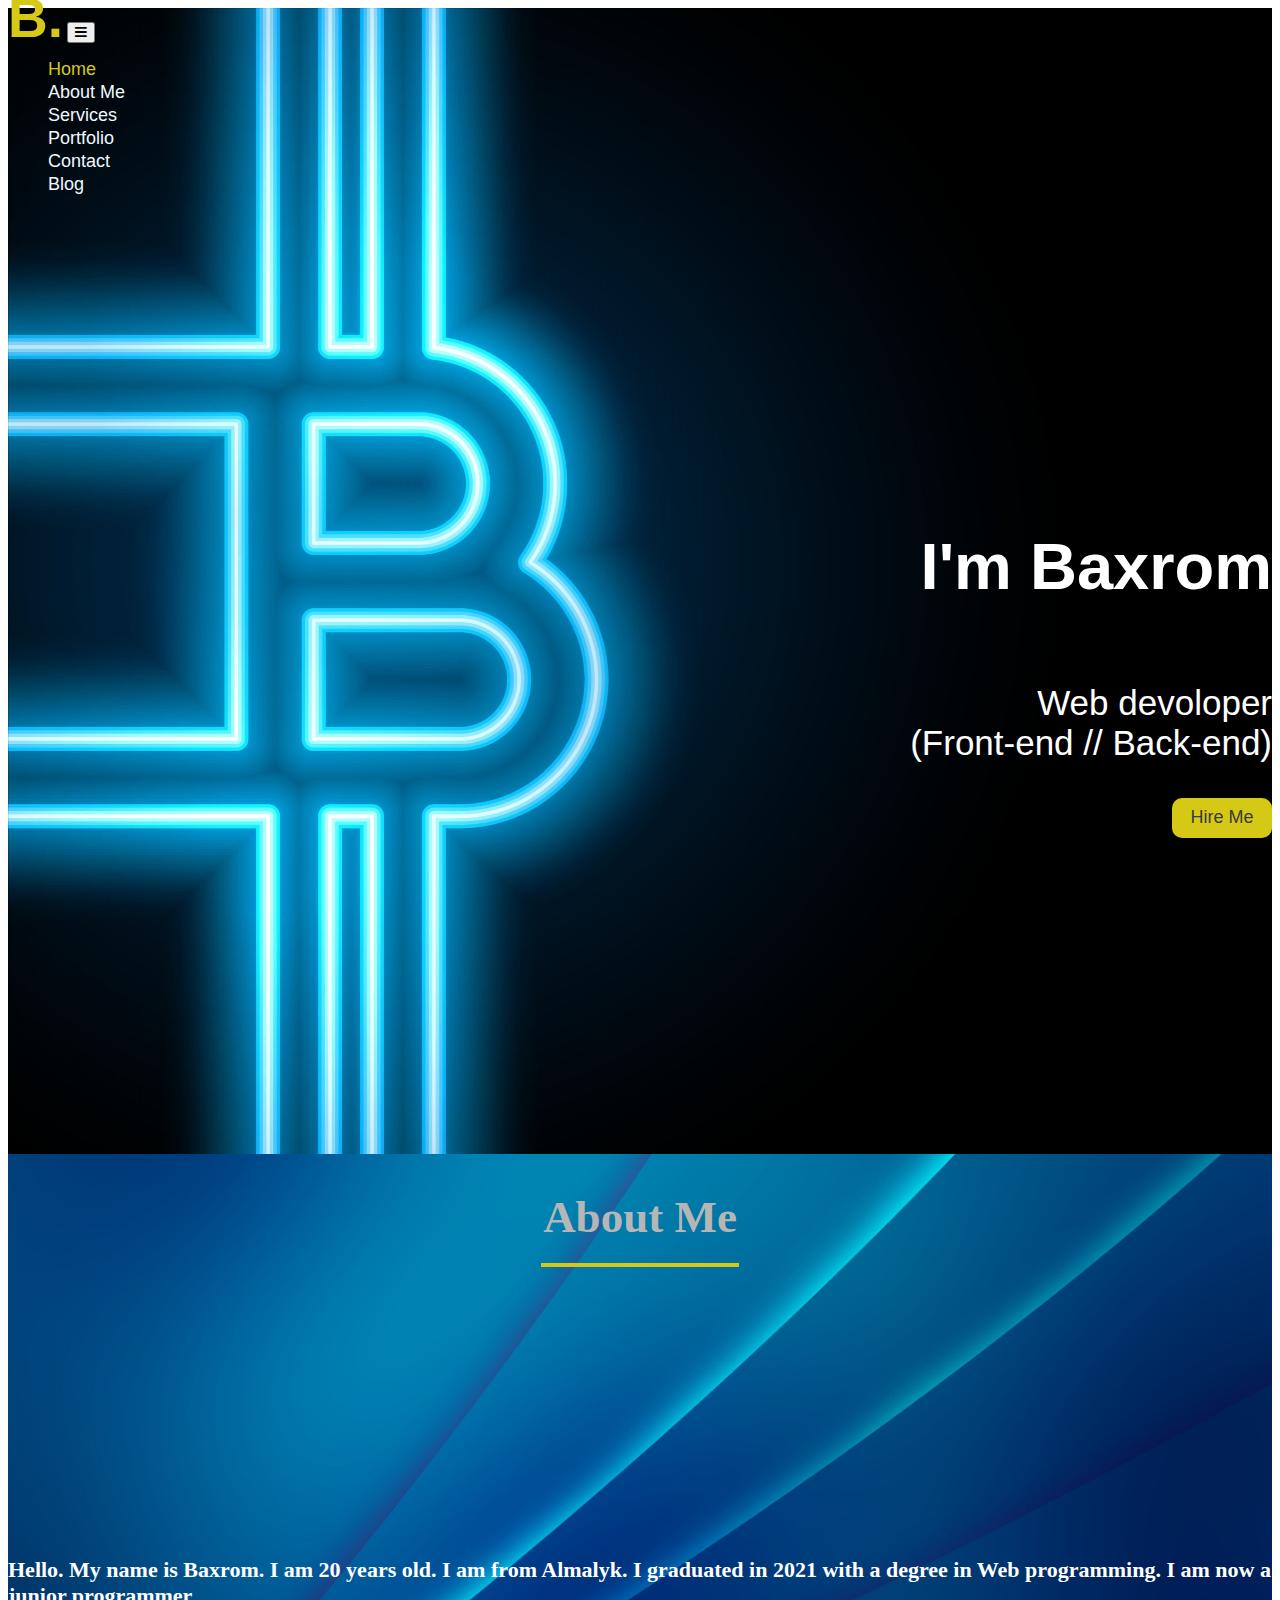
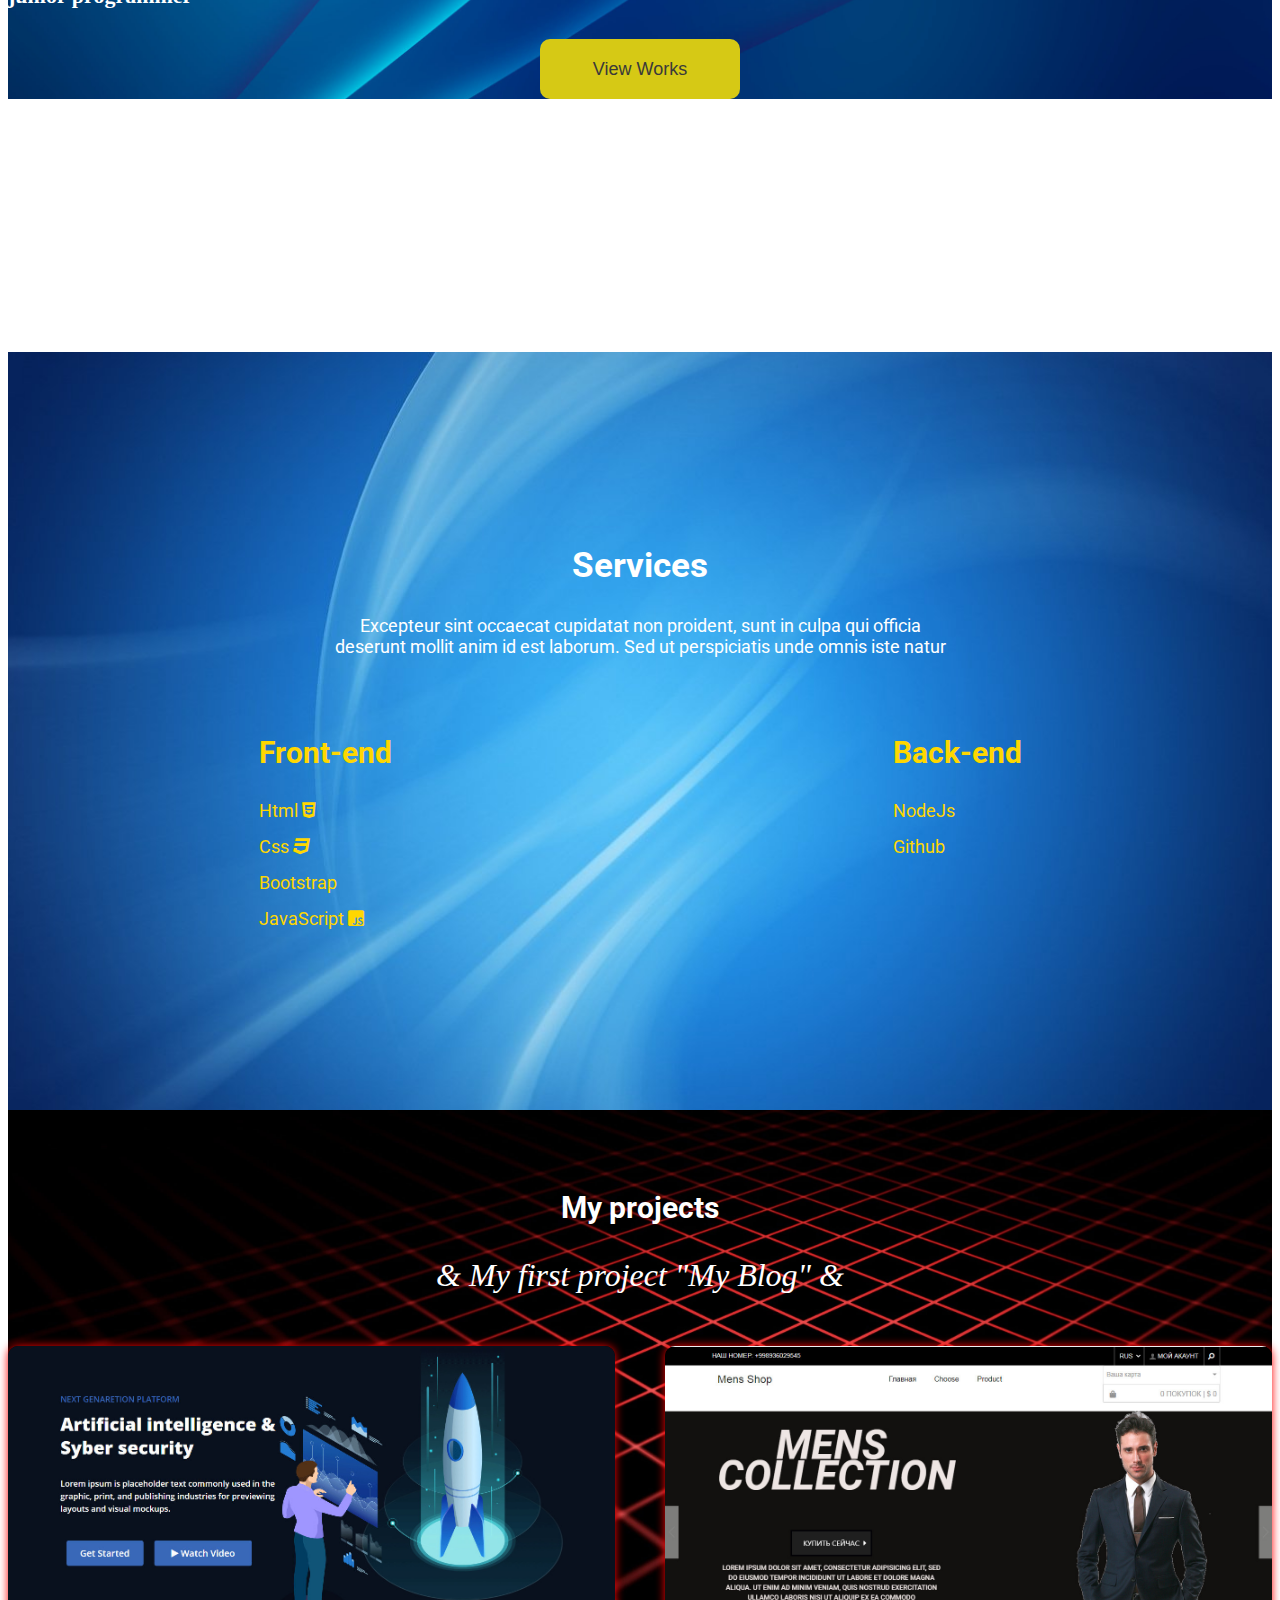
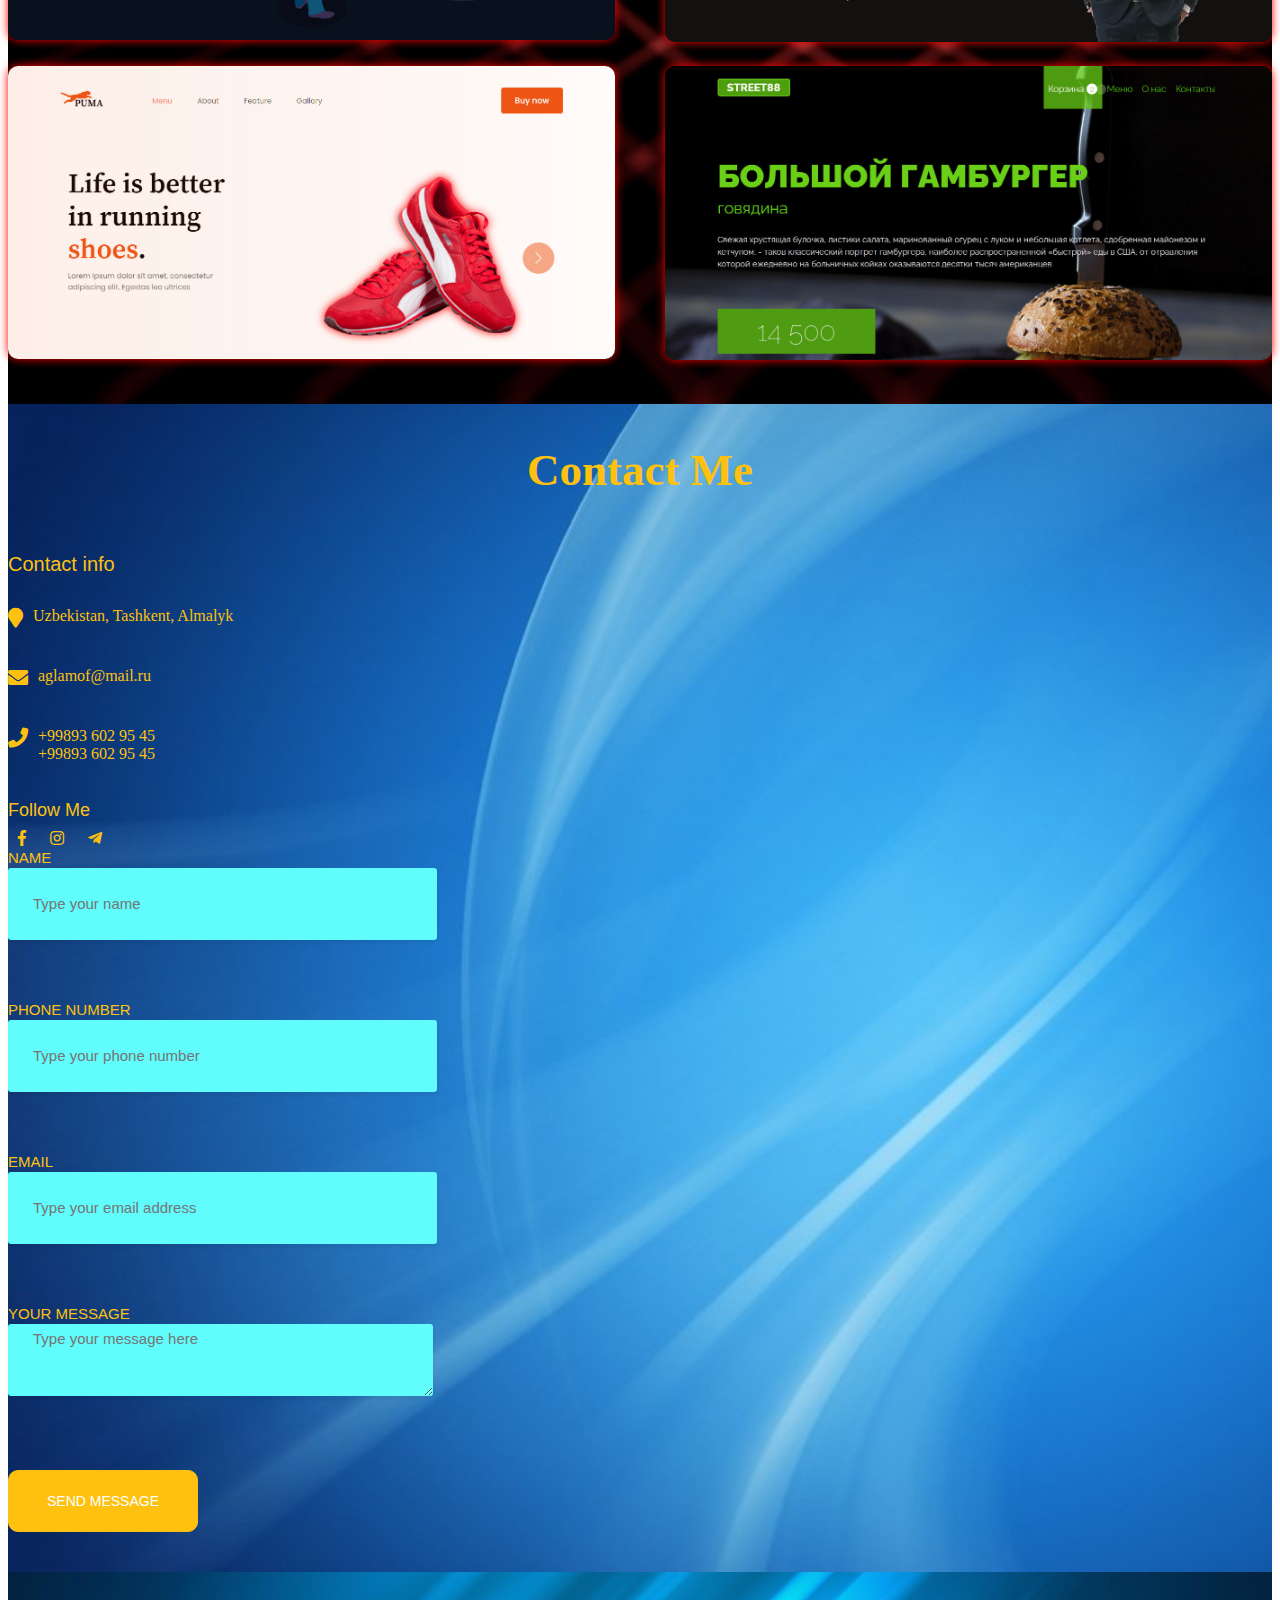
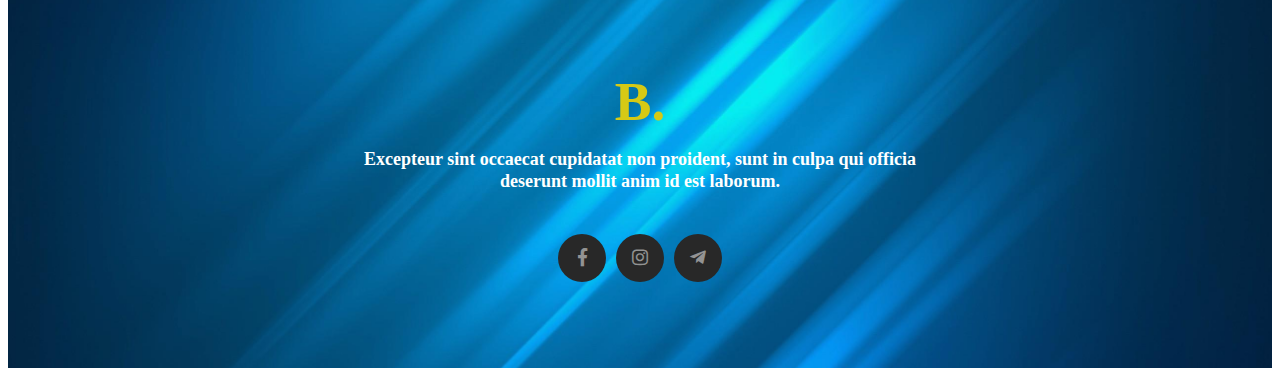
<file: index.html>
<!DOCTYPE html>
<html lang="en">

<head>
    <meta charset="UTF-8">
    <meta name="viewport" content="width=device-width, initial-scale=1.0">
    <meta http-equiv="X-UA-Compatible" content="ie=edge">
    <link rel="stylesheet" href="./css/all.min.css">
    <link href="https://cdn.jsdelivr.net/npm/bootstrap@5.0.2/dist/css/bootstrap.min.css" rel="stylesheet" integrity="sha384-EVSTQN3/azprG1Anm3QDgpJLIm9Nao0Yz1ztcQTwFspd3yD65VohhpuuCOmLASjC" crossorigin="anonymous">
    <link rel="preconnect" href="https://fonts.googleapis.com">
    <link rel="preconnect" href="https://fonts.gstatic.com" crossorigin>
    <link href="https://fonts.googleapis.com/css2?family=Indie+Flower&display=swap" rel="stylesheet">
    <link rel="preconnect" href="https://fonts.googleapis.com">
    <link rel="preconnect" href="https://fonts.gstatic.com" crossorigin>
    <link href="https://fonts.googleapis.com/css2?family=Roboto:ital,wght@0,700;0,900;1,400&display=swap" rel="stylesheet">
    <link rel="stylesheet" href="./css/style.css">
    <title>Portfolio</title>
</head>

<body>
    <header>
        <div class="container">
            <div class="row">
                <div class="col-12">
                    <div class="header_top">
                        <nav class="navbar navbar-expand-lg navbar-light">
                            <div class="container-fluid">
                                <a class="navbar-brand" href="#">B.</a>
                                <button class="navbar-toggler" type="button" data-bs-toggle="collapse" data-bs-target="#navbarNav" aria-controls="navbarNav" aria-expanded="false" aria-label="Toggle navigation">
                                    <span><i class="fas fa-bars"></i></span>
                                </button>
                                <div class="collapse navbar-collapse" id="navbarNav">
                                    <ul class="navbar-nav">
                                        <li class="nav-item">
                                            <a class="nav-link active" aria-current="page" href="#">Home</a>
                                        </li>
                                        <li class="nav-item">
                                            <a class="nav-link" href="#about">About Me</a>
                                        </li>
                                        <li class="nav-item">
                                            <a class="nav-link" href="#servis">Services</a>
                                        </li>
                                        <li class="nav-item">
                                            <a class="nav-link" href="#project">Portfolio</a>
                                        </li>
                                        <li class="nav-item">
                                            <a class="nav-link" href="#contact">Contact</a>
                                        </li>
                                        <li class="nav-item">
                                            <a class="nav-link" href="#blog">Blog</a>
                                        </li>
                                    </ul>
                                </div>
                            </div>
                        </nav>
                    </div>
                </div>
            </div>
        </div>
        <div class="container">
            <div class="row">
                <div class="col-12">
                    <div class="header_left">
                        <h1 class="header_left_title">I'm Baxrom</h1>
                        <p class="header_left_info">Web devoloper <br class="d-md-none "> (Front-end // Back-end)</p>
                        <button class="header_left_btn">Hire Me</button>
                    </div>
                </div>
            </div>
        </div>

    </header>

    <section class="about_me" id="about">
        <div class="container">
            <div class="row">
                <div class="col-sm-5">
                    <div class="about_me_item">
                        <h2 class="about_me_item_title">About Me</h2>
                    </div>

                </div>
                <div class="col-sm-7">
                    <div class="about_me_right">
                        <p class="about_me_right_info">Hello. My name is Baxrom. I am 20 years old. I am from Almalyk. I graduated in 2021 with a degree in Web programming. I am now a junior programmer </p>


                        <button class="about_me_right_btn">View Works</button>
                    </div>
                </div>
            </div>
        </div>
    </section>

    <section class="servis" id="servis">
        <div class="container">
            <div class="row">
                <div class="col-12">
                    <div class="servis_item">
                        <h2 class="servis_item_title">Services</h2>
                        <p class="servis_item_info">Excepteur sint occaecat cupidatat non proident, sunt in culpa qui officia deserunt mollit anim id est laborum. Sed ut perspiciatis unde omnis iste natur</p>
                    </div>
                    <div class="servis_wors">
                        <div class="servis_wors_box">
                            <h3 class="servis_wors_title">Front-end</h3>
                            <ul class="servis_wors_main">
                                <li class="servis_wors_item">
                                    <a class="servis_wors_link" href="#!">Html
                                        <i class="fab fa-html5"></i>
                                    </a>
                                </li>
                                <li class="servis_wors_item">
                                    <a class="servis_wors_link" href="#!">Css
                                        <i class="fab fa-css3"></i>
                                    </a>
                                </li>
                                <li class="servis_wors_item">
                                    <a class="servis_wors_link" href="#!">Bootstrap
                                        <i class="fab fa-bootstrap"></i>
                                    </a>
                                </li>
                                <li class="servis_wors_item">
                                    <a class="servis_wors_link" href="#!">JavaScript
                                        <i class="fab fa-js-square"></i>
                                    </a>
                                </li>
                            </ul>
                        </div>
                        <div class="servis_wors_box">
                            <h3 class="servis_wors_title">Back-end</h3>
                            <ul class="servis_wors_main">
                                <li class="servis_wors_item">
                                    <a class="servis_wors_link" href="#!">NodeJs</a>
                                </li>
                                <li class="servis_wors_item">
                                    <a class="servis_wors_link" href="#!">Github</a>
                                </li>

                            </ul>
                        </div>

                    </div>
                </div>
            </div>
        </div>
    </section>

    <section class="project" id="project">
        <div class="container">
            <div class="row">
                <div class="col-12">
                    <div class="project_info">
                        <h3 class="project_info_title">My projects</h3>
                        <b><i>
                        <p class="project_info_lorem"><a class="project_info_lorem" href="https://diplom-ishi.herokuapp.com/">& My first project "My Blog" &</a></p></i></b>
                    </div>
                    <div class="project_item">
                        <div class="project_item_box">
                            <a class="project_item_link" href="./makets/figma/index.html">
                                <img class="project_item_img" src="./css/img/project/figma.jpg" alt="jpg">
                            </a>
                        </div>
                        <div class="project_item_box">
                            <a class="project_item_link" href="./makets/manshop/index/index.html">
                                <img class="project_item_img" src="./css/img/project/mans shop.jpg" alt="jpg">
                            </a>
                        </div>

                        <div class="project_item_box">
                            <a class="project_item_link" href="./makets/puma/index.html">
                                <img class="project_item_img" src="./css/img/project/puma.jpg" alt="jpg">
                            </a>
                        </div>
                        <div class="project_item_box">
                            <a class="project_item_link" href="./makets/Street/index.html">
                                <img class="project_item_img" src="./css/img/project/street.jpg" alt="jpg">
                            </a>
                        </div>
                    </div>
                </div>
            </div>
        </div>
    </section>


    <div class="contact contact_wrap" id="contact">
        <div class="container">
            <div class="count_sec center_content">
                <h2 class="sec_title">Contact Me</h2>
            </div>
            <div class="row">
                <div class="col-sm-4">
                    <div class="con_info_wrap">
                        <h4 class="info_title">Contact info</h4>
                        <ul class="con_info_menu">

                            <li>
                                <span class="icon">
                                    <i class="fa fa-map-marker"></i>
                                </span>
                                <span class="con_info_text">Uzbekistan, Tashkent, Almalyk</span>
                            </li>
                            <li>
                                <span class="icon">
                                    <i class="fa fa-envelope"></i>
                                </span>
                                <span class="con_info_text">aglamof@mail.ru</span>
                            </li>
                            <li>
                                <span class="icon">
                                    <i class="fa fa-phone"></i>
                                </span>
                                <span class="con_info_text">+99893 602 95 45
                                    <br> +99893 602 95 45</span>
                            </li>
                        </ul>

                        <h5 class="followTitle">Follow Me</h5>
                        <ul class="followLink">

                            <li>
                                <a href="https://www.facebook.com/">
                                    <i class="fab fa-facebook-f"></i>
                                </a>
                            </li>
                            <li>
                                <a href="https://www.instagram.com/baxromxoja16/">
                                    <i class="fab fa-instagram "></i>
                                </a>
                            </li>
                            <li>
                                <a href="https://www.t.me/Aglamkhujaev">
                                    <i class="fab fa-telegram-plane "></i>
                                </a>
                            </li>
                        </ul>
                    </div>

                </div>

                <div class="col-sm-8">
                    <div id="contact-form" class="contact-form">
                        <div role="form" class="wpcf7" id="wpcf7-f484-p157-o1" lang="en-US" dir="ltr">
                            <form action="/wp/mak/home-dark/#wpcf7-f484-p157-o1" method="post" class="wpcf7-form init" novalidate="novalidate" data-status="init">
                                <div class="row">
                                    <div class="col-md-12 col-sm-12 col-xs-12">
                                        <div class="form-group">
                                            <label for="form-name">Name</label>
                                            <br>
                                            <span class="wpcf7-form-control-wrap contactName">
                                                <input type="text" name="contactName" value="" size="40" class="wpcf7-form-control wpcf7-text wpcf7-validates-as-required form-control contact-name"
                                                    id="form-name" aria-required="true" aria-invalid="false" placeholder="Type your name">
                                            </span>
                                        </div>
                                    </div>
                                    <div class="col-md-6 col-sm-6 col-xs-12">
                                        <div class="form-group">
                                            <label for="form-Number">Phone Number</label>
                                            <br>
                                            <span class="wpcf7-form-control-wrap contactPhone">
                                                <input type="text" name="contactPhone" value="" size="40" class="wpcf7-form-control wpcf7-text wpcf7-validates-as-required form-control contact-phone"
                                                    id="form-Number" aria-required="true" aria-invalid="false" placeholder="Type your phone number">
                                            </span>
                                        </div>
                                    </div>
                                    <div class="col-md-6 col-sm-6 col-xs-12">
                                        <div class="form-group">
                                            <label for="form-email">Email</label>
                                            <br>
                                            <span class="wpcf7-form-control-wrap contactMail">
                                                <input type="email" name="contactMail" value="" size="40" class="wpcf7-form-control wpcf7-text wpcf7-email wpcf7-validates-as-required wpcf7-validates-as-email form-control contact-mail"
                                                    id="form-email" aria-required="true" aria-invalid="false" placeholder="Type your email address">
                                            </span>
                                        </div>
                                    </div>
                                </div>
                                <div class="form-group">
                                    <label for="form-message">Your Message</label>
                                    <br>
                                    <span class="wpcf7-form-control-wrap contactMessage">
                                        <textarea name="contactMessage" cols="40" rows="10" class="wpcf7-form-control wpcf7-textarea form-control contact-message"
                                            id="form-message" aria-invalid="false" placeholder="Type your message here"></textarea>
                                    </span>
                                </div>
                                <div class="btn_center">
                                    <button type="#!" class="wpcf7-form-control wpcf7-submit submit_btn">Send message</button>
                                    <span class="ajax-loader"></span>
                                </div>
                                <div class="wpcf7-response-output" aria-hidden="true"></div>
                            </form>
                        </div>
                    </div>
                </div>
            </div>
        </div>
    </div>

    <footer class="footer-area2 " id="blog">
        <div class="footer-top">
            <div class="container">
                <a class="f-logo">B.</a>
                <p>Excepteur sint occaecat cupidatat non proident, sunt in culpa qui officia deserunt mollit anim id est laborum.</p>
                <ul class="f-social">
                    <li>
                        <a href="https://www.facebook.com/">
                            <i class="fab fa-facebook-f"></i>
                        </a>
                    </li>
                    <li>
                        <a href="https://www.instagram.com/baxromxoja16/">
                            <i class="fab fa-instagram "></i>
                        </a>
                    </li>
                    <li>
                        <a href="https://www.t.me/Aglamkhujaev">
                            <i class="fab fa-telegram-plane "></i>
                        </a>
                    </li>
                </ul>
            </div>
        </div>
    </footer>







    <script src="https://cdn.jsdelivr.net/npm/bootstrap@5.0.2/dist/js/bootstrap.bundle.min.js " integrity="sha384-MrcW6ZMFYlzcLA8Nl+NtUVF0sA7MsXsP1UyJoMp4YLEuNSfAP+JcXn/tWtIaxVXM " crossorigin="anonymous "></script>



</body>

</html>
</file>
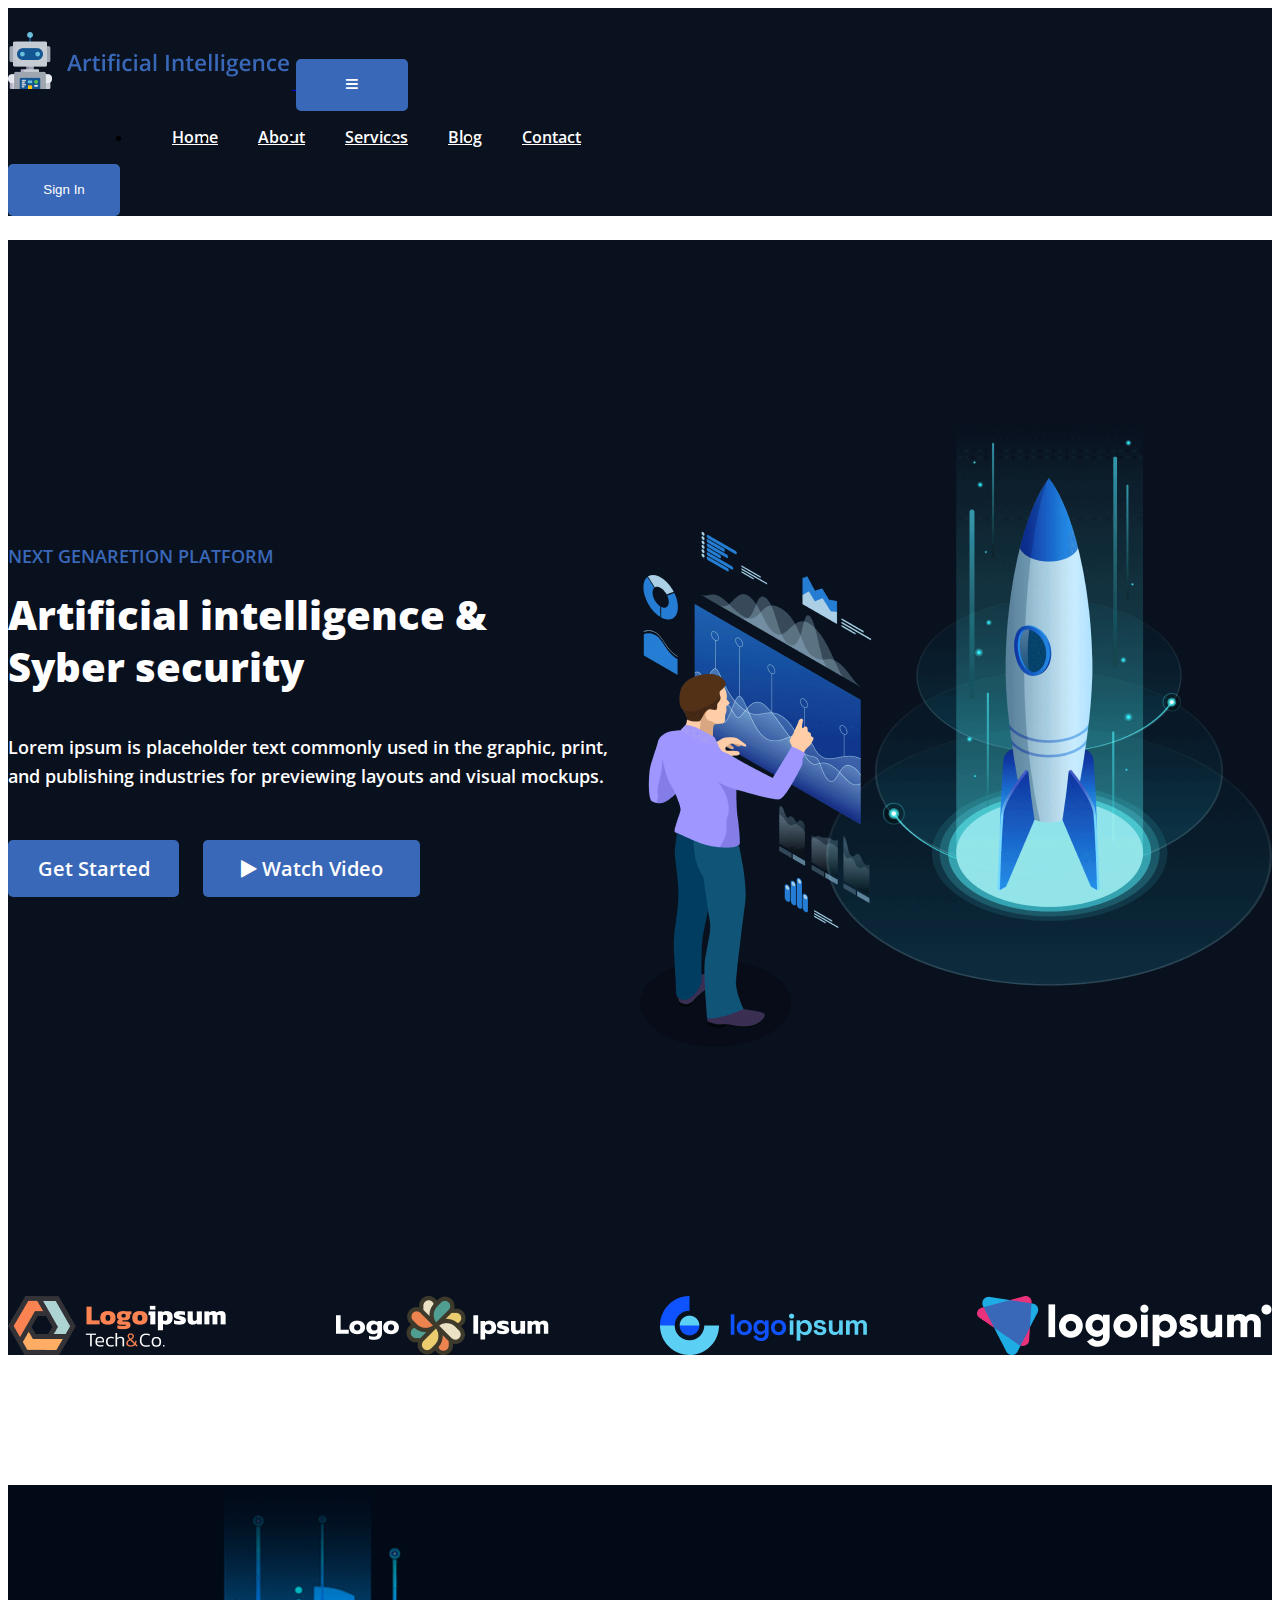
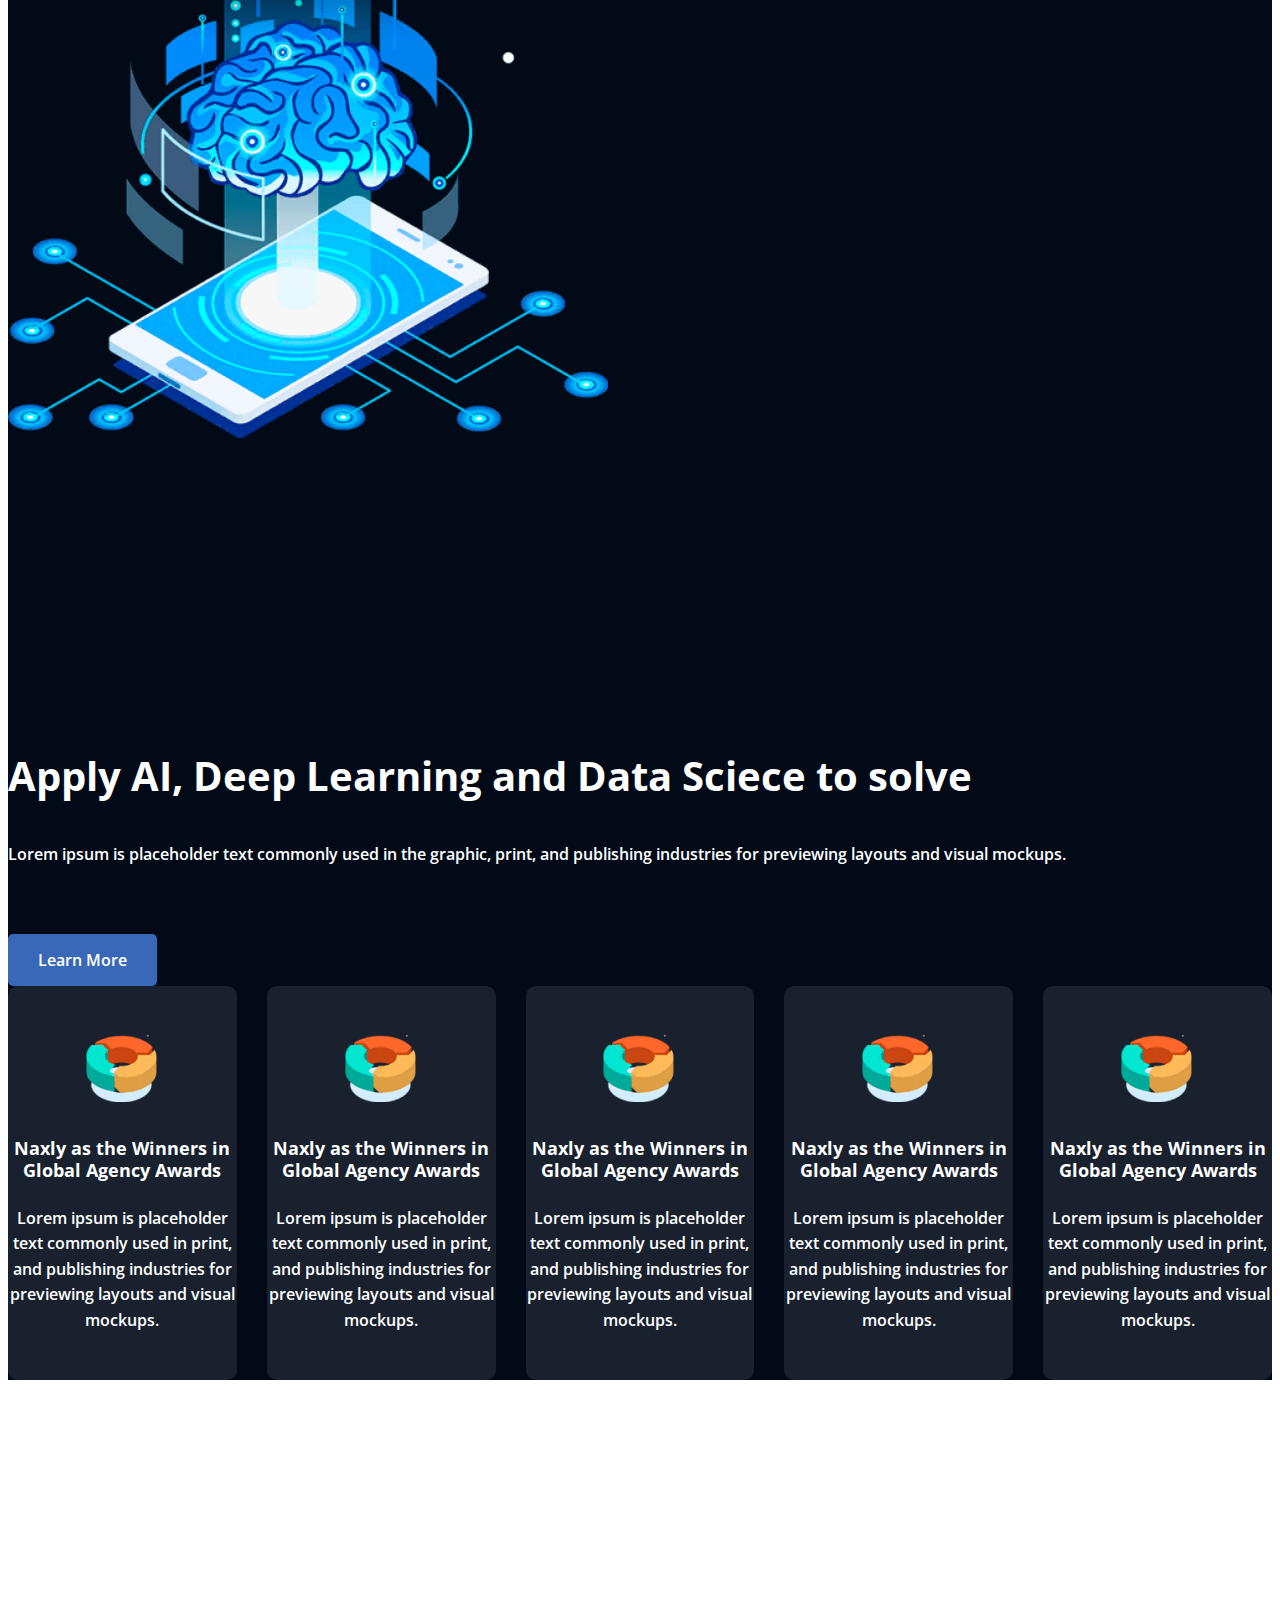
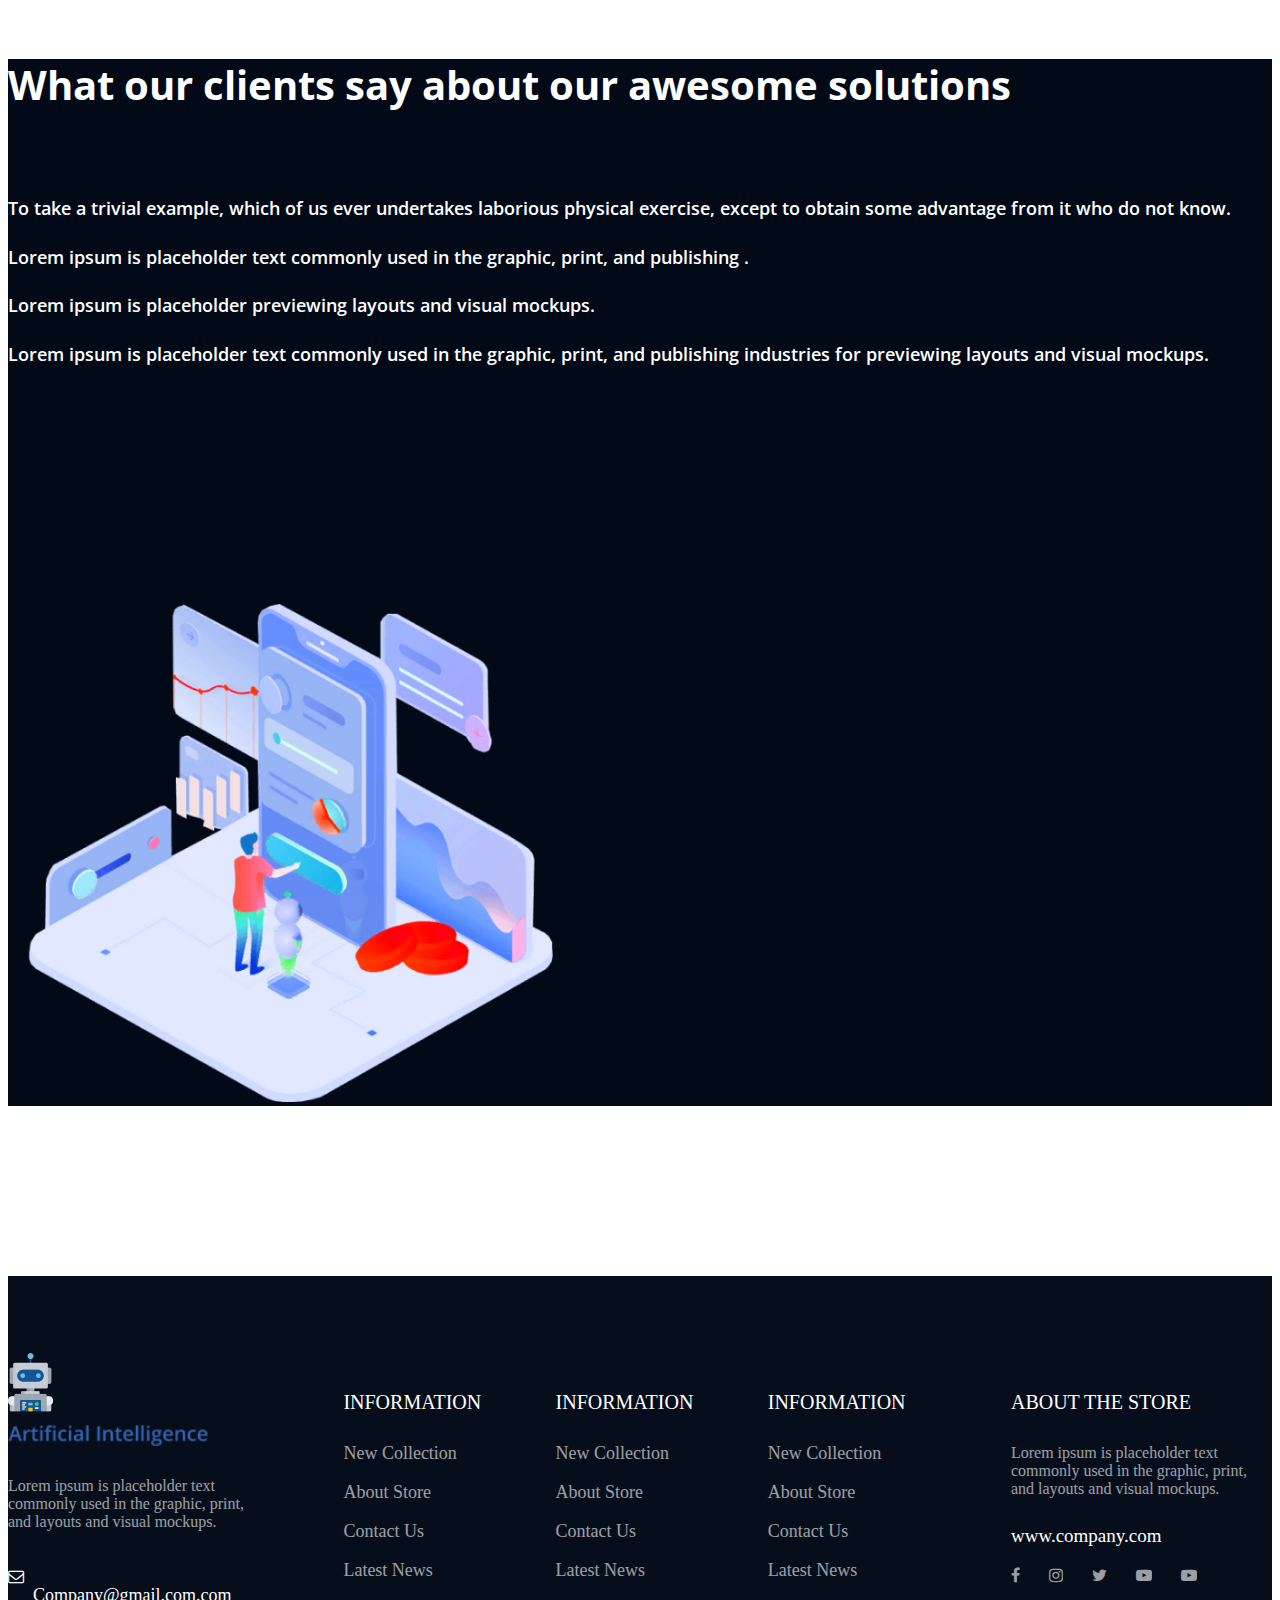
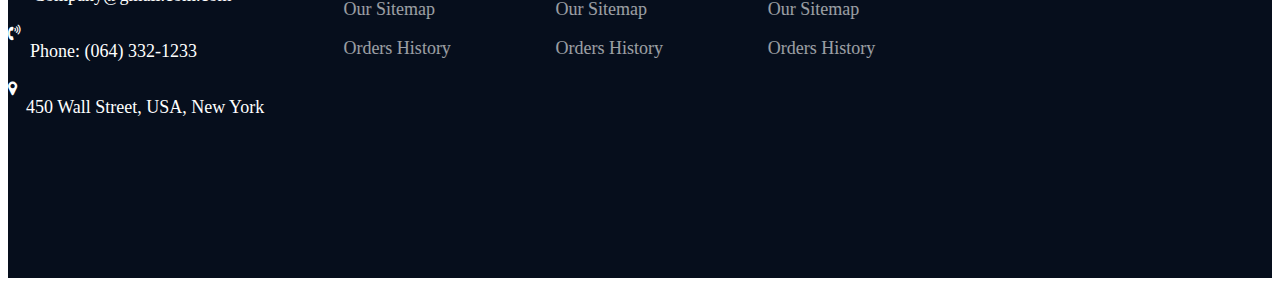
<file: makets/figma/index.html>
<!DOCTYPE html>
<html lang="en">

<head>
  <meta charset="UTF-8">
  <meta http-equiv="X-UA-Compatible" content="IE=edge">
  <meta name="viewport" content="width=device-width, initial-scale=1.0">
  <link rel="preconnect" href="https://fonts.gstatic.com">
  <link rel="stylesheet" href="./css/all.min.css">
  <link href="https://fonts.googleapis.com/css2?family=Open+Sans:ital,wght@0,400;0,600;0,700;0,800;1,300&display=swap" rel="stylesheet">
  <link rel="stylesheet" href="./fonts/font-awesome.min.css">
  <link href="https://cdn.jsdelivr.net/npm/bootstrap@5.0.1/dist/css/bootstrap.min.css" rel="stylesheet" integrity="sha384-+0n0xVW2eSR5OomGNYDnhzAbDsOXxcvSN1TPprVMTNDbiYZCxYbOOl7+AMvyTG2x"
    crossorigin="anonymous">
  <link rel="stylesheet" href="./style.css">
  <title>Figma</title>
</head>

<body>
  <!-- =========================header start -->
  <header>
    <div class="menu">
      <div class="container">
        <div class="row">
          <div class="col-12">
            <nav class="navbar navbar-expand-lg navbar-light ">
              <div class="container-fluid p-0">
                <a class="navbar-brand" href="#">
                  <img src="./img/Group 397.png" alt="png">
                </a>
                <button class="navbar-toggler" type="button" data-bs-toggle="collapse" data-bs-target="#navbarSupportedContent" aria-controls="navbarSupportedContent"
                  aria-expanded="false" aria-label="Toggle navigation">
                  <span><i class="fas fa-bars"></i></span>
                </button>
                <div class="collapse navbar-collapse" id="navbarSupportedContent">
                  <ul class="navbar-nav me-auto mb-2 mb-lg-0">
                    <li class="nav-item">
                      <a class="nav-link active" aria-current="page" href="#">Home</a>
                    </li>
                    <li class="nav-item">
                      <a class="nav-link" href="#">About</a>
                    </li>
                    <li class="nav-item">
                      <a class="nav-link" href="#">Services</a>
                    </li>
                    <li class="nav-item">
                      <a class="nav-link" href="#">Blog</a>
                    </li>
                    <li class="nav-item">
                      <a class="nav-link" href="#">Contact</a>
                    </li>
                  </ul>

                  <button>Sign In</button>

                </div>
              </div>
            </nav>


          </div>
        </div>
      </div>
    </div>

    <div class="title">
      <div class="container">
        <div class="row">
          <div class="col-12">
            <div class="title_box">
              <div class="box_left">
                <p class="platform">Next genaretion platform</p>
                <h1 class="syber">Artificial intelligence & Syber security</h1>
                <p class="team">Lorem ipsum is placeholder text commonly used in the graphic, print, and publishing industries for previewing
                  layouts and visual mockups.</p>
                <div class="btn">
                  <button class="start">Get Started</button>
                  <button class="play">
                    <i class="fa fa-play" aria-hidden="true"></i> Watch Video</button>
                </div>
              </div>
              <div class="box_right">
                <img src="./img/9 1.png" alt="png">
              </div>
            </div>
          </div>
        </div>
      </div>

      <div class="container">
        <div class="row">
          <div class="col-12">
            <div class="images">
              <img src="./img/Group 400.png" alt="png">
              <img src="./img/Group 401.png" alt="png">
              <img src="./img/Group 402.png" alt="png">
              <img src="./img/Group 403.png" alt="png">
            </div>

          </div>
        </div>
      </div>
    </div>


  </header>

  <!--========================== section appy start -->

  <section class="apply">
    <div class="container">
      <div class="row">
        <div class="col-7">
          <div class="images">
            <img src="./img/about 4.png" alt="png">
          </div>
        </div>
        <div class="col-5 col-xs-auto">
          <h3 class="Learning">Apply AI, Deep Learning and Data Sciece to solve</h3>
          <p class="info">Lorem ipsum is placeholder text commonly used in the graphic, print, and publishing industries for previewing layouts
            and visual mockups.</p>
          <button class="learn">Learn More</button>
        </div>
      </div>
    </div>
  </section>


  <!-- ============================section slayd  start -->

  <section class="slayd">
    <div class="stats">
      <div class="box">
        <img src="./img/welcome-3 1.png" alt="png">
        <h4 class="box_win">Naxly as the Winners in Global Agency Awards</h4>
        <p class="box_info">Lorem ipsum is placeholder text commonly used in print, and publishing industries for previewing layouts and visual
          mockups.
        </p>
      </div>
      <div class="box">
        <img src="./img/welcome-3 1.png" alt="png">
        <h4 class="box_win">Naxly as the Winners in Global Agency Awards</h4>
        <p class="box_info">Lorem ipsum is placeholder text commonly used in print, and publishing industries for previewing layouts and visual
          mockups.
        </p>
      </div>
      <div class="box">
        <img src="./img/welcome-3 1.png" alt="png">
        <h4 class="box_win">Naxly as the Winners in Global Agency Awards</h4>
        <p class="box_info">Lorem ipsum is placeholder text commonly used in print, and publishing industries for previewing layouts and visual
          mockups.
        </p>
      </div>
      <div class="box">
        <img src="./img/welcome-3 1.png" alt="png">
        <h4 class="box_win">Naxly as the Winners in Global Agency Awards</h4>
        <p class="box_info">Lorem ipsum is placeholder text commonly used in print, and publishing industries for previewing layouts and visual
          mockups.
        </p>
      </div>
      <div class="box">
        <img src="./img/welcome-3 1.png" alt="png">
        <h4 class="box_win">Naxly as the Winners in Global Agency Awards</h4>
        <p class="box_info">Lorem ipsum is placeholder text commonly used in print, and publishing industries for previewing layouts and visual
          mockups.
        </p>
      </div>
    </div>
  </section>

  <!-- ===========================section awesome start -->

  <section class="awesome">
    <div class="container">
      <div class="row">
        <div class="col-6 col-xs-auto">
          <div class="left_box">
            <h4 class="what">What our clients say about our awesome solutions</h4>
            <p>To take a trivial example, which of us ever undertakes laborious physical exercise, except to obtain some advantage
              from it who do not know.</p>
            <p>Lorem ipsum is placeholder text commonly used in the graphic, print, and publishing .</p>
            <p>Lorem ipsum is placeholder previewing layouts and visual mockups.</p>
            <p>Lorem ipsum is placeholder text commonly used in the graphic, print, and publishing industries for previewing
              layouts and visual mockups.</p>
          </div>
        </div>
        <div class="col-6">
          <div class="right_box">
            <img src="./img/about3 1.png" alt="png">
          </div>
        </div>
      </div>
    </div>
  </section>

  <!-- ===========================footer start  -->

  <footer>
    <div class="container">
      <div class="row">
        <div class="col-12">
          <div class="box">
            <div class="box_info">
              <div class="img">
                <img class="logo" src="./img/Group 396.png" alt="png">
                <br>
                <img src="./img/Artificial Intelligence.png" alt="">
              </div>
              <div class="info">
                <p>Lorem ipsum is placeholder text commonly used in the graphic, print, and layouts and visual mockups.</p>
              </div>
              <ul>
                <li>
                  <a href="#!">
                    <i class="fa fa-envelope-o" aria-hidden="true"></i>
                    <p>Company@gmail.com.com</p>
                  </a>
                </li>
                <li>
                  <a href="#!">
                    <i class="fa fa-volume-control-phone" aria-hidden="true"></i>
                    <p>Phone: (064) 332-1233</p>
                  </a>
                </li>
                <li>
                  <a href="#!">
                    <i class="fa fa-map-marker" aria-hidden="true"></i>
                    <p>450 Wall Street, USA, New York</p>
                  </a>
                </li>
              </ul>
            </div>


            <div class="information">
              <ul>
                <h5>INFORMATION</h5>
                <li>
                  <a href="#!">New Collection</a>
                </li>
                <li>
                  <a href="#!">About Store</a>
                </li>
                <li>
                  <a href="#!">Contact Us</a>
                </li>
                <li>
                  <a href="#!">Latest News</a>
                </li>
                <li>
                  <a href="#!">Our Sitemap</a>
                </li>
                <li>
                  <a href="#!">Orders History</a>
                </li>
              </ul>
            </div>
            <div class="information">
              <ul>
                <h5>INFORMATION</h5>
                <li>
                  <a href="#!">New Collection</a>
                </li>
                <li>
                  <a href="#!">About Store</a>
                </li>
                <li>
                  <a href="#!">Contact Us</a>
                </li>
                <li>
                  <a href="#!">Latest News</a>
                </li>
                <li>
                  <a href="#!">Our Sitemap</a>
                </li>
                <li>
                  <a href="#!">Orders History</a>
                </li>
              </ul>
            </div>
            <div class="information">
              <ul>
                <h5>INFORMATION</h5>
                <li>
                  <a href="#!">New Collection</a>
                </li>
                <li>
                  <a href="#!">About Store</a>
                </li>
                <li>
                  <a href="#!">Contact Us</a>
                </li>
                <li>
                  <a href="#!">Latest News</a>
                </li>
                <li>
                  <a href="#!">Our Sitemap</a>
                </li>
                <li>
                  <a href="#!">Orders History</a>
                </li>
              </ul>
            </div>
            <div class="end_box">
              <h5>ABOUT THE STORE</h5>
              <p>Lorem ipsum is placeholder text commonly used in the graphic, print, and layouts and visual mockups.</p>
              <ul>
                <li class="mail">
                  <a href="#!">www.company.com</a>
                </li>
                <li class="ssilka">
                  <a href="#!"><i class="fa fa-facebook" aria-hidden="true"></i></a>
                   <a href="#!"><i class="fa fa-instagram" aria-hidden="true"></i></a> 
                   <a href="#!"><i class="fa fa-twitter" aria-hidden="true"></i></a> 
                   <a href="#!"><i class="fa fa-youtube-play" aria-hidden="true"></i></a> 
                   <a href="#!"><i class="fa fa-youtube-play" aria-hidden="true"></i></a>
                </li>                
              </ul>
            </div>
          </div>
        </div>
      </div>
    </div>
  </footer>



  <script src="https://cdn.jsdelivr.net/npm/bootstrap@5.0.1/dist/js/bootstrap.bundle.min.js" integrity="sha384-gtEjrD/SeCtmISkJkNUaaKMoLD0//ElJ19smozuHV6z3Iehds+3Ulb9Bn9Plx0x4"
    crossorigin="anonymous"></script>
</body>

</html>
</file>
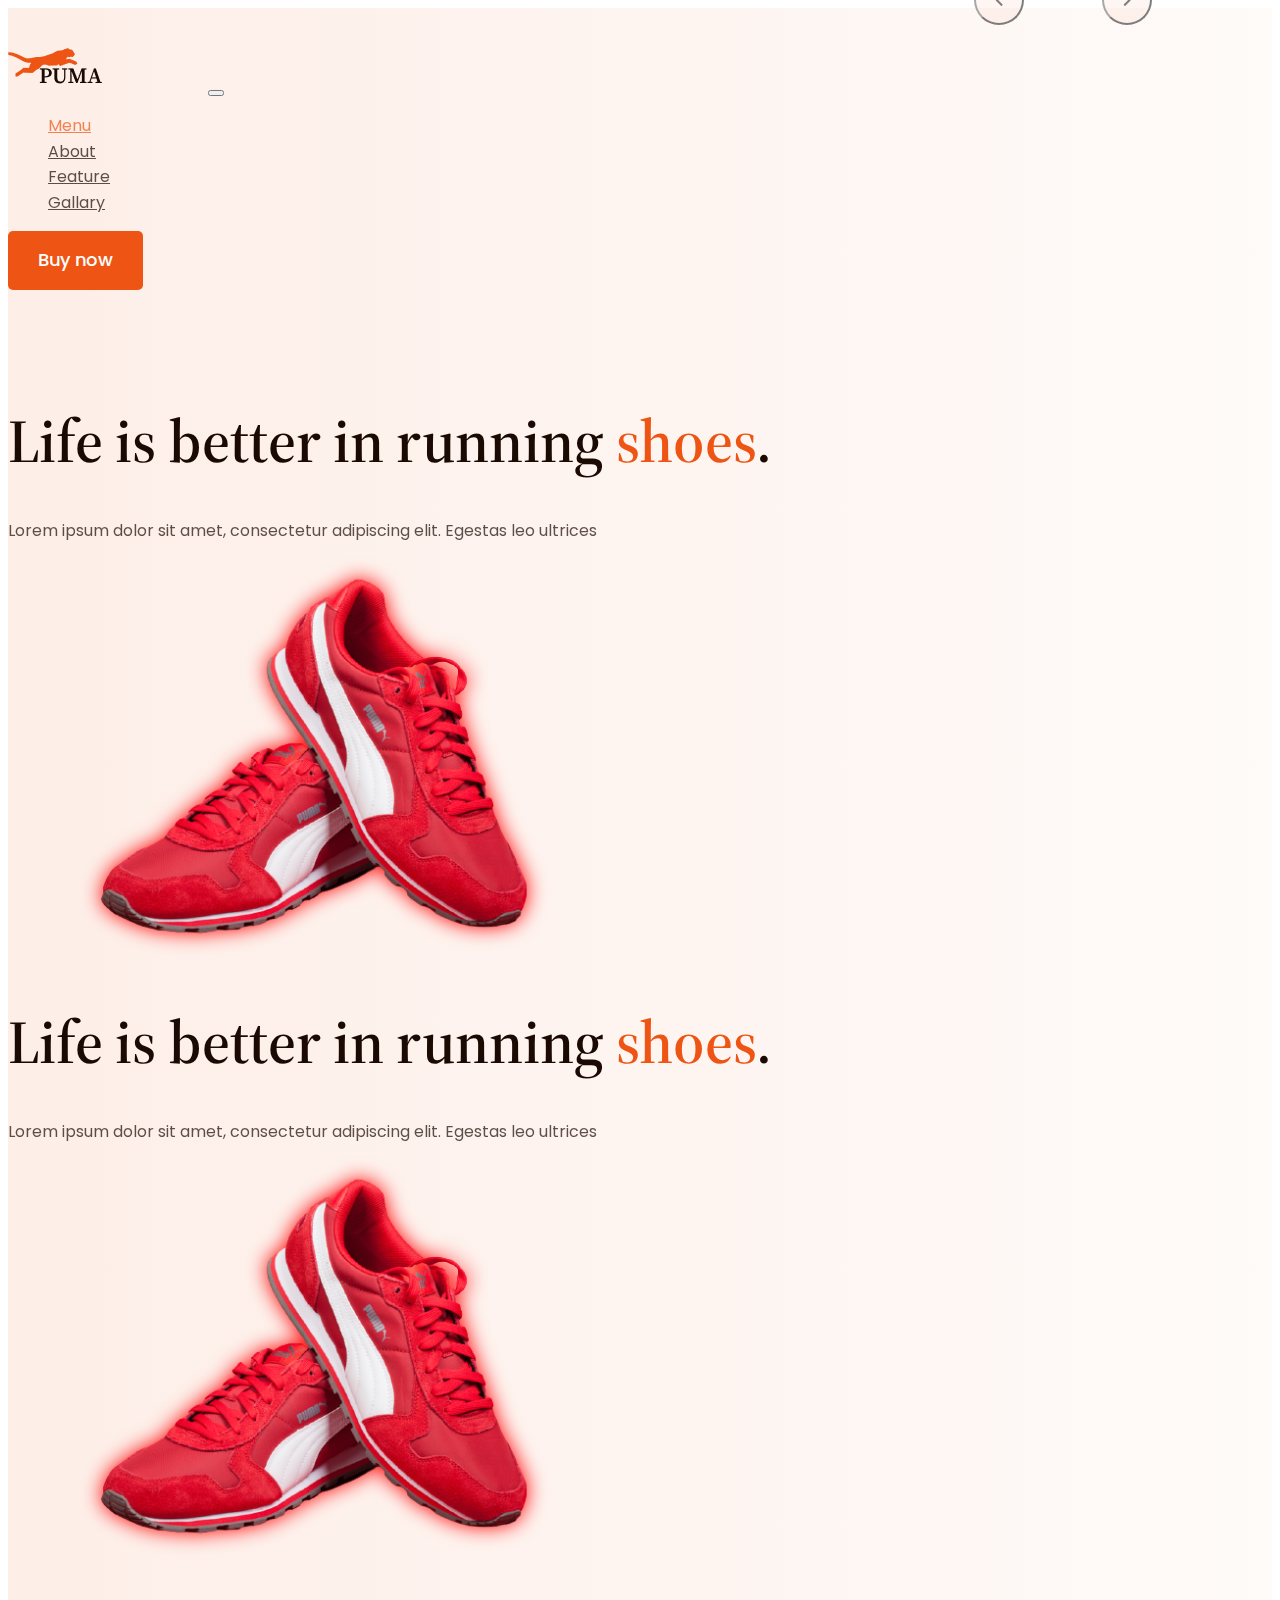
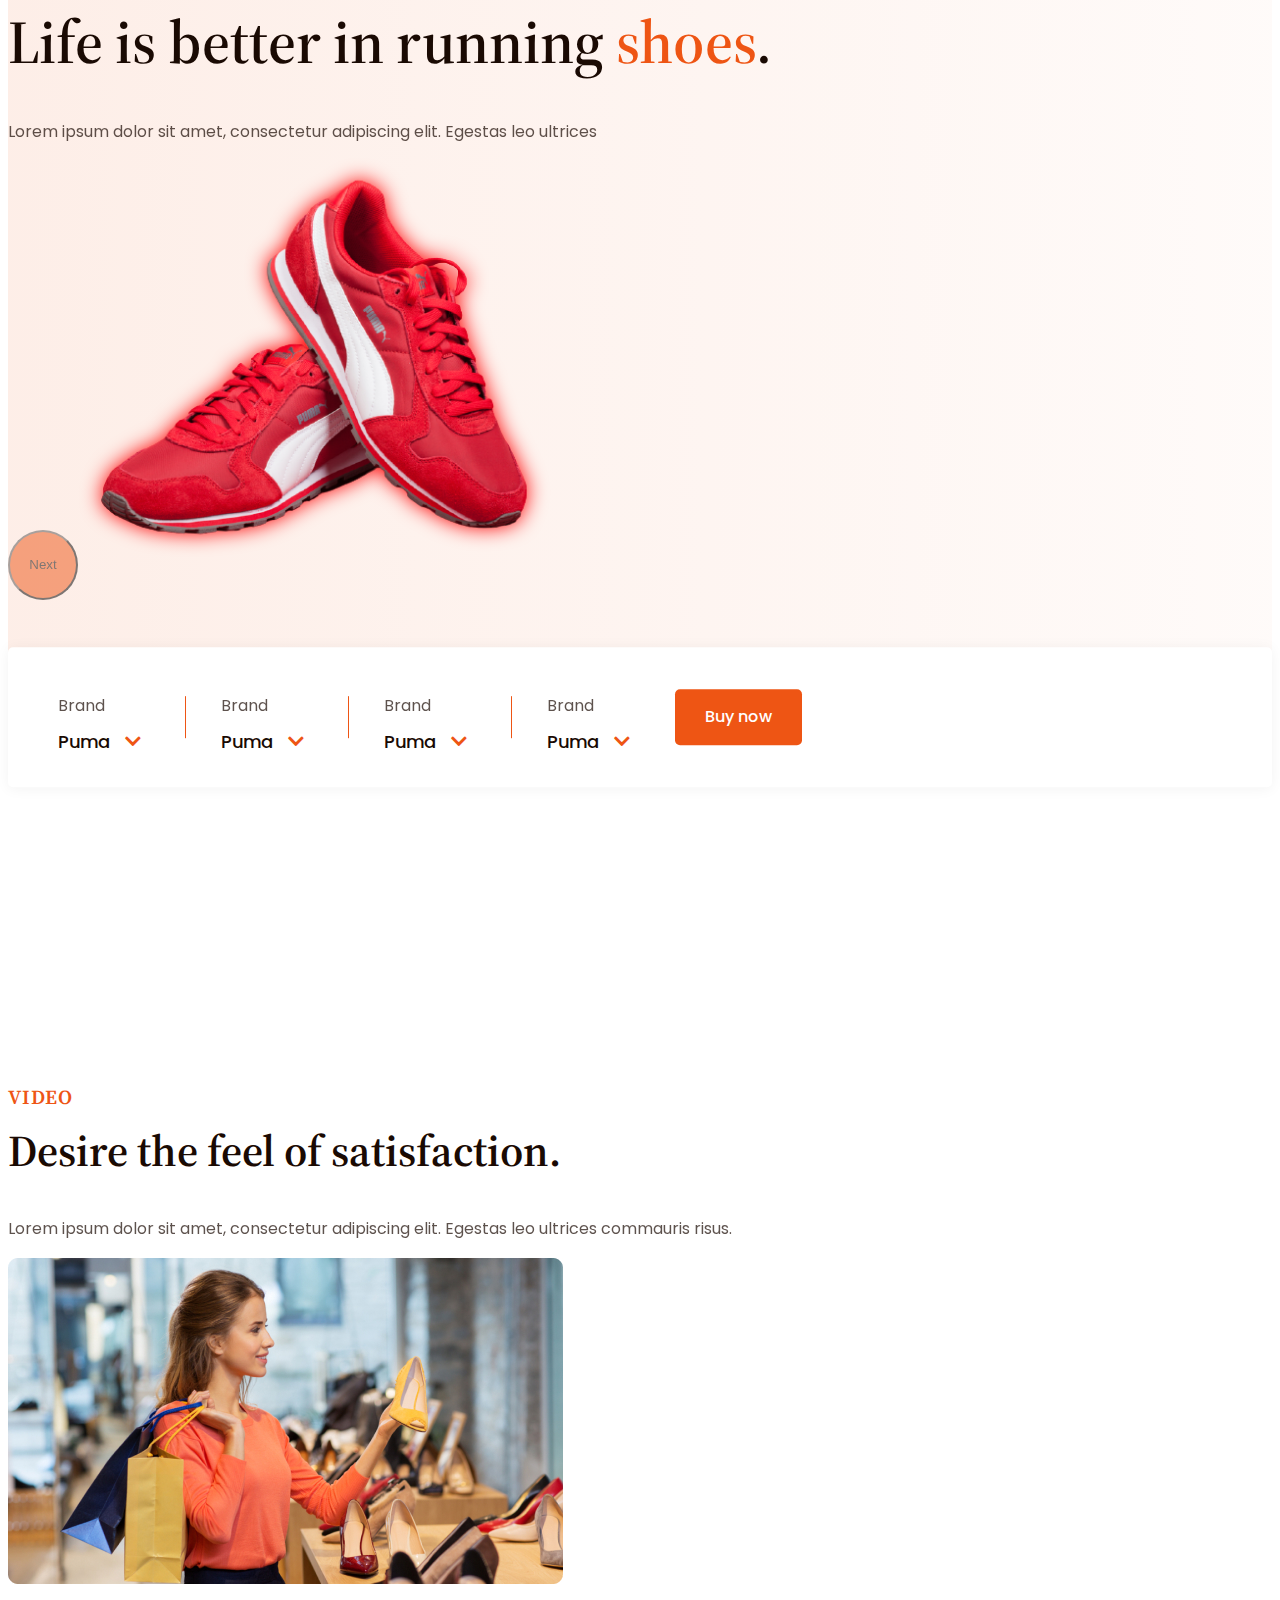
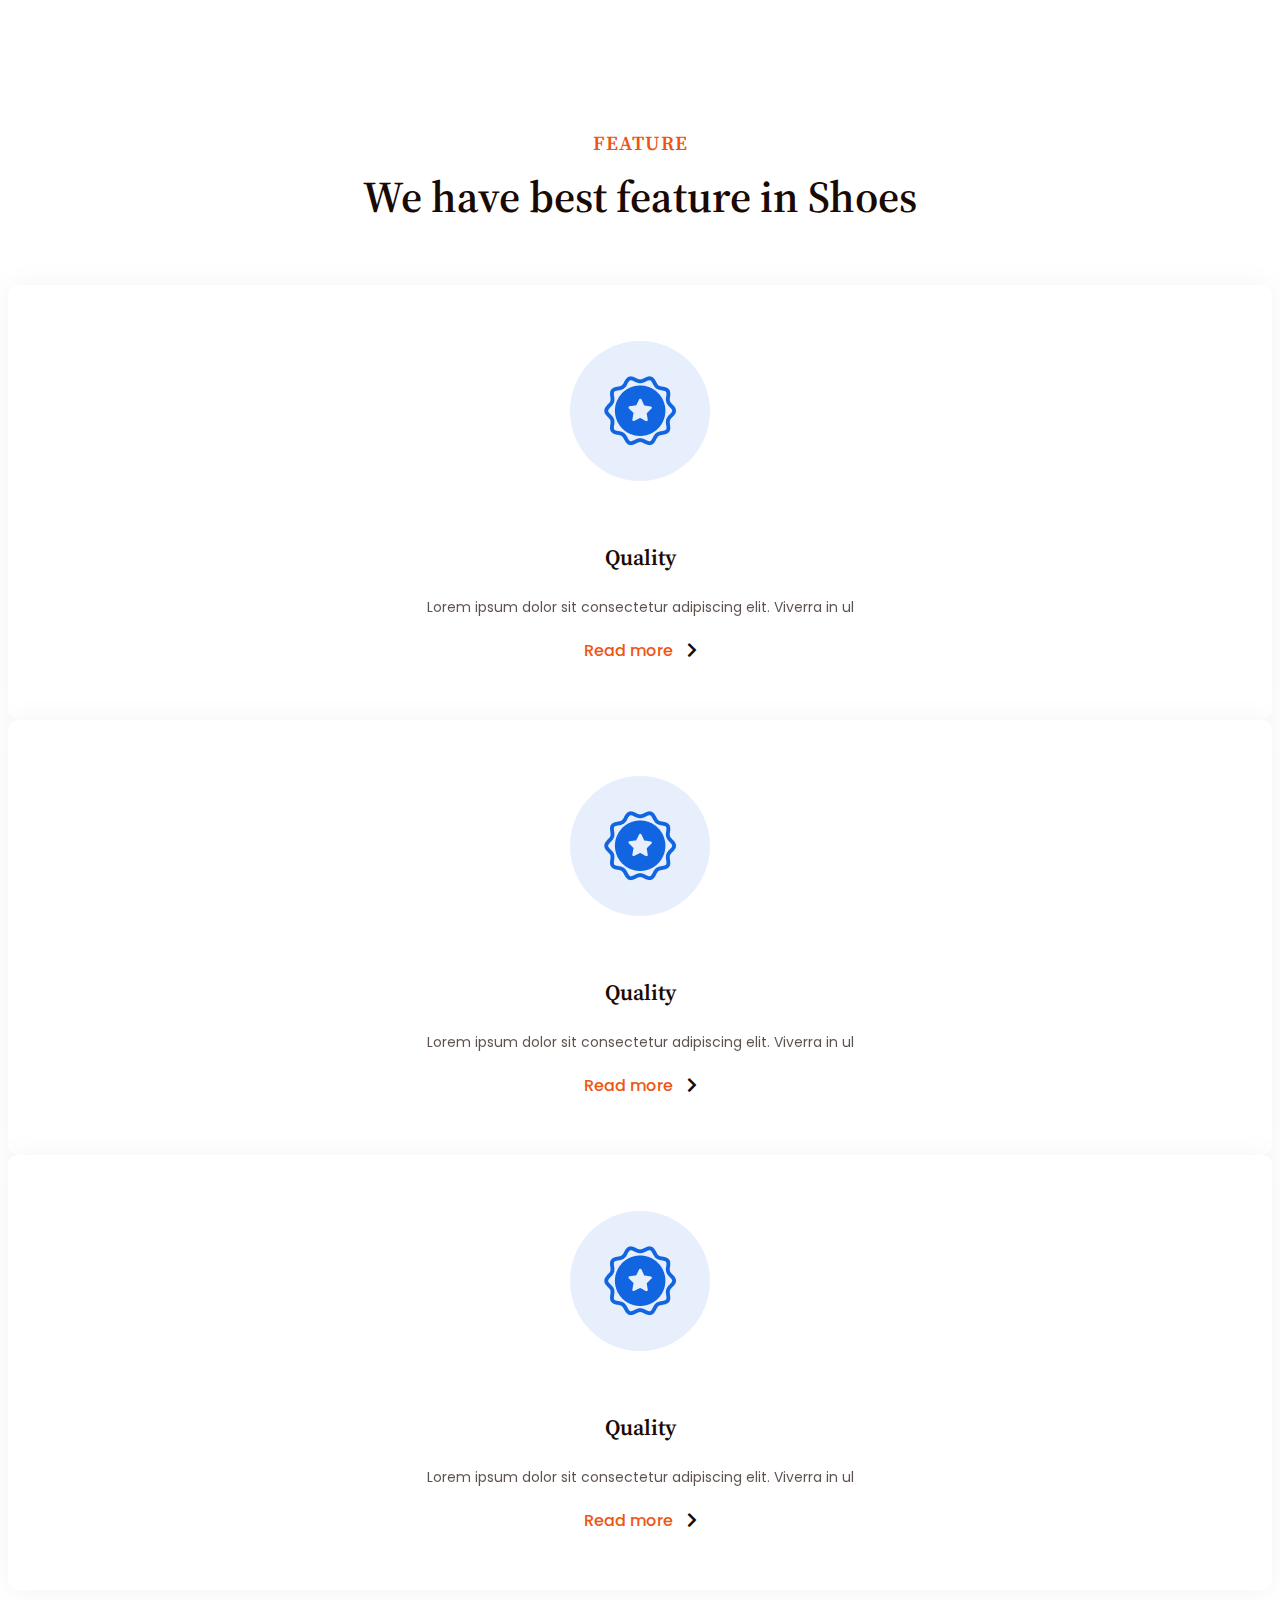
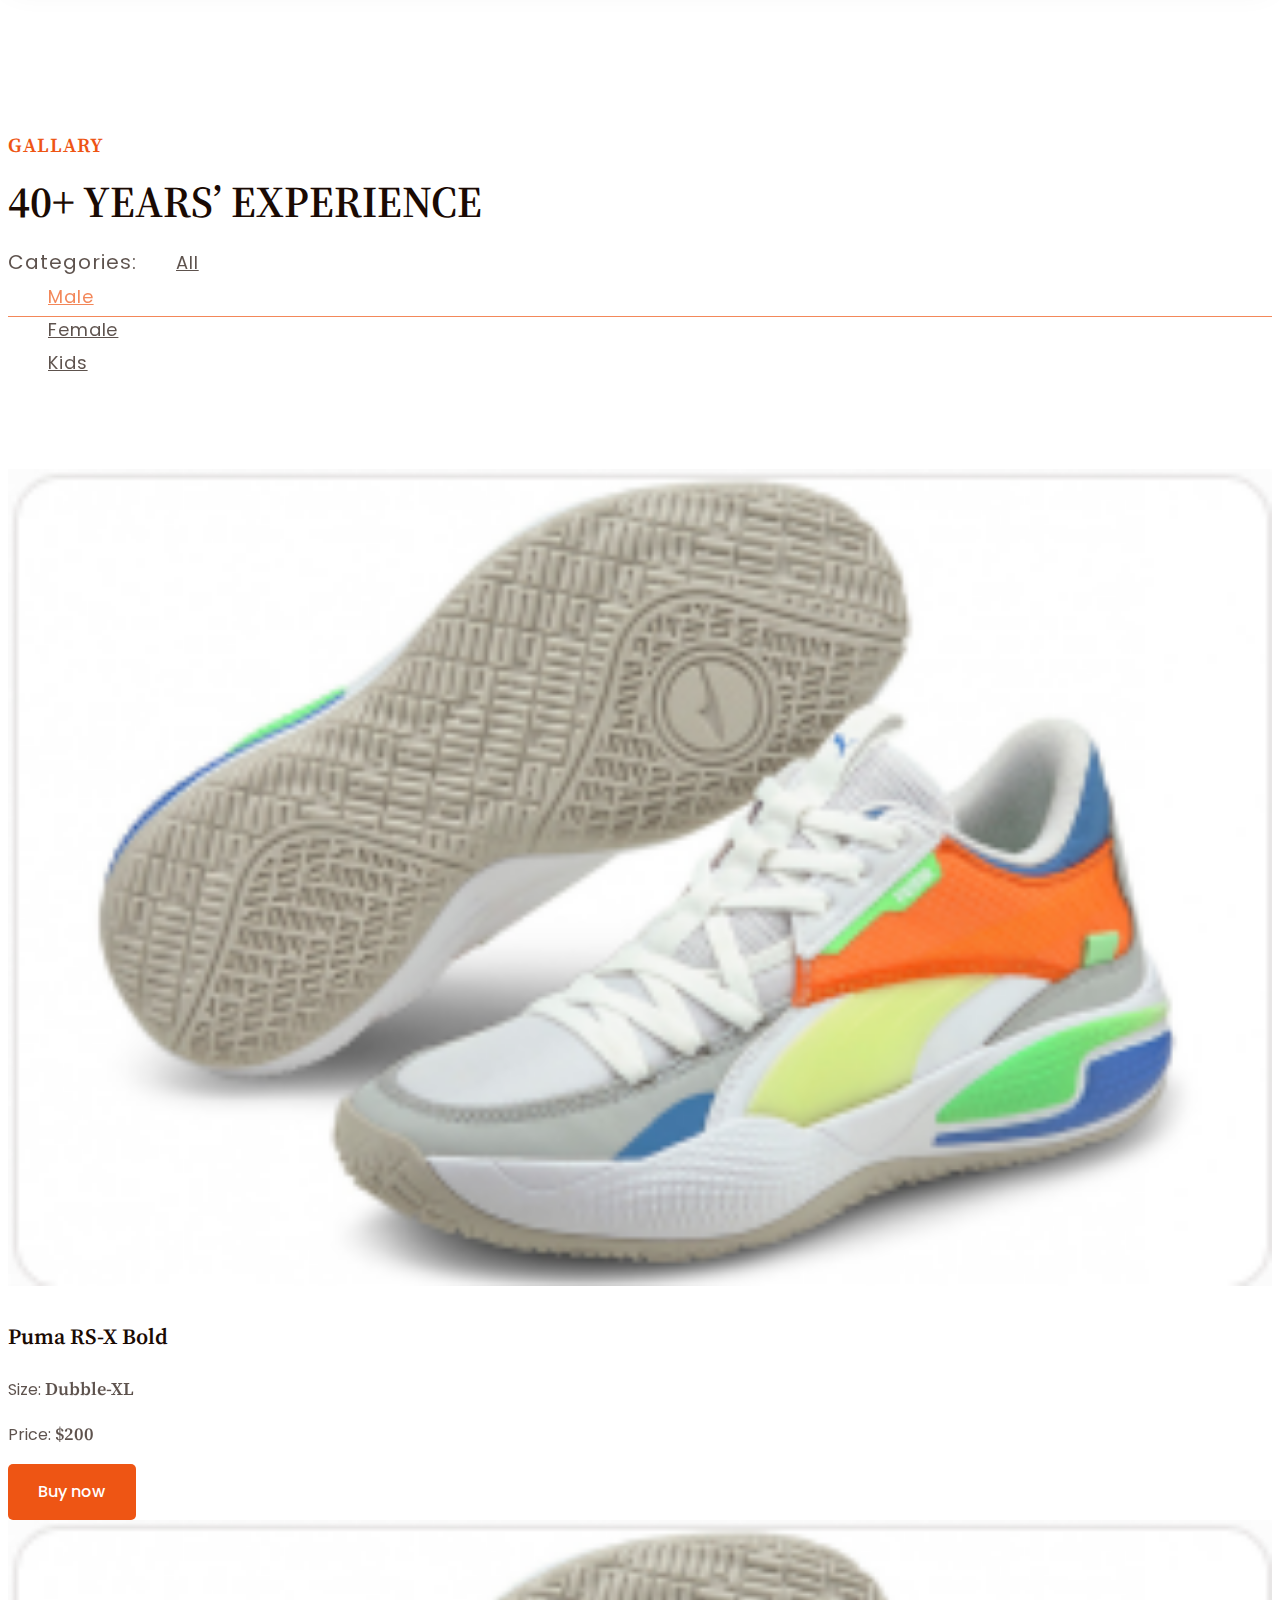
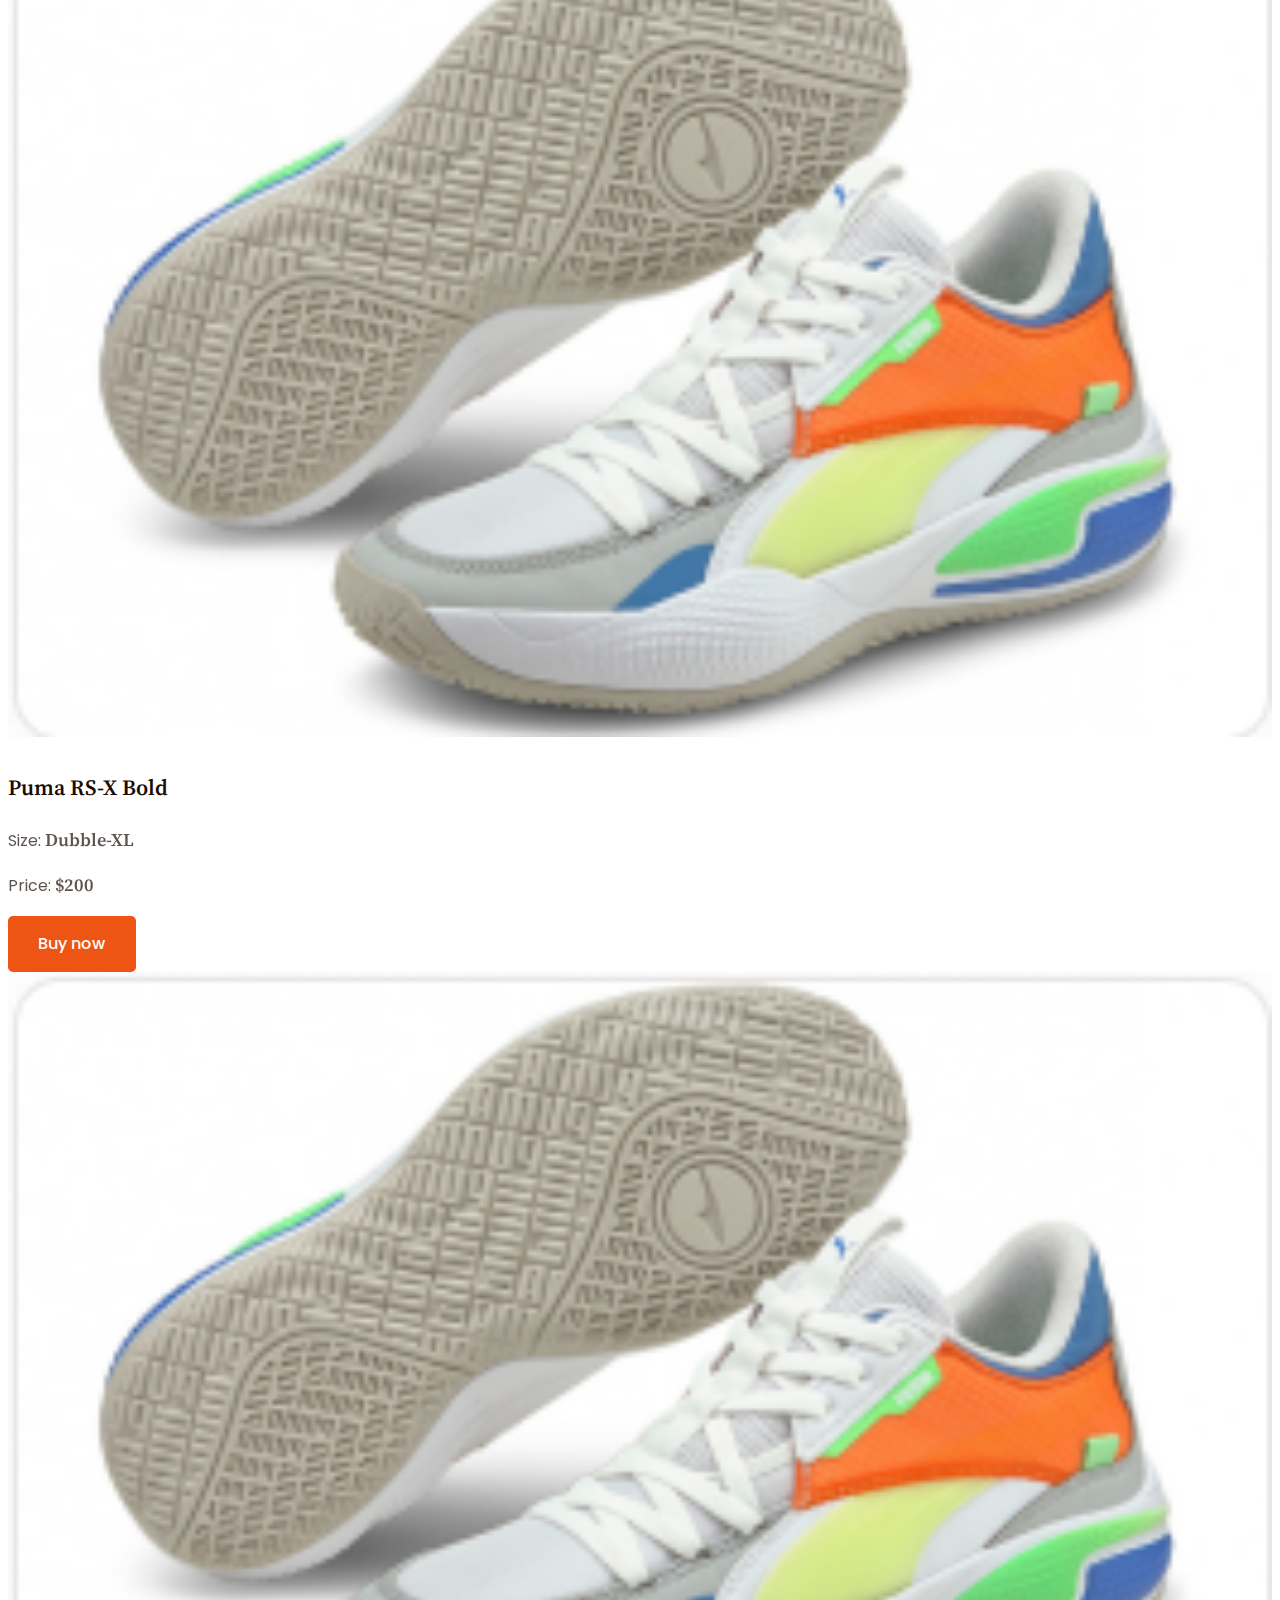
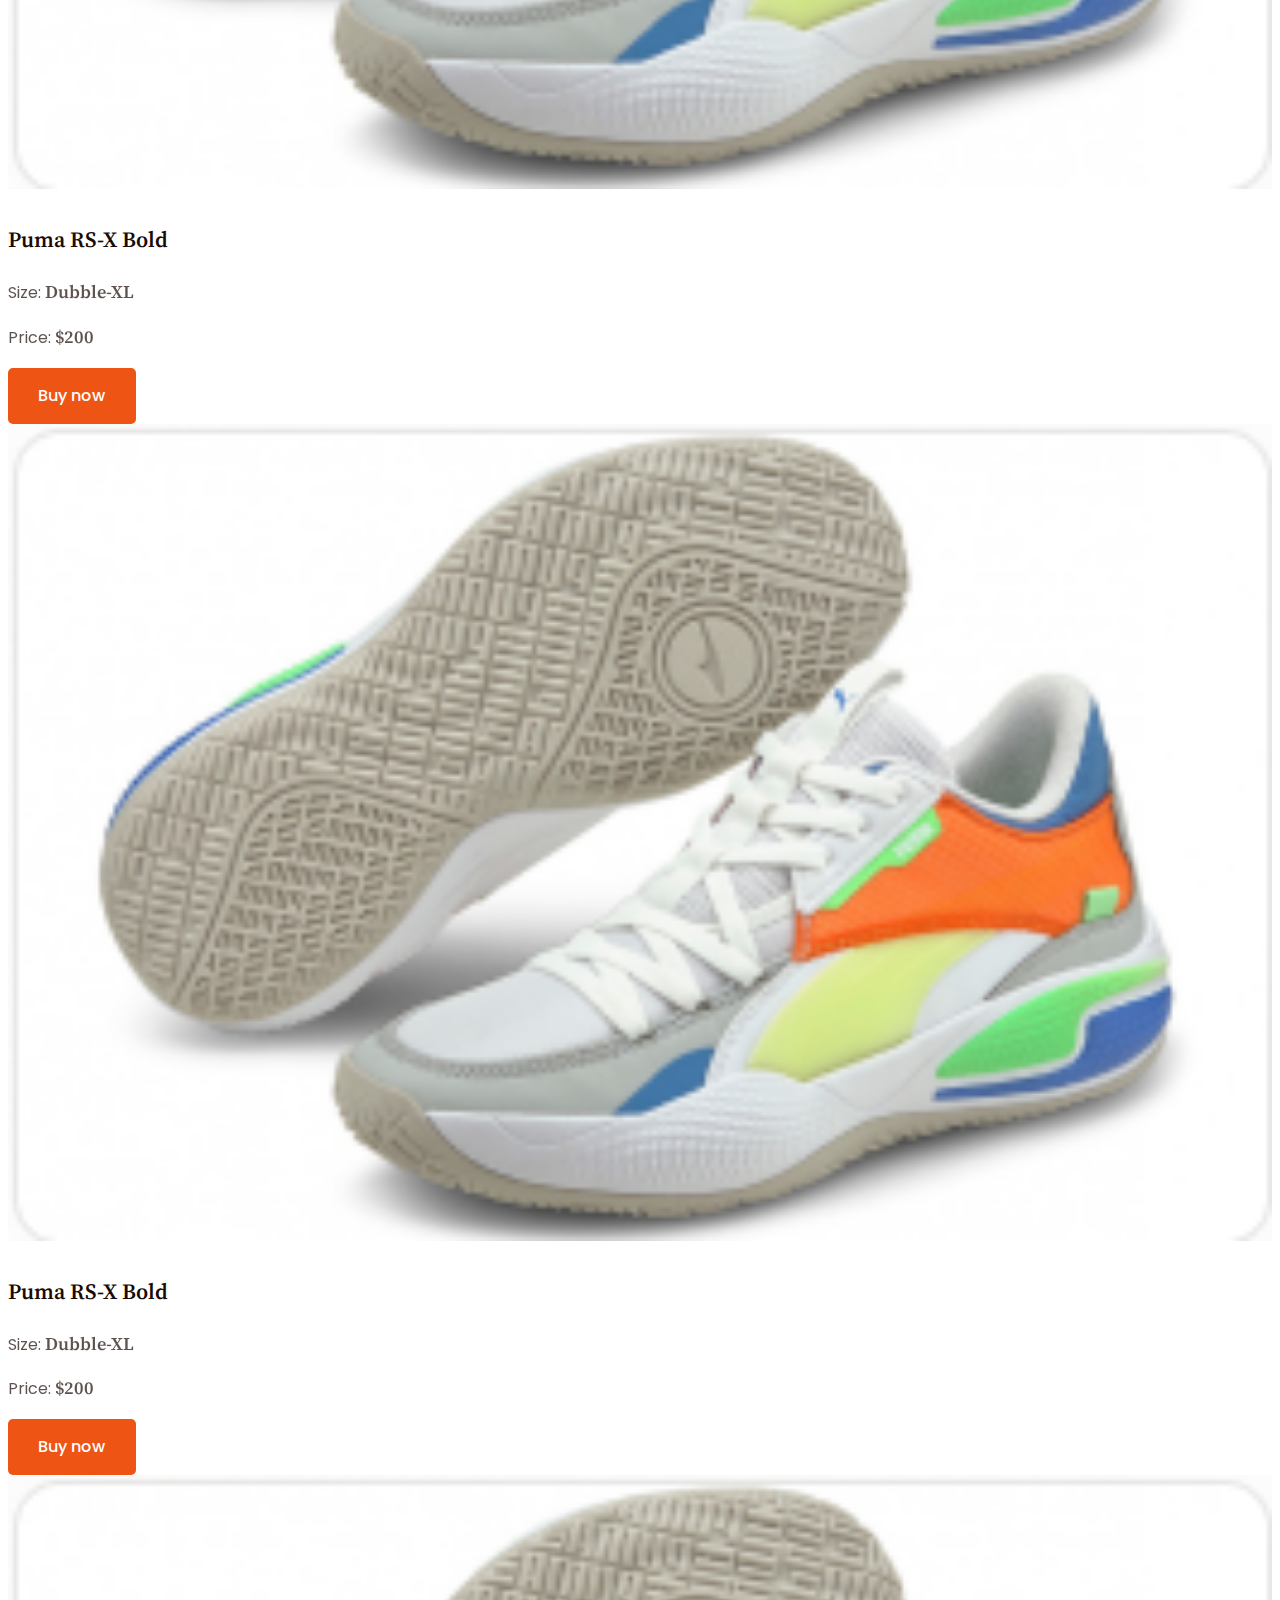
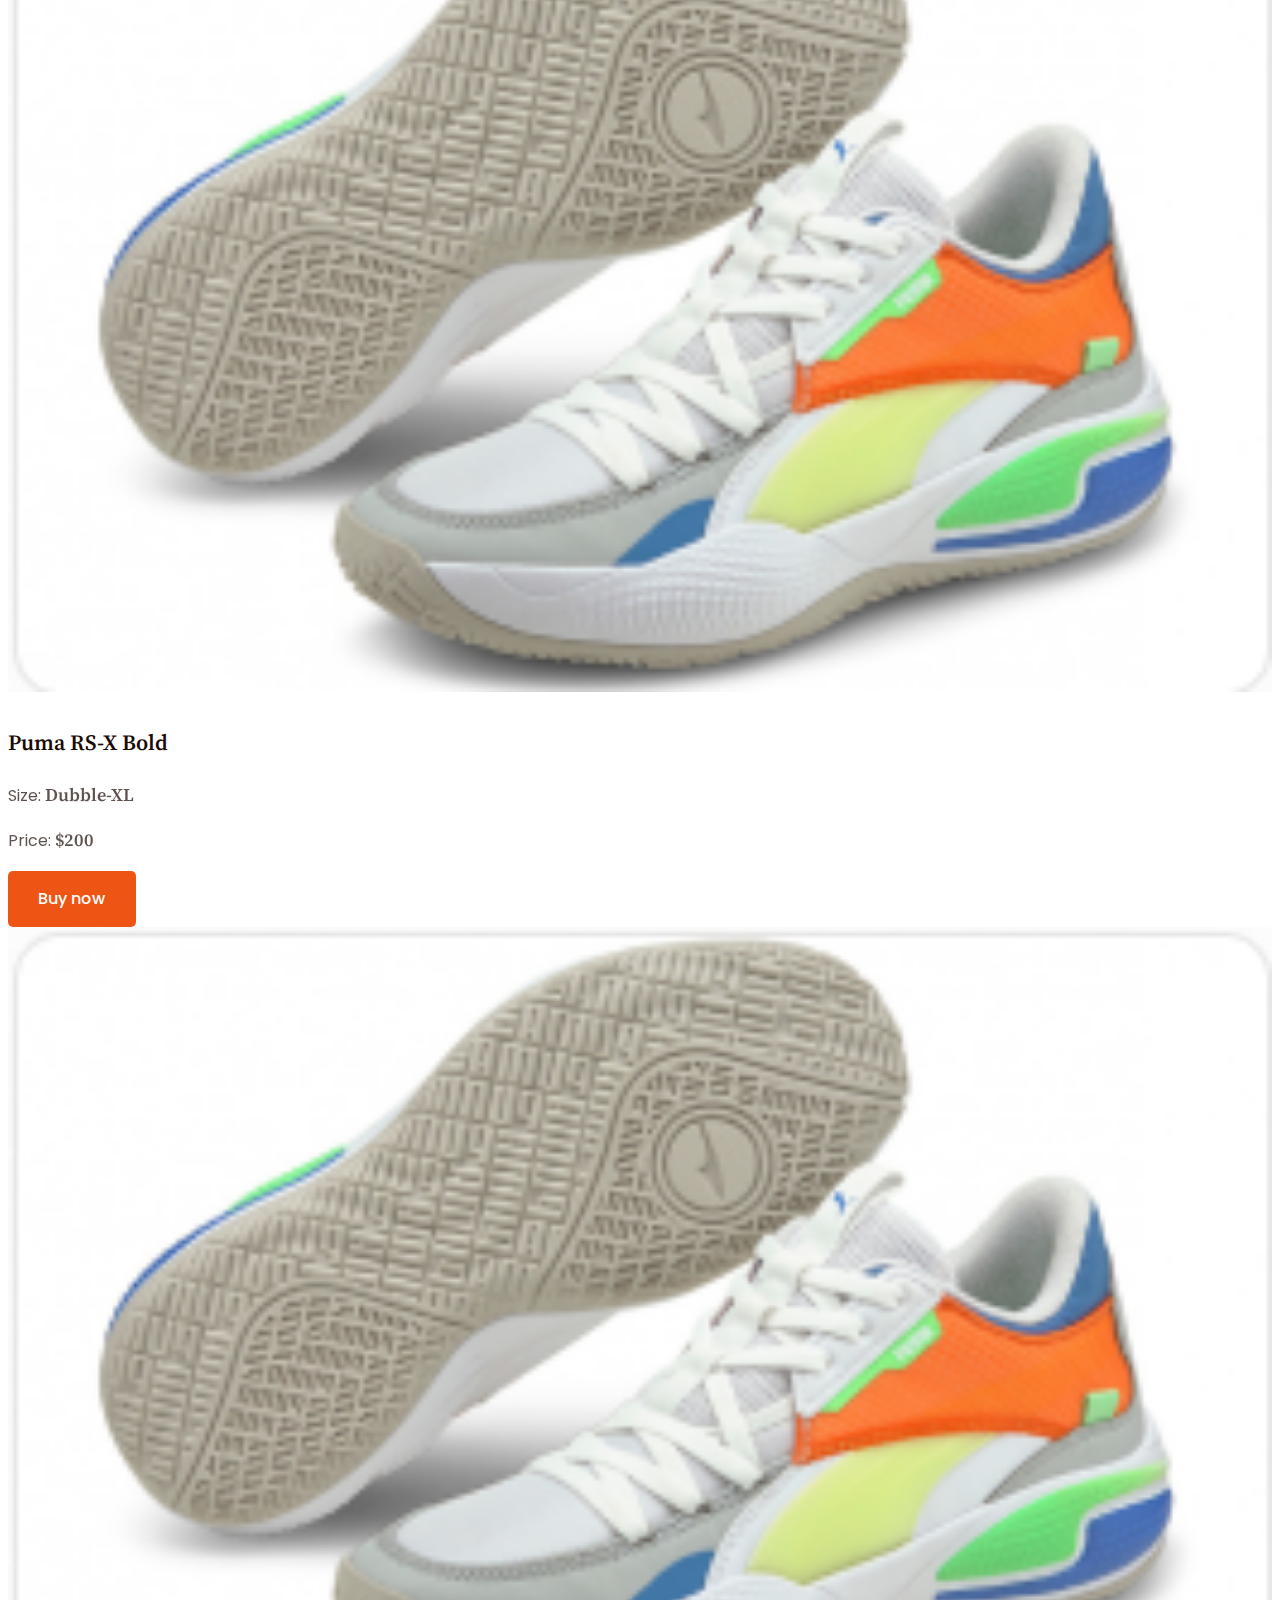
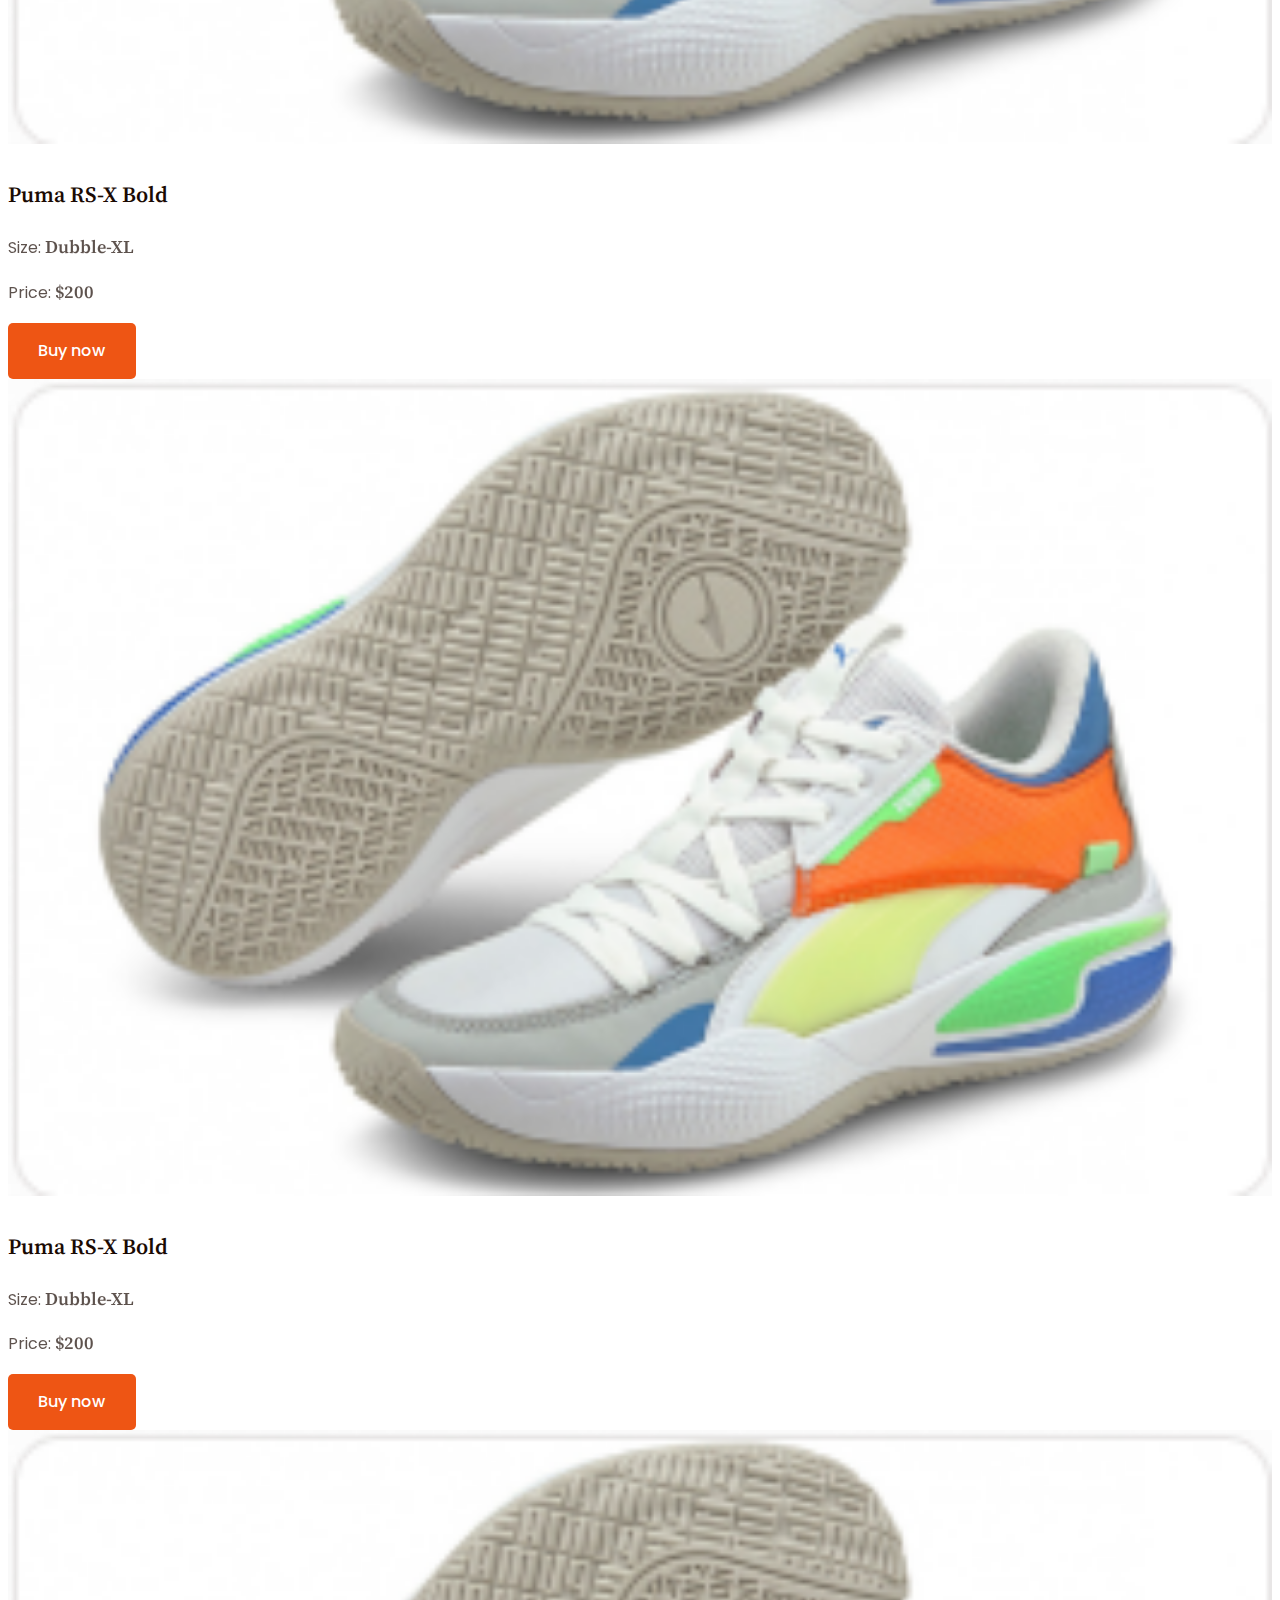
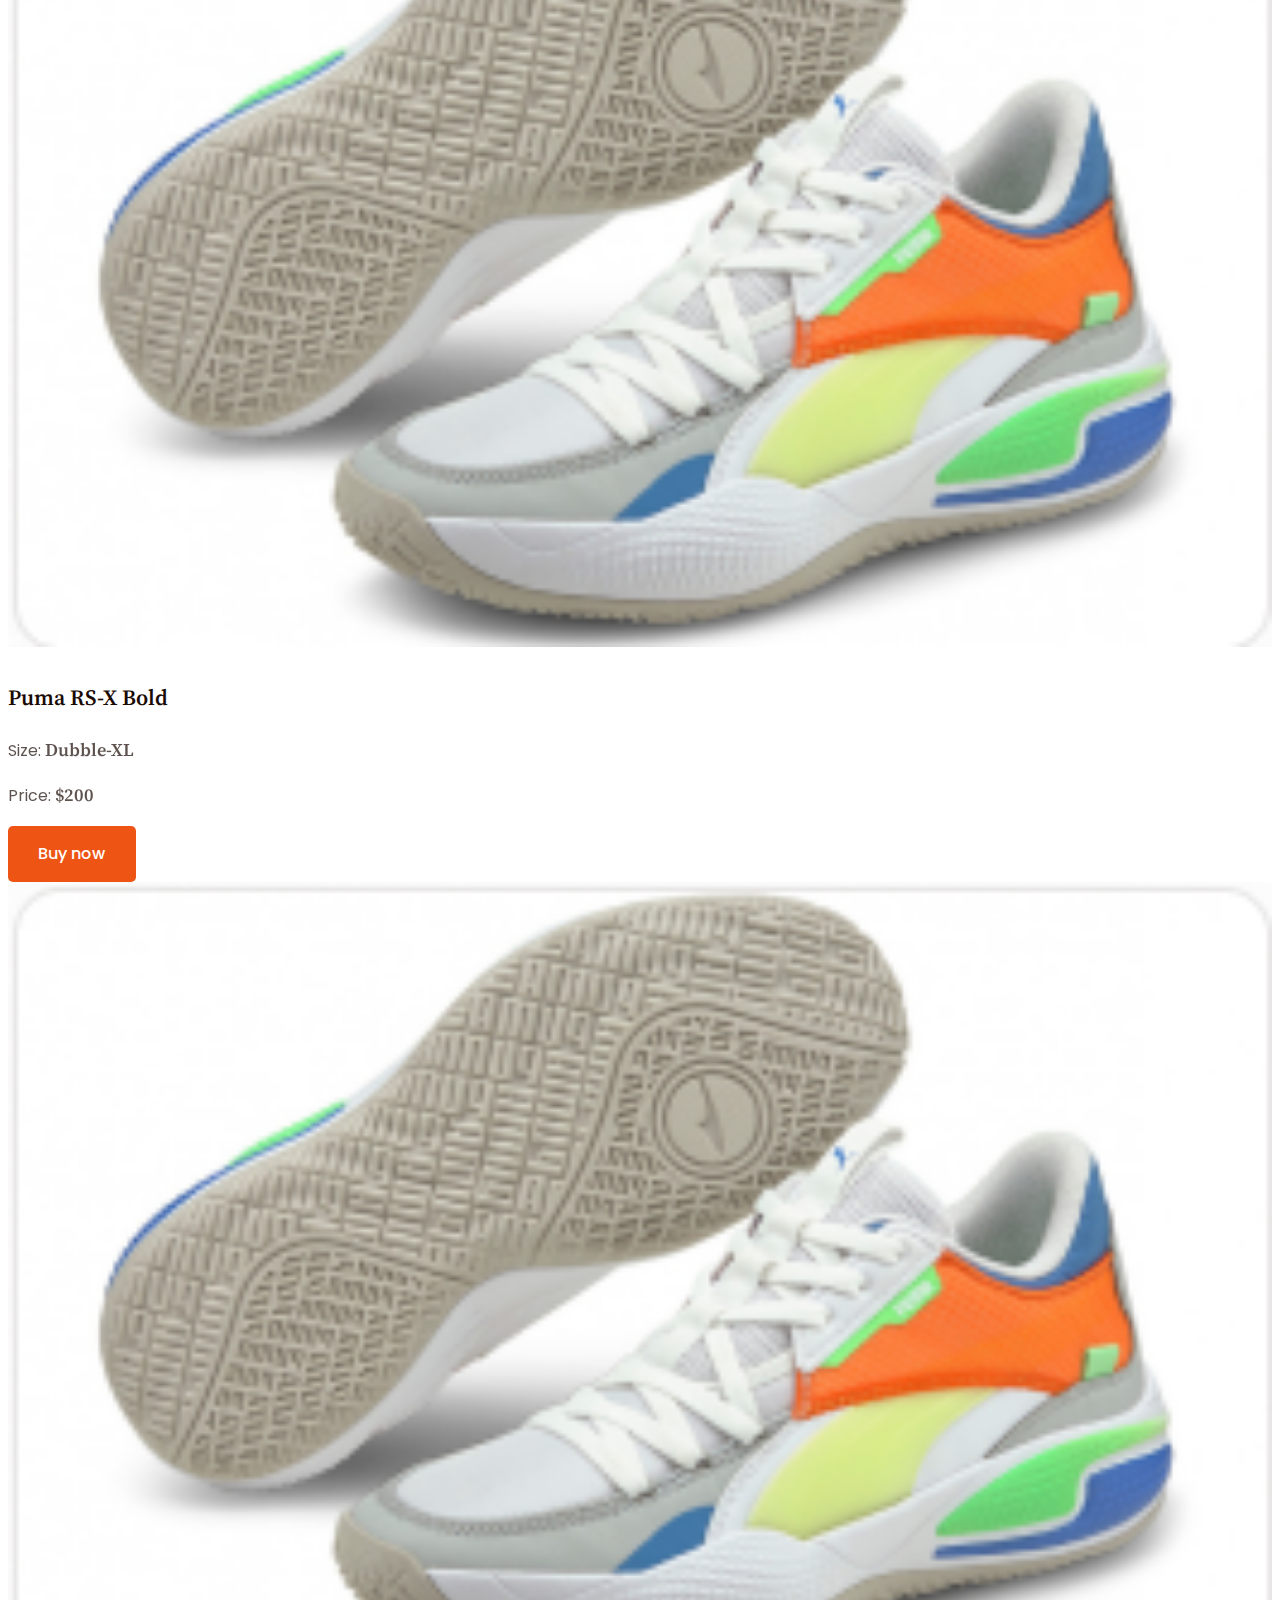
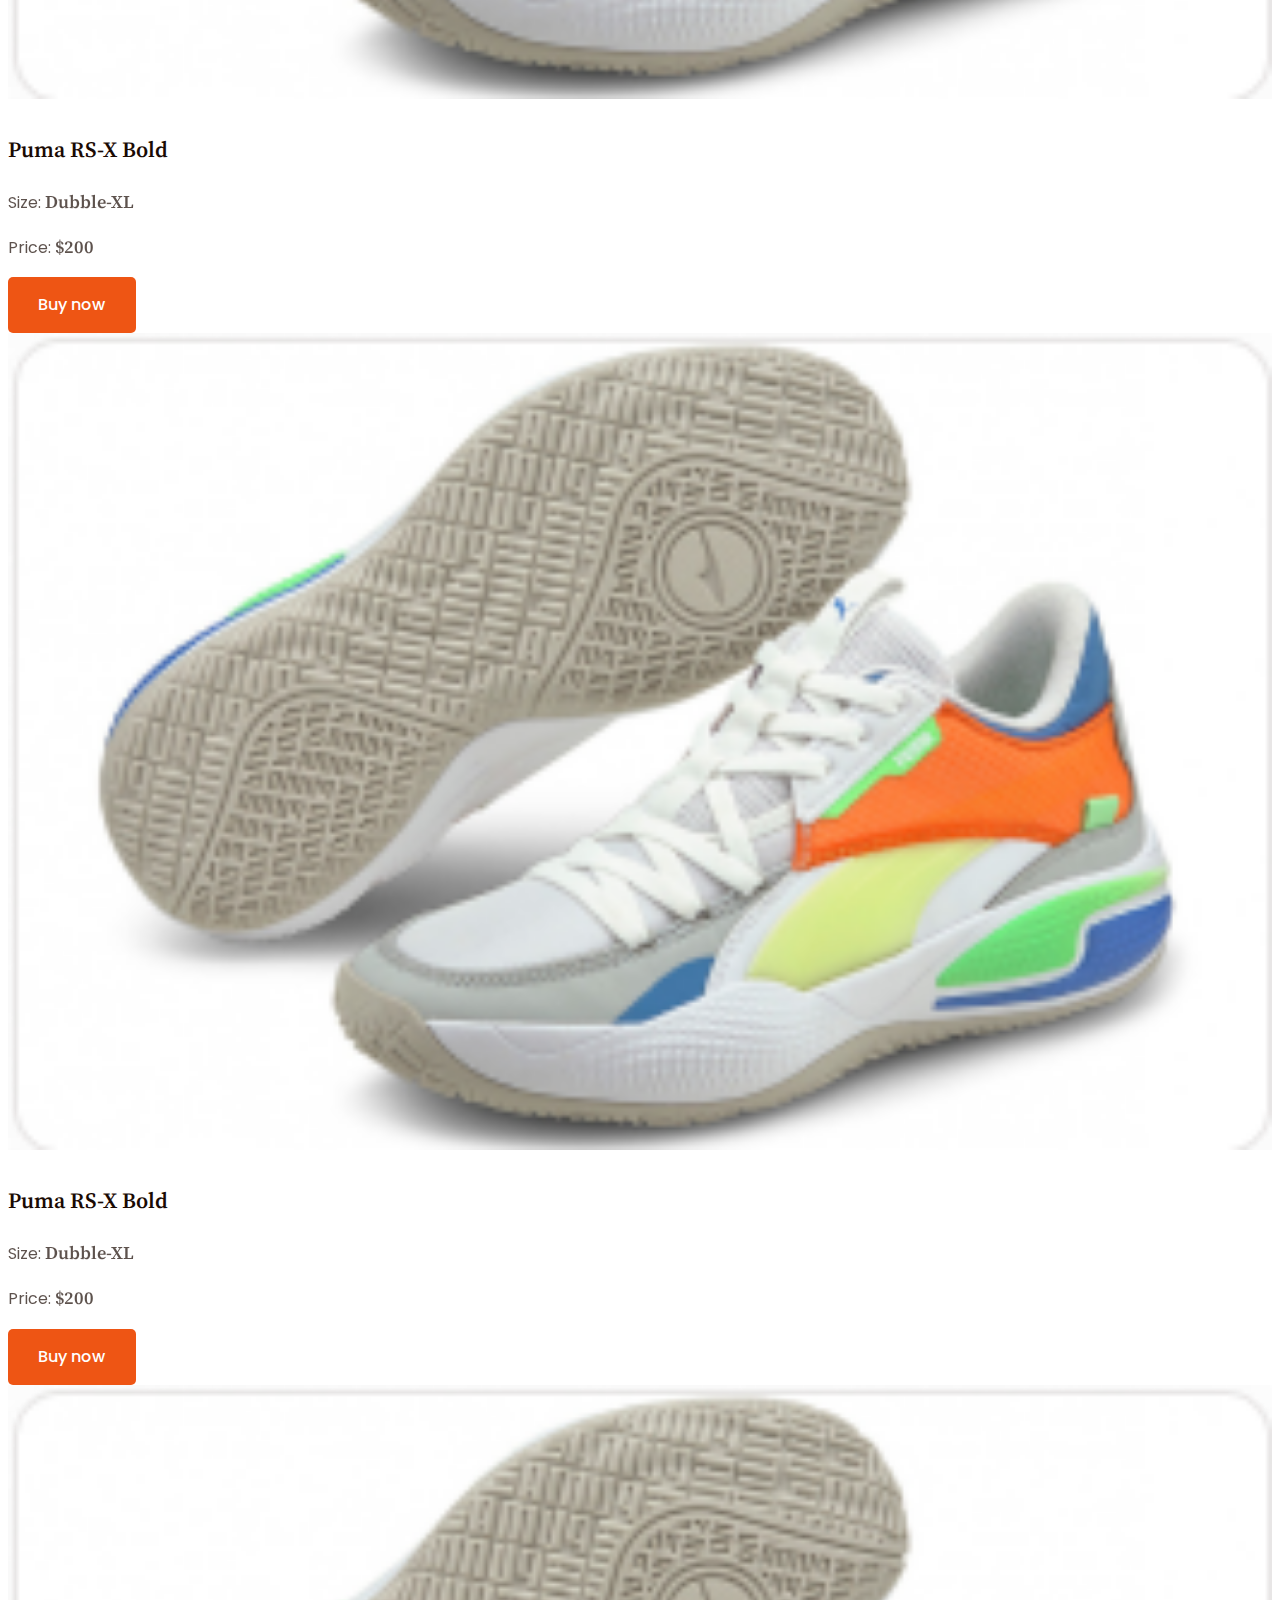
<file: makets/puma/index.html>
<!DOCTYPE html>
<html lang="en">

<head>
    <meta charset="UTF-8">
    <meta http-equiv="X-UA-Compatible" content="IE=edge">
    <meta name="viewport" content="width=device-width, initial-scale=1.0">
    <link href="https://cdn.jsdelivr.net/npm/bootstrap@5.0.1/dist/css/bootstrap.min.css" rel="stylesheet"
        integrity="sha384-+0n0xVW2eSR5OomGNYDnhzAbDsOXxcvSN1TPprVMTNDbiYZCxYbOOl7+AMvyTG2x" crossorigin="anonymous">
    <link rel="preconnect" href="https://fonts.gstatic.com">
    <link
        href="https://fonts.googleapis.com/css2?family=Poppins:wght@400;500&family=Source+Serif+Pro:wght@600&display=swap"
        rel="stylesheet">

    <link rel="stylesheet" href="./css/all.min.css">
    <link rel="stylesheet" href="./style.css">
    <title>Puma</title>
</head>

<body>

    <!-- ====================== header start -->
    <header>
        <div class="container">
            <div class="row">
                <div class="col-12">
                    <nav class="navbar navbar-expand-lg navbar-light bg-transparent">
                        <div class="container-fluid p-0">
                            <a class="navbar-brand" href="#"><img src="./img/Group 363.png" alt=""></a>
                            <button class="navbar-toggler" type="button" data-bs-toggle="collapse"
                                data-bs-target="#navbarSupportedContent" aria-controls="navbarSupportedContent"
                                aria-expanded="false" aria-label="Toggle navigation">
                                <span class="navbar-toggler-icon"></span>
                            </button>
                            <div class="collapse navbar-collapse" id="navbarSupportedContent">
                                <ul class="navbar-nav me-auto mb-2 mb-lg-0">
                                    <li class="nav-item">
                                        <a class="nav-link active" aria-current="page" href="#">Menu</a>
                                    </li>
                                    <li class="nav-item">
                                        <a class="nav-link" href="#">About</a>
                                    </li>
                                    <li class="nav-item">
                                        <a class="nav-link" href="#">Feature</a>
                                    </li>
                                    <li class="nav-item">
                                        <a class="nav-link" href="#">Gallary</a>
                                    </li>
                                </ul>
                                <button class="buy_btn">Buy now</button>
                            </div>
                        </div>
                    </nav>
                </div>
            </div>
        </div>

        <div class="header_slider">
            <div id="carouselExampleControls" class="carousel slide" data-bs-ride="carousel">
                <div class="carousel-inner">
                    <div class="carousel-item active">
                        <div class="container">
                            <div class="row justify-content-between align-item-center">
                                <div class="col-xl-4 col-lg-5">
                                    <div class="title">
                                        <h1 class="title_status">Life is better in running <span>shoes</span>.</h1>
                                        <p class="title_text">Lorem ipsum dolor sit amet, consectetur adipiscing elit.
                                            Egestas leo ultrices
                                        </p>
                                    </div>
                                </div>

                                <div class="col-7 d-none d-lg-block">
                                    <div class="slider_img">
                                        <img src="./img/SYDBcVgqXO-removebg-preview 1.png" alt="png">
                                    </div>
                                </div>
                            </div>
                        </div>
                    </div>
                    <div class="carousel-item">
                        <div class="container">
                            <div class="row justify-content-between align-item-center">
                                <div class="col-xl-4 col-lg-5">
                                    <div class="title">
                                        <h1 class="title_status">Life is better in running <span>shoes</span>.</h1>
                                        <p class="title_text">Lorem ipsum dolor sit amet, consectetur adipiscing elit.
                                            Egestas leo ultrices
                                        </p>
                                    </div>
                                </div>

                                <div class="col-7 d-none d-lg-block">
                                    <div class="slider_img">
                                        <img src="./img/SYDBcVgqXO-removebg-preview 1.png" alt="png">
                                    </div>
                                </div>
                            </div>
                        </div>
                    </div>
                    <div class="carousel-item">
                        <div class="container">
                            <div class="row justify-content-between align-item-center">
                                <div class="col-xl-4 col-lg-5">
                                    <div class="title">
                                        <h1 class="title_status">Life is better in running <span>shoes</span>.</h1>
                                        <p class="title_text">Lorem ipsum dolor sit amet, consectetur adipiscing elit.
                                            Egestas leo ultrices
                                        </p>
                                    </div>
                                </div>

                                <div class="col-7 d-none d-lg-block">
                                    <div class="slider_img">
                                        <img src="./img/SYDBcVgqXO-removebg-preview 1.png" alt="png">
                                    </div>
                                </div>
                            </div>
                        </div>
                    </div>
                </div>
                <button class="carousel-control-prev" type="button" data-bs-target="#carouselExampleControls"
                    data-bs-slide="prev">
                    <span class="carousel-control-prev-icon" aria-hidden="true"></span>
                    <span class="visually-hidden">Previous</span>
                </button>
                <button class="carousel-control-next" type="button" data-bs-target="#carouselExampleControls"
                    data-bs-slide="next">
                    <span class="carousel-control-next-icon" aria-hidden="true"></span>
                    <span class="visually-hidden">Next</span>
                </button>
            </div>
        </div>
    </header>

    <!-- main star=-->
    <main>
        <div class="container">
            <div class="row">
                <div class="col-auto">
                    <div class="filter">
                        <div class="filter_box">
                            <h3>Brand</h3>
                            <a href="#!">Puma <i class="fas fa-chevron-down"></i></a>
                        </div>
                        <div class="filter_box d-none d-sm-block">
                            <h3>Brand</h3>
                            <a href="#!">Puma <i class="fas fa-chevron-down"></i></a>
                        </div>
                        <div class="filter_box d-none d-md-block">
                            <h3>Brand</h3>
                            <a href="#!">Puma <i class="fas fa-chevron-down"></i></a>
                        </div>
                        <div class="filter_box d-none d-md-block">
                            <h3>Brand</h3>
                            <a href="#!">Puma <i class="fas fa-chevron-down"></i></a>
                        </div>
                        <button class="filter_btn">Buy now </button>
                    </div>
                </div>
            </div>
        </div>

        <div class="video">
            <div class="container">
                <div class="row justify-content-between">
                    <div class="col-md-4">
                        <div class="video_info">
                            <span>VIDEO</span>
                            <h2>Desire the feel of satisfaction.</h2>
                            <p>Lorem ipsum dolor sit amet, consectetur adipiscing elit. Egestas leo ultrices commauris
                                risus.</p>
                        </div>
                    </div>
                    <div class="col-md-6  d-md-flex align-items-md-center">
                        <div class="video_item">
                            <img src="./img/Rectangle 3.jpg" alt="jpg">
                        </div>
                    </div>
                </div>
            </div>
        </div>

    </main>
    <!-- section -->
    <section class="feature">
        <div class="container">
            <div class="row justify-content-center">
                <div class="col-auto">
                    <div class="title">
                        <span>FEATURE</span>
                        <h3>We have best feature in Shoes</h3>
                    </div>
                </div>
            </div>
        </div>

        <div class="quality">
            <div class="container">
                <div class="row">
                    <div class="col-sm-4">
                        <div class="quality_box">
                            <div class="quality_icon">
                                <img src="./img/Vector(1).png" alt="">
                            </div>
                            <div class="quality_info">
                                <h3>Quality</h3>
                                <p>Lorem ipsum dolor sit consectetur adipiscing elit. Viverra in ul</p>
                                <a href="#!">Read more <i class="fas fa-chevron-right"> </i></a>
                            </div>
                        </div>
                    </div>
                    <div class="col-sm-4">
                        <div class="quality_box">
                            <div class="quality_icon">
                                <img src="./img/Vector(1).png" alt="">
                            </div>
                            <div class="quality_info">
                                <h3>Quality</h3>
                                <p>Lorem ipsum dolor sit consectetur adipiscing elit. Viverra in ul</p>
                                <a href="#!">Read more <i class="fas fa-chevron-right"> </i></a>
                            </div>
                        </div>
                    </div>
                    <div class="col-sm-4">
                        <div class="quality_box">
                            <div class="quality_icon">
                                <img src="./img/Vector(1).png" alt="">
                            </div>
                            <div class="quality_info">
                                <h3>Quality</h3>
                                <p>Lorem ipsum dolor sit consectetur adipiscing elit. Viverra in ul</p>
                                <a href="#!">Read more <i class="fas fa-chevron-right"> </i></a>
                            </div>
                        </div>
                    </div>
                </div>
            </div>
        </div>
    </section>

    <!--   section GALLARY -->
    <section class="gallary">
        <div class="gallary_title">
            <div class="container">
                <div class="row">
                    <div class="col-auto">
                        <span>GALLARY</span>
                        <h2>40+ YEARS’ EXPERIENCE</h2>
                    </div>
                </div>
            </div>
        </div>
        <div class="product">
            <div class="container">
                <div class="row">
                    <div class="col-auto">
                        <div class="list-group" id="list-tab" role="tablist">
                            <span>Categories:</span>
                            <a class="list-group-item list-group-item-action " id="list-home-list" data-bs-toggle="list"
                                href="#list-home" role="tab" aria-controls="list-home">All</a>
                            <a class="list-group-item list-group-item-action active" id="list-profile-list"
                                data-bs-toggle="list" href="#list-profile" role="tab"
                                aria-controls="list-profile">Male</a>
                            <a class="list-group-item list-group-item-action" id="list-messages-list"
                                data-bs-toggle="list" href="#list-messages" role="tab"
                                aria-controls="list-messages">Female</a>
                            <a class="list-group-item list-group-item-action" id="list-settings-list"
                                data-bs-toggle="list" href="#list-settings" role="tab"
                                aria-controls="list-settings">Kids</a>
                        </div>
                    </div>
                </div>
            </div>
        </div>
        <div class="product_shoes">
            <div class="tab-content" id="nav-tabContent">
                <div class="tab-pane fade show active" id="list-home" role="tabpanel" aria-labelledby="list-home-list">
                    <div class="container">
                        <div class="row">
                            <div class="col-md-3 col-sm-6 d-none d-sm-block">
                                <div class="product_card">
                                    <div class="card_img">
                                        <img src="./img/Rectangle 10.png" alt="png">
                                    </div>
                                    <div class="card_info">
                                        <h3>Puma RS-X Bold</h3>
                                        <p>Size: <span>Dubble-XL</span></p>
                                        <p>Price: <span>$200</span></p>
                                        <button>Buy now</button>
                                    </div>
                                </div>
                            </div>
                            <div class="col-md-3 col-sm-6 d-none d-sm-block">
                                <div class="product_card">
                                    <div class="card_img">
                                        <img src="./img/Rectangle 10.png" alt="png">
                                    </div>
                                    <div class="card_info">
                                        <h3>Puma RS-X Bold</h3>
                                        <p>Size: <span>Dubble-XL</span></p>
                                        <p>Price: <span>$200</span></p>
                                        <button>Buy now</button>
                                    </div>
                                </div>
                            </div>
                            <div class="col-3 d-none d-md-block">
                                <div class="product_card">
                                    <div class="card_img">
                                        <img src="./img/Rectangle 10.png" alt="png">
                                    </div>
                                    <div class="card_info">
                                        <h3>Puma RS-X Bold</h3>
                                        <p>Size: <span>Dubble-XL</span></p>
                                        <p>Price: <span>$200</span></p>
                                        <button>Buy now</button>
                                    </div>
                                </div>
                            </div>
                            <div class="col-3 d-none d-md-block">
                                <div class="product_card">
                                    <div class="card_img">
                                        <img src="./img/Rectangle 10.png" alt="png">
                                    </div>
                                    <div class="card_info">
                                        <h3>Puma RS-X Bold</h3>
                                        <p>Size: <span>Dubble-XL</span></p>
                                        <p>Price: <span>$200</span></p>
                                        <button>Buy now</button>
                                    </div>
                                </div>
                            </div>
                        </div>
                    </div>
                </div>
                <div class="tab-pane fade" id="list-profile" role="tabpanel" aria-labelledby="list-profile-list">
                    <div class="container">
                        <div class="row">
                            <div class="col-md-3 col-sm-6 d-none d-sm-block">
                                <div class="product_card">
                                    <div class="card_img">
                                        <img src="./img/Rectangle 10.png" alt="png">
                                    </div>
                                    <div class="card_info">
                                        <h3>Puma RS-X Bold</h3>
                                        <p>Size: <span>Dubble-XL</span></p>
                                        <p>Price: <span>$200</span></p>
                                        <button>Buy now</button>
                                    </div>
                                </div>
                            </div>
                            <div class="col-md-3 col-sm-6 d-none d-sm-block">
                                <div class="product_card">
                                    <div class="card_img">
                                        <img src="./img/Rectangle 10.png" alt="png">
                                    </div>
                                    <div class="card_info">
                                        <h3>Puma RS-X Bold</h3>
                                        <p>Size: <span>Dubble-XL</span></p>
                                        <p>Price: <span>$200</span></p>
                                        <button>Buy now</button>
                                    </div>
                                </div>
                            </div>
                            <div class="col-3 d-none d-md-block">
                                <div class="product_card">
                                    <div class="card_img">
                                        <img src="./img/Rectangle 10.png" alt="png">
                                    </div>
                                    <div class="card_info">
                                        <h3>Puma RS-X Bold</h3>
                                        <p>Size: <span>Dubble-XL</span></p>
                                        <p>Price: <span>$200</span></p>
                                        <button>Buy now</button>
                                    </div>
                                </div>
                            </div>
                            <div class="col-3 d-none d-md-block">
                                <div class="product_card">
                                    <div class="card_img">
                                        <img src="./img/Rectangle 10.png" alt="png">
                                    </div>
                                    <div class="card_info">
                                        <h3>Puma RS-X Bold</h3>
                                        <p>Size: <span>Dubble-XL</span></p>
                                        <p>Price: <span>$200</span></p>
                                        <button>Buy now</button>
                                    </div>
                                </div>
                            </div>
                        </div>
                    </div>
                </div>
                <div class="tab-pane fade" id="list-messages" role="tabpanel" aria-labelledby="list-messages-list">
                    <div class="container">
                        <div class="row">
                            <div class="col-md-3 col-sm-6 d-none d-sm-block">
                                <div class="product_card">
                                    <div class="card_img">
                                        <img src="./img/Rectangle 10.png" alt="png">
                                    </div>
                                    <div class="card_info">
                                        <h3>Puma RS-X Bold</h3>
                                        <p>Size: <span>Dubble-XL</span></p>
                                        <p>Price: <span>$200</span></p>
                                        <button>Buy now</button>
                                    </div>
                                </div>
                            </div>
                            <div class="col-md-3 col-sm-6 d-none d-sm-block">
                                <div class="product_card">
                                    <div class="card_img">
                                        <img src="./img/Rectangle 10.png" alt="png">
                                    </div>
                                    <div class="card_info">
                                        <h3>Puma RS-X Bold</h3>
                                        <p>Size: <span>Dubble-XL</span></p>
                                        <p>Price: <span>$200</span></p>
                                        <button>Buy now</button>
                                    </div>
                                </div>
                            </div>
                            <div class="col-3 d-none d-md-block">
                                <div class="product_card">
                                    <div class="card_img">
                                        <img src="./img/Rectangle 10.png" alt="png">
                                    </div>
                                    <div class="card_info">
                                        <h3>Puma RS-X Bold</h3>
                                        <p>Size: <span>Dubble-XL</span></p>
                                        <p>Price: <span>$200</span></p>
                                        <button>Buy now</button>
                                    </div>
                                </div>
                            </div>
                            <div class="col-3 d-none d-md-block">
                                <div class="product_card">
                                    <div class="card_img">
                                        <img src="./img/Rectangle 10.png" alt="png">
                                    </div>
                                    <div class="card_info">
                                        <h3>Puma RS-X Bold</h3>
                                        <p>Size: <span>Dubble-XL</span></p>
                                        <p>Price: <span>$200</span></p>
                                        <button>Buy now</button>
                                    </div>
                                </div>
                            </div>
                        </div>
                    </div>
                </div>
                <div class="tab-pane fade" id="list-settings" role="tabpanel" aria-labelledby="list-settings-list">
                    <div class="container">
                        <div class="row">
                            <div class="col-md-3 col-sm-6 d-none d-sm-block">
                                <div class="product_card">
                                    <div class="card_img">
                                        <img src="./img/Rectangle 10.png" alt="png">
                                    </div>
                                    <div class="card_info">
                                        <h3>Puma RS-X Bold</h3>
                                        <p>Size: <span>Dubble-XL</span></p>
                                        <p>Price: <span>$200</span></p>
                                        <button>Buy now</button>
                                    </div>
                                </div>
                            </div>
                            <div class="col-md-3 col-sm-6 d-none d-sm-block">
                                <div class="product_card">
                                    <div class="card_img">
                                        <img src="./img/Rectangle 10.png" alt="png">
                                    </div>
                                    <div class="card_info">
                                        <h3>Puma RS-X Bold</h3>
                                        <p>Size: <span>Dubble-XL</span></p>
                                        <p>Price: <span>$200</span></p>
                                        <button>Buy now</button>
                                    </div>
                                </div>
                            </div>
                            <div class="col-3 d-none d-md-block">
                                <div class="product_card">
                                    <div class="card_img">
                                        <img src="./img/Rectangle 10.png" alt="png">
                                    </div>
                                    <div class="card_info">
                                        <h3>Puma RS-X Bold</h3>
                                        <p>Size: <span>Dubble-XL</span></p>
                                        <p>Price: <span>$200</span></p>
                                        <button>Buy now</button>
                                    </div>
                                </div>
                            </div>
                            <div class="col-3 d-none d-md-block">
                                <div class="product_card">
                                    <div class="card_img">
                                        <img src="./img/Rectangle 10.png" alt="png">
                                    </div>
                                    <div class="card_info">
                                        <h3>Puma RS-X Bold</h3>
                                        <p>Size: <span>Dubble-XL</span></p>
                                        <p>Price: <span>$200</span></p>
                                        <button>Buy now</button>
                                    </div>
                                </div>
                            </div>
                        </div>
                    </div>
                </div>
            </div>
        </div>
    </section>

    <!-- ===========================  section test -->
    <section class="test">
        <div class="container">
            <div class="row justify-content-center">
                <div class="col-auto">
                    <h2 class="test_title">Testimonials</h2>
                </div>
            </div>
        </div>

        <div class="test_carousel">
            <div id="carouselExampleControls1" class="carousel slide" data-bs-ride="carousel">
                <div class="carousel-inner">
                    <div class="carousel-item active">
                        <div class="container">
                            <div class="row justify-content-between">
                                <div class="col-md-6 d-md-flex align-items-md-center">
                                    <div class="test_img">
                                        <img src="./img/Rectangle 13.jpg" alt="jpg">
                                    </div>
                                </div>
                                <div class="col-5 d-none d-md-block">
                                    <div class="test_info">
                                        <div class="avatar">
                                            <img src="./img/Ellipse 17.png" alt="png">
                                        </div>
                                        <span class="symbol"><i class="fas fa-quote-left"></i></span>
                                        <h3 class="info_title">Their services was best and friendly</h3>
                                        <p class="info_text">Lorem ipsum dolor sit amet, consectetur adipiscing elit.
                                            Purus tempor id faucibus quam lobortis.</p>
                                        <h3 class="info_name">Abram Korsgaard</h3>
                                        <span class="info_type">Athletic</span>
                                    </div>
                                </div>
                            </div>
                        </div>
                    </div>
                    <div class="carousel-item">
                        <div class="container">
                            <div class="row justify-content-between">
                                <div class="col-md-6 d-md-flex align-items-md-center">
                                    <div class="test_img">
                                        <img src="./img/Rectangle 13.jpg" alt="jpg">
                                    </div>
                                </div>
                                <div class="col-5 d-none d-md-block">
                                    <div class="test_info">
                                        <div class="avatar">
                                            <img src="./img/Ellipse 17.png" alt="png">
                                        </div>
                                        <span class="symbol"><i class="fas fa-quote-left"></i></span>
                                        <h3 class="info_title">Their services was best and friendly</h3>
                                        <p class="info_text">Lorem ipsum dolor sit amet, consectetur adipiscing elit.
                                            Purus tempor id faucibus quam lobortis.</p>
                                        <h3 class="info_name">Abram Korsgaard</h3>
                                        <span class="info_type">Athletic</span>
                                    </div>
                                </div>
                            </div>
                        </div>
                    </div>
                    <div class="carousel-item">
                        <div class="container">
                            <div class="row justify-content-between">
                                <div class="col-md-6 d-md-flex align-items-md-center">
                                    <div class="test_img">
                                        <img src="./img/Rectangle 13.jpg" alt="jpg">
                                    </div>
                                </div>
                                <div class="col-5 d-none d-md-block">
                                    <div class="test_info">
                                        <div class="avatar">
                                            <img src="./img/Ellipse 17.png" alt="png">
                                        </div>
                                        <span class="symbol"><i class="fas fa-quote-left"></i></span>
                                        <h3 class="info_title">Their services was best and friendly</h3>
                                        <p class="info_text">Lorem ipsum dolor sit amet, consectetur adipiscing elit.
                                            Purus tempor id faucibus quam lobortis.</p>
                                        <h3 class="info_name">Abram Korsgaard</h3>
                                        <span class="info_type">Athletic</span>
                                    </div>
                                </div>
                            </div>
                        </div>
                    </div>

                </div>
                <button class="carousel-control-prev" type="button" data-bs-target="#carouselExampleControls1"
                    data-bs-slide="prev">
                    <span><i class="fas fa-chevron-left"></i></span>
                </button>
                <button class="carousel-control-next" type="button" data-bs-target="#carouselExampleControls1"
                    data-bs-slide="next">
                    <span><i class="fas fa-chevron-right"></i></span>
                </button>
            </div>
        </div>
    </section>

    <!-- ======================== section registr -->
    <div class="container">
        <div class="row">
            <div class="col-12">
                <section class="registr">
                    <div class="row justify-content-between">
                        <div class="col-lg-auto d-none d-sm-block">
                            <div class="registr_img">
                                <img src="./img/Rectangle 38.jpg" alt="jpg">
                            </div>
                        </div>
                        <div class="col-lg-6 col-xxl-7">
                            <div class="registr_info">
                                <h3>Sign up to our Newsletter</h3>
                                <p>Lorem ipsum dolor sit amet, consectetur adipiscing elit. Eu sagittis, Atiam lorem sed
                                    justo amet viverra in a.</p>
                                <form action="">
                                    <input type="email" placeholder="Enter your email address">
                                    <button>send</button>
                                </form>
                            </div>
                        </div>
                    </div>
                </section>
            </div>
        </div>
    </div>

    <!-- ================== footer start -->
    <footer>
        <div class="container">
            <div class="row justify-content-between">
                <div class="col-9 col-md-3 col-sm-6">
                    <div class="footer_item">
                        <div class="footer_logo">
                            <img src="./img/Group 363.png" alt="png">
                        </div>

                        <p class="footer_text">10 New Town Street, V2 5NW, Newstate, USA.</p>

                        <a href="#!" class="footer_text">text@mail.com</a>

                        <ul class="social">
                            <li><a href="#!"><i class="fab fa-instagram"></i></a></li>
                            <li><a href="#!"><i class="fab fa-instagram"></i></a></li>
                            <li><a href="#!"><i class="fab fa-instagram"></i></a></li>
                            <li><a href="#!"><i class="fab fa-instagram"></i></a></li>
                        </ul>
                    </div>
                </div>
                <div class="col-3 d-none">
                    <i class="fas fa-bars"></i>
                </div>
                <div class="col-md-auto col-sm-6 d-none d-sm-block">
                    <div class="footer_item">
                        <h3>Our services</h3>
                        <ul>
                            <li><a href="#!" class="footer_text">About us</a></li>
                            <li><a href="#!" class="footer_text">Feature</a></li>
                            <li><a href="#!" class="footer_text">Gallary</a></li>
                        </ul>
                    </div>
                </div>
                <div class="col-md-auto col-sm-6 contact d-none d-sm-block">
                    <div class="footer_item">
                        <h3>Support</h3>
                        <ul>
                            <li><a href="#!" class="footer_text">About us</a></li>
                            <li><a href="#!" class="footer_text">Feature</a></li>
                            <li><a href="#!" class="footer_text">Gallary</a></li>
                        </ul>
                    </div>
                </div>

                <div class="col-md-4 col-sm-6 contact d-none d-sm-block">
                    <div class="footer_item">
                        <h3>Contact us</h3>
                        <p class="footer_text">Lorem ipsum dolor sit amet consectetur adipiscin.</p>
                        <form action="">
                            <input type="email" placeholder="Mail address" class="email_inp">
                            <button class="email_btn">send</button>
                        </form>
                    </div>
                </div>
            </div>
            <div class="row">
                <div class="col-12">
                    <div class="footer_bottom">
                        <hr>
                        <p>Copyright 2021 The PUMA All Rights Reserved.</p>
                    </div>
                </div>
            </div>
        </div>
    </footer>



    <script src="https://cdn.jsdelivr.net/npm/bootstrap@5.0.1/dist/js/bootstrap.bundle.min.js"
        integrity="sha384-gtEjrD/SeCtmISkJkNUaaKMoLD0//ElJ19smozuHV6z3Iehds+3Ulb9Bn9Plx0x4" crossorigin="anonymous">
        </script>
</body>

</html>
</file>
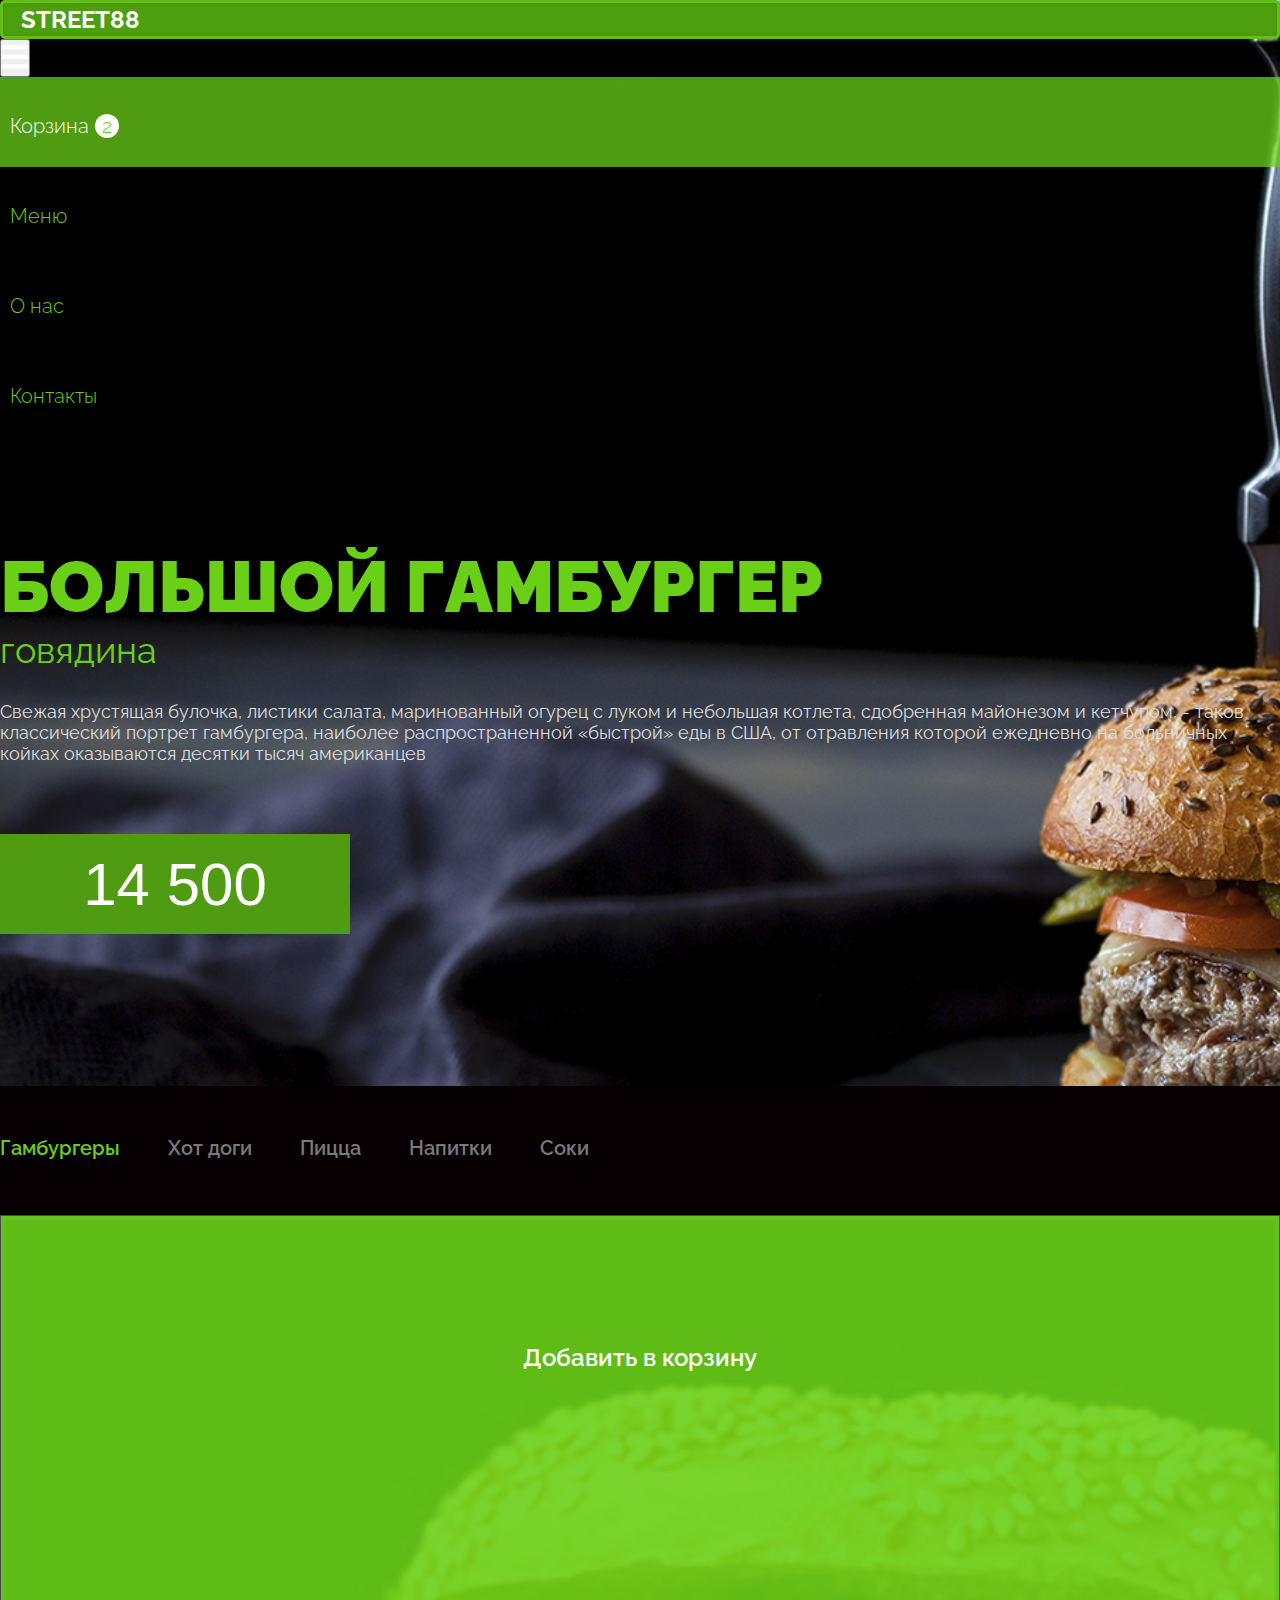
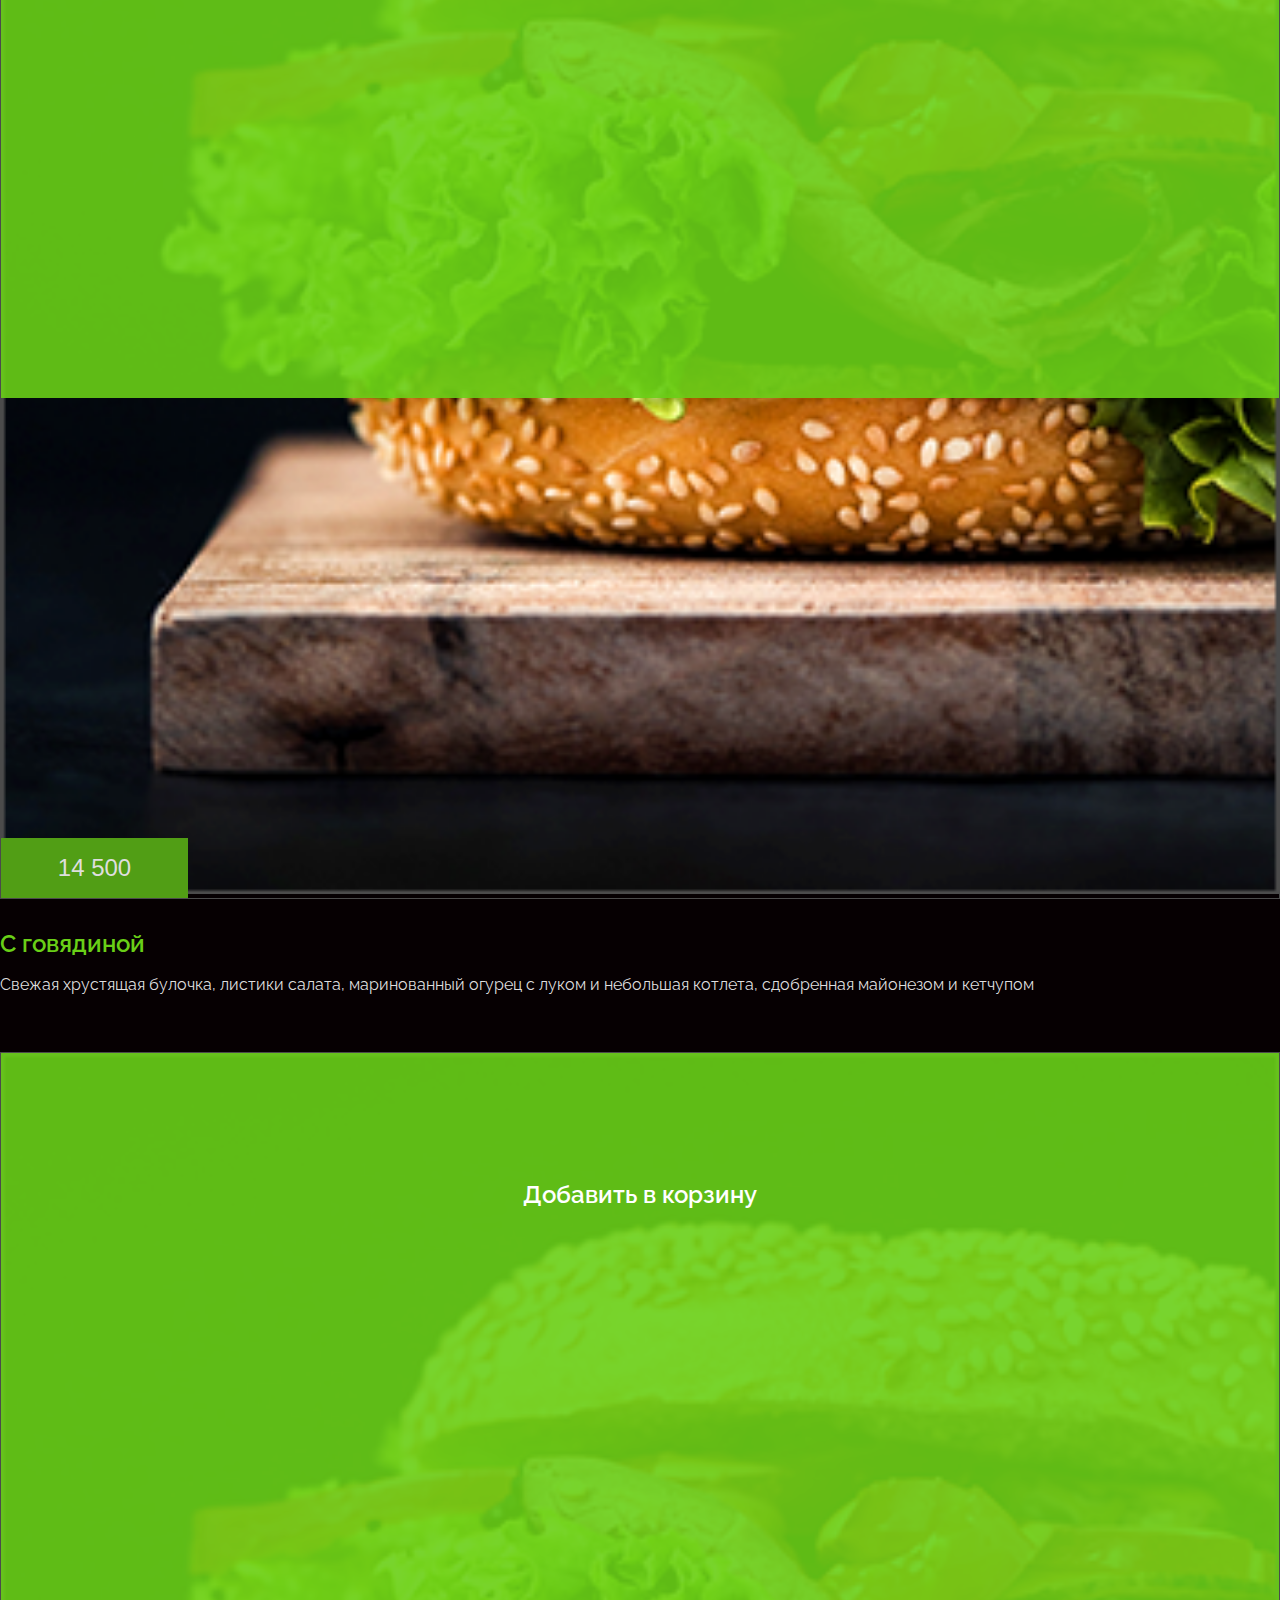
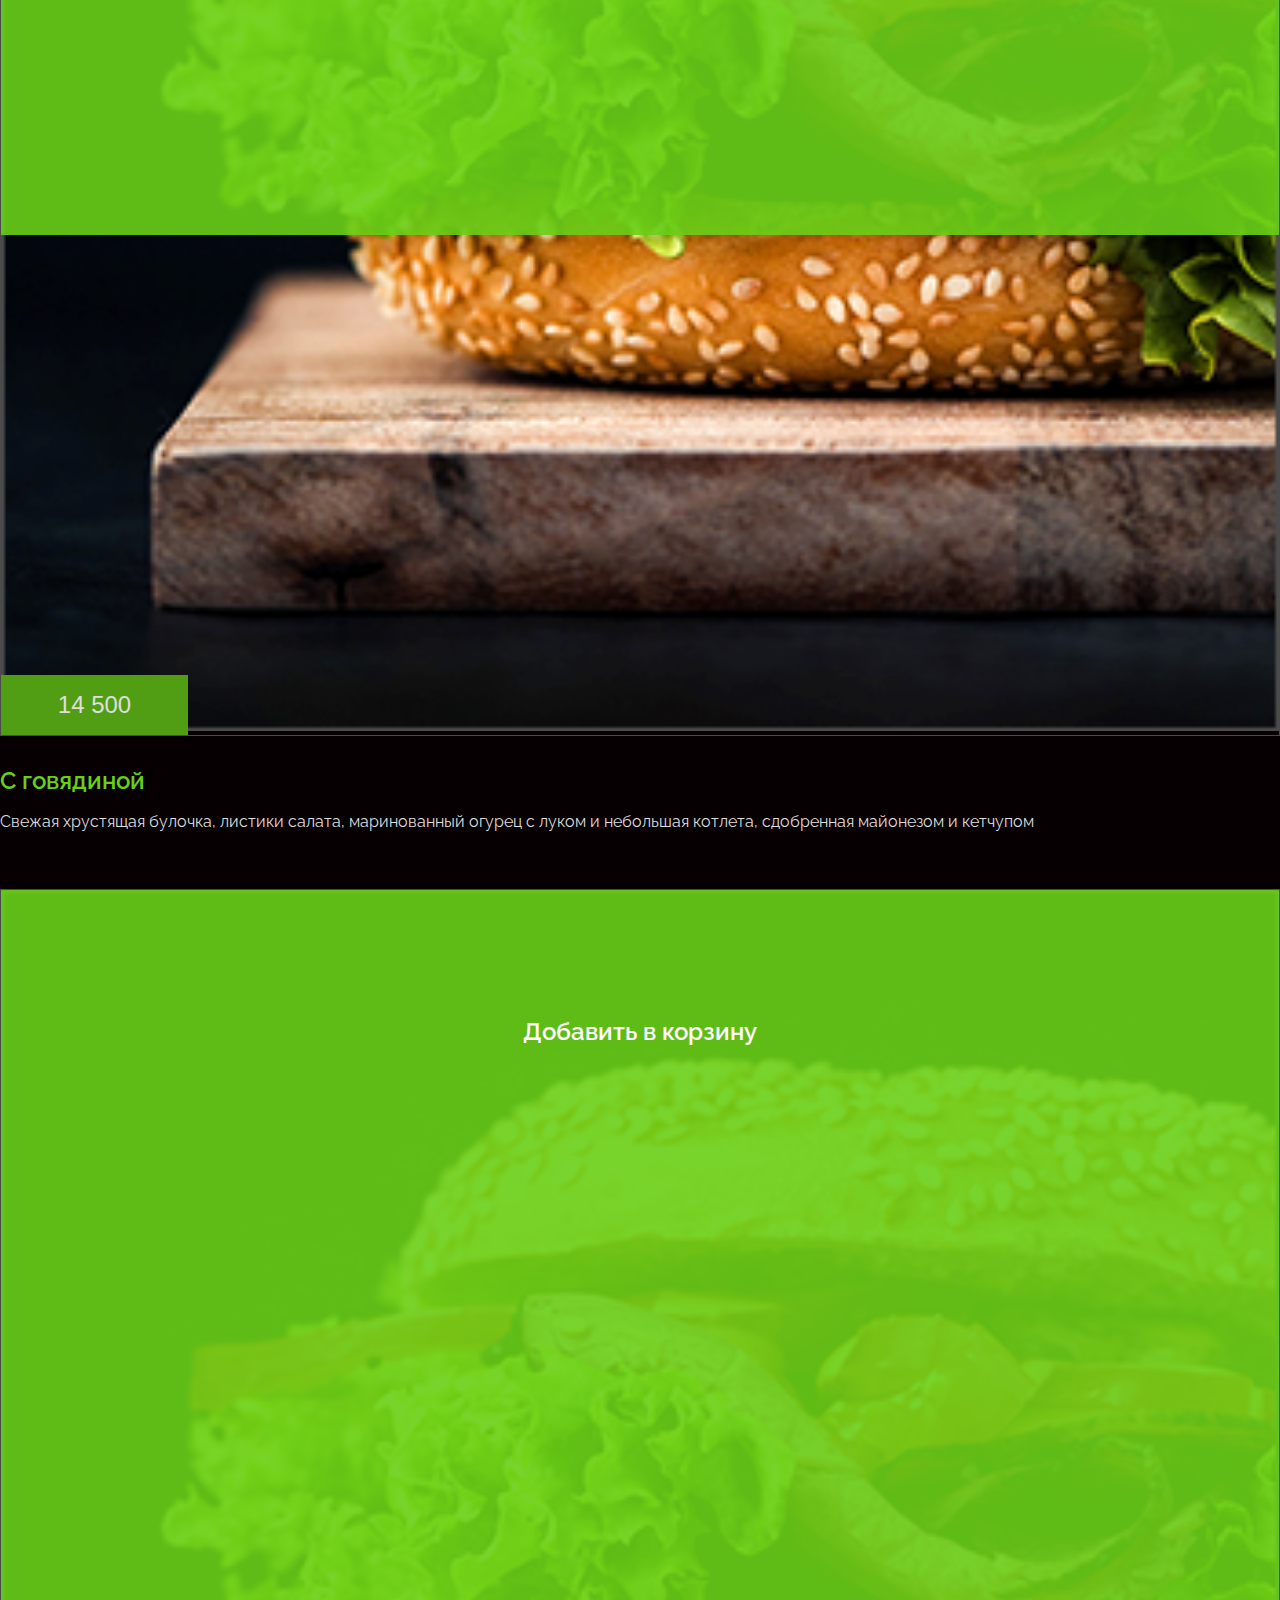
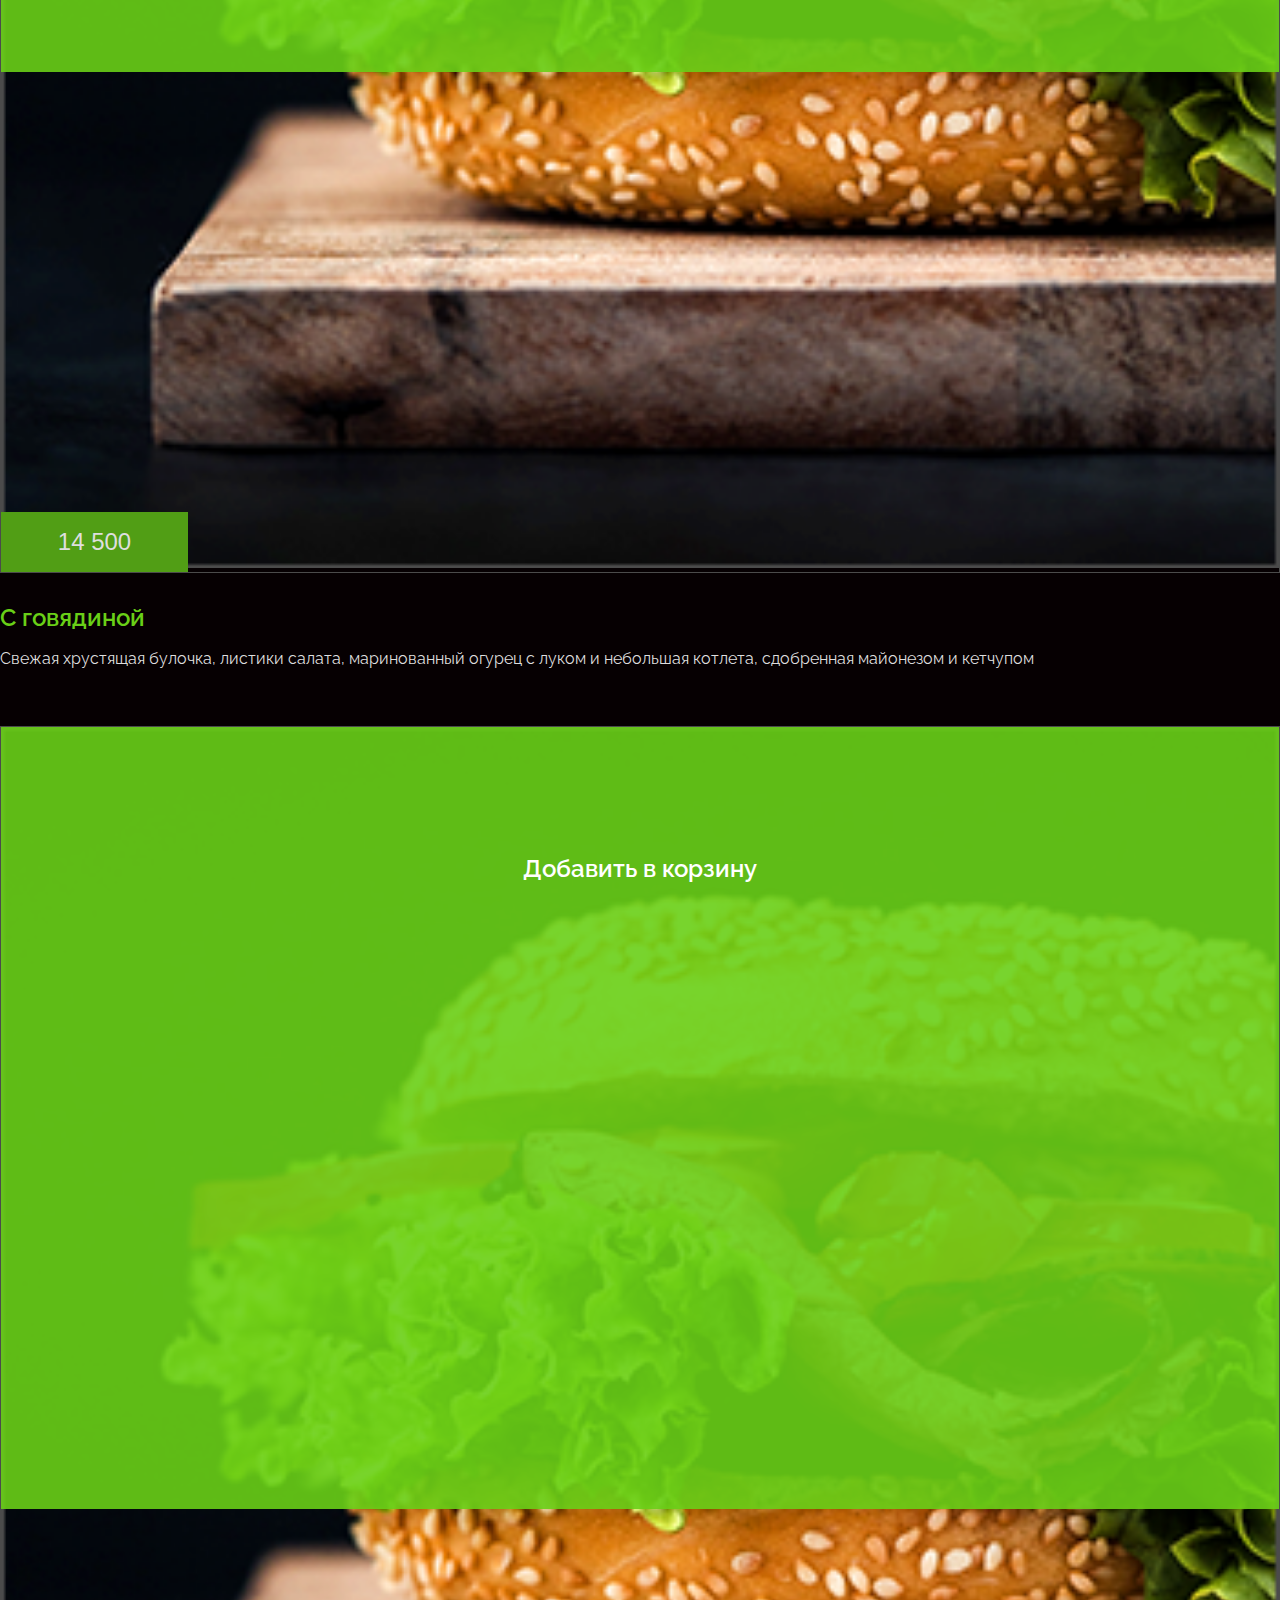
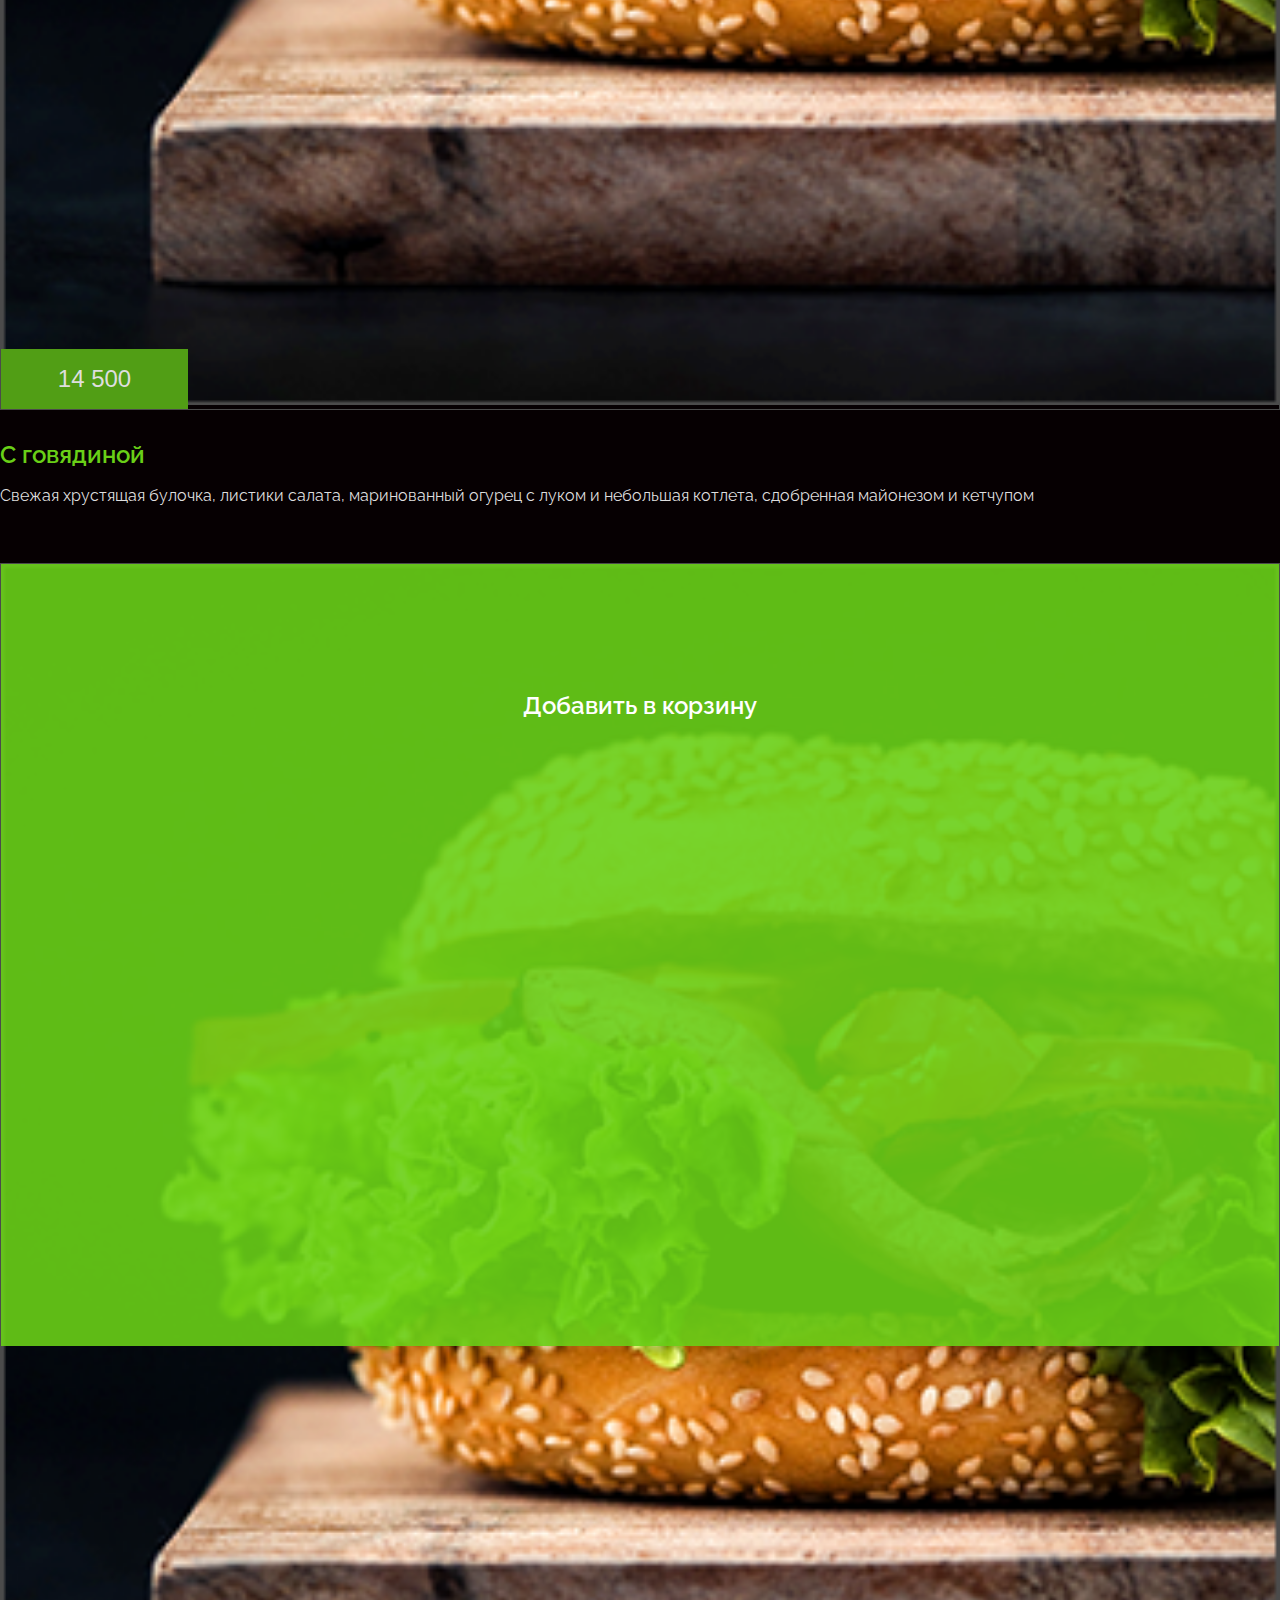
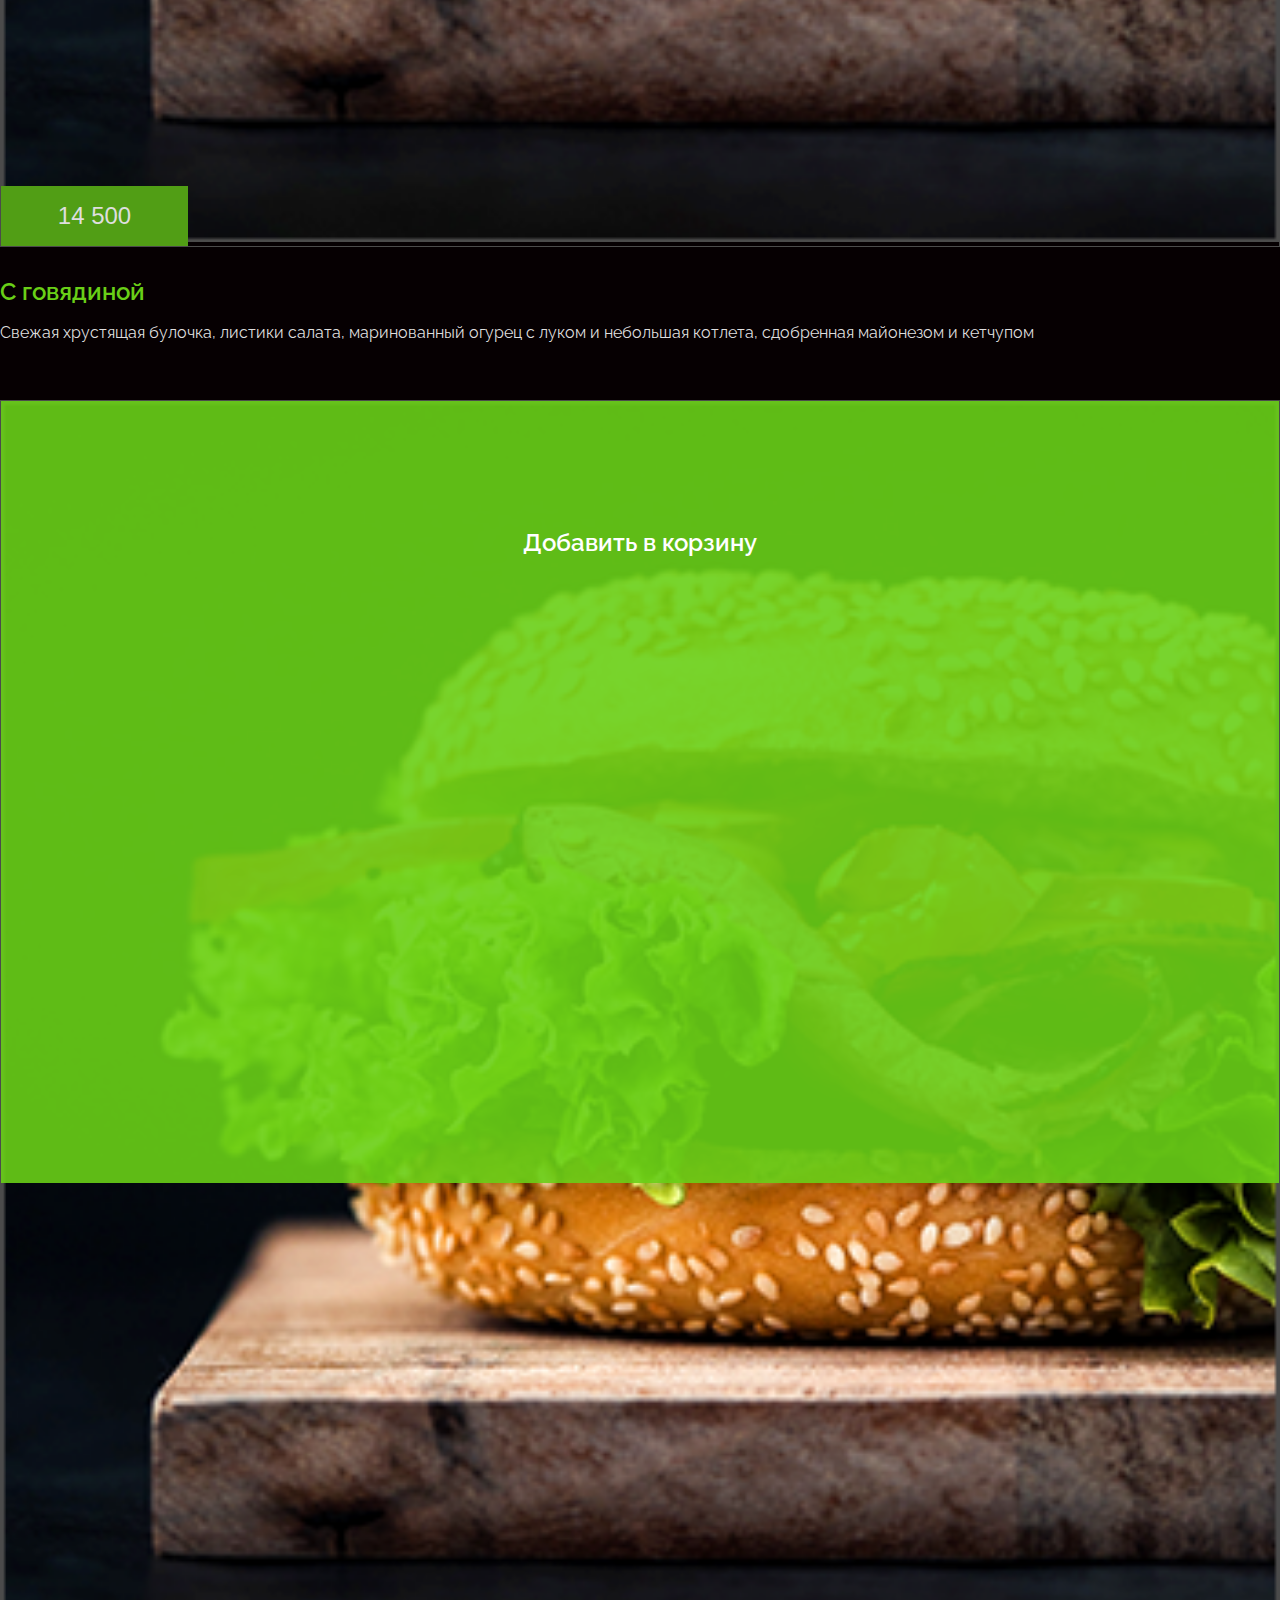
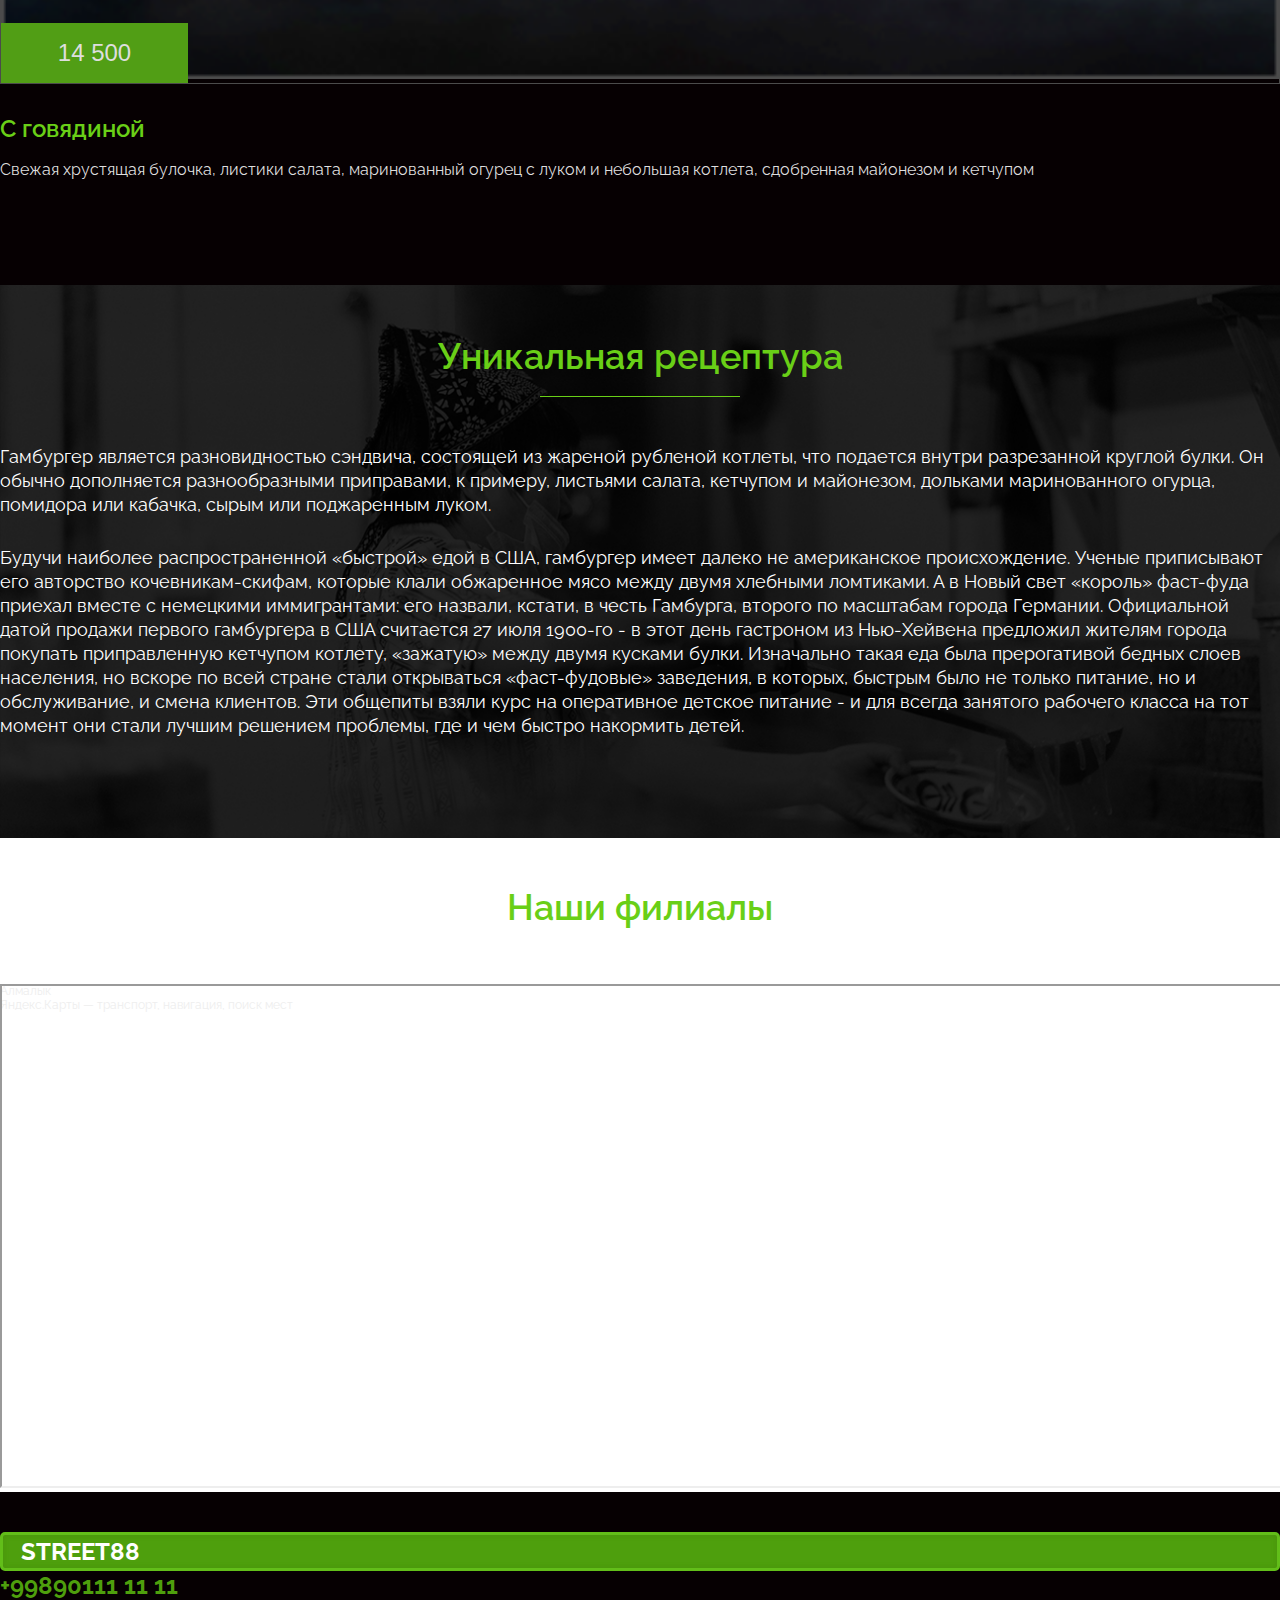
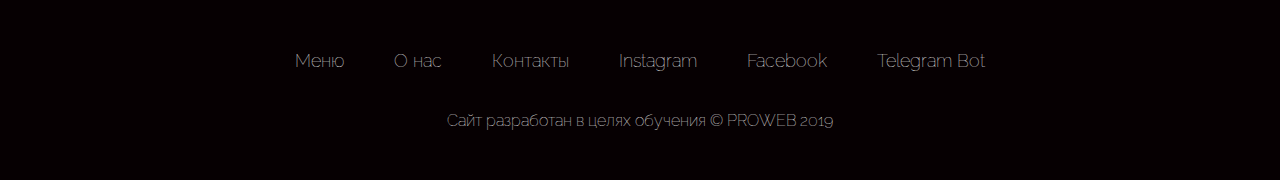
<file: makets/Street/index.html>
<!DOCTYPE html>
<html lang="en">
<head>
    <meta charset="UTF-8">
    <meta http-equiv="X-UA-Compatible" content="IE=edge">
    <meta name="viewport" content="width=device-width, initial-scale=1.0">
    <link rel="preconnect" href="https://fonts.gstatic.com">
    <link href="https://fonts.googleapis.com/css2?family=Raleway:wght@100;300;400;700;900&display=swap" rel="stylesheet">
    <link href="https://cdn.jsdelivr.net/npm/bootstrap@5.0.1/dist/css/bootstrap.min.css" rel="stylesheet" integrity="sha384-+0n0xVW2eSR5OomGNYDnhzAbDsOXxcvSN1TPprVMTNDbiYZCxYbOOl7+AMvyTG2x" crossorigin="anonymous">
    <link rel="stylesheet" href="./css/all.min.css">
    <link rel="stylesheet" href="./style.css">
    <title>Street88</title>
</head>
<body>

    <!-- =================== header start -->
    <header>
        <div class="container">
            <div class="row">
                <div class="col-12">
                    <nav class="navbar navbar-expand-lg navbar-light bg-transparent">
                        <div class="container-fluid p-0">
                          <a class="navbar-brand" href="#">Street88</a>
                          <button class="navbar-toggler" type="button" data-bs-toggle="collapse" data-bs-target="#navbarSupportedContent" aria-controls="navbarSupportedContent" aria-expanded="false" aria-label="Toggle navigation">
                            <span><i class="fas fa-bars"></i></span>
                          </button>
                          <div class="collapse navbar-collapse" id="navbarSupportedContent">
                            <ul class="navbar-nav ms-auto mb-2 mb-lg-0">
                              <li class="nav-item">
                                <a class="nav-link active" aria-current="page" href="#">Корзина <span>2</span></a>
                              </li>
                              <li class="nav-item">
                                <a class="nav-link" href="#">Меню</a>
                              </li>
                              <li class="nav-item">
                                <a class="nav-link" href="#">О нас</a>
                              </li>
                              <li class="nav-item">
                                <a class="nav-link" href="#">Контакты</a>
                              </li>
                            
                            </ul>
                            
                          </div>
                        </div>
                      </nav>
                </div>
            </div>
        </div>

        <div class="title">
            <div class="container">
                <div class="row">
                    <div class="col-12">
                        <h1 class="big_title">Большой гамбургер</h1>
                        <span>говядина</span>
                        <p>Свежая хрустящая булочка, листики салата, маринованный огурец с луком и небольшая котлета, сдобренная майонезом и кетчупом, - таков классический портрет гамбургера, наиболее распространенной «быстрой» еды в США, от отравления которой ежедневно на больничных койках оказываются десятки тысяч американцев</p>
                        <button>14 500</button>
                    </div>
                </div>
            </div>
        </div>
    </header>



    <!-- ==============main start   -->

<main>
  <div class="main_top">
    <div class="container">
      <div class="row">
        <div class="col-xl-8">
          <nav>
            <ul>
              <li><a href="#!" class="active">Гамбургеры</a></li>
              <li><a href="#!">Хот доги</a></li>
              <li><a href="#!">Пицца</a></li>
              <li><a href="#!">Напитки</a></li>
              <li><a href="#!">Соки</a></li>
            </ul>
          </nav>
        </div>
      </div>
    </div>
  </div>

  <div class="main_product">
    <div class="container">
      <div class="row">
        <div class="col-lg-4 col-sm-6">
          <div class="burger">
            <div class="burger_img">
              <img src="./images/photo.jpg" alt="jpg">
              <button>14 500</button>
            </div>
            <div class="show">
              <span>Добавить в корзину</span>
            </div>
          </div>
          <h3>С говядиной</h3>
          <p>Свежая хрустящая булочка, листики салата, маринованный огурец с луком и небольшая котлета, сдобренная майонезом и кетчупом</p>
        </div>
        <div class="col-lg-4 col-sm-6">
          <div class="burger">
            <div class="burger_img">
              <img src="./images/photo.jpg" alt="jpg">
              <button>14 500</button>
            </div>
            <div class="show">
              <span>Добавить в корзину</span>
            </div>
          </div>
          <h3>С говядиной</h3>
          <p>Свежая хрустящая булочка, листики салата, маринованный огурец с луком и небольшая котлета, сдобренная майонезом и кетчупом</p>
        </div>
        <div class="col-lg-4 col-sm-6">
          <div class="burger">
            <div class="burger_img">
              <img src="./images/photo.jpg" alt="jpg">
              <button>14 500</button>
            </div>
            <div class="show">
              <span>Добавить в корзину</span>
            </div>
          </div>
          <h3>С говядиной</h3>
          <p>Свежая хрустящая булочка, листики салата, маринованный огурец с луком и небольшая котлета, сдобренная майонезом и кетчупом</p>
        </div>
        <div class="col-lg-4 col-sm-6">
          <div class="burger">
            <div class="burger_img">
              <img src="./images/photo.jpg" alt="jpg">
              <button>14 500</button>
            </div>
            <div class="show">
              <span>Добавить в корзину</span>
            </div>
          </div>
          <h3>С говядиной</h3>
          <p>Свежая хрустящая булочка, листики салата, маринованный огурец с луком и небольшая котлета, сдобренная майонезом и кетчупом</p>
        </div>
        <div class="col-lg-4 col-sm-6">
          <div class="burger">
            <div class="burger_img">
              <img src="./images/photo.jpg" alt="jpg">
              <button>14 500</button>
            </div>
            <div class="show">
              <span>Добавить в корзину</span>
            </div>
          </div>
          <h3>С говядиной</h3>
          <p>Свежая хрустящая булочка, листики салата, маринованный огурец с луком и небольшая котлета, сдобренная майонезом и кетчупом</p>
        </div>
        <div class="col-lg-4 col-sm-6">
          <div class="burger">
            <div class="burger_img">
              <img src="./images/photo.jpg" alt="jpg">
              <button>14 500</button>
            </div>
            <div class="show">
              <span>Добавить в корзину</span>
            </div>
          </div>
          <h3>С говядиной</h3>
          <p>Свежая хрустящая булочка, листики салата, маринованный огурец с луком и небольшая котлета, сдобренная майонезом и кетчупом</p>
        </div>
      </div>
    </div>
  </div>
</main>



<!-- ===========section info -->

<section class="info">
  <div class="container">
    <div class="row">
      <div class="col-12">
        <h2>Уникальная рецептура</h2>

        <p>Гамбургер является разновидностью сэндвича, состоящей из жареной рубленой котлеты, что подается внутри разрезанной круглой булки. Он обычно дополняется разнообразными приправами, к примеру, листьями салата, кетчупом и майонезом, дольками маринованного огурца, помидора или кабачка, сырым или поджаренным луком.</p>

        <p>Будучи наиболее распространенной «быстрой» едой в США, гамбургер имеет далеко не американское происхождение. Ученые приписывают его авторство кочевникам-скифам, которые клали обжаренное мясо между двумя хлебными ломтиками. А в Новый свет «король» фаст-фуда приехал вместе с немецкими иммигрантами: его назвали, кстати, в честь Гамбурга, второго по масштабам города Германии. Официальной датой продажи первого гамбургера в США считается 27 июля 1900-го - в этот день гастроном из Нью-Хейвена предложил жителям города покупать приправленную кетчупом котлету, «зажатую» между двумя кусками булки. Изначально такая еда была прерогативой бедных слоев населения, но вскоре по всей стране стали открываться «фаст-фудовые» заведения, в которых, быстрым было не только питание, но и обслуживание, и смена клиентов. Эти общепиты взяли курс на оперативное детское питание - и для всегда занятого рабочего класса на тот момент они стали лучшим решением проблемы, где и чем быстро накормить детей.</p>
      </div>
    </div>
  </div>
</section>


<section class="map">
  <div class="container-fluid">
    <div class="row m-0">
      <div class="col-12 p-0">
        <h2>Наши филиалы</h2>

        <div style="position:relative;overflow:hidden;"><a href="https://yandex.uz/maps/10328/almalik/?utm_medium=mapframe&utm_source=maps" style="color:#eee;font-size:12px;position:absolute;top:0px;">Алмалык</a><a href="https://yandex.uz/maps/10328/almalik/?ll=69.607101%2C40.845884&utm_medium=mapframe&utm_source=maps&z=12" style="color:#eee;font-size:12px;position:absolute;top:14px;">Яндекс.Карты — транспорт, навигация, поиск мест</a><iframe src="https://yandex.uz/map-widget/v1/-/CBRpqErLhC" width="100%" height="500" frameborder="1" allowfullscreen="true" style="position:relative;"></iframe></div>

      </div>
    </div>
  </div>
</section>

<!-- ======================== footer start -->
<footer>
  <div class="container">
    <div class="row justify-content-sm-between justify-content-center">
      <div class="col-auto">
        <a class="navbar-brand" href="#">Street88</a>
      </div>

      <div class="col-auto">
        <a href="tel:+998901111111" class="number">+99890111 11 11</a>
      </div>
    </div>

    <div class="row justify-content-center">
      <div class="col-xl-9">
        <ul class="footer_menu">
          <li><a href="#!">Меню</a></li>
          <li><a href="#!">О нас</a></li>
          <li><a href="#!">Контакты</a></li>
          <li><a href="#!">Instagram</a></li>
          <li><a href="#!">Facebook</a></li>
          <li><a href="#!">Telegram Bot</a></li>
        </ul>
      </div>
      <div class="col-lg-6 col-md-8">
        <p class="footer_end">Сайт разработан в целях обучения © PROWEB 2019</p>
      </div>
    </div>
  </div>
</footer>




    <script src="https://cdn.jsdelivr.net/npm/bootstrap@5.0.1/dist/js/bootstrap.bundle.min.js" integrity="sha384-gtEjrD/SeCtmISkJkNUaaKMoLD0//ElJ19smozuHV6z3Iehds+3Ulb9Bn9Plx0x4" crossorigin="anonymous"></script>  
</body>
</html>
</file>
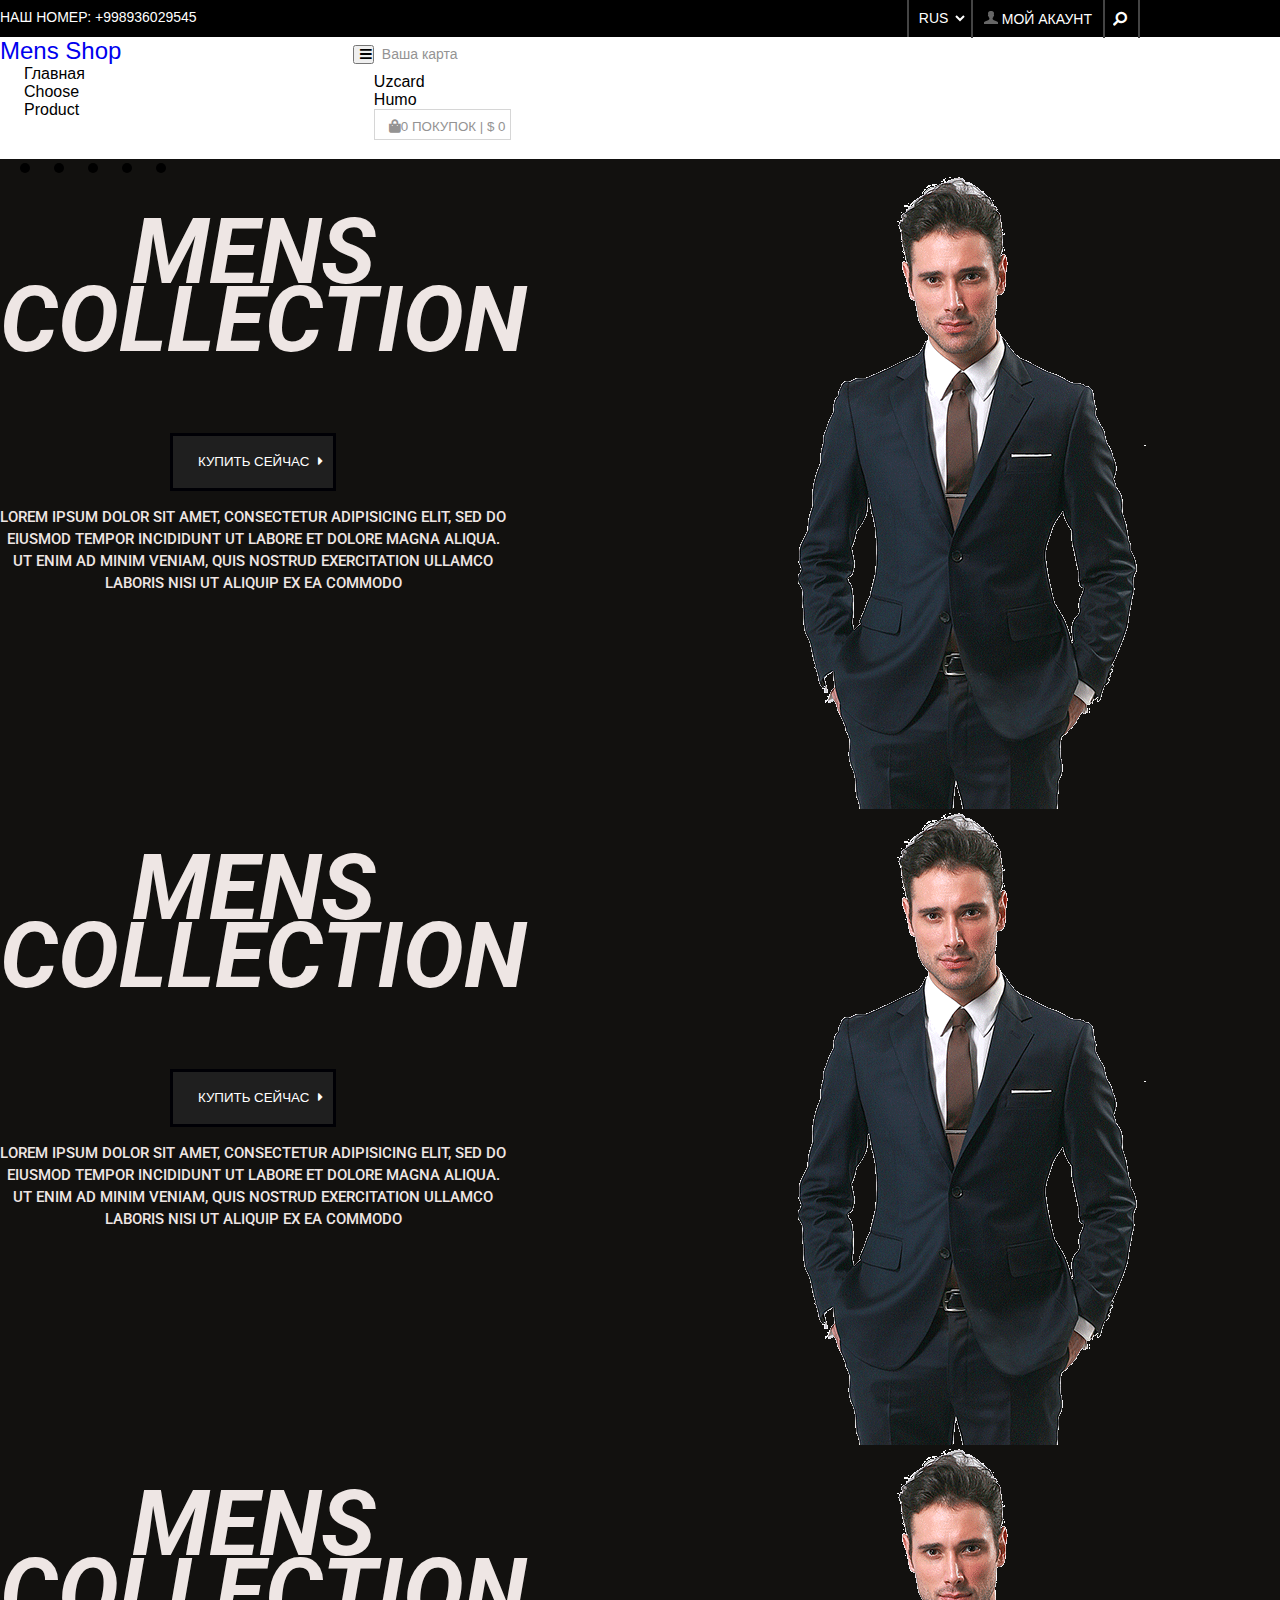
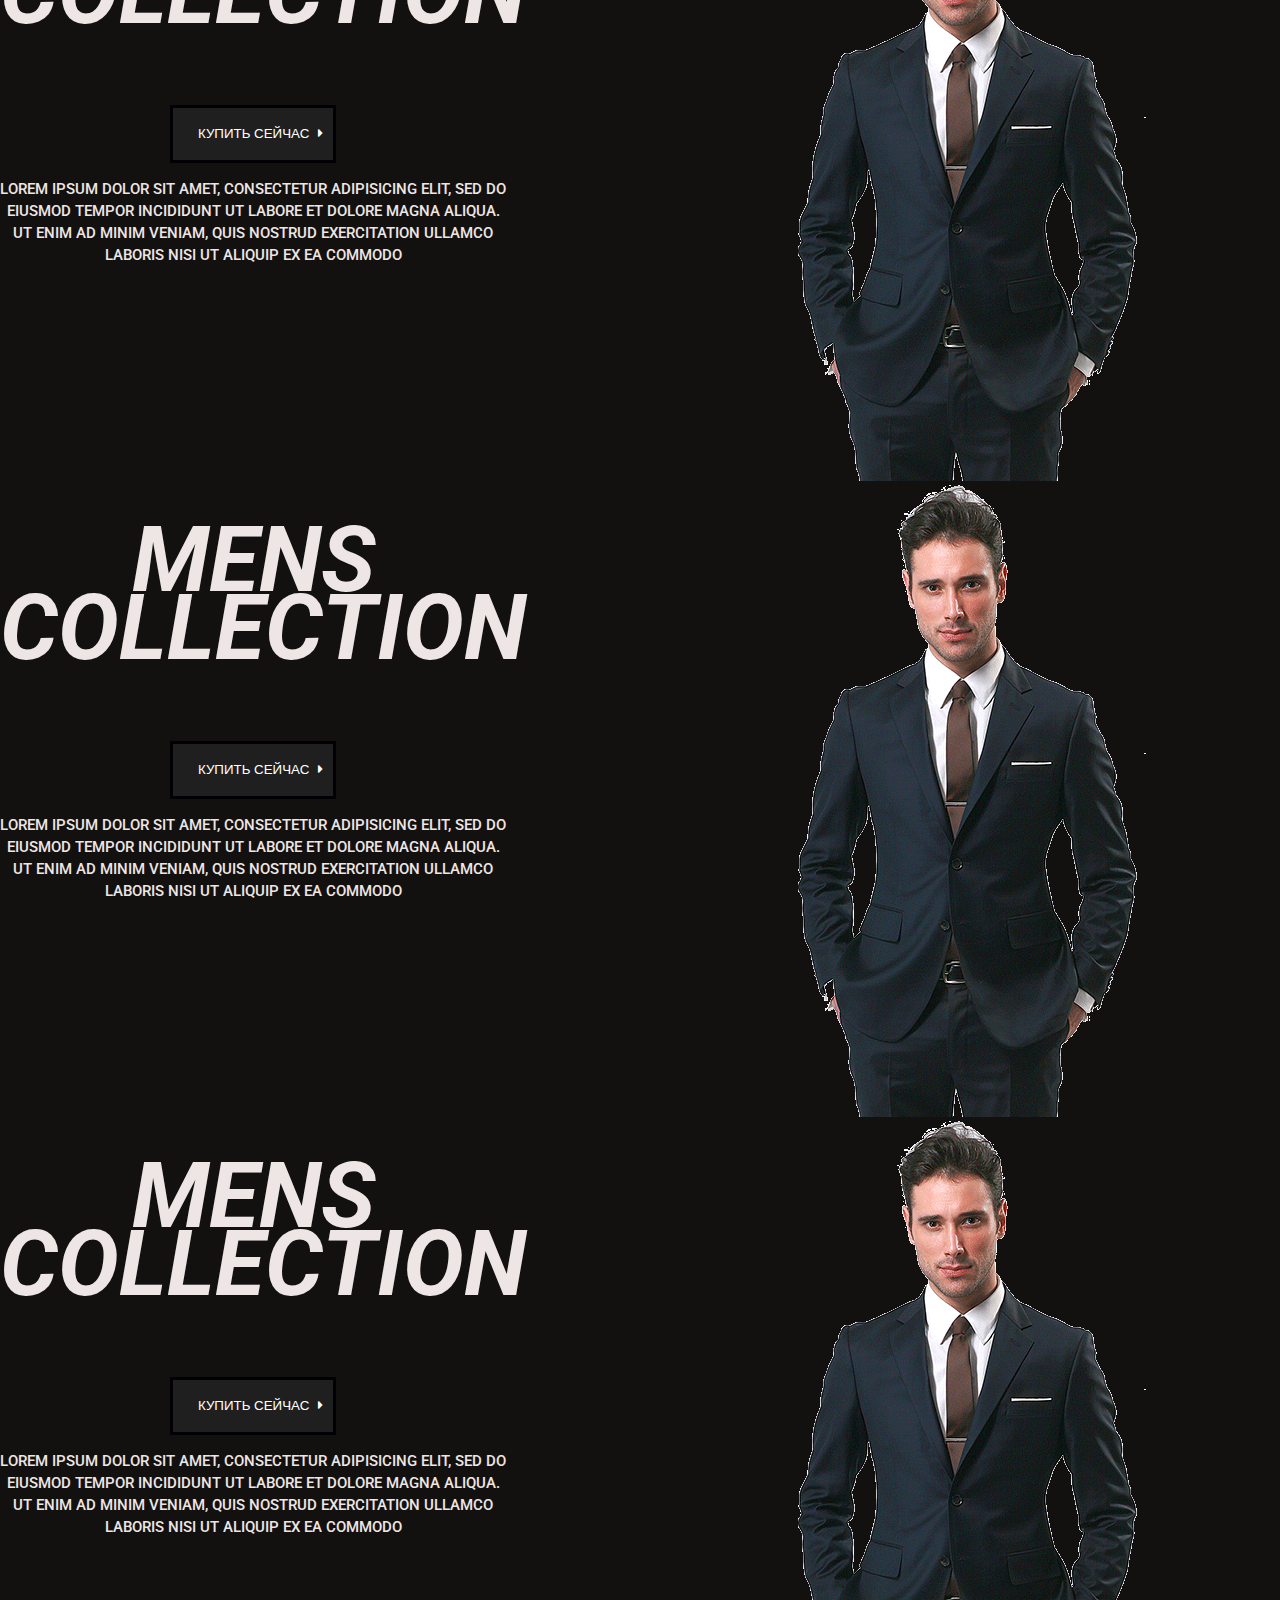
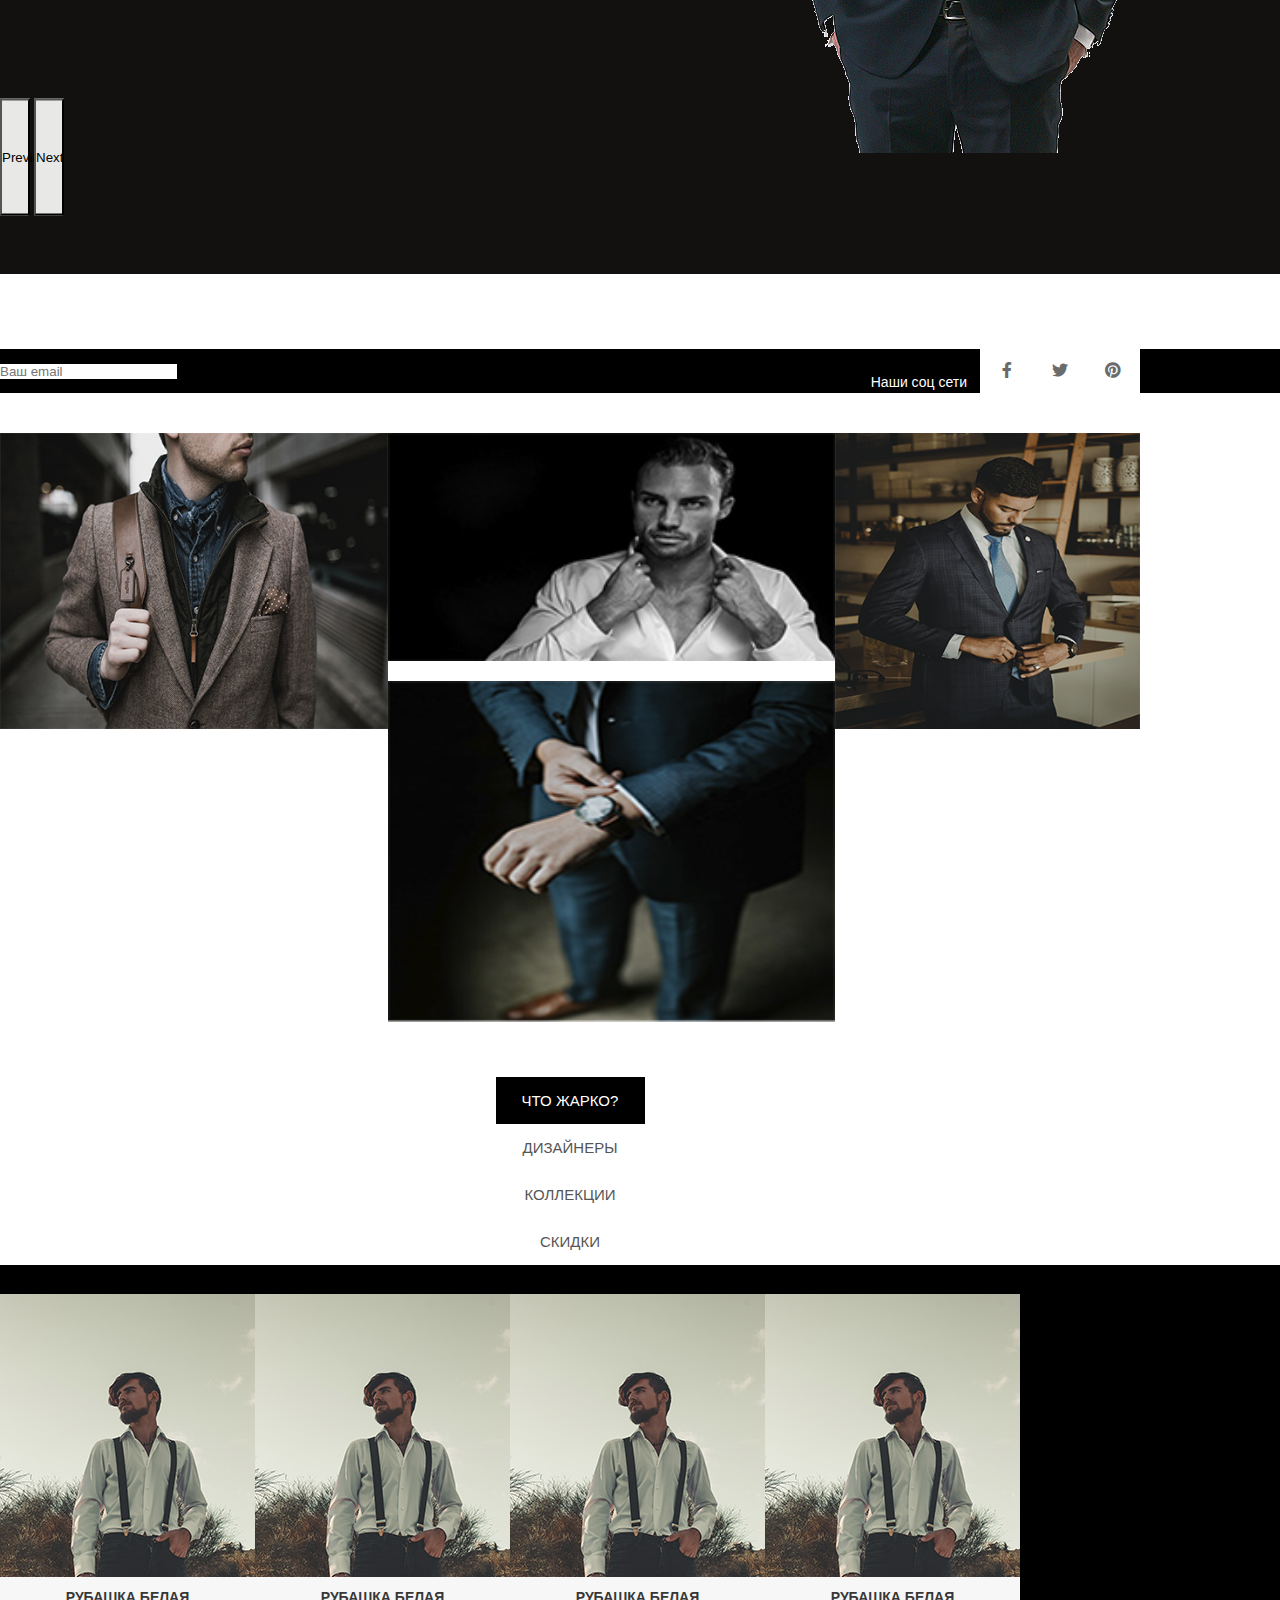
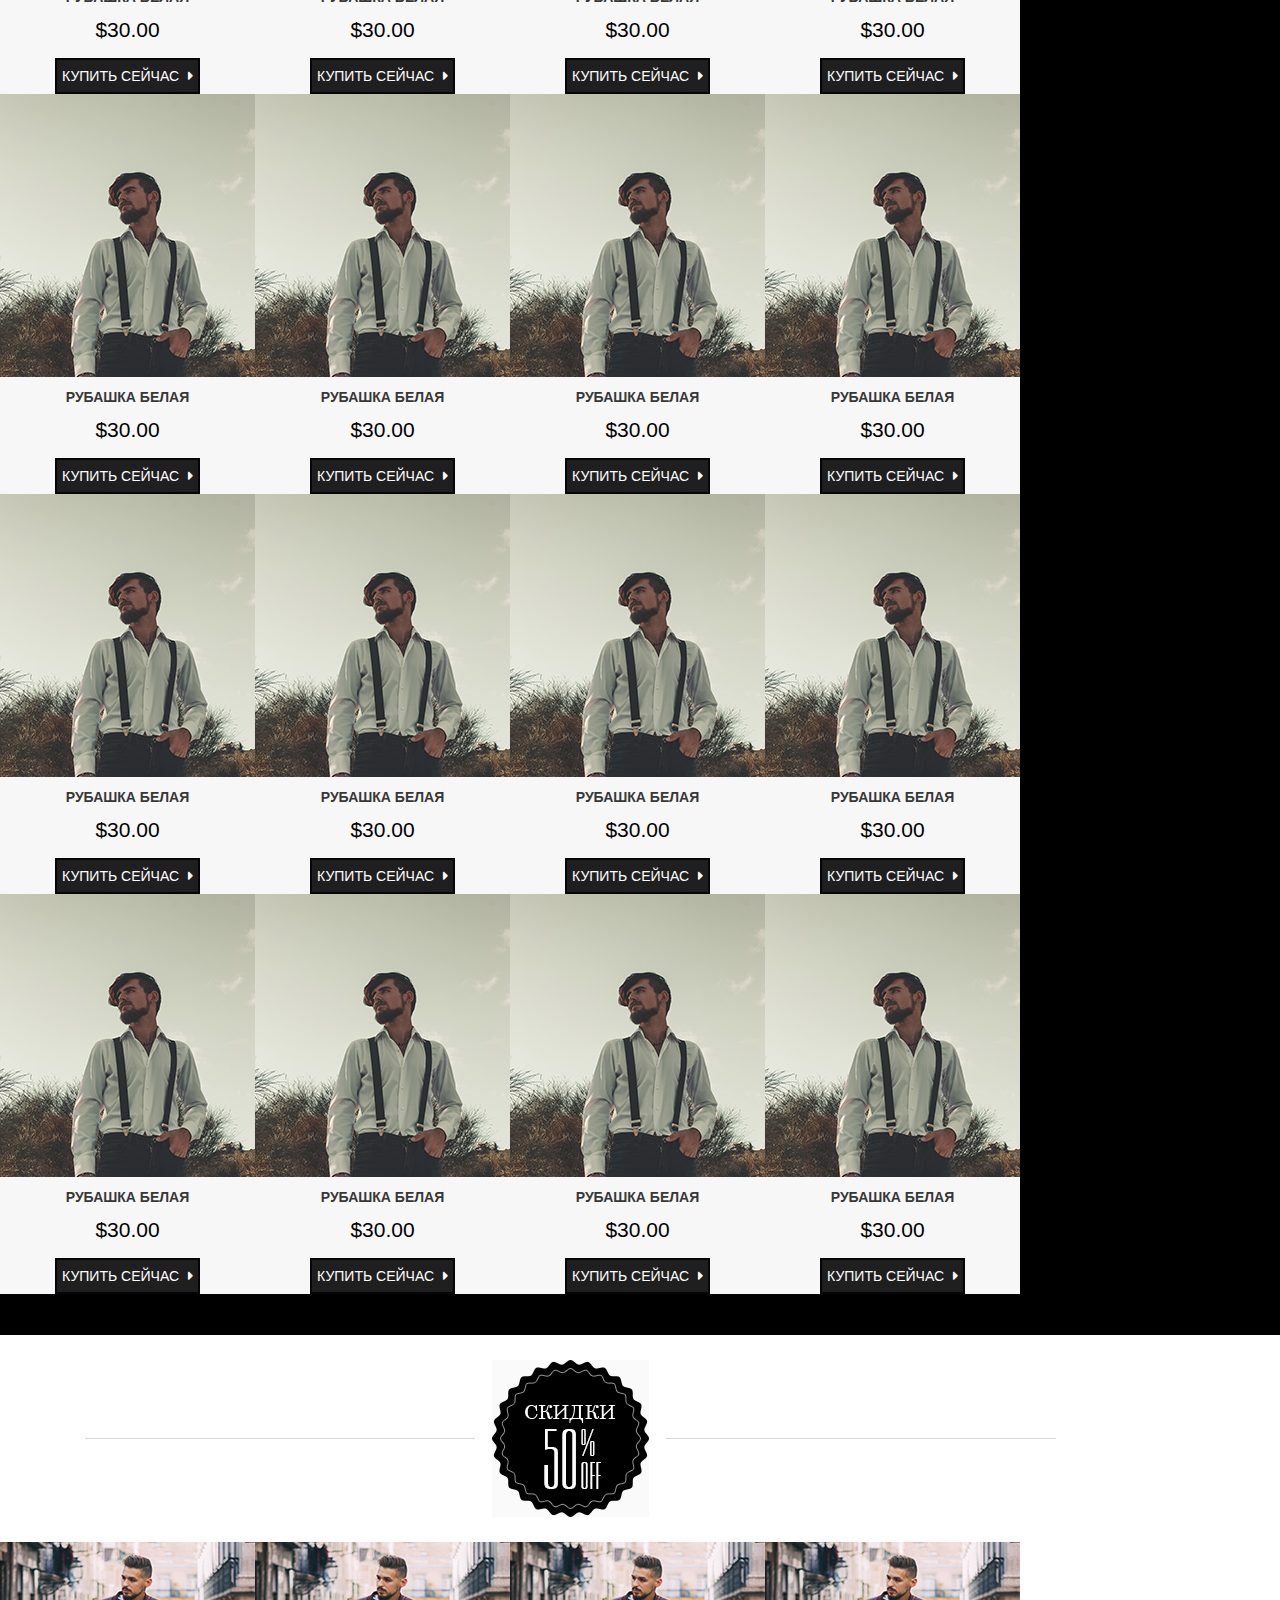
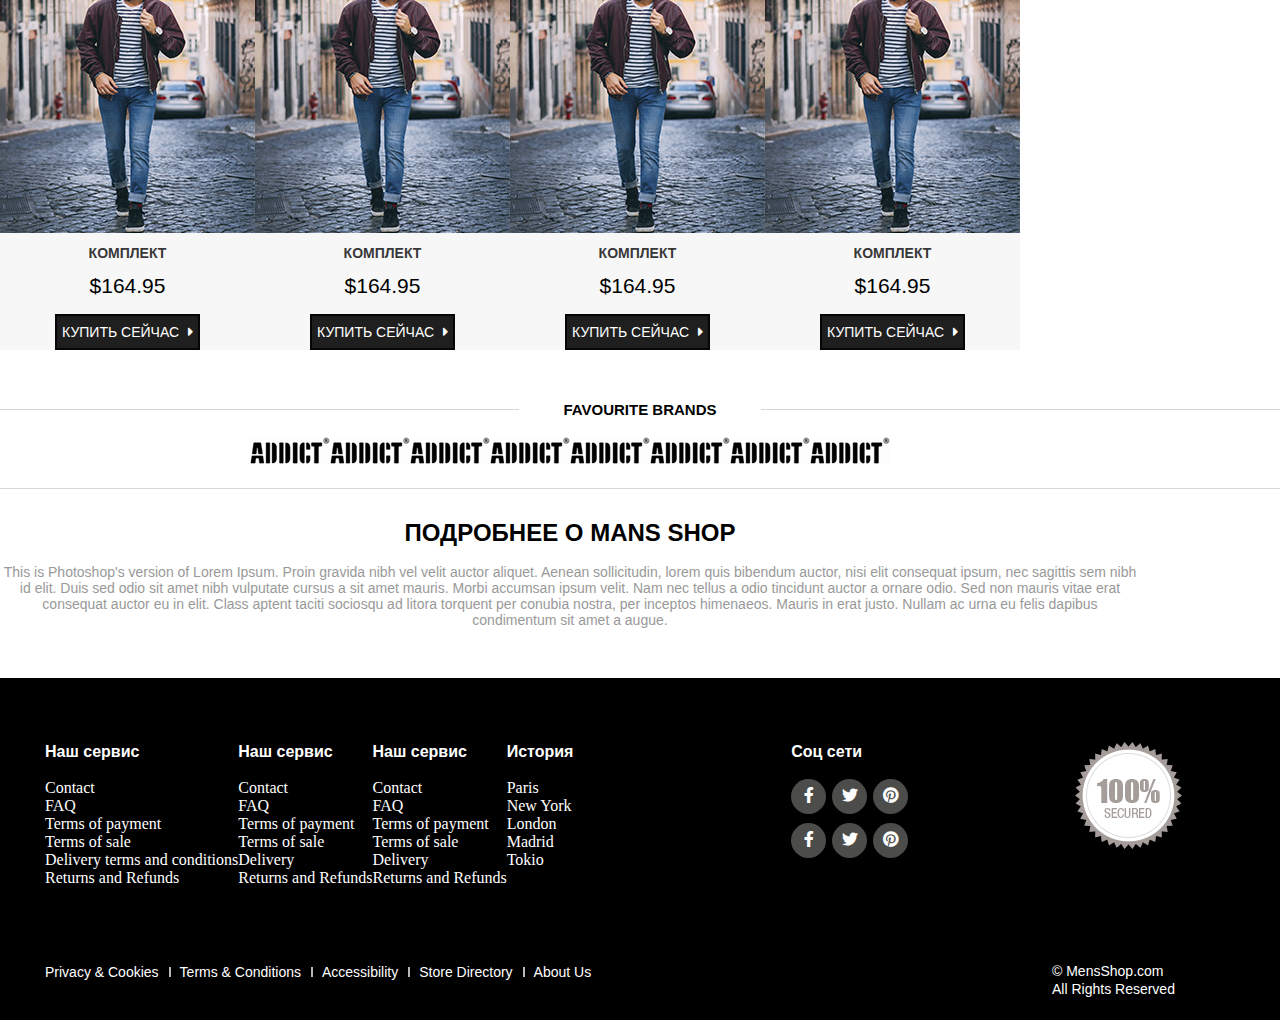
<file: makets/manshop/index/index.html>
<!DOCTYPE html>
<html lang="en">

<head>
    <meta charset="UTF-8">
    <meta name="viewport" content="width=device-width, initial-scale=1.0">
    <meta http-equiv="X-UA-Compatible" content="ie=edge">
    <link rel="stylesheet" href="./css/all.min.css">
    <link href="https://cdn.jsdelivr.net/npm/bootstrap@5.0.1/dist/css/bootstrap.min.css" rel="stylesheet"
        integrity="sha384-+0n0xVW2eSR5OomGNYDnhzAbDsOXxcvSN1TPprVMTNDbiYZCxYbOOl7+AMvyTG2x" crossorigin="anonymous">
    <link rel="stylesheet" href="./css/style.css">
    <link rel="stylesheet" href="./css/grid.css">
    <link rel="preconnect" href="https://fonts.gstatic.com">
    <link href="https://fonts.googleapis.com/css2?family=Roboto:ital,wght@0,500;1,700&display=swap" rel="stylesheet">
    <title>Man shop</title>
</head>

<body>

    <!-- =========header start -->
    <header>
        <div class="number_info">
            <div class="container">
                <div class="row justify-content-between ">
                    <div class="col-md-auto top_bg d-flex justify-content-center p-md-0">
                        <div class="number">
                            <a href=""> наш номер: +998936029545</a>
                        </div>
                    </div>
                    <div class="col-md-auto d-flex
                    justify-content-center">
                        <div class="left_account">
                            <div class="lang">
                                <select name="" id="">
                                    <option value="RUS">RUS</option>
                                    <option value="UZB">UZB</option>
                                </select>
                            </div>
                            <div class="account">
                                <a href="#!">
                                    <img src="./img/icon.png" alt="png"> мой акаунт</a>
                            </div>
                            <div class="account_icon">
                                <i class="fas fa-search"></i>
                            </div>

                        </div>

                    </div>
                </div>
            </div>
        </div>




        <div class="header_menu">
            <div class="container">
                <div class="row flex-column flex-md-row">
                    <div class="col-12 d-md-none">
                        <h1 class="sec">Mens shop</h1>
                    </div>
                    <div class="col-md-9">
                        <nav class="navbar navbar-expand-lg navbar-light">
                            <div class="container-fluid p-0">
                                <a class="navbar-brand" href="#">Mens Shop</a>
                                <button class="navbar-toggler" type="button" data-bs-toggle="collapse"
                                    data-bs-target="#navbarSupportedContent" aria-controls="navbarSupportedContent"
                                    aria-expanded="false" aria-label="Toggle navigation"><p class="d-inline d-md-none">Menu</p>
                                    <span><i class="fas fa-bars"></i></span>
                                </button>
                                <div class="collapse navbar-collapse" id="navbarSupportedContent">
                                    <ul class="navbar-nav me-auto mb-2 mb-lg-0">
                                        <li class="nav-item">
                                            <a class="nav-link active" aria-current="page" href="./index.html">Главная</a>
                                        </li>
                                        <li class="nav-item">
                                            <a class="nav-link" href="./index/choose.html">Choose</a>
                                        </li>
                                        <li class="nav-item">
                                            <a class="nav-link" href="./index/product.html">Product</a>
                                        </li>
                                        <!-- <li class="nav-item">
                                            <a class="nav-link" href="#">Скидки</a>
                                        </li> -->
                                    </ul>

                                </div>
                            </div>
                        </nav>
                    </div>
                    <div class="col-md-3">
                        <div class="card">
                            <li class="nav-item dropdown">
                                <a class="nav-link dropdown-toggle" href="#" id="navbarDropdown" role="button"
                                    data-bs-toggle="dropdown" aria-expanded="false">
                                    Ваша карта
                                </a>
                                <ul class="dropdown-menu" aria-labelledby="navbarDropdown">
                                    <li>Uzcard</li>
                                    <li>Humo</li>
                                </ul>
                            </li>
                            <button>
                                <i class="fas fa-shopping-bag"></i> 0 ПОКУПОК | $ 0
                            </button>
                        </div>
                    </div>
                </div>
            </div>
        </div>
        <div class="header_big">

            <div id="carouselExampleControls" class="carousel slide" data-bs-ride="carousel">
                <div class="carousel-indicators">
                    <button type="button" data-bs-target="#carouselExampleIndicators" data-bs-slide-to="0"
                        class="active" aria-current="true" aria-label="Slide 1"></button>
                    <button type="button" data-bs-target="#carouselExampleIndicators" data-bs-slide-to="1"
                        aria-label="Slide 2"></button>
                    <button type="button" data-bs-target="#carouselExampleIndicators" data-bs-slide-to="2"
                        aria-label="Slide 3"></button>
                    <button type="button" data-bs-target="#carouselExampleIndicators" data-bs-slide-to="3"
                        aria-label="Slide 4"></button>
                    <button type="button" data-bs-target="#carouselExampleIndicators" data-bs-slide-to="4"
                        aria-label="Slide 5"></button>
                </div>
                <div class="carousel-inner">
                    <div class="carousel-item active">
                        <div class="container">
                            <div class="row justify-content-between">
                                <div class="col-5">
                                    <div class="title">
                                        <h1>MENS COLLECTION</h1>
                                        <button>купить сейчас
                                            <i class="fas fa-caret-right"></i>
                                        </button>
                                        <p>Lorem ipsum dolor sit amet, consectetur adipisicing elit, sed do eiusmod
                                            tempor incididunt
                                            ut labore et dolore magna aliqua. Ut enim ad minim veniam, quis nostrud
                                            exercitation
                                            ullamco laboris nisi ut aliquip ex ea commodo</p>
                                    </div>
                                </div>
                                <div class="col-3">
                                    <div class="img">
                                        <img src="./img/man.png" class="d-block w-100" alt="png">
                                    </div>
                                </div>
                            </div>
                        </div>


                    </div>
                    <div class="carousel-item">
                        <div class="container">
                            <div class="row justify-content-between">
                                <div class="col-5">
                                    <div class="title">
                                        <h1>MENS COLLECTION</h1>
                                        <button>купить сейчас
                                            <i class="fas fa-caret-right"></i>
                                        </button>
                                        <p>Lorem ipsum dolor sit amet, consectetur adipisicing elit, sed do eiusmod
                                            tempor incididunt
                                            ut labore et dolore magna aliqua. Ut enim ad minim veniam, quis nostrud
                                            exercitation
                                            ullamco laboris nisi ut aliquip ex ea commodo</p>
                                    </div>
                                </div>
                                <div class="col-3">
                                    <div class="img">
                                        <img src="./img/man.png" class="d-block w-100" alt="png">
                                    </div>
                                </div>
                            </div>
                        </div>


                    </div>
                    <div class="carousel-item">
                        <div class="container">
                            <div class="row justify-content-between">
                                <div class="col-5">
                                    <div class="title">
                                        <h1>MENS COLLECTION</h1>
                                        <button>купить сейчас
                                            <i class="fas fa-caret-right"></i>
                                        </button>
                                        <p>Lorem ipsum dolor sit amet, consectetur adipisicing elit, sed do eiusmod
                                            tempor incididunt
                                            ut labore et dolore magna aliqua. Ut enim ad minim veniam, quis nostrud
                                            exercitation
                                            ullamco laboris nisi ut aliquip ex ea commodo</p>
                                    </div>
                                </div>
                                <div class="col-3">
                                    <div class="img">
                                        <img src="./img/man.png" class="d-block w-100" alt="png">
                                    </div>
                                </div>
                            </div>
                        </div>


                    </div>
                    <div class="carousel-item">
                        <div class="container">
                            <div class="row justify-content-between">
                                <div class="col-5">
                                    <div class="title">
                                        <h1>MENS COLLECTION</h1>
                                        <button>купить сейчас
                                            <i class="fas fa-caret-right"></i>
                                        </button>
                                        <p>Lorem ipsum dolor sit amet, consectetur adipisicing elit, sed do eiusmod
                                            tempor incididunt
                                            ut labore et dolore magna aliqua. Ut enim ad minim veniam, quis nostrud
                                            exercitation
                                            ullamco laboris nisi ut aliquip ex ea commodo</p>
                                    </div>
                                </div>
                                <div class="col-3">
                                    <div class="img">
                                        <img src="./img/man.png" class="d-block w-100" alt="png">
                                    </div>
                                </div>
                            </div>
                        </div>


                    </div>
                    <div class="carousel-item">
                        <div class="container">
                            <div class="row justify-content-between">
                                <div class="col-5">
                                    <div class="title">
                                        <h1>MENS COLLECTION</h1>
                                        <button>купить сейчас
                                            <i class="fas fa-caret-right"></i>
                                        </button>
                                        <p>Lorem ipsum dolor sit amet, consectetur adipisicing elit, sed do eiusmod
                                            tempor incididunt
                                            ut labore et dolore magna aliqua. Ut enim ad minim veniam, quis nostrud
                                            exercitation
                                            ullamco laboris nisi ut aliquip ex ea commodo</p>
                                    </div>
                                </div>
                                <div class="col-3">
                                    <div class="img">
                                        <img src="./img/man.png" class="d-block w-100" alt="png">
                                    </div>
                                </div>
                            </div>
                        </div>


                    </div>
                </div>
                <button class="carousel-control-prev" type="button" data-bs-target="#carouselExampleControls"
                    data-bs-slide="prev">
                    <span class="carousel-control-prev-icon" aria-hidden="true"></span>
                    <span class="visually-hidden">Previous</span>
                </button>
                <button class="carousel-control-next" type="button" data-bs-target="#carouselExampleControls"
                    data-bs-slide="next">
                    <span class="carousel-control-next-icon" aria-hidden="true"></span>
                    <span class="visually-hidden">Next</span>
                </button>
            </div>


        </div>

    </header>

    <!-- ==============section images start -->

    <section class="images">
        <div class="images_top">
            <div class="container">
                <div class="row justify-content-between">
                    <div class="col-lg-4 col-md-6">
                        <div class="email">
                            <input type="text" placeholder="Ваш email"><i class="fas fa-plus"></i>
                        </div>
                    </div>
                    <div class="col-lg-4 col-md-6">
                        <div class="social">
                            <p>Наши соц сети</p>
                            <div class="icons">
                                <ul class="icons_box">
                                    <li>
                                        <a href="#!">
                                            <i class="fab fa-facebook-f"></i>
                                        </a>
                                    </li>
                                    <li>
                                        <a href="#!">
                                            <i class="fab fa-twitter"></i>
                                        </a>
                                    </li>
                                    <li>
                                        <a href="#!">
                                            <i class="fab fa-pinterest"></i>
                                        </a>
                                    </li>
                                </ul>
                            </div>
                        </div>
                    </div>
                </div>
            </div>
        </div>

        <div class="images_bottom">
            <div class="container">
                <div class="row ">
                    <div class="col-5">
                        <div class="img_left">
                            <img src="./img/index.jpg" alt="jpg">
                        </div>
                    </div>
                    <div class="col-3">
                        <div class="img_center">
                            <img class="img_top" src="./img/index-02.jpg" alt="jpg">
                            <img src="./img/index-04.jpg" alt="jpg">
                        </div>
                    </div>
                    <div class="col-4">
                        <div class="img_right">
                            <img src="./img/index-03.jpg" alt="jpg">
                        </div>
                    </div>
                </div>
            </div>
        </div>

    </section>

    <!-- =================section slider start -->
    <section class="slider">
        <div class="slider_top ">
            <div class="container">
                <div class="row justify-content-center">
                    <div class="col-auto">
                        <div class="top_clicks">
                            <div class="list-group" id="list-tab" role="tablist">
                                <a class="list-group-item list-group-item-action active" id="list-home-list"
                                    data-bs-toggle="list" href="#list-home" role="tab" aria-controls="list-home">Что
                                    жарко?</a>
                                <a class="list-group-item list-group-item-action" id="list-profile-list"
                                    data-bs-toggle="list" href="#list-profile" role="tab"
                                    aria-controls="list-profile">Дизайнеры</a>
                                <a class="list-group-item list-group-item-action" id="list-messages-list"
                                    data-bs-toggle="list" href="#list-messages" role="tab"
                                    aria-controls="list-messages">коллекции</a>
                                <a class="list-group-item list-group-item-action" id="list-settings-list"
                                    data-bs-toggle="list" href="#list-settings" role="tab"
                                    aria-controls="list-settings">скидки</a>
                            </div>
                        </div>
                    </div>
                </div>
            </div>
        </div>

        <div class="slider_bottom">
            <div class="tab-content" id="nav-tabContent">
                <div class="tab-pane fade show active" id="list-home" role="tabpanel" aria-labelledby="list-home-list">
                    <div class="container">
                        <div class="row">
                            <div class="col-md-3 col-sm-6">
                                <div class="slider_box">
                                    <div class="box_img">
                                        <img src="./img/index-05.jpg" alt="jpg">
                                    </div>
                                    <div class="box_info">
                                        <h3>рубашка белая</h3>
                                        <p>$30.00</p>
                                        <button>купить сейчас
                                            <i class="fas fa-caret-right"></i>
                                        </button>
                                    </div>
                                </div>
                            </div>
                            <div class="col-md-3 col-sm-6">
                                <div class="slider_box">
                                    <div class="box_img">
                                        <img src="./img/index-05.jpg" alt="jpg">
                                    </div>
                                    <div class="box_info">
                                        <h3>рубашка белая</h3>
                                        <p>$30.00</p>
                                        <button>купить сейчас
                                            <i class="fas fa-caret-right"></i>
                                        </button>
                                    </div>
                                </div>
                            </div>
                            <div class="col-md-3 col-sm-6">
                                <div class="slider_box">
                                    <div class="box_img">
                                        <img src="./img/index-05.jpg" alt="jpg">
                                    </div>
                                    <div class="box_info">
                                        <h3>рубашка белая</h3>
                                        <p>$30.00</p>
                                        <button>купить сейчас
                                            <i class="fas fa-caret-right"></i>
                                        </button>
                                    </div>
                                </div>
                            </div>
                            <div class="col-md-3 col-sm-6">
                                <div class="slider_box">
                                    <div class="box_img">
                                        <img src="./img/index-05.jpg" alt="jpg">
                                    </div>
                                    <div class="box_info">
                                        <h3>рубашка белая</h3>
                                        <p>$30.00</p>
                                        <button>купить сейчас
                                            <i class="fas fa-caret-right"></i>
                                        </button>
                                    </div>
                                </div>
                            </div>
                        </div>
                    </div>
                </div>
                <div class="tab-pane fade" id="list-profile" role="tabpanel" aria-labelledby="list-profile-list">
                    <div class="container">
                        <div class="row">
                            <div class="col-md-3 col-sm-6">
                                <div class="slider_box">
                                    <div class="box_img">
                                        <img src="./img/index-05.jpg" alt="jpg">
                                    </div>
                                    <div class="box_info">
                                        <h3>рубашка белая</h3>
                                        <p>$30.00</p>
                                        <button>купить сейчас
                                            <i class="fas fa-caret-right"></i>
                                        </button>
                                    </div>
                                </div>
                            </div>
                            <div class="col-md-3 col-sm-6">
                                <div class="slider_box">
                                    <div class="box_img">
                                        <img src="./img/index-05.jpg" alt="jpg">
                                    </div>
                                    <div class="box_info">
                                        <h3>рубашка белая</h3>
                                        <p>$30.00</p>
                                        <button>купить сейчас
                                            <i class="fas fa-caret-right"></i>
                                        </button>
                                    </div>
                                </div>
                            </div>
                            <div class="col-md-3 col-sm-6">
                                <div class="slider_box">
                                    <div class="box_img">
                                        <img src="./img/index-05.jpg" alt="jpg">
                                    </div>
                                    <div class="box_info">
                                        <h3>рубашка белая</h3>
                                        <p>$30.00</p>
                                        <button>купить сейчас
                                            <i class="fas fa-caret-right"></i>
                                        </button>
                                    </div>
                                </div>
                            </div>
                            <div class="col-md-3 col-sm-6">
                                <div class="slider_box">
                                    <div class="box_img">
                                        <img src="./img/index-05.jpg" alt="jpg">
                                    </div>
                                    <div class="box_info">
                                        <h3>рубашка белая</h3>
                                        <p>$30.00</p>
                                        <button>купить сейчас
                                            <i class="fas fa-caret-right"></i>
                                        </button>
                                    </div>
                                </div>
                            </div>
                        </div>
                    </div>
                </div>
                <div class="tab-pane fade" id="list-messages" role="tabpanel" aria-labelledby="list-messages-list">
                    <div class="container">
                        <div class="row">
                            <div class="col-md-3 col-sm-6">
                                <div class="slider_box">
                                    <div class="box_img">
                                        <img src="./img/index-05.jpg" alt="jpg">
                                    </div>
                                    <div class="box_info">
                                        <h3>рубашка белая</h3>
                                        <p>$30.00</p>
                                        <button>купить сейчас
                                            <i class="fas fa-caret-right"></i>
                                        </button>
                                    </div>
                                </div>
                            </div>
                            <div class="col-md-3 col-sm-6">
                                <div class="slider_box">
                                    <div class="box_img">
                                        <img src="./img/index-05.jpg" alt="jpg">
                                    </div>
                                    <div class="box_info">
                                        <h3>рубашка белая</h3>
                                        <p>$30.00</p>
                                        <button>купить сейчас
                                            <i class="fas fa-caret-right"></i>
                                        </button>
                                    </div>
                                </div>
                            </div>
                            <div class="col-md-3 col-sm-6">
                                <div class="slider_box">
                                    <div class="box_img">
                                        <img src="./img/index-05.jpg" alt="jpg">
                                    </div>
                                    <div class="box_info">
                                        <h3>рубашка белая</h3>
                                        <p>$30.00</p>
                                        <button>купить сейчас
                                            <i class="fas fa-caret-right"></i>
                                        </button>
                                    </div>
                                </div>
                            </div>
                            <div class="col-md-3 col-sm-6">
                                <div class="slider_box">
                                    <div class="box_img">
                                        <img src="./img/index-05.jpg" alt="jpg">
                                    </div>
                                    <div class="box_info">
                                        <h3>рубашка белая</h3>
                                        <p>$30.00</p>
                                        <button>купить сейчас
                                            <i class="fas fa-caret-right"></i>
                                        </button>
                                    </div>
                                </div>
                            </div>
                        </div>
                    </div>
                </div>
                <div class="tab-pane fade" id="list-settings" role="tabpanel" aria-labelledby="list-settings-list">
                    <div class="container">
                        <div class="row">
                            <div class="col-md-3 col-sm-6">
                                <div class="slider_box">
                                    <div class="box_img">
                                        <img src="./img/index-05.jpg" alt="jpg">
                                    </div>
                                    <div class="box_info">
                                        <h3>рубашка белая</h3>
                                        <p>$30.00</p>
                                        <button>купить сейчас
                                            <i class="fas fa-caret-right"></i>
                                        </button>
                                    </div>
                                </div>
                            </div>
                            <div class="col-md-3 col-sm-6">
                                <div class="slider_box">
                                    <div class="box_img">
                                        <img src="./img/index-05.jpg" alt="jpg">
                                    </div>
                                    <div class="box_info">
                                        <h3>рубашка белая</h3>
                                        <p>$30.00</p>
                                        <button>купить сейчас
                                            <i class="fas fa-caret-right"></i>
                                        </button>
                                    </div>
                                </div>
                            </div>
                            <div class="col-md-3 col-sm-6">
                                <div class="slider_box">
                                    <div class="box_img">
                                        <img src="./img/index-05.jpg" alt="jpg">
                                    </div>
                                    <div class="box_info">
                                        <h3>рубашка белая</h3>
                                        <p>$30.00</p>
                                        <button>купить сейчас
                                            <i class="fas fa-caret-right"></i>
                                        </button>
                                    </div>
                                </div>
                            </div>
                            <div class="col-md-3 col-sm-6">
                                <div class="slider_box">
                                    <div class="box_img">
                                        <img src="./img/index-05.jpg" alt="jpg">
                                    </div>
                                    <div class="box_info">
                                        <h3>рубашка белая</h3>
                                        <p>$30.00</p>
                                        <button>купить сейчас
                                            <i class="fas fa-caret-right"></i>
                                        </button>
                                    </div>
                                </div>
                            </div>
                        </div>
                    </div>
                </div>
            </div>
        </div>


    </section>

    <!-- ==================section sale start -->
    <section class="sale">
        <div class="container">
            <div class="row justify-content-center">
                <div class="col-10">
                    <div class="sale_img">
                        <img src="./img/index.png" alt="png">
                    </div>
                </div>
            </div>
        </div>
        <div class="container">
            <div class="row">
                <div class="col-12">
                    <div class="sale_buy">
                        <div class="buy_box">
                            <div class="box_img">
                                <img src="./img/index-06.jpg" alt="">
                            </div>
                            <div class="box_info">
                                <h3>Комплект</h3>
                                <p>$164.95</p>
                                <button>купить сейчас
                                    <i class="fas fa-caret-right"></i>
                                </button>
                            </div>
                        </div>
                        <div class="buy_box">
                            <div class="box_img">
                                <img src="./img/index-06.jpg" alt="">
                            </div>
                            <div class="box_info">
                                <h3>Комплект</h3>
                                <p>$164.95</p>
                                <button>купить сейчас
                                    <i class="fas fa-caret-right"></i>
                                </button>
                            </div>
                        </div>
                        <div class="buy_box">
                            <div class="box_img">
                                <img src="./img/index-06.jpg" alt="">
                            </div>
                            <div class="box_info">
                                <h3>Комплект</h3>
                                <p>$164.95</p>
                                <button>купить сейчас
                                    <i class="fas fa-caret-right"></i>
                                </button>
                            </div>
                        </div>
                        <div class="buy_box">
                            <div class="box_img">
                                <img src="./img/index-06.jpg" alt="">
                            </div>
                            <div class="box_info">
                                <h3>Комплект</h3>
                                <p>$164.95</p>
                                <button>купить сейчас
                                    <i class="fas fa-caret-right"></i>
                                </button>
                            </div>
                        </div>
                    </div>
                </div>
            </div>
        </div>
    </section>
    <!-- ====================section brands -->
    <section class="brands">
        <div class="favourite">
            <p>favourite brands</p>
        </div>
        <div class="brand_images">
            <div class="container">
                <div class="row justify-content-center">
                    <div class="col-10">
                        <div class="box_images">
                            <img src="./img/brand.png" alt="">
                            <img src="./img/brand.png" alt="">
                            <img src="./img/brand.png" alt="">
                            <img src="./img/brand.png" alt="">
                            <img src="./img/brand.png" alt="">
                            <img src="./img/brand.png" alt="">
                            <img src="./img/brand.png" alt="">
                            <img src="./img/brand.png" alt="">
                        </div>
                    </div>
                </div>
            </div>
        </div>
        <div class="brands_end">
            <div class="container">
                <div class="row justify-content-center">
                    <div class="col-10">
                        <div class="end_box">
                            <h2> ПОДРОБНЕЕ О MANS SHOP</h2>
                            <p>This is Photoshop's version of Lorem Ipsum. Proin gravida nibh vel velit auctor aliquet.
                                Aenean
                                sollicitudin, lorem quis bibendum auctor, nisi elit consequat ipsum, nec sagittis sem
                                nibh
                                id elit. Duis sed odio sit amet nibh vulputate cursus a sit amet mauris. Morbi accumsan
                                ipsum
                                velit. Nam nec tellus a odio tincidunt auctor a ornare odio. Sed non mauris vitae erat
                                consequat
                                auctor eu in elit. Class aptent taciti sociosqu ad litora torquent per conubia nostra,
                                per
                                inceptos himenaeos. Mauris in erat justo. Nullam ac urna eu felis dapibus condimentum
                                sit
                                amet a augue.</p>
                        </div>
                    </div>
                </div>
            </div>
        </div>
    </section>
    <!-- =================footer start -->
    <footer>
        <div class="container first">
            <div class="row justify-content-between">
                <div class="col-7">
                    <div class="footer_menu">
                        <ul class="menu_ul">
                            <li class="menu_li">
                                <a href="#!">Наш сервис</a>
                            </li>
                            <li class="menu_li">
                                <a href="#!">Contact</a>
                            </li>
                            <li class="menu_li">
                                <a href="#!">FAQ</a>
                            </li>
                            <li class="menu_li">
                                <a href="#!">Terms of payment</a>
                            </li>
                            <li class="menu_li">
                                <a href="#!"> Terms of sale </a>
                            </li>
                            <li class="menu_li">
                                <a href="#!">Delivery terms and conditions</a>
                            </li>
                            <li class="menu_li">
                                <a href="#!">Returns and Refunds</a>
                            </li>
                        </ul>
                        <ul class="menu_ul">
                            <li class="menu_li">
                                <a href="#!">Наш сервис</a>
                            </li>
                            <li class="menu_li">
                                <a href="#!">Contact</a>
                            </li>
                            <li class="menu_li">
                                <a href="#!">FAQ</a>
                            </li>
                            <li class="menu_li">
                                <a href="#!">Terms of payment</a>
                            </li>
                            <li class="menu_li">
                                <a href="#!"> Terms of sale </a>
                            </li>
                            <li class="menu_li">
                                <a href="#!">Delivery </a>
                            </li>
                            <li class="menu_li">
                                <a href="#!">Returns and Refunds</a>
                            </li>
                        </ul>
                        <ul class="menu_ul">
                            <li class="menu_li">
                                <a href="#!">Наш сервис</a>
                            </li>
                            <li class="menu_li">
                                <a href="#!">Contact</a>
                            </li>
                            <li class="menu_li">
                                <a href="#!">FAQ</a>
                            </li>
                            <li class="menu_li">
                                <a href="#!">Terms of payment</a>
                            </li>
                            <li class="menu_li">
                                <a href="#!"> Terms of sale </a>
                            </li>
                            <li class="menu_li">
                                <a href="#!">Delivery </a>
                            </li>
                            <li class="menu_li">
                                <a href="#!">Returns and Refunds</a>
                            </li>
                        </ul>
                        <ul class="menu_ul">
                            <li class="menu_li">
                                <a href="#!">История</a>
                            </li>
                            <li class="menu_li">
                                <a href="#!">Paris</a>
                            </li>
                            <li class="menu_li">
                                <a href="#!">New York</a>
                            </li>
                            <li class="menu_li">
                                <a href="#!">London</a>
                            </li>
                            <li class="menu_li">
                                <a href="#!"> Madrid </a>
                            </li>
                            <li class="menu_li">
                                <a href="#!">Tokio</a>
                            </li>
                        </ul>
                    </div>
                </div>
                <div class="col-2">
                    <div class="net_menu">
                        <p>Соц сети</p>
                        <ul class="menu_ul_icon">

                            <li class="menu_li">
                                <a href="#!">
                                    <i class="fab fa-facebook-f"></i>
                                </a>
                            </li>
                            <li class="menu_li">
                                <a href="#!">
                                    <i class="fab fa-twitter"></i>
                                </a>
                            </li>
                            <li class="menu_li">
                                <a href="#!">
                                    <i class="fab fa-pinterest"></i>
                                </a>
                            </li>
                            <li class="menu_li">
                                <a href="#!">
                                    <i class="fab fa-facebook-f"></i>
                                </a>
                            </li>
                            <li class="menu_li">
                                <a href="#!">
                                    <i class="fab fa-twitter"></i>
                                </a>
                            </li>
                            <li class="menu_li">
                                <a href="#!">
                                    <i class="fab fa-pinterest"></i>
                                </a>
                            </li>

                        </ul>
                    </div>
                </div>
                <div class="col-2">
                    <div class="img_box">
                        <a class="sale_images" href="#!">
                            <img src="./img/index-02.png" alt="png">
                        </a>
                    </div>
                </div>


            </div>
        </div>
        <div class="container">
            <div class="row justify-content-between">
                <div class="col-md-10 col-sm-6">
                    <ul class="menu d-sm-none d-md-flex">
                        <li class="Cook">
                            <a href="#!">Privacy & Cookies</a>
                        </li>
                        <li class="Cook">
                            <a href="#!">Terms & Conditions</a>
                        </li>
                        <li class="Cook">
                            <a href="#!"> Accessibility</a>
                        </li>
                        <li class="Cook">
                            <a href="#!">Store Directory </a>
                        </li>
                        <li class="Cook">
                            <a href="#!">About Us</a>
                        </li>
                    </ul>
                    <div class="menu2 d-md-none">
                        <button class="navbar-toggler" type="button" data-bs-toggle="collapse"
                            data-bs-target="#navbarSupportedContent1" aria-controls="navbarSupportedContent1"
                            aria-expanded="false" aria-label="Toggle navigation">
                            <span><i class="fas fa-bars"></i></span>
                        </button>
                        <div class="collapse navbar-collapse" id="navbarSupportedContent1">
                            <ul class="navbar-nav me-auto mb-2 mb-lg-0">
                                <li class="nav-item">
                                    <a class="nav-link active" aria-current="page" href="#">Privacy & Cookies</a>
                                </li>
                                <li class="nav-item">
                                    <a class="nav-link" href="#">Terms & Conditions</a>
                                </li>
                                <li class="nav-item">
                                    <a class="nav-link" href="#">Accessibility</a>
                                </li>
                                <li class="nav-item">
                                    <a class="nav-link" href="#">Store Directory</a>
                                </li>
                                <li class="nav-item">
                                    <a class="nav-link" href="#">About Us</a>
                                </li>
                            </ul>
                        </div>
                    </div>
                </div>
                <div class="col-md-2 col-sm-6">
                    <p class="mensshop">© MensShop.com All Rights Reserved</p>
                </div>

            </div>
        </div>
    </footer>




    <script src="https://cdn.jsdelivr.net/npm/bootstrap@5.0.1/dist/js/bootstrap.bundle.min.js"
        integrity="sha384-gtEjrD/SeCtmISkJkNUaaKMoLD0//ElJ19smozuHV6z3Iehds+3Ulb9Bn9Plx0x4" crossorigin="anonymous">
    </script>
</body>

</html>
</file>
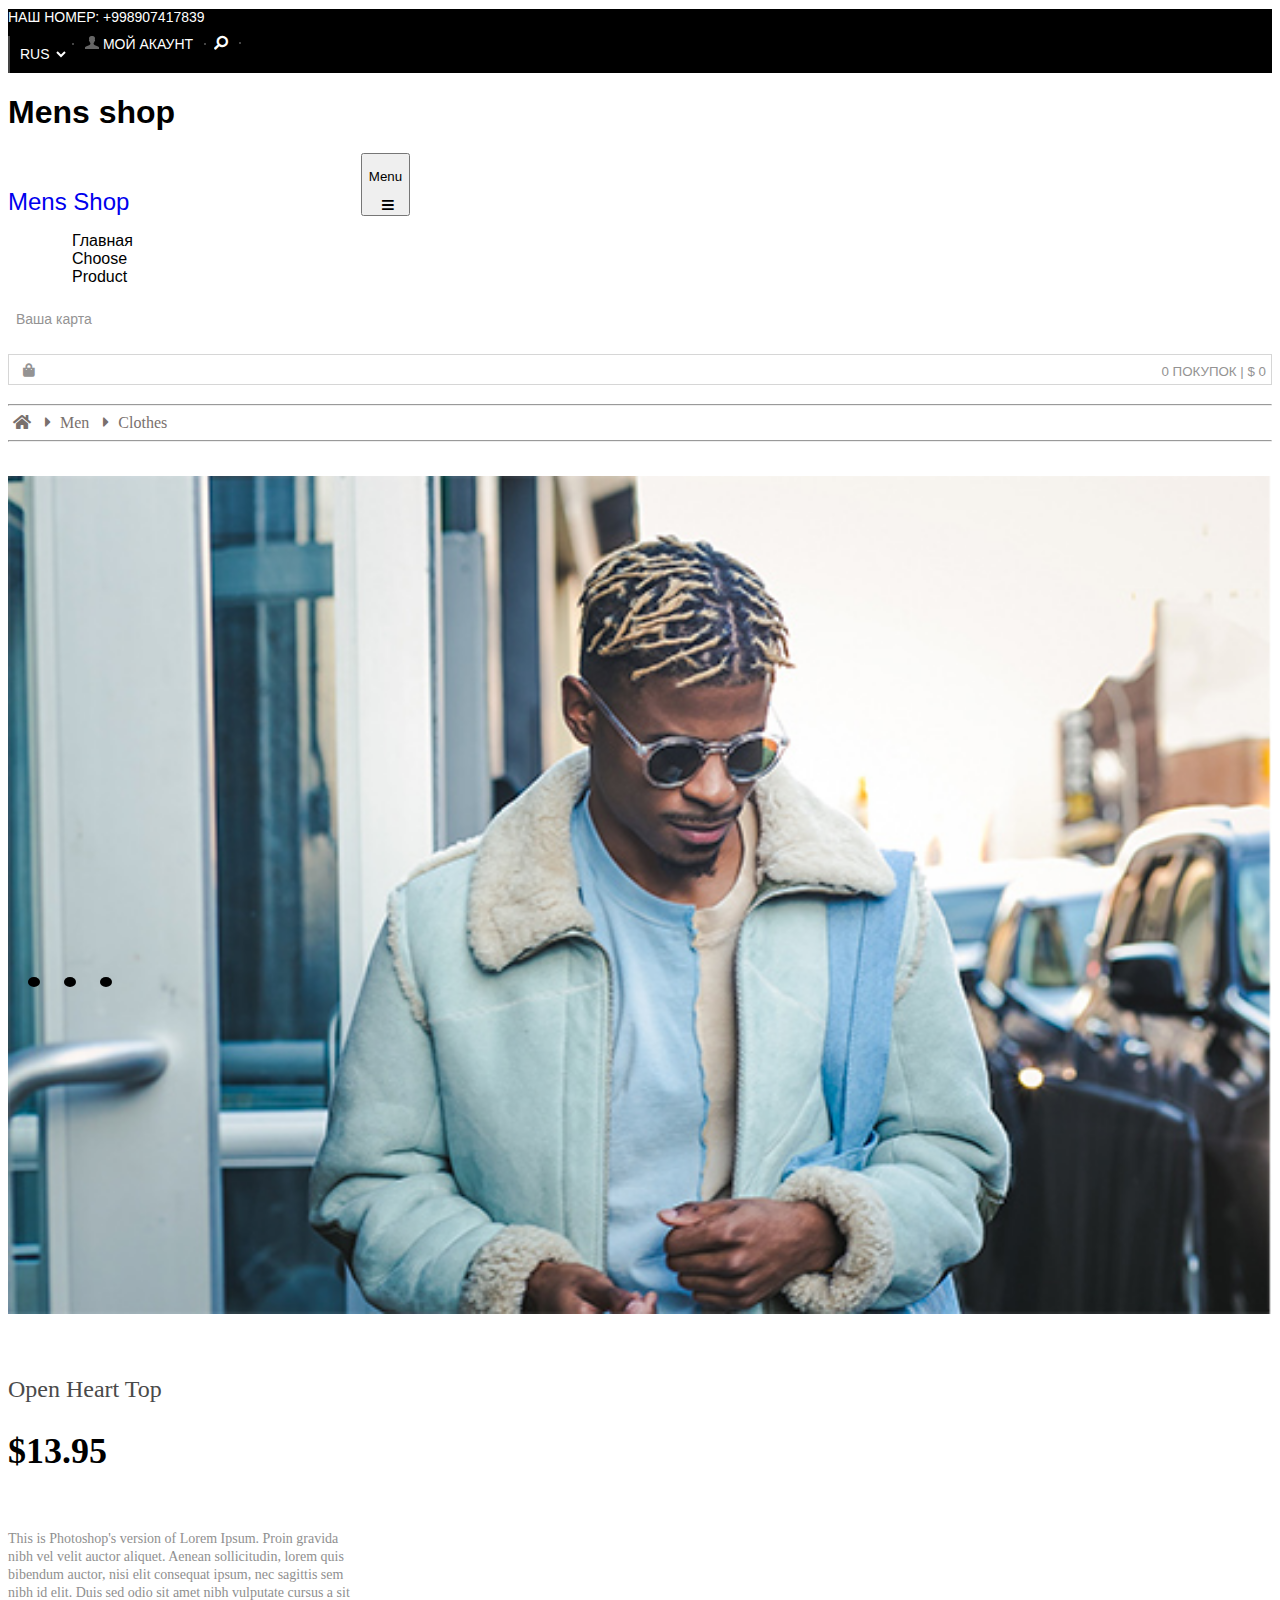
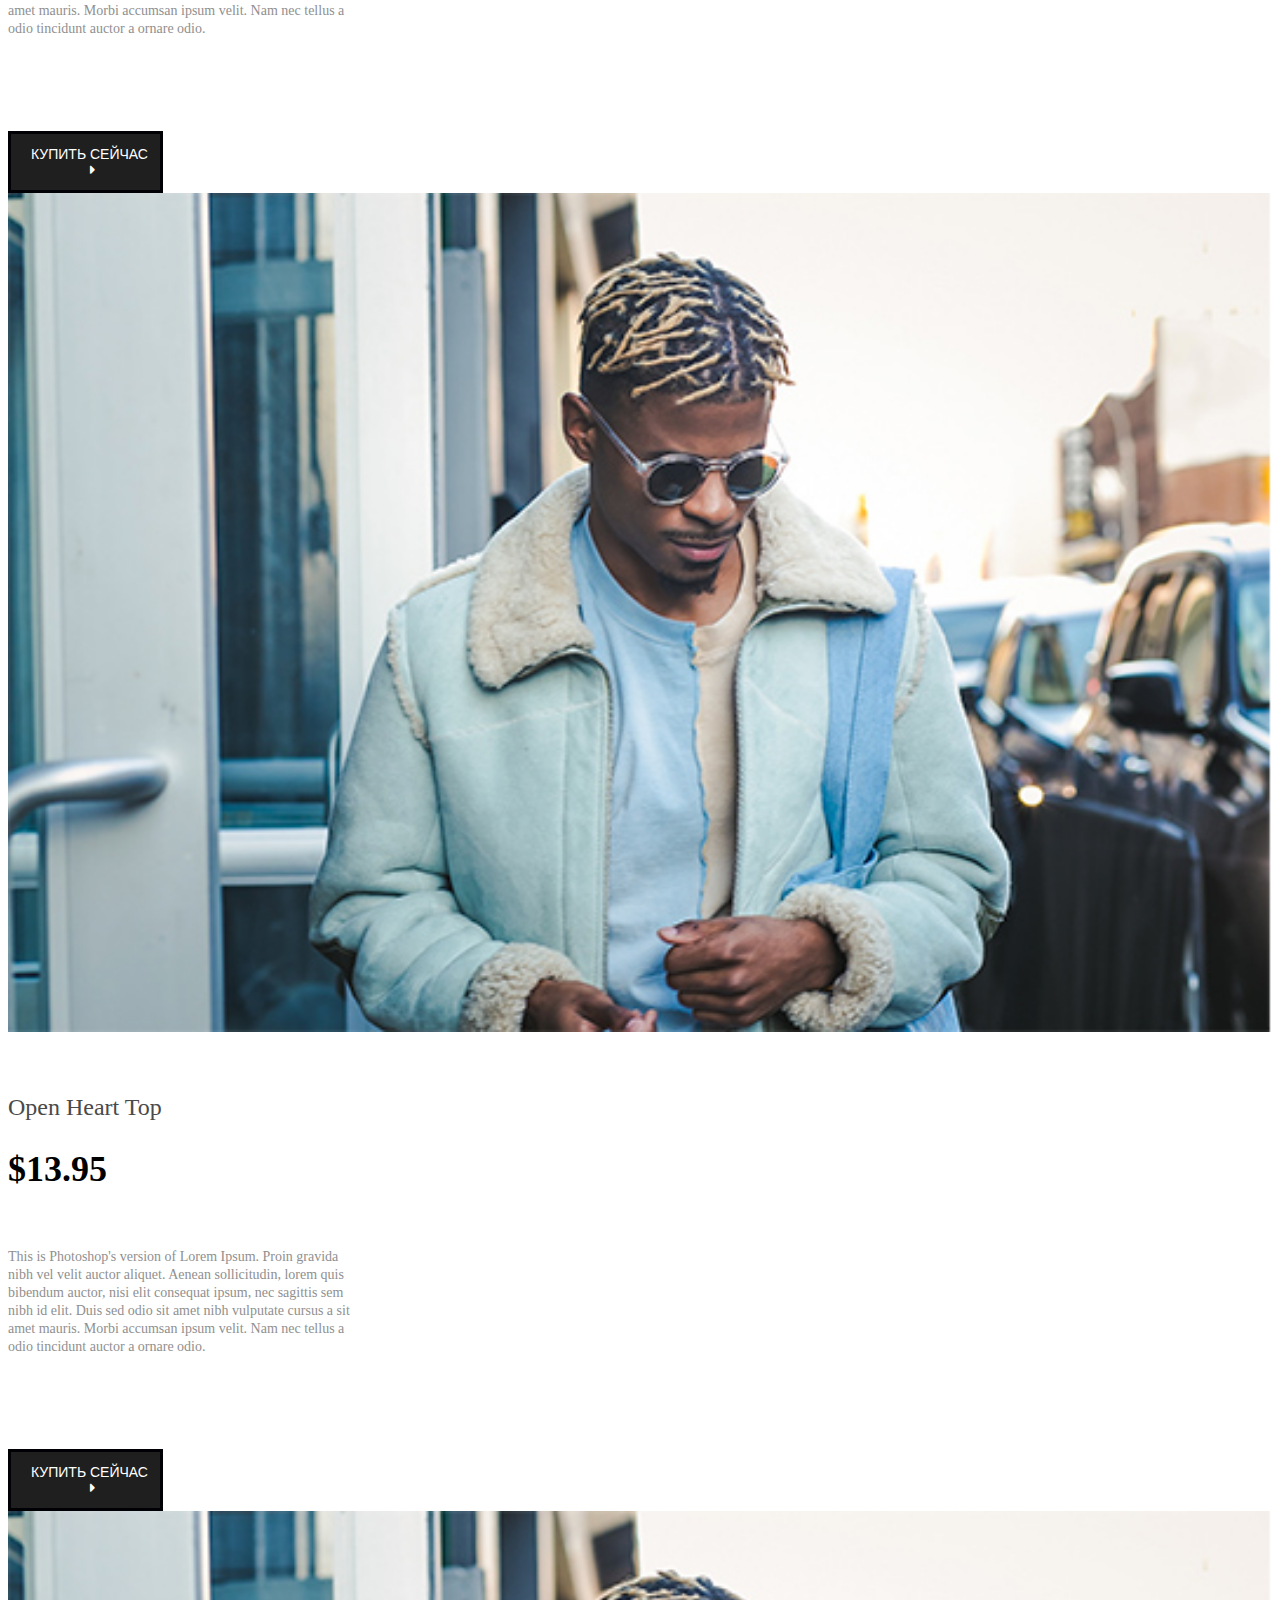
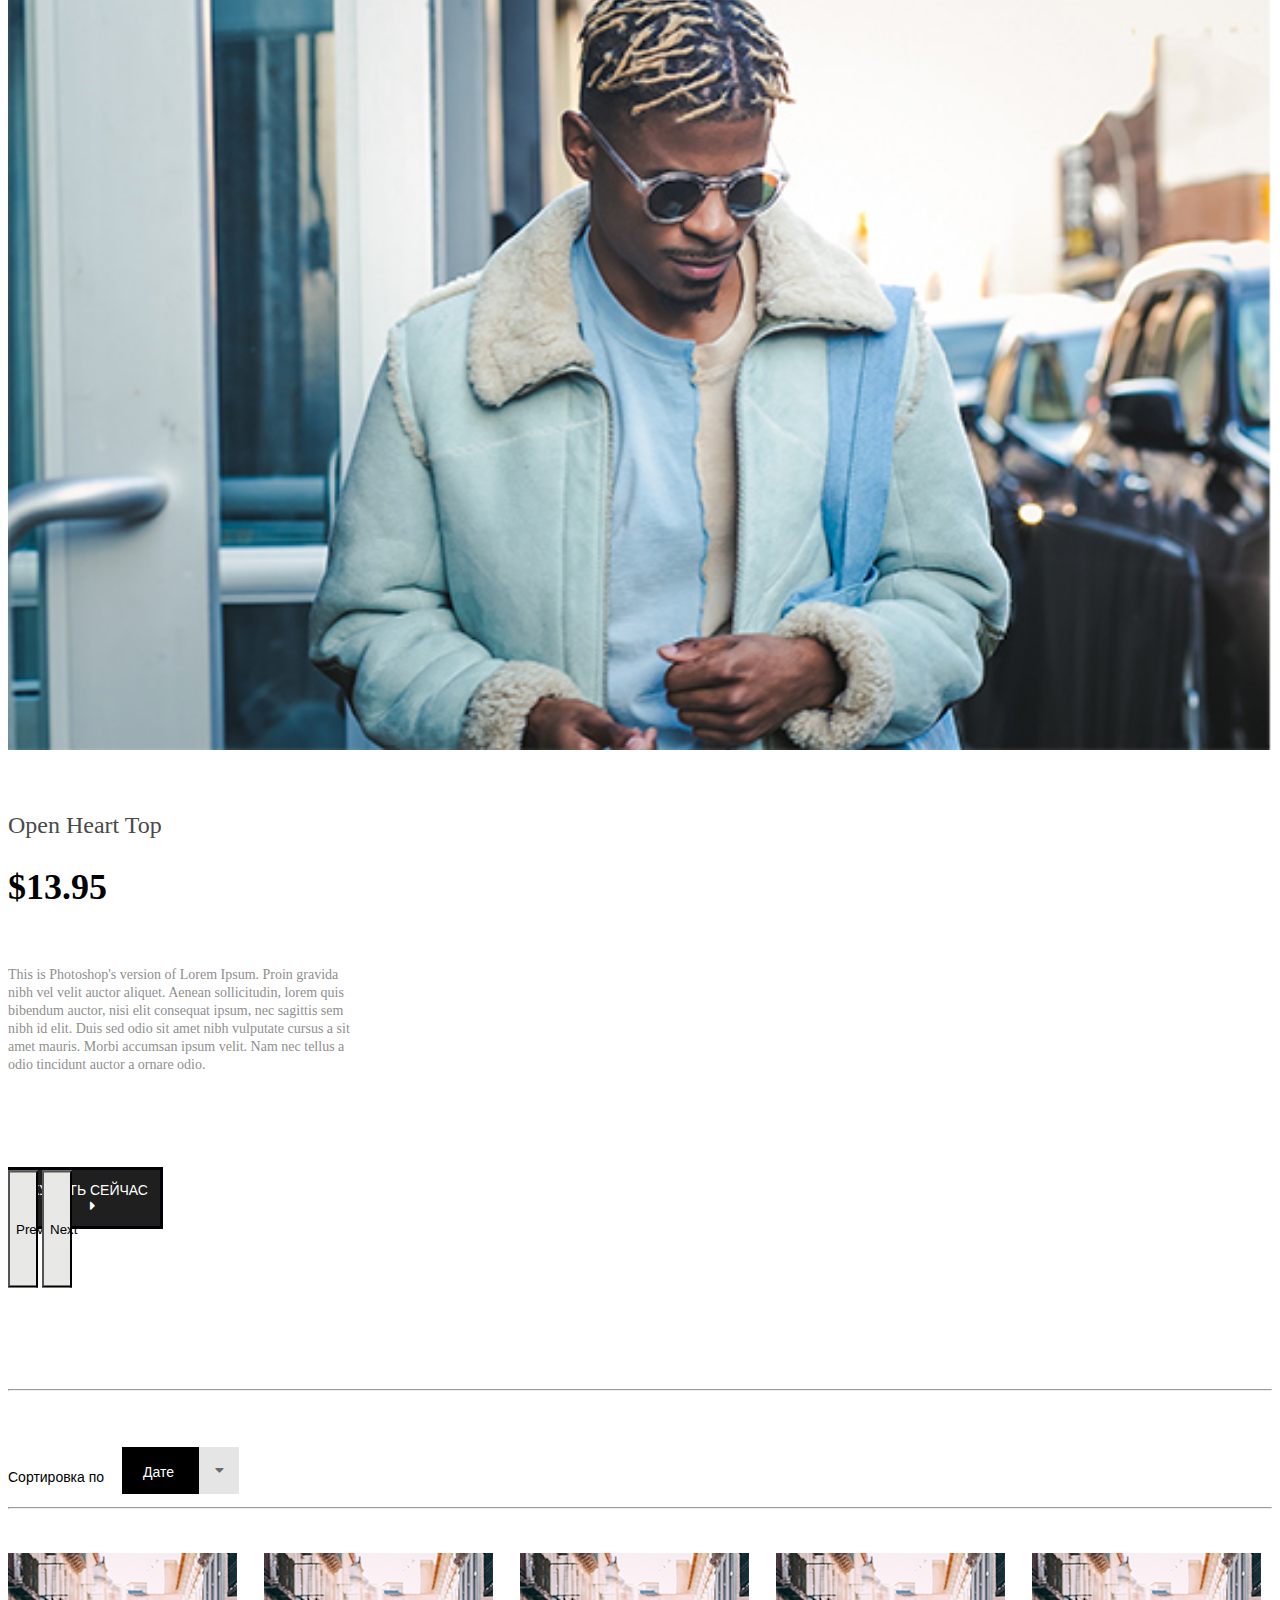
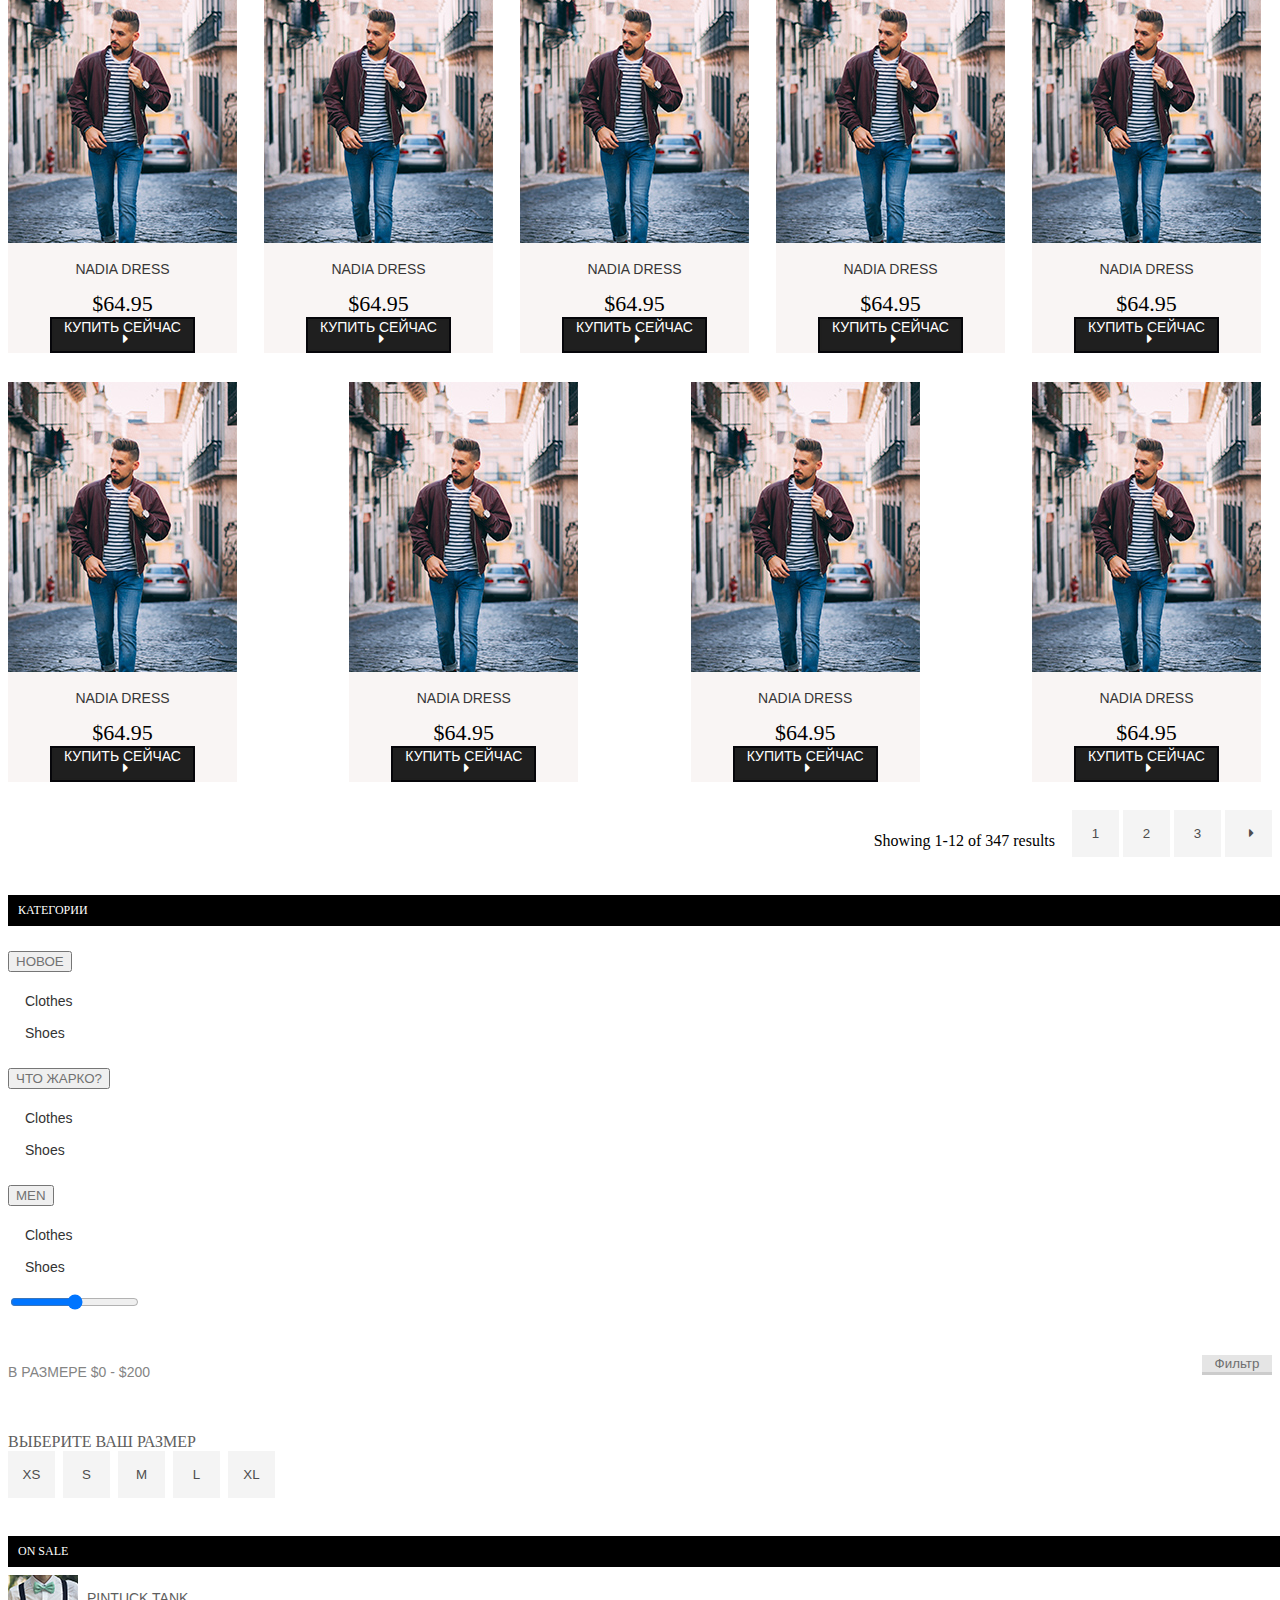
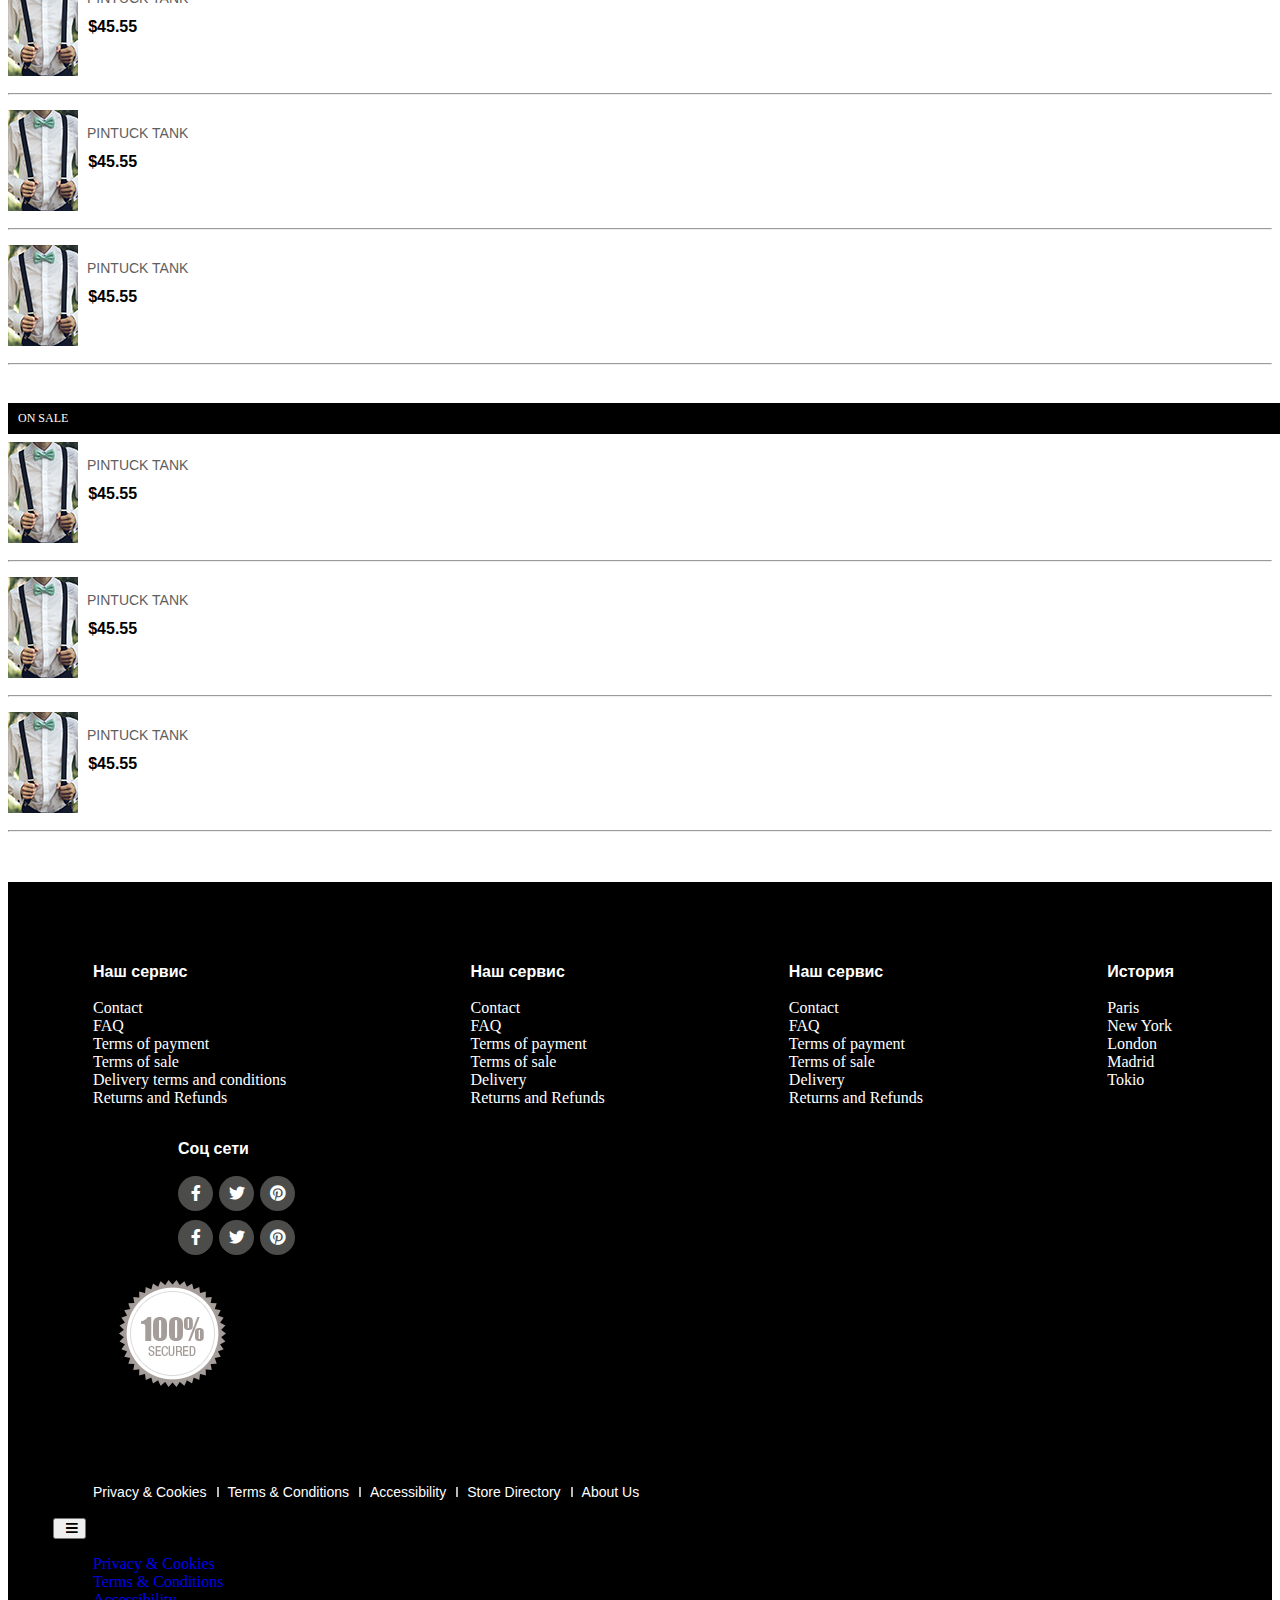
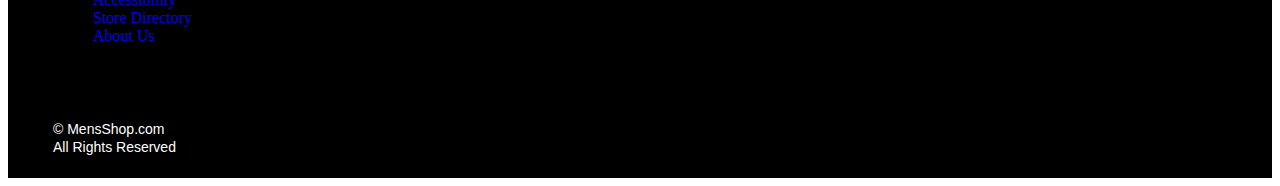
<file: makets/manshop/index/choose.html>
<!DOCTYPE html>
<html lang="en">

<head>
    <meta charset="UTF-8">
    <meta name="viewport" content="width=device-width, initial-scale=1.0">
    <meta http-equiv="X-UA-Compatible" content="ie=edge">
    <link rel="stylesheet" href="./css/all.min.css">
    <link href="https://cdn.jsdelivr.net/npm/bootstrap@5.0.1/dist/css/bootstrap.min.css" rel="stylesheet"
        integrity="sha384-+0n0xVW2eSR5OomGNYDnhzAbDsOXxcvSN1TPprVMTNDbiYZCxYbOOl7+AMvyTG2x" crossorigin="anonymous">
    <link rel="stylesheet" href="./css/style.css">
    <link rel="preconnect" href="https://fonts.gstatic.com">
    <link href="https://fonts.googleapis.com/css2?family=Roboto:ital,wght@0,500;1,700&display=swap" rel="stylesheet">
    <title>Choose</title>
</head>

<body>

    <!-- =========header start -->
    <header>
        <div class="number_info">
            <div class="container">
                <div class="row justify-content-between ">
                    <div class="col-md-auto top_bg d-flex justify-content-center p-md-0">
                        <div class="number">
                            <a href=""> наш номер: +998907417839</a>
                        </div>
                    </div>
                    <div class="col-md-auto d-flex
                    justify-content-center">
                        <div class="left_account">
                            <div class="lang">
                                <select name="" id="">
                                    <option value="RUS">RUS</option>
                                    <option value="UZB">UZB</option>
                                </select>
                            </div>
                            <div class="account">
                                <a href="#!">
                                    <img src="./img/icon.png" alt="png"> мой акаунт</a>
                            </div>
                            <div class="account_icon">
                                <i class="fas fa-search"></i>
                            </div>

                        </div>

                    </div>
                </div>
            </div>
        </div>


        <div class="header_menu">
            <div class="container">
                <div class="row flex-column flex-md-row">
                    <div class="col-12 d-md-none">
                        <h1 class="sec">Mens shop</h1>
                    </div>
                    <div class="col-md-9">
                        <nav class="navbar navbar-expand-lg navbar-light">
                            <div class="container-fluid p-0">
                                <a class="navbar-brand" href="#">Mens Shop</a>
                                <button class="navbar-toggler" type="button" data-bs-toggle="collapse"
                                    data-bs-target="#navbarSupportedContent" aria-controls="navbarSupportedContent"
                                    aria-expanded="false" aria-label="Toggle navigation">
                                    <p class="d-inline d-md-none">Menu</p>
                                    <span><i class="fas fa-bars"></i></span>
                                </button>
                                <div class="collapse navbar-collapse" id="navbarSupportedContent">
                                    <ul class="navbar-nav me-auto mb-2 mb-lg-0">
                                        <li class="nav-item">
                                            <a class="nav-link active" aria-current="page" href="./index.html">Главная</a>
                                        </li>
                                        <li class="nav-item">
                                            <a class="nav-link" href="./choose.html">Choose</a>
                                        </li>
                                        <li class="nav-item">
                                            <a class="nav-link" href="./product.html">Product</a>
                                        </li>
                                        <!-- <li class="nav-item">
                                            <a class="nav-link" href="#">Скидки</a>
                                        </li> -->
                                    </ul>

                                </div>
                            </div>
                        </nav>
                    </div>
                    <div class="col-md-3">
                        <div class="card">
                            <li class="nav-item dropdown">
                                <a class="nav-link dropdown-toggle" href="#" id="navbarDropdown" role="button"
                                    data-bs-toggle="dropdown" aria-expanded="false">
                                    Ваша карта
                                </a>
                                <ul class="dropdown-menu" aria-labelledby="navbarDropdown">
                                </ul>
                            </li>
                            <button>
                                <i class="fas fa-shopping-bag"></i> 0 ПОКУПОК | $ 0
                            </button>
                        </div>
                    </div>
                </div>
            </div>
        </div>
        <div class="clothes">
            <div class="container">
                <div class="row">
                    <div class="col-12">
                        <hr>
                        <a href="#!"><i class="fas fa-home"></i></a>
                        <a href="#!"><i class="fas fa-caret-right"></i></a>
                        <a href="#!">Men</a>
                        <a href="#!"><i class="fas fa-caret-right"></i></a>
                        <a href="#!">Clothes</a>
                        <hr>
                    </div>
                </div>
            </div>

        </div>

        <div class="choose_slider">
            <div class="container">
                <div class="row">
                    <div class="col-12">
                        <div id="carouselExampleIndicators" class="carousel slide" data-bs-ride="carousel">
                            <div class="carousel-indicators">
                                <button type="button" data-bs-target="#carouselExampleIndicators" data-bs-slide-to="0"
                                    class="active" aria-current="true" aria-label="Slide 1"></button>
                                <button type="button" data-bs-target="#carouselExampleIndicators" data-bs-slide-to="1"
                                    aria-label="Slide 2"></button>
                                <button type="button" data-bs-target="#carouselExampleIndicators" data-bs-slide-to="2"
                                    aria-label="Slide 3"></button>
                            </div>
                            <div class="carousel-inner">
                                <div class="carousel-item active">
                                    <div class="container">
                                        <div class="row">
                                            <div class="col-sm-7">
                                                <div class="choose_left">
                                                    <img src="./img/choose.jpg" alt="jpg">
                                                </div>

                                            </div>
                                            <div class="col-sm-5">
                                                <div class="choose_info">
                                                    <h2>Open Heart Top</h2>
                                                    <span>$13.95</span>
                                                    <p>This is Photoshop's version of Lorem Ipsum. Proin gravida nibh
                                                        vel velit auctor aliquet. Aenean sollicitudin, lorem quis
                                                        bibendum auctor, nisi elit consequat ipsum, nec sagittis sem
                                                        nibh id elit. Duis sed odio sit amet nibh vulputate cursus a sit
                                                        amet mauris. Morbi accumsan ipsum velit. Nam nec tellus a odio
                                                        tincidunt auctor a ornare odio. </p>
                                                    <button>Купить сейчас <i class="fas fa-caret-right"></i></button>
                                                </div>
                                            </div>
                                        </div>
                                    </div>


                                </div>
                                <div class="carousel-item">
                                    <div class="container">
                                        <div class="row">
                                            <div class="col-sm-7">
                                                <div class="choose_left">
                                                    <img src="./img/choose.jpg" alt="jpg">
                                                </div>

                                            </div>
                                            <div class="col-sm-5">
                                                <div class="choose_info">
                                                    <h2>Open Heart Top</h2>
                                                    <span>$13.95</span>
                                                    <p>This is Photoshop's version of Lorem Ipsum. Proin gravida nibh
                                                        vel velit auctor aliquet. Aenean sollicitudin, lorem quis
                                                        bibendum auctor, nisi elit consequat ipsum, nec sagittis sem
                                                        nibh id elit. Duis sed odio sit amet nibh vulputate cursus a sit
                                                        amet mauris. Morbi accumsan ipsum velit. Nam nec tellus a odio
                                                        tincidunt auctor a ornare odio. </p>
                                                    <button>Купить сейчас <i class="fas fa-caret-right"></i></button>
                                                </div>
                                            </div>
                                        </div>
                                    </div>


                                </div>
                                <div class="carousel-item">
                                    <div class="container">
                                        <div class="row">
                                            <div class="col-sm-7">
                                                <div class="choose_left">
                                                    <img src="./img/choose.jpg" alt="jpg">
                                                </div>

                                            </div>
                                            <div class="col-sm-5">
                                                <div class="choose_info">
                                                    <h2>Open Heart Top</h2>
                                                    <span>$13.95</span>
                                                    <p>This is Photoshop's version of Lorem Ipsum. Proin gravida nibh
                                                        vel velit auctor aliquet. Aenean sollicitudin, lorem quis
                                                        bibendum auctor, nisi elit consequat ipsum, nec sagittis sem
                                                        nibh id elit. Duis sed odio sit amet nibh vulputate cursus a sit
                                                        amet mauris. Morbi accumsan ipsum velit. Nam nec tellus a odio
                                                        tincidunt auctor a ornare odio. </p>
                                                    <button>Купить сейчас <i class="fas fa-caret-right"></i></button>
                                                </div>
                                            </div>
                                        </div>
                                    </div>


                                </div>

                            </div>
                            <button class="carousel-control-prev" type="button"
                                data-bs-target="#carouselExampleIndicators" data-bs-slide="prev">
                                <span class="carousel-control-prev-icon" aria-hidden="true"></span>
                                <span class="visually-hidden">Previous</span>
                            </button>
                            <button class="carousel-control-next" type="button"
                                data-bs-target="#carouselExampleIndicators" data-bs-slide="next">
                                <span class="carousel-control-next-icon" aria-hidden="true"></span>
                                <span class="visually-hidden">Next</span>
                            </button>
                        </div>
                        <hr>
                    </div>
                </div>
            </div>
        </div>
    </header>


    <!-- ============================section buy start -->
    <section class="buy">
        <div class="container d-md-flex">
            <div class="col-md-9">
                <div class="row justify-content-between">
                    <div class="col-auto">
                        <div class="sorting">
                            <p>Сортировка по </p>
                            <button>Дате <i class="fas fa-caret-down"></i></button>
                        </div>
                    </div>

                    <hr>
                    <div class="buy_item">
                        <div class="col-sm-4">
                            <div class="buy_now">
                                <div class="buy_now_img">
                                    <img src="./img/choose-buy.jpg" alt="jpg">
                                </div>
                                <div class="buy_now_info">
                                    <h3>NADIA DRESS</h3>
                                    <span>$64.95</span>
                                    <button>Купить сейчас <i class="fas fa-caret-right"></i></button>
                                </div>
                            </div>
                        </div>
                        <div class="col-sm-4">
                            <div class="buy_now">
                                <div class="buy_now_img">
                                    <img src="./img/choose-buy.jpg" alt="jpg">
                                </div>
                                <div class="buy_now_info">
                                    <h3>NADIA DRESS</h3>
                                    <span>$64.95</span>
                                    <button>Купить сейчас <i class="fas fa-caret-right"></i></button>
                                </div>
                            </div>
                        </div>
                        <div class="col-sm-4 ">
                            <div class="buy_now">
                                <div class="buy_now_img">
                                    <img src="./img/choose-buy.jpg" alt="jpg">
                                </div>
                                <div class="buy_now_info">
                                    <h3>NADIA DRESS</h3>
                                    <span>$64.95</span>
                                    <button>Купить сейчас <i class="fas fa-caret-right"></i></button>
                                </div>
                            </div>
                        </div>
                        <div class="col-sm-4 d-none d-sm-block">
                            <div class="buy_now">
                                <div class="buy_now_img">
                                    <img src="./img/choose-buy.jpg" alt="jpg">
                                </div>
                                <div class="buy_now_info">
                                    <h3>NADIA DRESS</h3>
                                    <span>$64.95</span>
                                    <button>Купить сейчас <i class="fas fa-caret-right"></i></button>
                                </div>
                            </div>
                        </div>
                        <div class="col-sm-4 d-none d-sm-block">
                            <div class="buy_now">
                                <div class="buy_now_img">
                                    <img src="./img/choose-buy.jpg" alt="jpg">
                                </div>
                                <div class="buy_now_info">
                                    <h3>NADIA DRESS</h3>
                                    <span>$64.95</span>
                                    <button>Купить сейчас <i class="fas fa-caret-right"></i></button>
                                </div>
                            </div>
                        </div>
                        <div class="col-4 d-none d-sm-block">
                            <div class="buy_now">
                                <div class="buy_now_img">
                                    <img src="./img/choose-buy.jpg" alt="jpg">
                                </div>
                                <div class="buy_now_info">
                                    <h3>NADIA DRESS</h3>
                                    <span>$64.95</span>
                                    <button>Купить сейчас <i class="fas fa-caret-right"></i></button>
                                </div>
                            </div>
                        </div>
                        <div class="col-4 d-none d-sm-block">
                            <div class="buy_now">
                                <div class="buy_now_img">
                                    <img src="./img/choose-buy.jpg" alt="jpg">
                                </div>
                                <div class="buy_now_info">
                                    <h3>NADIA DRESS</h3>
                                    <span>$64.95</span>
                                    <button>Купить сейчас <i class="fas fa-caret-right"></i></button>
                                </div>
                            </div>
                        </div>
                        <div class="col-4 d-none d-sm-block">
                            <div class="buy_now">
                                <div class="buy_now_img">
                                    <img src="./img/choose-buy.jpg" alt="jpg">
                                </div>
                                <div class="buy_now_info">
                                    <h3>NADIA DRESS</h3>
                                    <span>$64.95</span>
                                    <button>Купить сейчас <i class="fas fa-caret-right"></i></button>
                                </div>
                            </div>
                        </div>
                        <div class="col-4 d-none d-sm-block">
                            <div class="buy_now">
                                <div class="buy_now_img">
                                    <img src="./img/choose-buy.jpg" alt="jpg">
                                </div>
                                <div class="buy_now_info">
                                    <h3>NADIA DRESS</h3>
                                    <span>$64.95</span>
                                    <button>Купить сейчас <i class="fas fa-caret-right"></i></button>
                                </div>
                            </div>
                        </div>
                    </div>
                    <div class="col-12">
                        <div class="showing show2">
                            <p>Showing 1-12 of 347 results</p>
                            <button>1</button>
                            <button>2</button>
                            <button>3</button>
                            <button><i class="fas fa-caret-right"></i></button>
                        </div>
                    </div>
                </div>
            </div>
            <div class="col-md-3">
                <div class="katigory">
                    <h1>категории</h1>
                    <div class="kat_accordion">
                        <div class="accordion accordion-flush" id="accordionFlushExample">
                            <div class="accordion-item">
                                <h2 class="accordion-header" id="flush-headingOne">
                                    <button class="accordion-button collapsed" type="button" data-bs-toggle="collapse"
                                        data-bs-target="#flush-collapseOne" aria-expanded="false"
                                        aria-controls="flush-collapseOne">
                                        Новое
                                    </button>
                                </h2>
                                <div id="flush-collapseOne" class="accordion-collapse collapse"
                                    aria-labelledby="flush-headingOne" data-bs-parent="#accordionFlushExample">
                                    <div class="accordion-body">
                                        <ul>
                                            <li><a href="#!">Clothes</a></li>
                                            <li><a href="#!">Shoes</a></li>
                                        </ul>
                                    </div>
                                </div>
                            </div>
                            <div class="accordion-item">
                                <h2 class="accordion-header" id="flush-headingTwo">
                                    <button class="accordion-button collapsed" type="button" data-bs-toggle="collapse"
                                        data-bs-target="#flush-collapseTwo" aria-expanded="false"
                                        aria-controls="flush-collapseTwo">
                                        что жарко?
                                    </button>
                                </h2>
                                <div id="flush-collapseTwo" class="accordion-collapse collapse"
                                    aria-labelledby="flush-headingTwo" data-bs-parent="#accordionFlushExample">
                                    <div class="accordion-body">
                                        <ul>
                                            <li><a href="#!">Clothes</a></li>
                                            <li><a href="#!">Shoes</a></li>
                                        </ul>
                                    </div>
                                </div>
                            </div>
                            <div class="accordion-item">
                                <h2 class="accordion-header" id="flush-headingThree">
                                    <button class="accordion-button collapsed" type="button" data-bs-toggle="collapse"
                                        data-bs-target="#flush-collapseThree" aria-expanded="false"
                                        aria-controls="flush-collapseThree">
                                        MEN
                                    </button>
                                </h2>
                                <div id="flush-collapseThree" class="accordion-collapse collapse"
                                    aria-labelledby="flush-headingThree" data-bs-parent="#accordionFlushExample">
                                    <div class="accordion-body">
                                        <ul>
                                            <li><a href="#!">Clothes</a></li>
                                            <li><a href="#!">Shoes</a></li>
                                        </ul>
                                    </div>
                                </div>
                            </div>
                        </div>
                        <input type="range">
                        <div class="filtr">
                            <p>в размере $0 - $200</p>
                            <button>Фильтр</button>
                        </div>
                        <div class="showing">
                            <p>Выберите Ваш размер</p>
                            <div class="show_btn">
                             <button>XS</button>
                            <button>S</button>
                            <button>M</button>
                            <button>L</button>
                            <button>XL</button>   
                            </div>
                            
                        </div>




                    </div>
                </div>
                <div class="sale">
                    <h1>on sale</h1>
                    <div class="sale_box">
                        <div class="box_img">
                            <img src="./img/choose-img.jpg" alt="jpg">
                        </div>
                        <div class="box_info">
                            <p>PINTUCK TANK</p>
                            <span>$45.55</span>
                        </div>
                    </div>
                    <hr>
                    <div class="sale_box">
                        <div class="box_img">
                            <img src="./img/choose-img.jpg" alt="jpg">
                        </div>
                        <div class="box_info">
                            <p>PINTUCK TANK</p>
                            <span>$45.55</span>
                        </div>
                    </div>
                    <hr>
                    <div class="sale_box">
                        <div class="box_img">
                            <img src="./img/choose-img.jpg" alt="jpg">
                        </div>
                        <div class="box_info">
                            <p>PINTUCK TANK</p>
                            <span>$45.55</span>
                        </div>
                    </div>
                    <hr>
                </div>
                <div class="sale">
                    <h1>on sale</h1>
                    <div class="sale_box">
                        <div class="box_img">
                            <img src="./img/choose-img.jpg" alt="jpg">
                        </div>
                        <div class="box_info">
                            <p>PINTUCK TANK</p>
                            <span>$45.55</span>
                        </div>
                    </div>
                    <hr>
                    <div class="sale_box">
                        <div class="box_img">
                            <img src="./img/choose-img.jpg" alt="jpg">
                        </div>
                        <div class="box_info">
                            <p>PINTUCK TANK</p>
                            <span>$45.55</span>
                        </div>
                    </div>
                    <hr>
                    <div class="sale_box">
                        <div class="box_img">
                            <img src="./img/choose-img.jpg" alt="jpg">
                        </div>
                        <div class="box_info">
                            <p>PINTUCK TANK</p>
                            <span>$45.55</span>
                        </div>
                    </div>
                    <hr>
                </div>
            </div>
        </div>
    </section>

    <!-- =================footer start -->
    <footer>
        <div class="container first">
            <div class="row justify-content-between">
                <div class="col-7">
                    <div class="footer_menu">
                        <ul class="menu_ul">
                            <li class="menu_li">
                                <a href="#!">Наш сервис</a>
                            </li>
                            <li class="menu_li">
                                <a href="#!">Contact</a>
                            </li>
                            <li class="menu_li">
                                <a href="#!">FAQ</a>
                            </li>
                            <li class="menu_li">
                                <a href="#!">Terms of payment</a>
                            </li>
                            <li class="menu_li">
                                <a href="#!"> Terms of sale </a>
                            </li>
                            <li class="menu_li">
                                <a href="#!">Delivery terms and conditions</a>
                            </li>
                            <li class="menu_li">
                                <a href="#!">Returns and Refunds</a>
                            </li>
                        </ul>
                        <ul class="menu_ul">
                            <li class="menu_li">
                                <a href="#!">Наш сервис</a>
                            </li>
                            <li class="menu_li">
                                <a href="#!">Contact</a>
                            </li>
                            <li class="menu_li">
                                <a href="#!">FAQ</a>
                            </li>
                            <li class="menu_li">
                                <a href="#!">Terms of payment</a>
                            </li>
                            <li class="menu_li">
                                <a href="#!"> Terms of sale </a>
                            </li>
                            <li class="menu_li">
                                <a href="#!">Delivery </a>
                            </li>
                            <li class="menu_li">
                                <a href="#!">Returns and Refunds</a>
                            </li>
                        </ul>
                        <ul class="menu_ul">
                            <li class="menu_li">
                                <a href="#!">Наш сервис</a>
                            </li>
                            <li class="menu_li">
                                <a href="#!">Contact</a>
                            </li>
                            <li class="menu_li">
                                <a href="#!">FAQ</a>
                            </li>
                            <li class="menu_li">
                                <a href="#!">Terms of payment</a>
                            </li>
                            <li class="menu_li">
                                <a href="#!"> Terms of sale </a>
                            </li>
                            <li class="menu_li">
                                <a href="#!">Delivery </a>
                            </li>
                            <li class="menu_li">
                                <a href="#!">Returns and Refunds</a>
                            </li>
                        </ul>
                        <ul class="menu_ul">
                            <li class="menu_li">
                                <a href="#!">История</a>
                            </li>
                            <li class="menu_li">
                                <a href="#!">Paris</a>
                            </li>
                            <li class="menu_li">
                                <a href="#!">New York</a>
                            </li>
                            <li class="menu_li">
                                <a href="#!">London</a>
                            </li>
                            <li class="menu_li">
                                <a href="#!"> Madrid </a>
                            </li>
                            <li class="menu_li">
                                <a href="#!">Tokio</a>
                            </li>
                        </ul>
                    </div>
                </div>
                <div class="col-2">
                    <div class="net_menu">
                        <p>Соц сети</p>
                        <ul class="menu_ul_icon">

                            <li class="menu_li">
                                <a href="#!">
                                    <i class="fab fa-facebook-f"></i>
                                </a>
                            </li>
                            <li class="menu_li">
                                <a href="#!">
                                    <i class="fab fa-twitter"></i>
                                </a>
                            </li>
                            <li class="menu_li">
                                <a href="#!">
                                    <i class="fab fa-pinterest"></i>
                                </a>
                            </li>
                            <li class="menu_li">
                                <a href="#!">
                                    <i class="fab fa-facebook-f"></i>
                                </a>
                            </li>
                            <li class="menu_li">
                                <a href="#!">
                                    <i class="fab fa-twitter"></i>
                                </a>
                            </li>
                            <li class="menu_li">
                                <a href="#!">
                                    <i class="fab fa-pinterest"></i>
                                </a>
                            </li>

                        </ul>
                    </div>
                </div>
                <div class="col-2">
                    <div class="img_box">
                        <a class="sale_images" href="#!">
                            <img src="./img/index-02.png" alt="png">
                        </a>
                    </div>
                </div>


            </div>
        </div>
        <div class="container">
            <div class="row justify-content-between">
                <div class="col-md-8 col-lg-10 col-sm-6">
                    <ul class="menu d-sm-none d-md-flex">
                        <li class="Cook">
                            <a href="#!">Privacy & Cookies</a>
                        </li>
                        <li class="Cook">
                            <a href="#!">Terms & Conditions</a>
                        </li>
                        <li class="Cook">
                            <a href="#!"> Accessibility</a>
                        </li>
                        <li class="Cook">
                            <a href="#!">Store Directory </a>
                        </li>
                        <li class="Cook">
                            <a href="#!">About Us</a>
                        </li>
                    </ul>
                    <div class="menu2 d-md-none">
                        <button class="navbar-toggler" type="button" data-bs-toggle="collapse"
                            data-bs-target="#navbarSupportedContent1" aria-controls="navbarSupportedContent1"
                            aria-expanded="false" aria-label="Toggle navigation">
                            <span><i class="fas fa-bars"></i></span>
                        </button>
                        <div class="collapse navbar-collapse" id="navbarSupportedContent1">
                            <ul class="navbar-nav me-auto mb-2 mb-lg-0">
                                <li class="nav-item">
                                    <a class="nav-link active" aria-current="page" href="#">Privacy & Cookies</a>
                                </li>
                                <li class="nav-item">
                                    <a class="nav-link" href="#">Terms & Conditions</a>
                                </li>
                                <li class="nav-item">
                                    <a class="nav-link" href="#">Accessibility</a>
                                </li>
                                <li class="nav-item">
                                    <a class="nav-link" href="#">Store Directory</a>
                                </li>
                                <li class="nav-item">
                                    <a class="nav-link" href="#">About Us</a>
                                </li>
                            </ul>
                        </div>
                    </div>
                </div>
                <div class="col-md-auto col-lg-2 col-sm-6">
                    <p class="mensshop">© MensShop.com All Rights Reserved</p>
                </div>

            </div>
        </div>
    </footer>




    <script src="https://cdn.jsdelivr.net/npm/bootstrap@5.0.1/dist/js/bootstrap.bundle.min.js"
        integrity="sha384-gtEjrD/SeCtmISkJkNUaaKMoLD0//ElJ19smozuHV6z3Iehds+3Ulb9Bn9Plx0x4" crossorigin="anonymous">
        </script>
</body>

</html>
</file>
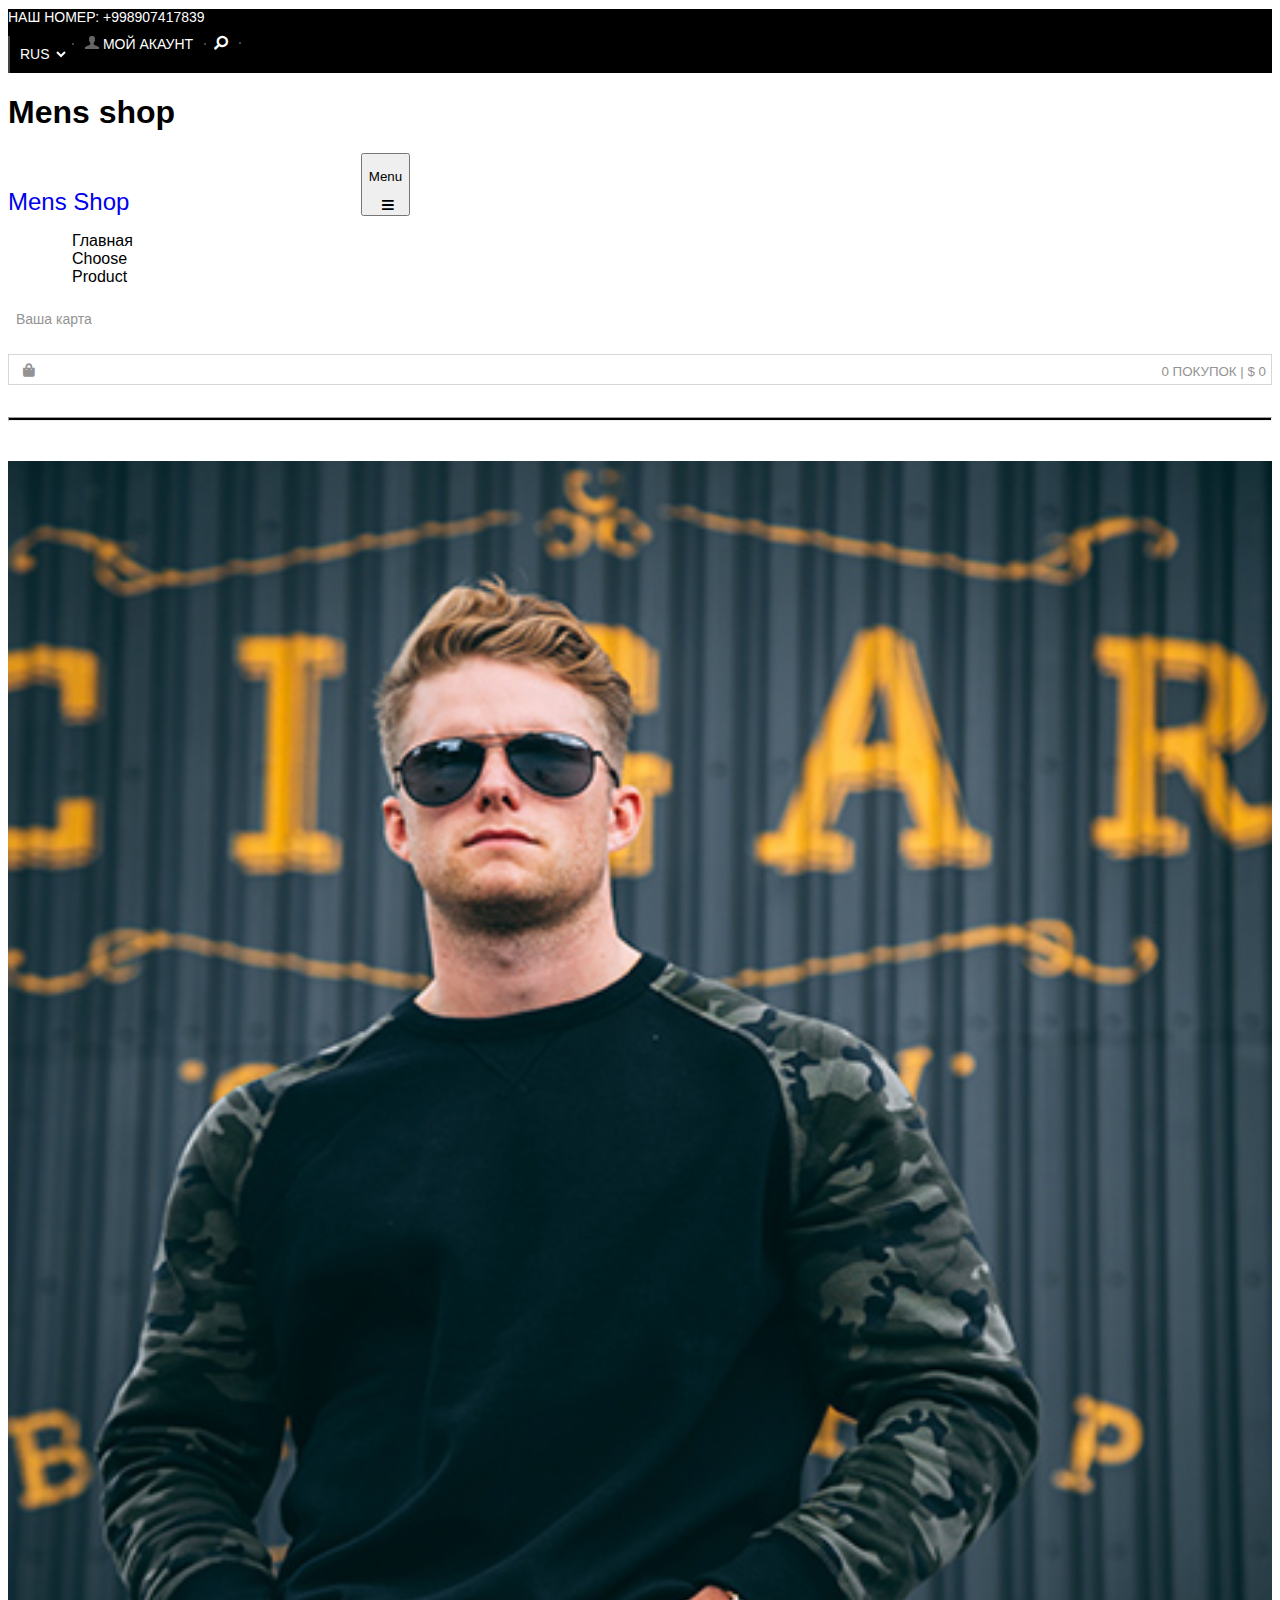
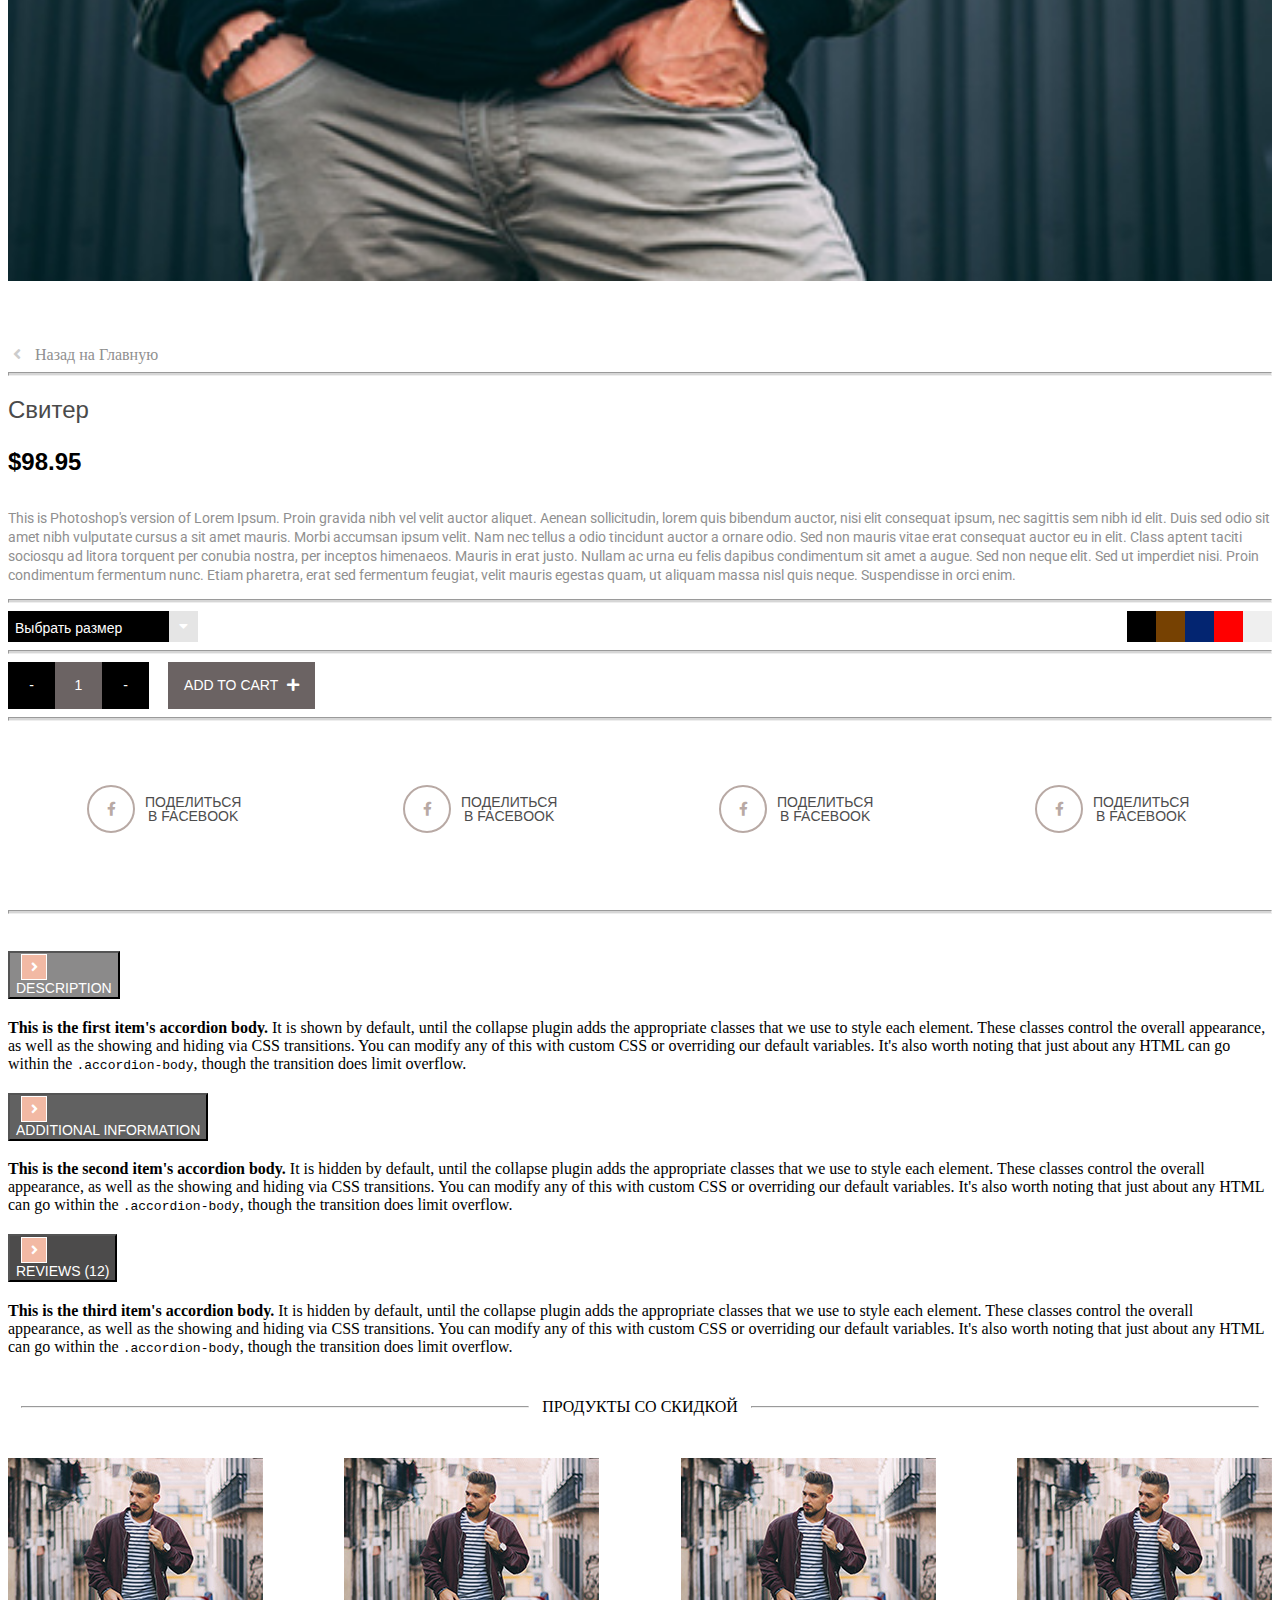
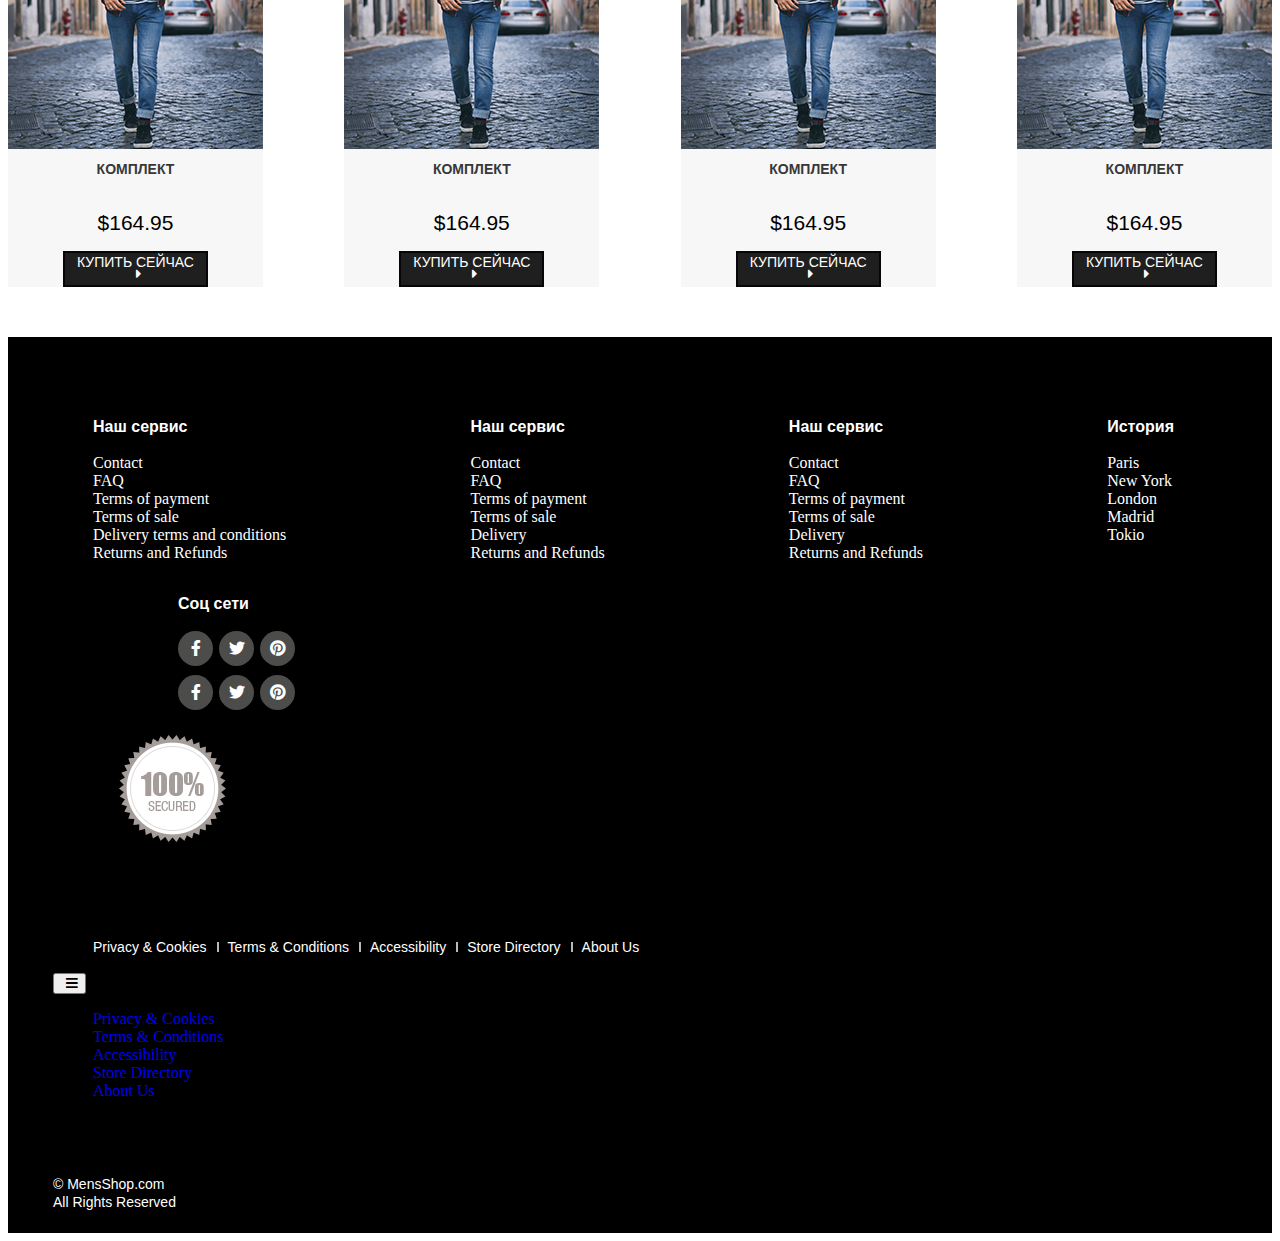
<file: makets/manshop/index/product.html>
<!DOCTYPE html>
<html lang="en">

<head>
    <meta charset="UTF-8">
    <meta name="viewport" content="width=device-width, initial-scale=1.0">
    <meta http-equiv="X-UA-Compatible" content="ie=edge">
    <link rel="stylesheet" href="./css/all.min.css">
    <link href="https://cdn.jsdelivr.net/npm/bootstrap@5.0.1/dist/css/bootstrap.min.css" rel="stylesheet"
        integrity="sha384-+0n0xVW2eSR5OomGNYDnhzAbDsOXxcvSN1TPprVMTNDbiYZCxYbOOl7+AMvyTG2x" crossorigin="anonymous">
    <link rel="preconnect" href="https://fonts.googleapis.com">
    <link rel="preconnect" href="https://fonts.gstatic.com" crossorigin>
    <link href="https://fonts.googleapis.com/css2?family=Roboto:wght@500&display=swap" rel="stylesheet">
    <link rel="stylesheet" href="./css/style.css">
    <link rel="preconnect" href="https://fonts.gstatic.com">
    <link href="https://fonts.googleapis.com/css2?family=Roboto:ital,wght@0,500;1,700&display=swap" rel="stylesheet">
    <title>Product</title>
</head>

<body>

    <!-- =========header start -->
    <header>
        <div class="number_info">
            <div class="container">
                <div class="row justify-content-between ">
                    <div class="col-md-auto top_bg d-flex justify-content-center p-md-0">
                        <div class="number">
                            <a href=""> наш номер: +998907417839</a>
                        </div>
                    </div>
                    <div class="col-md-auto d-flex
                    justify-content-center">
                        <div class="left_account">
                            <div class="lang">
                                <select name="" id="">
                                    <option value="RUS">RUS</option>
                                    <option value="UZB">UZB</option>
                                </select>
                            </div>
                            <div class="account">
                                <a href="#!">
                                    <img src="./img/icon.png" alt="png"> мой акаунт</a>
                            </div>
                            <div class="account_icon">
                                <i class="fas fa-search"></i>
                            </div>

                        </div>

                    </div>
                </div>
            </div>
        </div>


        <div class="header_menu">
            <div class="container">
                <div class="row flex-column flex-md-row">
                    <div class="col-12 d-md-none">
                        <h1 class="sec">Mens shop</h1>
                    </div>
                    <div class="col-md-9">
                        <nav class="navbar navbar-expand-lg navbar-light">
                            <div class="container-fluid p-0">
                                <a class="navbar-brand" href="#">Mens Shop</a>
                                <button class="navbar-toggler" type="button" data-bs-toggle="collapse"
                                    data-bs-target="#navbarSupportedContent" aria-controls="navbarSupportedContent"
                                    aria-expanded="false" aria-label="Toggle navigation">
                                    <p class="d-inline d-md-none">Menu</p>
                                    <span><i class="fas fa-bars"></i></span>
                                </button>
                                <div class="collapse navbar-collapse" id="navbarSupportedContent">
                                    <ul class="navbar-nav me-auto mb-2 mb-lg-0">
                                        <li class="nav-item">
                                            <a class="nav-link active" aria-current="page" href="./index.html">Главная</a>
                                        </li>
                                        <li class="nav-item">
                                            <a class="nav-link" href="./choose.html">Choose</a>
                                        </li>
                                        <li class="nav-item">
                                            <a class="nav-link" href="./product.html">Product</a>
                                        </li>
                                        <!-- <li class="nav-item">
                                            <a class="nav-link" href="#">Скидки</a>
                                        </li> -->
                                    </ul>

                                </div>
                            </div>
                        </nav>
                    </div>
                    <div class="col-md-3">
                        <div class="card">
                            <li class="nav-item dropdown">
                                <a class="nav-link dropdown-toggle" href="#" id="navbarDropdown" role="button"
                                    data-bs-toggle="dropdown" aria-expanded="false">
                                    Ваша карта
                                </a>
                                <ul class="dropdown-menu" aria-labelledby="navbarDropdown">
                                </ul>
                            </li>
                            <button>
                                <i class="fas fa-shopping-bag"></i> 0 ПОКУПОК | $ 0
                            </button>
                        </div>
                    </div>
                </div>
            </div>
        </div>


        <div class="sviter">
            <div class="container">
                <div class="row flex-sm-column flex-md-row">
                    <hr class="sviter_top">
                    <div class="col-md-5">
                        <div class="sviter_img">
                            <img src="./img/product.jpg" alt="jpg">
                        </div>
                    </div>
                    <div class="col-md-7">
                        <div class="sviter_info">
                            <a href="#!"><i class="fas fa-angle-left"></i> Назад на Главную</a>
                            <hr>
                            <h3 class="info_title">Свитер</h3>
                            <span>$98.95</span>
                            <p>This is Photoshop's version of Lorem Ipsum. Proin gravida nibh vel velit auctor aliquet.
                                Aenean sollicitudin, lorem quis bibendum auctor, nisi elit consequat ipsum, nec sagittis
                                sem nibh id elit. Duis sed odio sit amet nibh vulputate cursus a sit amet mauris. Morbi
                                accumsan ipsum velit. Nam nec tellus a odio tincidunt auctor a ornare odio. Sed non
                                mauris vitae erat consequat auctor eu in elit. Class aptent taciti sociosqu ad litora
                                torquent per conubia nostra, per inceptos himenaeos. Mauris in erat justo. Nullam ac
                                urna eu felis dapibus condimentum sit amet a augue. Sed non neque elit. Sed ut imperdiet
                                nisi. Proin condimentum fermentum nunc. Etiam pharetra, erat sed fermentum feugiat,
                                velit mauris egestas quam, ut aliquam massa nisl quis neque. Suspendisse in orci enim.
                            </p>
                            <hr>
                            <div class="sorting">
                                <button class="razmer">Выбрать размер<i class="fas fa-caret-down"></i></button>
                                <div class="sorting_btn">
                                    <button></button>
                                    <button></button>
                                    <button></button>
                                    <button></button>
                                    <button></button>
                                </div>
                            </div>
                            <hr>
                            <div class="korzinka">
                                <div class="kor_btn">
                                    <button>-</button>
                                    <button>1</button>
                                    <button>-</button>
                                </div>
                                <div class="kor_cart">
                                    <button>add to cart <i class="fas fa-plus"></i></button>
                                </div>
                            </div>
                        </div>
                    </div>
                </div>
            </div>
            <div class="container">
                <div class="row">
                    <div class="col-12">
                        <div class="sviter_item">
                            <hr>
                            <div class="sviter_box">
                                <div class="item_icon">
                                    <button>
                                        <i class="fab fa-facebook-f"></i>
                                        Поделиться<br> в FACEBOOK
                                    </button>
                                </div>
                                <div class="item_icon">
                                    <button>
                                        <i class="fab fa-facebook-f"></i>
                                        Поделиться<br> в FACEBOOK
                                    </button>
                                </div>
                                <div class="item_icon">
                                    <button>
                                        <i class="fab fa-facebook-f"></i>
                                        Поделиться<br> в FACEBOOK
                                    </button>
                                </div>
                                <div class="item_icon">
                                    <button>
                                        <i class="fab fa-facebook-f"></i>
                                        Поделиться<br> в FACEBOOK
                                    </button>
                                </div>
                            </div>

                            <hr>
                        </div>
                    </div>
                </div>
            </div>
        </div>



    </header>




    <!-- =================section accardion -->
    <section class="product_accard">
        <div class="container">
            <div class="row">
                <div class="col-12">
                    <div class="accordion" id="accordionExample">
                        <div class="accordion-item1">
                          <h2 class="accordion-header" id="headingOne">
                            <button class="accordion-button" type="button" data-bs-toggle="collapse" data-bs-target="#collapseOne" aria-expanded="true" aria-controls="collapseOne">
                                <i class="fas fa-angle-right"></i>  description
                            </button>
                          </h2>
                          <div id="collapseOne" class="accordion-collapse collapse show" aria-labelledby="headingOne" data-bs-parent="#accordionExample">
                            <div class="accordion-body">
                              <strong>This is the first item's accordion body.</strong> It is shown by default, until the collapse plugin adds the appropriate classes that we use to style each element. These classes control the overall appearance, as well as the showing and hiding via CSS transitions. You can modify any of this with custom CSS or overriding our default variables. It's also worth noting that just about any HTML can go within the <code>.accordion-body</code>, though the transition does limit overflow.
                            </div>
                          </div>
                        </div>
                        <div class="accordion-item1">
                          <h2 class="accordion-header" id="headingTwo">
                            <button class="accordion-button collapsed" type="button" data-bs-toggle="collapse" data-bs-target="#collapseTwo" aria-expanded="false" aria-controls="collapseTwo">
                                <i class="fas fa-angle-right"></i>additional information
                            </button>
                          </h2>
                          <div id="collapseTwo" class="accordion-collapse collapse" aria-labelledby="headingTwo" data-bs-parent="#accordionExample">
                            <div class="accordion-body">
                              <strong>This is the second item's accordion body.</strong> It is hidden by default, until the collapse plugin adds the appropriate classes that we use to style each element. These classes control the overall appearance, as well as the showing and hiding via CSS transitions. You can modify any of this with custom CSS or overriding our default variables. It's also worth noting that just about any HTML can go within the <code>.accordion-body</code>, though the transition does limit overflow.
                            </div>
                          </div>
                        </div>
                        <div class="accordion-item1">
                          <h2 class="accordion-header" id="headingThree">
                            <button class="accordion-button collapsed" type="button" data-bs-toggle="collapse" data-bs-target="#collapseThree" aria-expanded="false" aria-controls="collapseThree">
                                <i class="fas fa-angle-right"></i>reviews (12)
                            </button>
                          </h2>
                          <div id="collapseThree" class="accordion-collapse collapse" aria-labelledby="headingThree" data-bs-parent="#accordionExample">
                            <div class="accordion-body">
                              <strong>This is the third item's accordion body.</strong> It is hidden by default, until the collapse plugin adds the appropriate classes that we use to style each element. These classes control the overall appearance, as well as the showing and hiding via CSS transitions. You can modify any of this with custom CSS or overriding our default variables. It's also worth noting that just about any HTML can go within the <code>.accordion-body</code>, though the transition does limit overflow.
                            </div>
                          </div>
                        </div>
                      </div>
                </div>
            </div>
        </div>
    </section>


    <!-- ====================sale start -->
    <section class="sale">
        <div class="sale_prod">
            <hr>продукты со скидкой<hr>
        </div>
        
        <div class="container">
            <div class="row">
                <div class="col-12">
                    <div class="sale_buy">
                        <div class="buy_box">
                            <div class="box_img">
                                <img src="./img/index-06.jpg" alt="">
                            </div>
                            <div class="box_info">
                                <h3>Комплект</h3>
                                <p>$164.95</p>
                                <button>купить сейчас
                                    <i class="fas fa-caret-right"></i>
                                </button>
                            </div>
                        </div>
                        <div class="buy_box">
                            <div class="box_img">
                                <img src="./img/index-06.jpg" alt="">
                            </div>
                            <div class="box_info">
                                <h3>Комплект</h3>
                                <p>$164.95</p>
                                <button>купить сейчас
                                    <i class="fas fa-caret-right"></i>
                                </button>
                            </div>
                        </div>
                        <div class="buy_box">
                            <div class="box_img">
                                <img src="./img/index-06.jpg" alt="">
                            </div>
                            <div class="box_info">
                                <h3>Комплект</h3>
                                <p>$164.95</p>
                                <button>купить сейчас
                                    <i class="fas fa-caret-right"></i>
                                </button>
                            </div>
                        </div>
                        <div class="buy_box">
                            <div class="box_img">
                                <img src="./img/index-06.jpg" alt="">
                            </div>
                            <div class="box_info">
                                <h3>Комплект</h3>
                                <p>$164.95</p>
                                <button>купить сейчас
                                    <i class="fas fa-caret-right"></i>
                                </button>
                            </div>
                        </div>
                    </div>
                </div>
            </div>
        </div>
    </section>



    <!-- =================footer start -->
    <footer>
        <div class="container first">
            <div class="row justify-content-between">
                <div class="col-7">
                    <div class="footer_menu">
                        <ul class="menu_ul">
                            <li class="menu_li">
                                <a href="#!">Наш сервис</a>
                            </li>
                            <li class="menu_li">
                                <a href="#!">Contact</a>
                            </li>
                            <li class="menu_li">
                                <a href="#!">FAQ</a>
                            </li>
                            <li class="menu_li">
                                <a href="#!">Terms of payment</a>
                            </li>
                            <li class="menu_li">
                                <a href="#!"> Terms of sale </a>
                            </li>
                            <li class="menu_li">
                                <a href="#!">Delivery terms and conditions</a>
                            </li>
                            <li class="menu_li">
                                <a href="#!">Returns and Refunds</a>
                            </li>
                        </ul>
                        <ul class="menu_ul">
                            <li class="menu_li">
                                <a href="#!">Наш сервис</a>
                            </li>
                            <li class="menu_li">
                                <a href="#!">Contact</a>
                            </li>
                            <li class="menu_li">
                                <a href="#!">FAQ</a>
                            </li>
                            <li class="menu_li">
                                <a href="#!">Terms of payment</a>
                            </li>
                            <li class="menu_li">
                                <a href="#!"> Terms of sale </a>
                            </li>
                            <li class="menu_li">
                                <a href="#!">Delivery </a>
                            </li>
                            <li class="menu_li">
                                <a href="#!">Returns and Refunds</a>
                            </li>
                        </ul>
                        <ul class="menu_ul">
                            <li class="menu_li">
                                <a href="#!">Наш сервис</a>
                            </li>
                            <li class="menu_li">
                                <a href="#!">Contact</a>
                            </li>
                            <li class="menu_li">
                                <a href="#!">FAQ</a>
                            </li>
                            <li class="menu_li">
                                <a href="#!">Terms of payment</a>
                            </li>
                            <li class="menu_li">
                                <a href="#!"> Terms of sale </a>
                            </li>
                            <li class="menu_li">
                                <a href="#!">Delivery </a>
                            </li>
                            <li class="menu_li">
                                <a href="#!">Returns and Refunds</a>
                            </li>
                        </ul>
                        <ul class="menu_ul">
                            <li class="menu_li">
                                <a href="#!">История</a>
                            </li>
                            <li class="menu_li">
                                <a href="#!">Paris</a>
                            </li>
                            <li class="menu_li">
                                <a href="#!">New York</a>
                            </li>
                            <li class="menu_li">
                                <a href="#!">London</a>
                            </li>
                            <li class="menu_li">
                                <a href="#!"> Madrid </a>
                            </li>
                            <li class="menu_li">
                                <a href="#!">Tokio</a>
                            </li>
                        </ul>
                    </div>
                </div>
                <div class="col-2">
                    <div class="net_menu">
                        <p>Соц сети</p>
                        <ul class="menu_ul_icon">

                            <li class="menu_li">
                                <a href="#!">
                                    <i class="fab fa-facebook-f"></i>
                                </a>
                            </li>
                            <li class="menu_li">
                                <a href="#!">
                                    <i class="fab fa-twitter"></i>
                                </a>
                            </li>
                            <li class="menu_li">
                                <a href="#!">
                                    <i class="fab fa-pinterest"></i>
                                </a>
                            </li>
                            <li class="menu_li">
                                <a href="#!">
                                    <i class="fab fa-facebook-f"></i>
                                </a>
                            </li>
                            <li class="menu_li">
                                <a href="#!">
                                    <i class="fab fa-twitter"></i>
                                </a>
                            </li>
                            <li class="menu_li">
                                <a href="#!">
                                    <i class="fab fa-pinterest"></i>
                                </a>
                            </li>

                        </ul>
                    </div>
                </div>
                <div class="col-2">
                    <div class="img_box">
                        <a class="sale_images" href="#!">
                            <img src="./img/index-02.png" alt="png">
                        </a>
                    </div>
                </div>


            </div>
        </div>
        <div class="container">
            <div class="row justify-content-between">
                <div class="col-md-10 col-sm-6">
                    <ul class="menu d-sm-none d-md-flex">
                        <li class="Cook">
                            <a href="#!">Privacy & Cookies</a>
                        </li>
                        <li class="Cook">
                            <a href="#!">Terms & Conditions</a>
                        </li>
                        <li class="Cook">
                            <a href="#!"> Accessibility</a>
                        </li>
                        <li class="Cook">
                            <a href="#!">Store Directory </a>
                        </li>
                        <li class="Cook">
                            <a href="#!">About Us</a>
                        </li>
                    </ul>
                    <div class="menu2 d-md-none">
                        <button class="navbar-toggler" type="button" data-bs-toggle="collapse"
                            data-bs-target="#navbarSupportedContent1" aria-controls="navbarSupportedContent1"
                            aria-expanded="false" aria-label="Toggle navigation">
                            <span><i class="fas fa-bars"></i></span>
                        </button>
                        <div class="collapse navbar-collapse" id="navbarSupportedContent1">
                            <ul class="navbar-nav me-auto mb-2 mb-lg-0">
                                <li class="nav-item">
                                    <a class="nav-link active" aria-current="page" href="#">Privacy & Cookies</a>
                                </li>
                                <li class="nav-item">
                                    <a class="nav-link" href="#">Terms & Conditions</a>
                                </li>
                                <li class="nav-item">
                                    <a class="nav-link" href="#">Accessibility</a>
                                </li>
                                <li class="nav-item">
                                    <a class="nav-link" href="#">Store Directory</a>
                                </li>
                                <li class="nav-item">
                                    <a class="nav-link" href="#">About Us</a>
                                </li>
                            </ul>
                        </div>
                    </div>
                </div>
                <div class="col-md-2 col-sm-6">
                    <p class="mensshop">© MensShop.com All Rights Reserved</p>
                </div>

            </div>
        </div>
    </footer>




    <script src="https://cdn.jsdelivr.net/npm/bootstrap@5.0.1/dist/js/bootstrap.bundle.min.js"
        integrity="sha384-gtEjrD/SeCtmISkJkNUaaKMoLD0//ElJ19smozuHV6z3Iehds+3Ulb9Bn9Plx0x4" crossorigin="anonymous">
        </script>
</body>

</html>
</file>
<file: css/style.css>
* {
    text-decoration: none;
    list-style: none;
}

header {
    background: url(./img/gb.jpg) no-repeat;
    background-size: cover;
    font-family: Arial, Helvetica, sans-serif;
}

.navbar-expand-lg .navbar-nav {
    margin-left: auto;
}

.navbar-light .navbar-brand {
    font-weight: 700;
    font-size: 55px;
    line-height: 20px;
    color: rgb(214, 201, 21);
}

.navbar-light .navbar-brand:hover {
    color: rgb(214, 201, 21);
}

.navbar-light .navbar-nav .nav-link {
    color: aliceblue;
    font-weight: 400;
    font-size: 18px;
}

.navbar-light .navbar-nav .nav-link:hover {
    color: rgb(214, 201, 21);
}

.navbar-light .navbar-nav .nav-link::after {
    content: "";
    display: flex;
    flex-direction: column;
    border: 1px solid rgb(214, 201, 21);
    opacity: 0;
    width: 0;
    transition: .5s;
}

.navbar-light .navbar-nav .nav-link:hover::after {
    color: rgb(214, 201, 21);
    width: 100%;
    opacity: 1;
}

.navbar-light .navbar-nav .nav-link.active {
    color: rgb(214, 201, 21);
    font-weight: 500;
}

.navbar>.container,
.navbar>.container-fluid,
.navbar>.container-lg,
.navbar>.container-md,
.navbar>.container-sm,
.navbar>.container-xl,
.navbar>.container-xxl {
    padding: 0;
}

.header_left {
    display: flex;
    flex-direction: column;
    text-align: center;
}

.header_left_title {
    font-weight: 700;
    font-size: 65px;
    color: white;
    margin-top: 25%;
    text-align: end;
}

.header_left_info {
    font-size: 35px;
    font-weight: 400;
    color: white;
    text-align: end;
}

.header_left_btn {
    width: 100px;
    height: 40px;
    margin-left: auto;
    border: none;
    background: rgb(214, 201, 21);
    color: #3a3a3a;
    font-weight: 400;
    font-size: 18px;
    display: flex;
    justify-content: center;
    align-items: center;
    border-radius: 10px;
    margin-bottom: 25%;
}


/* ------=============================about start */

.about_me {
    background: url(./img/bacdas.jpg) no-repeat;
    background-size: cover;
}

.about_me_item {
    width: 100%;
    height: 100%;
    display: flex;
    justify-content: center;
}

.about_me_item_title {
    display: flex;
    font-weight: 900;
    font-size: 45px;
    color: #b6b6b6;
    flex-direction: column;
    align-items: center;
    justify-content: center;
}

.about_me_item_title::after {
    content: "";
    border: 2px solid rgb(214, 201, 21);
    background: #b6b6b6;
    width: 100%;
    display: flex;
    flex-direction: column;
    margin-top: 20px;
}

.about_me_right {
    margin-top: 20%;
    margin-bottom: 20%;
}

.about_me_right_info {
    font-weight: 700;
    font-size: 22px;
    color: #ffffff;
}

.about_me_right_btn {
    width: 200px;
    height: 60px;
    margin: auto;
    border: none;
    background: rgb(214, 201, 21);
    color: #3a3a3a;
    font-weight: 400;
    font-size: 18px;
    display: flex;
    justify-content: center;
    align-items: center;
    border-radius: 10px;
    margin-top: 30px;
}


/* =============================servis start */

.servis {
    background: url(./img/1618447251_41-funart_pro-p-oboi-fon-sine-goluboi-fon-41.jpg) no-repeat;
    background-size: cover;
    padding-top: 13%;
    padding-bottom: 13%;
}

.servis_item {
    text-align: center;
    margin-left: auto;
    margin-right: auto;
    width: 630px;
}

.servis_item_title {
    font-family: 'Roboto', sans-serif;
    font-size: 35px;
    font-weight: 700;
    color: #ffffff;
}

.servis_item_info {
    color: #ffffff;
    font-weight: 400;
    font-family: 'Roboto', sans-serif;
    font-size: 18px;
}

.servis_wors {
    display: flex;
    justify-content: space-around;
}

.servis_wors_box {
    margin-top: 30px;
}

.servis_wors_title {
    font-size: 30px;
    font-family: 'Roboto', sans-serif;
    font-weight: 700;
    color: gold;
}

.servis_wors_main {
    padding: 0;
}

.servis_wors_link {
    text-decoration: none;
    font-size: 18px;
    font-family: 'Roboto', sans-serif;
    font-weight: 400;
    color: gold;
}

.servis_wors_link:hover {
    color: gold;
}

.servis_wors_item {
    margin-top: 15px;
}


/* ===============================projec start */

.project {
    background: url(./img/wallpaperbetter\ \(1\).jpg) no-repeat;
    background-size: cover;
    padding: 40px 0;
}

.project_info_title {
    color: #ffffff;
    font-family: 'Roboto', sans-serif;
    font-weight: 700;
    font-size: 30px;
    text-align: center;
    margin-top: 40px;
}

.project_info {
    width: auto;
    margin: auto;
}

.project_info_lorem {
    font-size: 32px;
    font-weight: 400;
    color: #fff;
    text-align: center;
}

.project_item {
    width: 100%;
    display: flex;
    justify-content: space-between;
    flex-wrap: wrap;
}

.project_item_box {
    width: 48%;
    margin-top: 20px;
}

.project_item_img {
    width: 100%;
    border-radius: 10px;
    box-shadow: 0 0 10px red;
    transition: .5s;
}

.project_item_img:hover {
    transform: scale(1.1);
}


/* ===================================contact */

.contact {
    background: url(./img/1618447251_41-funart_pro-p-oboi-fon-sine-goluboi-fon-41.jpg) no-repeat;
    background-size: cover;
}

.count_sec h2.sec_title {
    position: relative;
    font-size: 45px;
    text-transform: capitalize;
    font-weight: 700;
    font-family: 'Poppins';
    color: #fec110;
    padding-bottom: 20px;
    margin-top: 0;
    margin-bottom: 35px;
    transition: all 0.3s;
    text-align: center;
    padding-top: 40px;
}

.con_info_wrap .info_title {
    color: #fec110;
    font: 500 20px/26px "Poppins", sans-serif;
    margin-bottom: 30px;
    margin-top: 5px;
}

.contact-form .form-group label {
    margin-bottom: 14px;
    font-family: "Poppins", sans-serif;
    font-weight: 500;
    text-transform: uppercase;
    font-size: 15px;
    line-height: 20px;
    color: #fec110;
}

.con_info_wrap .con_info_menu {
    margin: 0;
    padding: 0;
    list-style: none;
}

.con_info_wrap .con_info_menu li {
    color: #727b86;
    display: flex;
    margin-bottom: 37px;
}

.con_info_wrap .con_info_menu li span {
    font-size: 16px;
    display: inline-block;
    color: #fec110;
}

.con_info_wrap .con_info_menu li .icon {
    margin-right: 10px;
    font-size: 20px;
    display: inline-block;
    color: #fec110;
}

.con_info_wrap .followTitle {
    color: #fec110;
    font: 400 18px/20px "Poppins", sans-serif;
    margin-bottom: 10px;
}

.con_info_wrap .followLink {
    margin: 0;
    padding: 0;
    list-style: none;
}

.con_info_wrap .followLink li {
    display: inline-block;
    margin: 0 10px;
}

.followLink li a {
    color: #fec110;
}

.contact_wrap .contact-form {
    position: relative;
    z-index: 1;
    margin-top: 0;
}

.contact_wrap .contact-form .form-group {
    margin-bottom: 30px;
}

.contact-form .form-group .form-control {
    border: none;
    border-radius: 3px;
    font-family: "Poppins", sans-serif;
    font-weight: 400;
    font-size: 15px;
    transition: all 0.25s ease;
    padding: 6px 25px;
    height: 60px;
    color: #555;
    box-shadow: 0px 3px 4px 0px rgb(0 12 29 / 6%);
    margin-bottom: 30px;
    background-color: #61fcfc;
}

.contact_wrap .contact-form .submit_btn {
    font-size: 14px;
    padding: 22px 38px;
    font-weight: 500;
    color: #fff;
    background: #fec110;
    transition: all 0.5s;
    border: 1px solid #fec110;
    margin-top: 10px;
    border-radius: 2px;
    text-transform: uppercase;
    box-shadow: none;
    border-radius: 10px;
    margin-bottom: 40px;
}


/* -====================footer */

.footer-top {
    padding: 120px 0px 70px;
    background: url(./img/1_blue_abstract.jpg)no-repeat;
    background-size: cover;
}

.footer-top p {
    line-height: 22px;
    font-size: 18px;
    font-weight: 600;
    max-width: 565px;
    margin: 36px auto 42px;
    color: #fff;
    text-align: center;
}

.footer-top .f-social {
    padding: 0;
    text-align: center;
}

.footer-top .f-social li {
    display: inline-block;
    padding: 0px 3px;
}

.footer-top .f-social li a {
    font-size: 18px;
    color: rgba(255, 255, 255, 0.5);
    width: 48px;
    height: 48px;
    background: #282828;
    text-align: center;
    line-height: 48px;
    display: block;
    border-radius: 50%;
    transition: all 0.4s linear;
}

.f-logo {
    font-weight: 700;
    font-size: 55px;
    line-height: 20px;
    color: rgb(214, 201, 21);
    text-decoration: none;
    text-align: center;
    display: flex;
    justify-content: center;
}

.f-logo:hover {
    color: rgb(214, 201, 21);
}


/* 1200 < xl < 1399 */

@media (max-width: 1399px) {}


/* 992 < lg < 1199 */

@media (max-width: 1199px) {
    .header_left_info {
        font-size: 32px;
    }
}


/* 768 < md < 991 */

@media (max-width: 991px) {
    .navbar-light .navbar-toggler {
        color: #fff;
    }
    .header_top {
        margin-top: 10px;
    }
    .header_left_title {
        font-size: 60px;
    }
    .header_left_info {
        font-size: 23px;
    }
}


/* 576 < sm < 767 */

@media (max-width: 767px) {
    .header_left_title {
        font-size: 50px;
    }
    .about_me_item_title {
        font-size: 38px;
    }
    .about_me_right_info {
        font-size: 18px;
    }
    .about_me_right_btn {
        width: 150px;
        height: 50px;
    }
    .servis_item {
        width: auto;
    }
    .project_info_lorem {
        font-size: 16px;
        line-height: 20px;
    }
    .project_info_title {
        margin-top: 0;
    }
    .project_item_box {
        width: 48%;
    }
    .con_info_wrap .con_info_menu li span {
        font-size: 15px;
    }
    .count_sec h2.sec_title {
        font-size: 30px;
    }
    .contact-form .form-group label {
        font-size: 14px;
    }
}


/* 320 < sm < 575 */

@media (max-width: 575px) {
    .project_item_box {
        width: 100%;
    }
    .con_info_wrap .followTitle {
        display: none;
    }
    .con_info_wrap .followLink {
        display: none;
    }
    .contact_wrap .contact-form .submit_btn {
        padding: 17px 23px;
    }
    header {
        background: #1a1b29;
    }
}
</file>
<file: makets/figma/style.css>
header .menu {
    background: #0a1220;
}

header .col-12 {
    margin-bottom: 24px;
    padding-top: 24px;
}

header .navbar .navbar-brand {
    width: 283.09px;
    height: 57px;
}

header .navbar .navbar-nav {
    display: flex;
    margin-left: 84px;
    width: 411px;
    margin-top: 15px;
}

header .navbar .navbar-nav .nav-item .nav-link {
    font-family: Open Sans;
    font-style: normal;
    font-weight: 600;
    font-size: 16px;
    line-height: 22px;
    color: #fff;
    margin-left: 40px;
}

header .navbar button {
    width: 112px;
    height: 52px;
    background: #3A68B8;
    border-radius: 5px;
    border: none;
    color: #fff;
}


header .title {
    background: #09101e;
}

header .title .title_box {
    display: flex;
    justify-content: space-between;
    align-items: center;
    margin-top: 149px;
}

header .title .title_box .box_left {
    width: 604px;
    height: 415px;
}

header .title .title_box .box_left .platform {
    font-family: Open Sans;
    font-style: normal;
    font-weight: 600;
    font-size: 18px;
    line-height: 160%;
    text-transform: uppercase;
    color: #3A68B8;
}

header .title .title_box .box_left .syber {
    font-family: Open Sans;
    font-style: normal;
    font-weight: 800;
    font-size: 55px;
    line-height: 130%;
    color: #FFFFFF;
    margin-top: 10px;
}

header .title .title_box .box_left .team {
    font-family: Open Sans;
    font-style: normal;
    font-weight: 600;
    font-size: 18px;
    line-height: 160%;
    color: #FFFFFF;
    margin-top: 40px;
    margin-bottom: 50px;
}


header .title .title_box .box_left .btn .start {
    width: 171px;
    height: 57px;
    background: transparent;
    background: #3A68B8;
    border-radius: 5px;
    border: none;
    font-family: Open Sans;
    font-style: normal;
    font-weight: 600;
    font-size: 20px;
    line-height: 27px;
    color: #FFFFFF;
    margin-right: 20px;
}

header .title .title_box .box_left .btn .play {
    width: 217px;
    height: 57px;
    background: transparent;
    background: #3A68B8;
    border-radius: 5px;
    border: none;
    font-family: Open Sans;
    font-style: normal;
    font-weight: 600;
    font-size: 20px;
    line-height: 27px;
    color: #FFFFFF;
}

header .title .images {
    display: flex;
    justify-content: space-between;
    margin-top: 197px;
}



/* ======================== section apply start*/

.apply {
    background: #020a18;
}

.apply .images {
    width: 725px;
    /* height: 669px;  */
    margin-top: 130px;
    margin-bottom: 170px;
}

.apply .Learning {
    font-family: Open Sans;
    font-style: normal;
    font-weight: bold;
    font-size: 40px;
    line-height: 130%;
    color: #FFFFFF;
    margin-top: 308px;
}

.apply .info {
    font-family: Open Sans;
    font-style: normal;
    font-weight: 600;
    font-size: 16px;
    line-height: 160%;
    color: #FFFFFF;
    margin-top: 30px;
}

.apply .learn {
    font-family: Open Sans;
    font-style: normal;
    font-weight: 600;
    font-size: 16px;
    line-height: 22px;
    color: #FFFFFF;
    background: #3A68B8;
    border: none;
    padding: 15px 30px;
    border-radius: 5px;
    margin-top: 50px;
}



/* ===========section slayd start */

.slayd {
    background: #020a18;
}

.slayd .stats {
    width: 100%;
    display: flex;
}

.slayd .stats .box {
    width: 20%;
    background: #1a212e;
    border-radius: 10px;
    padding-top: 47px;
    padding-bottom: 30px;
    margin-left: 30px;
}

.slayd .stats .box:first-child {
    margin-left: 0;
}

.slayd .stats .box img {
    width: 73px;
    height: 69px;
    margin: auto;
    display: block;
}

.slayd .stats .box .box_win {
    font-family: Open Sans;
    font-style: normal;
    font-weight: bold;
    font-size: 25px;
    line-height: 125%;
    text-align: center;
    color: #FFFFFF;
    margin-top: 47px;
    text-align: center;
}

.slayd .stats .box .box_info {
    font-family: Open Sans;
    font-style: normal;
    font-weight: 600;
    font-size: 16px;
    line-height: 160%;
    text-align: center;
    color: #FFFFFF;
    margin-top: 30px;
}


/* -==================section awesome  start*/

.awesome {
    background: #020a18;
}

.awesome .left_box .what {
    margin-top: 279px;
    font-family: Open Sans;
    font-style: normal;
    font-weight: bold;
    font-size: 40px;
    line-height: 130%;
    color: #FFFFFF;
    padding-bottom: 30px;
}

.awesome .left_box p {
    margin-top: 20px;
    font-family: Open Sans;
    font-style: normal;
    font-weight: 600;
    font-size: 16px;
    line-height: 160%;
    color: #FFFFFF;
}

.awesome .right_box {
    margin-top: 235px;
    margin-bottom: 170px;
}


/* ================================footer start */

footer {
    background: #060e1c;
    padding-bottom: 146px;
}

footer .box {
    display: flex;
    justify-content: space-between;
}

footer .box .box_info {
    margin-top: 77px;
    width: 261px;
    list-style: none;
}

footer .box .box_info .logo {
    margin-bottom: 8px;
}

footer .box .box_info img {
    margin-bottom: 10px;
}

footer .box .box_info .info {
    font-family: Circular Std;
    font-style: normal;
    font-weight: 450;
    font-size: 14px;
    line-height: 18px;
    color: #FFFFFF;
    opacity: 0.6;
    margin-bottom: 37px;
}

footer .box .box_info ul {
    padding-left: 0;
    /* margin-bottom: 0; */
}

footer .box .box_info ul li {
    display: flex;
    margin-top: 20px;

}

footer .box .box_info ul li a {
    display: flex;
    text-align: center;
    color: #FFFFFF;
    text-decoration: none;
}

footer .box .box_info ul li a p {
    font-family: Circular Std;
    font-style: normal;
    font-weight: 500;
    font-size: 14px;
    line-height: 18px;
    color: #FFFFFF;
    margin-left: 9px;
    margin-bottom: 0px;
}


footer .box .information {
    margin-top: 83px;
}

footer .box .information ul h5 {
    font-family: Circular Std;
    font-style: normal;
    font-weight: 500;
    font-size: 16px;
    line-height: 20px;
    color: #FFFFFF;
    margin-bottom: 32px;
}

footer .box .information ul li {
    margin-bottom: 20px;
}

footer .box .information ul li a {
    font-family: Circular Std;
    font-style: normal;
    font-weight: 450;
    font-size: 14px;
    line-height: 18px;
    color: #FFFFFF;
    opacity: 0.6;
    text-decoration: none;
    list-style: none;
}

footer .box .end_box {
    margin-top: 83px;
    margin-left: 31px;
    width: 261px;
}

footer .box .end_box h5 {
    font-family: Circular Std;
    font-style: normal;
    font-weight: 500;
    font-size: 16px;
    line-height: 20px;
    color: #FFFFFF;
    margin-bottom: 32px;
}

footer .box .end_box p {
    font-family: Circular Std;
    font-style: normal;
    font-weight: 450;
    font-size: 14px;
    line-height: 18px;
    color: #FFFFFF;
    opacity: 0.6;
    margin-bottom: 29px;
}

footer ul {
    padding-left: 0;
    list-style: none;
    text-decoration: none;

}


footer .box .end_box ul .mail a {
    font-family: Circular Std;
    font-style: normal;
    font-weight: 500;
    font-size: 14px;
    line-height: 18px;
    color: #FFFFFF;
    margin-bottom: 21px;
    text-decoration: none;
}


footer .box .end_box ul .ssilka {
    margin-top: 21px;
}


footer .box .end_box ul .ssilka a {
    color: #fff;
    opacity: 0.6;
    margin-right: 25px;
}

/* xl  1200 dan 1399 gacha */
@media (max-width: 1399px){
    header .title .title_box .box_left .syber{
        font-size: 40px;
    }

    .apply .images img{
        width: 600px;
    }

    .awesome .right_box img{
        width: 580px;
    }
    .slayd .stats .box .box_win{
        font-size: 18px;
        margin-top: 35px;

    }
    .slayd .stats .box .box_info{
        margin-top: 20px;
    }
    .awesome .left_box p{
        font-size: 18px;
    }
    footer .box .box_info .info{
        font-size: 16px;
    }
    footer .box .box_info .img img:last-child{
        width: 200px;
    }
    footer .box .box_info ul li a p{
        font-size: 18px;
    }
    footer .box .information ul h5{
        font-size: 20px;
    }
    footer .box .information ul li a{
        font-size: 18px;
    }
    footer .box .end_box h5{
        font-size: 20px;
    }
    footer .box .end_box p{
        font-size: 16px;
    }
    footer .box .end_box ul .mail a{
        font-size: 19px;
    }

}


/* lg 992 dan 1199 gacha */
@media (max-width: 1199px){
    header .navbar .navbar-nav{
        margin-left: 0;
    }
    header .navbar button{
        width: 90px;
        height: 38px;
    }
    header .navbar .navbar-nav .nav-item .nav-link{
        margin-left: 20px;
    }

    header .title .box_right img{
        width: 400px;
        margin-left: 10px;
    }
    header .title .title_box .box_left .syber{
        font-size: 38px;
    }
    

    header .title .title_box{
        margin-top: 80px;
    }
    header .title .images{
        margin-top: 60px;
    }
    header .title .images img{
        margin-left: 5px;
    }
    header .title .images img:first-child{
        margin-left: 0;
    }

    .apply .images img{
        width: 550px;
    }
    .apply .Learning{
        margin-top: 150px;
    }
    .apply .images{
        margin-bottom: 80px;
    }

    .slayd .stats .box{
        margin-left: 10px;
    }
    .slayd .stats .box .box_win{
        font-size: 19px;
        margin-top: 20px;
    }
    .slayd .stats .box .box_info{
        font-size: 14px;
        margin-top: 20px;
    }

    .awesome .right_box img{
        width: 480px;
    }
    .awesome .right_box{
        margin-top: 170px;
    }
    .awesome .left_box .what{
        margin-top: 170px;
        font-size: 35px;
        padding-bottom: 20px;
    }
    .awesome .left_box p{
        font-size: 14px;
    }
}

/* md 768 dan 991 gahca */
@media(max-width: 991px){
    header .title .title_box .box_left .btn .start{
        width: 150px;
        height: 50px;
        font-size: 15px;
        line-height: 20px;
    }
    header .title .title_box .box_left .syber{
        font-size: 30px;
    }
    header .title .title_box .box_left .team{
        font-size: 14px;
    }
    header .title .title_box .box_left{
        height: auto ;
    }
    header .navbar .navbar-nav .nav-item .nav-link{
        margin-left: 0;
    }
    header .title .box_right img{
        width: 340px;
    }
    header .title .title_box .box_left .btn .play{
        width: 180px;
        height: 50px;
        font-size: 15px;
        line-height: 20px;
    }
    header .title .title_box .box_left .btn .start{
        width: 120px;
        height: 40px;
    }   
    header .title .title_box .box_left .btn{
        /* width: 120px;
        height: 40px; */
        display: flex;
        padding: 0;
    }
    header .title .title_box .box_left .btn .play{
        width: 150px;
        height: 40px;
    }
    header .title .images img{
        width: 20%;
        margin-left: 0;
    }
    header .title .images{
        margin-top: 30px;   
    }

    .apply .images {
        margin-top: 100px;
        padding-bottom: 100px;
        
    }
    .apply .images img{
        width: 410px;
    }
    .apply .Learning{
        margin-top: 100px;
        font-size: 27px;
    }
    .apply .learn{
        font-size: 14px;
        margin-top: 40px;
        line-height: 18px;
    }

    .slayd .stats {
        flex-wrap: wrap;
        justify-content: space-between;
    }

    .slayd .stats .box{
        width: 30%;
        margin-left: 10px; 
        margin-left: 0;
        margin-top: 15px;          
    }
    .slayd .stats .box .box_win{
        font-size: 16px;
        margin-top: 16px;

    }
    .slayd .stats .box{
        padding-top: 30px;
    }

    .apply .images{
        margin-bottom: 0;
    }

    .awesome .right_box img{
        width: 370px;
    }

    .awesome .left_box .what{
        margin-top: 150px;
        font-size: 25px;

    }

    footer .box{
        flex-direction: column;
        align-items: center;
        text-align: center;
    }
    footer .box .box_info .logo{
        width: 48px;
    }
    footer .box .box_info img{
        width: 190px;
    }
    footer .box .box_info{
        width: 100%;
        margin-top: 50px;          
    }
    footer .box .box_info .info{
        margin-bottom: 15px;  
    }
    footer .box .box_info .info p{
        font-size: 18px;
        line-height: 20px;
    }
    footer .box .box_info ul{
        display: flex;
        flex-direction: column;
        align-items: center;
    }
    footer .box .box_info ul li a p{
        font-size: 18px;
        margin-left: 13px;
        line-height: 33px;
    }
    footer .box .box_info ul li a .fa{
        font-size: 39px;
    }
    footer .box .information ul{
        width: 100%;
    }
    footer .box .information{
        margin-top: 40px;
    }
    footer .box .information ul h5{
        font-size: 20px;
        margin-bottom: 17px;
    }
    footer .box .information ul li{
        margin-bottom: 7px;
    }
    footer .box .information ul li a{
        font-size: 18px;
    }
    footer .box .end_box{
        margin-top: 40px;
        margin-left: 0;
    }
    footer .box .end_box h5{
        font-size: 20px;
        margin-bottom: 22px;
    }
    footer .box .end_box p{
        margin-bottom: 13px;
        font-size: 16px;
    }
    footer .box .end_box ul .mail a{
        font-size: 14px;
    }
    footer .box .end_box ul .ssilka{
        margin-top: 5px;
    }
    footer .box .end_box ul .ssilka a{
        margin-right: 3px;
    }
    footer .box .end_box ul .ssilka a .fa{
        font-size: 16px;
    }
    .apply .images{
        width: 0;
    }
}

/* sm 576 dan 767 gacha */
@media(max-width: 767px){
    header .navbar button{
        width: 84px;
        height: 40px;
    }
    header .title .title_box{
        margin-top: 30px;
    }
    header .title .title_box .box_left .platform{
        font-size: 14px;
    }
    header .title .title_box .box_left .syber{
        font-size: 25px;
    }
    header .title .title_box .box_left .team{
        font-size: 14px;
        margin-top: 14px;
        margin-bottom: 30px;
    }
    header .title .title_box .box_left .btn .start{
        width: 100px;
        height: 40px;
        font-size: 14px;
    }
    
    header .title .title_box .box_left .btn .play{
        width: 119px;
        height: 40px;
        font-size: 14px;
    }
    header .title .box_right img{
        width: 280px;
        margin-bottom: 130px;
    }

    header .title .images{
        margin-top: 0;
    }

    .apply .images img{
        width: 300px;
    }
    .apply .images{
        height: 350px;
        margin-top: 65px;
    }
    .apply .Learning{
        /* width: 120px; */
        font-size: 20px;
        margin-top: 80px;
    }
    .apply .info{
        font-size: 14px;
        margin-top: 15px;
    }
    .apply .learn{
        font-size: 14px;
        margin-top: 20px;
        width: 100px;
        height: 40px;
        line-height: 14px;
        padding: 0;
        font-weight: 400;
    }

    .slayd .stats .box .box_win{
        font-size: 16px;    
    }

    .slayd .stats .box .box_info{
        font-size: 14px;
        margin-top: 12px;
    }
    .slayd .stats .box{
        padding-top: 15px;
        padding-bottom: 0px;
        width: 33%;
    }

    .awesome .left_box .what{
        margin-top: 80px;
        font-size: 19px;
        padding-bottom: 0;
    }
    .awesome .left_box p{
        font-size: 14px;
        margin-top: 10px;
    }
    .awesome .right_box img{
        width: 270px;
    }
    .awesome .right_box{
        margin-top: 85px;
        margin-bottom: 40px;
    }

    footer .box{
        flex-direction: column;
        align-items: center;
        text-align: center;
    }
    footer .box .box_info .logo{
        width: 48px;
    }
    footer .box .box_info img{
        width: 190px;
    }
    footer .box .box_info{
        width: 100%;
        margin-top: 50px;          
    }
    footer .box .box_info .info{
        margin-bottom: 15px;  
    }
    footer .box .box_info .info p{
        font-size: 18px;
        line-height: 20px;
    }
    footer .box .box_info ul{
        display: flex;
        flex-direction: column;
        align-items: center;
    }
    footer .box .box_info ul li a p{
        font-size: 20px;
        margin-left: 13px;
        line-height: 33px;
    }
    footer .box .box_info ul li a .fa{
        font-size: 39px;
    }
    footer .box .information ul{
        width: 100%;
    }
    footer .box .information{
        margin-top: 40px;
    }
    footer .box .information ul h5{
        font-size: 22px;
        margin-bottom: 17px;
    }
    footer .box .information ul li{
        margin-bottom: 7px;
    }
    footer .box .information ul li a{
        font-size: 18px;
    }
    footer .box .end_box{
        margin-top: 40px;
        margin-left: 0;
    }
    footer .box .end_box h5{
        font-size: 22px;
        margin-bottom: 22px;
    }
    footer .box .end_box p{
        margin-bottom: 13px;
        font-size: 17px;
    }
    footer .box .end_box ul .mail a{
        font-size: 14px;
    }
    footer .box .end_box ul .ssilka{
        margin-top: 5px;
    }
    footer .box .end_box ul .ssilka a{
        margin-right: 3px;
    }
    footer .box .end_box ul .ssilka a .fa{
        font-size: 16px;
    }
    .apply .images{
        width: 0;
    }
}

/* xs 0 dan 575 gacha */
@media(max-width: 575px){
    header .navbar button{
        width: 61px;
    }    
    header .navbar .navbar-nav .nav-item .nav-link{
        width: 14px;
    }
    header .navbar button{
        margin-top: 20px;
    }
    header .title .title_box .box_left .btn .start{
        width: 90px;
        height: 35px;
    }
    header .title .title_box .box_left .btn .play{
        width: 111px;
        height: 35px;
    }
    header .title .title_box {
        margin-top: 0;
    }
    header .title .title_box .box_left .syber {
        font-size: 20px;
    }
    header .title .title_box .box_left {
        width: 300px;
    }
    header .title .box_right img{
        margin-top: 20px;
        margin-bottom: 0;
    }
    header .title .title_box{
        display: flex;
        flex-direction: column;
    }
    .apply .images{
        margin-top: 25px;
        height: 300px;
    }
    .apply .images img{
        width: 299px;
    }
    .apply .Learning{
        font-size: 23px;
        margin-top: 10px;
    }
    .apply .learn{
        margin-top: 10px;
    }
    .apply .col-7{
        width: 100%;
    }
    .apply .col-5{
        width: 100%;
    }

    


    .slayd .stats .box{
        width: 100%;
    }
    .slayd .stats .box .box_win{
        font-size: 20px;
    }

    .awesome .col-6{
        width: 100%;
    }
    .awesome .left_box{
        text-align: center;
    }
    .awesome .right_box{
        text-align: center;
    }
    .awesome .right_box{
        margin-top: 40px;
    }



    footer .box .box_info .info p{
        font-size: 14px;
    }
    footer .box .box_info ul li a p{
        font-size: 14px;
    }
    footer .box .box_info ul li a .fa{
        font-size: 25px;
    }
    footer .box .information ul h5{
        font-size: 20px;
    }
    footer .box .information ul li a{
        font-size: 15px;
    }
    footer .box .end_box h5{
        font-size: 20px;
    }

    footer .box .end_box p {
        font-size: 14px;
    }


}
</file>
<file: makets/puma/style.css>
* {
    list-style: none;
}

/*  ===========================header start */
header {
    padding-top: 40px;
    padding-bottom: 118px;
    position: relative;
}

header::after {
    content: "";
    display: block;
    width: 100%;
    height: 100%;
    position: absolute;
    top: 0;
    background: linear-gradient(90deg, #EE5514 1.14%, rgba(238, 85, 20, 0) 133.88%);
    z-index: -1;
    opacity: .1;
}

header .navbar .navbar-brand {
    margin-right: 101px;
}

header .navbar .navbar-nav .nav-item .nav-link {
    font-family: Poppins;
    font-style: normal;
    font-weight: normal;
    font-size: 16px;
    line-height: 160%;
    /* identical to box height, or 26px */
    /* Black */
    color: #1A0A03;
    opacity: 0.7;
    margin-right: 40px;
}

header .navbar .navbar-nav .nav-item .nav-link:hover,
header .navbar .navbar-nav .nav-item .nav-link.active {
    color: #EE5514;
}

header .navbar .buy_btn {
    background: #EE5514;
    border-radius: 5px;
    /* Auto Layout */
    display: flex;
    flex-direction: row;
    align-items: flex-start;
    padding: 15px 30px;
    border: none;
    font-family: Poppins;
    font-style: normal;
    font-weight: 500;
    font-size: 18px;
    line-height: 160%;
    /* identical to box height, or 29px */
    color: #FFFFFF;
}

/*  ======================= slider start */
header .header_slider {
    margin-top: 114px;
}

header .header_slider .title_status {
    font-family: Source Serif Pro;
    font-style: normal;
    font-weight: 600;
    font-size: 61px;
    line-height: 120%;
    /* or 73px */
    /* Black */
    color: #1A0A03;
}

header .header_slider .title_status span {
    color: #EE5514;
}

header .header_slider .title_text {
    font-family: Poppins;
    font-style: normal;
    font-weight: normal;
    font-size: 16px;
    line-height: 160%;
    /* or 26px */
    /* Black */
    color: #1A0A03;
    opacity: 0.7;
}

header .header_slider .slider_img {
    transition: .5s;
    filter: drop-shadow(0 0 10px red);
}

header .header_slider .slider_img:hover {
    transform: scale(1.1);
}

.carousel-control-next,
.carousel-control-prev {
    width: 70px;
    height: 70px;
    background: #EE5514;
    opacity: 0.5;
    top: 50%;
    transform: translateY(-50%);
    border-radius: 50%;
}

.carousel-control-next {
    right: 10%;
}

header .carousel-control-prev {
    left: 10%;
    display: none;
}

/* main start=== */
main {
    padding-top: 189px;
    padding-bottom: 140px;
}

main .filter {
    display: flex;
    align-items: center;
    background: #FFFFFF;
    box-shadow: 0px 1px 14px rgba(26, 10, 3, 0.05);
    border-radius: 5px;
    padding: 30px 50px;
    transform: translateY(-210%);
}

main .filter .filter_box {
    padding-right: 45px;
    position: relative;
    padding-left: 35px;
}

main .filter .filter_box:first-child {
    padding-left: 0;
}

main .filter .filter_box::after {
    content: "";
    display: block;
    width: 1px;
    height: 42px;
    background: #EE5514;
    position: absolute;
    right: 0;
    transform: translateY(50%);
    bottom: 50%;
}

main .filter .filter_box:last-of-type::after {
    display: none;
}

main .filter .filter_box h3 {
    font-family: Poppins;
    font-style: normal;
    font-weight: normal;
    font-size: 16px;
    line-height: 160%;
    /* identical to box height, or 26px */
    /* Black */
    color: #1A0A03;
    opacity: 0.7;
    margin-bottom: 10px;
}

main .filter .filter_box a {
    font-family: Poppins;
    font-style: normal;
    font-weight: 500;
    font-size: 18px;
    line-height: 160%;
    /* identical to box height, or 29px */
    /* Black */
    color: #1A0A03;
    text-decoration: none;
}

main .filter .filter_box a i {
    display: inline-block;
    padding-left: 10px;
    color: #EE5514;
    ;
}

main .filter .filter_btn {
    background: #EE5514;
    border-radius: 5px;
    display: flex;
    flex-direction: row;
    align-items: flex-start;
    padding: 15px 30px;
    border: none;
    font-family: Poppins;
    font-style: normal;
    font-weight: 500;
    font-size: 16px;
    line-height: 160%;
    /* identical to box height, or 26px */


    color: #FFFFFF;

}

main .video .video_info span {
    font-family: Source Serif Pro;
    font-style: normal;
    font-weight: 600;
    font-size: 20px;
    line-height: 150%;
    /* identical to box height, or 30px */

    letter-spacing: 0.05em;

    color: #EE5514;
    text-transform: uppercase;
}

main .video .video_info h2 {
    /* Subtitle / Base */

    font-family: Source Serif Pro;
    font-style: normal;
    font-weight: 600;
    font-size: 44px;
    line-height: 130%;
    /* or 57px */


    /* Black */

    color: #1A0A03;
    margin-top: 10px;
}

main .video .video_info p {
    font-family: Poppins;
    font-style: normal;
    font-weight: normal;
    font-size: 16px;
    line-height: 160%;
    /* or 26px */


    /* Black */

    color: #1A0A03;

    opacity: 0.7;
    margin-top: 20px;
}

/* sction feature */
.feature {
    padding-bottom: 140px;
}

.feature .title {
    text-align: center;
}

.feature .title span {
    font-family: Source Serif Pro;
    font-style: normal;
    font-weight: 600;
    font-size: 20px;
    line-height: 150%;
    /* identical to box height, or 30px */

    text-align: center;
    letter-spacing: 0.05em;

    color: #EE5514;

}

.feature .title h3 {
    font-family: Source Serif Pro;
    font-style: normal;
    font-weight: 600;
    font-size: 44px;
    line-height: 130%;
    /* or 57px */

    text-align: center;

    /* Black */

    color: #1A0A03;
    margin-top: 10px;

}

.feature .quality {
    margin-top: 60px;
}

.feature .quality .quality_box {
    text-align: center;
    background: #FFFFFF;
    box-shadow: 0px 1px 30px rgba(26, 10, 3, 0.05);
    border-radius: 10px;
    padding: 56px 60px;
    display: flex;
    flex-direction: column;
    align-items: center;
    transition: .5;
}

.feature .quality .quality_box .quality_icon {
    width: 140px;
    height: 140px;
    background: rgba(18, 101, 225, .1);
    border-radius: 50%;
    display: flex;
    justify-content: center;
    align-items: center;
    margin-bottom: 38px;
}

.feature .quality .quality_box .quality_info h3 {
    font-family: Source Serif Pro;
    font-style: normal;
    font-weight: 600;
    font-size: 22px;
    line-height: 150%;
    /* identical to box height, or 33px */

    text-align: center;

    /* Black */

    color: #1A0A03;

}

.feature .quality .quality_box .quality_info p {
    font-family: Poppins;
    font-style: normal;
    font-weight: normal;
    font-size: 14px;
    line-height: 160%;
    /* or 22px */

    text-align: center;

    /* Black */

    color: #1A0A03;

    opacity: 0.7;
    margin-top: 10px;
    margin-bottom: 20px;
}

.feature .quality .quality_box .quality_info a {
    font-family: Poppins;
    font-style: normal;
    font-weight: 500;
    font-size: 16px;
    line-height: 160%;
    /* identical to box height, or 26px */

    text-align: center;

    /* primary */

    color: #EE5514;
    text-decoration: none;

}

.feature .quality .quality_box .quality_info a i {
    color: #1A0A03;
    display: inline-block;
    padding-left: 10px;
}

.feature .quality .quality_box:hover {
    background: rgba(238, 85, 20, .1);
}

/*  section gallary */
section.gallary {
    padding-bottom: 140px;
}

section.gallary .gallary_title span {
    font-family: Source Serif Pro;
    font-style: normal;
    font-weight: 600;
    font-size: 20px;
    line-height: 150%;

    /* identical to box height, or 30px */
    letter-spacing: 0.05em;

    color: #EE5514;
}

section.gallary .gallary_title h2 {
    font-family: Source Serif Pro;
    font-style: normal;
    font-weight: 600;
    font-size: 44px;
    line-height: 130%;

    /* or 57px */

    /* Black */
    color: #1A0A03;
    margin-top: 13px;
    margin-bottom: 18px;
}

section.gallary .product .list-group {
    flex-direction: row !important;
    border: none;
    margin-bottom: 60px;
}

section.gallary .product .list-group span {
    font-family: Poppins;
    font-style: normal;
    font-weight: normal;
    font-size: 20px;
    line-height: 140%;

    /* identical to box height, or 28px */
    letter-spacing: 0.05em;

    /* Black */
    color: #1A0A03;

    opacity: 0.7;
}

section.gallary .product .list-group .list-group-item {
    padding: 0;
    border: none;
    background: transparent;
    font-family: Poppins;
    font-style: normal;
    font-weight: normal;
    font-size: 18px;
    line-height: 140%;

    /* or 25px */
    letter-spacing: 0.05em;

    /* Black */
    color: #1A0A03;

    opacity: 0.7;
    margin-right: 40px;
    transition: 1s;
}

section.gallary .product .list-group .list-group-item:first-of-type {
    margin-left: 35px;
}

section.gallary .product .list-group .list-group-item::after {
    content: "";
    display: block;
    width: 0%;
    height: 1px;
    background: #EE5514;
    margin-top: 7px;
    opacity: 0;
    transition: 1s;
}

section.gallary .product .list-group .list-group-item:hover,
section.gallary .product .list-group .list-group-item.active {
    color: #EE5514;
}

section.gallary .product .list-group .list-group-item:hover::after,
section.gallary .product .list-group .list-group-item.active::after {
    opacity: 1;
    width: 100%;
}

.product_shoes .product_card img {
    width: 100%;
    height: 100%;
}

.product_shoes .product_card img:hover {
    border: 2px solid #EE5514;
    border-radius: 10px;

}

.product_shoes .product_card .card_info {
    margin-top: 30px;
}

.product_shoes .product_card .card_info h3 {
    font-family: Source Serif Pro;
    font-style: normal;
    font-weight: 600;
    font-size: 22px;
    line-height: 150%;

    /* identical to box height, or 33px */

    /* Black */
    color: #1A0A03;
}

.product_shoes .product_card .card_info p {
    font-family: Poppins;
    font-style: normal;
    font-weight: normal;
    font-size: 16px;
    line-height: 160%;

    color: #1A0A03;

    opacity: 0.7;
}

.product_shoes .product_card .card_info p span {
    font-family: Source Serif Pro;
    font-style: normal;
    font-weight: 600;
    font-size: 18px;
    line-height: 160%;

    color: #1A0A03;

}

.product_shoes .product_card .card_info button {
    background: #EE5514;
    border-radius: 5px;
    width: 128px;
    height: 56px;
    display: flex;
    flex-direction: row;
    align-items: flex-start;
    padding: 15px 30px;
    border: none;
    font-family: Poppins;
    font-style: normal;
    font-weight: 500;
    font-size: 16px;
    line-height: 160%;
    /* identical to box height, or 26px */
    color: #FFFFFF;
}

/* ======================= section test */
.test {
    padding-bottom: 140px;
}

.test .test_title {
    font-family: Source Serif Pro;
    font-style: normal;
    font-weight: 600;
    font-size: 44px;
    line-height: 130%;
    /* or 57px */
    /* Black */
    color: #1A0A03;
    margin-bottom: 60px;
}

.test .test_carousel .test_info .avatar {
    margin-bottom: 30px;
}

.test .test_carousel .test_info .symbol {
    color: #EE5514;
    opacity: 0.1;
    font-size: 35px;
}

.test .test_carousel .test_info .info_title {
    font-family: Source Serif Pro;
    font-style: normal;
    font-weight: 600;
    font-size: 22px;
    line-height: 150%;
    /* identical to box height, or 33px */
    text-align: start;
    /* Black */
    color: #1A0A03;
    margin-bottom: 15px;
    margin-top: 10px;
}

.test .test_carousel .test_info .info_text {
    font-family: Poppins;
    font-style: italic;
    font-weight: 500;
    font-size: 14px;
    line-height: 160%;
    /* or 22px */
    /* Black */
    color: #1A0A03;
    opacity: 0.7;
    margin-bottom: 25px;
}

.test .test_carousel .test_info .info_name {
    font-family: Poppins;
    font-style: normal;
    font-weight: 500;
    font-size: 18px;
    line-height: 160%;
    /* identical to box height, or 29px */
    /* Black */
    color: #1A0A03;
}

.test .test_carousel .test_info .info_type {
    font-family: Poppins;
    font-style: normal;
    font-weight: normal;
    font-size: 14px;
    line-height: 160%;
    /* or 22px */
    /* Black */
    color: #1A0A03;
    opacity: 0.8;
}

.test .carousel .carousel-control-next {
    position: absolute;
    top: 0%;
    width: 50px;
    height: 50px;
    color: #000;
    background: rgba(238, 85, 20, .1);
}

.test .carousel .carousel-control-prev {
    position: absolute;
    top: 0%;
    right: 20%;
    left: unset;
    width: 50px;
    height: 50px;
    color: #000;
    background: rgba(238, 85, 20, .1);
}

/* ========================== section registr */
.registr {
    background: rgba(129, 168, 218, .1);
    border-radius: 0px 10px 10px 0px;
}

.registr .registr_info {
    padding: 63px;
}

.registr .registr_info h3 {
    font-family: Source Serif Pro;
    font-style: normal;
    font-weight: 600;
    font-size: 31px;
    line-height: 140%;
    /* or 43px */
    /* Black */
    color: #1A0A03;
    margin-bottom: 20px;
}

.registr .registr_info p {
    font-family: Poppins;
    font-style: normal;
    font-weight: normal;
    font-size: 18px;
    line-height: 160%;
    /* or 29px */
    /* Black */
    color: #1A0A03;
    margin-bottom: 40px;
}

.registr .registr_info form {
    position: relative;
}

.registr .registr_info form input {
    width: 100%;
    font-family: Poppins;
    font-style: normal;
    font-weight: normal;
    font-size: 14px;
    line-height: 150%;
    /* identical to box height, or 21px */
    text-align: start;
    /* Black */
    color: #1A0A03;
    opacity: 0.5;
    padding: 15px 30px;
    border-radius: 5px;
    border: 1px solid rgba(0, 0, 0, 0.2);
}

.registr .registr_info form button {
    background: #EE5514;
    border-radius: 0px 5px 5px 0px;
    display: flex;
    flex-direction: row;
    align-items: flex-start;
    padding: 15px 40px;
    border: none;
    font-family: Poppins;
    font-style: normal;
    font-weight: 500;
    font-size: 14px;
    line-height: 150%;
    /* identical to box height, or 21px */
    text-align: center;
    letter-spacing: 0.03em;
    /* White */
    color: #FFFFFF;
    text-transform: capitalize;
    position: absolute;
    top: 0;
    right: 0;
    bottom: 0;
}

/* =============== footer start */
footer {
    padding: 107px 0 30px;
    background: rgba(238, 85, 20, .04);
}

footer .footer_item .footer_logo {
    margin-bottom: 23px;
}

footer .footer_item .footer_text {
    font-family: Poppins;
    font-style: normal;
    font-weight: normal;
    font-size: 18px;
    line-height: 160%;
    /* or 29px */
    /* Black */
    color: #1A0A03;
    opacity: 0.7;
    margin-bottom: 10px;
    text-decoration: none;
}

footer .footer_item a {
    display: block;
    margin-top: 10px;
}

footer .footer_item ul {
    margin: 0;
    padding: 0;
}

footer .footer_item .social {
    display: flex;
    align-items: center;
}

footer .footer_item .social li {
    margin-right: 25px;
}

footer .footer_item .social li a {
    color: #000;
    font-size: 20px;
    margin-top: 0;
}

footer .footer_item h3 {
    margin-bottom: 31px;
    font-family: Poppins;
    font-style: normal;
    font-weight: normal;
    font-size: 18px;
    line-height: 160%;
    /* identical to box height, or 29px */
    /* Black */
    color: #1A0A03;
}

footer .footer_item form {
    width: 100%;
    position: relative;
    margin-top: 38px;
}

footer .footer_item form .email_inp {
    width: 100%;
    font-family: Poppins;
    font-style: normal;
    font-weight: normal;
    font-size: 14px;
    line-height: 150%;
    /* identical to box height, or 21px */
    text-align: start;
    /* Black */
    color: #1A0A03;
    opacity: 0.5;
    padding: 15px 30px;
    border-radius: 5px;
    border: 1px solid rgba(0, 0, 0, 0.2);
}

footer .footer_item form .email_btn {
    background: #EE5514;
    border-radius: 0px 5px 5px 0px;
    display: flex;
    flex-direction: row;
    align-items: flex-start;
    padding: 15px 40px;
    border: none;
    font-family: Poppins;
    font-style: normal;
    font-weight: 500;
    font-size: 14px;
    line-height: 150%;
    /* identical to box height, or 21px */
    text-align: center;
    letter-spacing: 0.03em;
    /* White */
    color: #FFFFFF;
    text-transform: capitalize;
    position: absolute;
    top: 0;
    right: 0;
    bottom: 0;
}

footer .footer_bottom hr {
    background: #ECE7E6;
    margin: 40px 0 30px;
}

footer .footer_bottom p {
    font-family: Poppins;
    font-style: normal;
    font-weight: 500;
    font-size: 16px;
    line-height: 160%;
    /* identical to box height, or 26px */
    text-align: center;
    /* Black */
    color: #1A0A03;
    opacity: 0.7;
}

/* ================== media start */

/* lg 992 <= 1199 */
@media (max-width: 1199px) {
    header {
        padding-top: 20px;
    }

    header .carousel-control-next {
        right: 0;
    }

    main {
        padding-top: 65px;
        padding-bottom: 70px;
    }

    main .filter {
        transform: translateY(-125%);
    }

    .video .video_item img {
        width: 100%;
    }

    .feature {
        padding-bottom: 70px;
    }

    section.gallary {
        padding-bottom: 70px;
    }

    .test .test_img img{
        width: 100%;
    }
}

/* md 768 <= 991 */
@media (max-width: 991px) {
    main .filter{
        transform: translateY(-100%);
    }
    main .video .video_info h2{
        font-size: 30px;
    }
    .feature .quality .quality_box{
        padding: 10px;
    }
    .test .test_carousel .test_info .symbol{
        display: none;
    }
    .test{
        padding-bottom: 60px;
    }
    .registr .registr_img img{
        width: 100%;
    }
    footer{
        padding-top: 60px;
    }
    .carousel-control-next, .carousel-control-prev{
        width: 50px;
        height: 50px;
    }
}

/* sm 576 <= 767 */
@media (max-width: 767px) {
    header .header_slider{
        margin-top: 40px;
    }
    main .filter .filter_btn{
        padding: 15px 20px;
    }
    main .col-auto{
        height: 40px;
    }
    .feature .quality{
        margin-top: 30px;
    }
    .feature .title h3{
        font-size: 30px;
    }
    .test .carousel .carousel-control-prev,
    .test .carousel .carousel-control-next{
        top: 12%;
        background: yellow;
    }
    footer .contact{
        margin-top: 70px;
    }
    
}

/* xs  <= 575 */
@media (max-width: 575px) {
    section.gallary .product .list-group{
        flex-direction: column !important;
    }
    section.gallary .product .list-group .list-group-item:first-of-type{
        margin-left: 0;
    }
    main .filter .filter_btn{
        padding: 15px 10px;
        width: 110px;
    }
    section.gallary .gallary_title h2,
    section.gallary .gallary_title h3{
        font-size: 25px;
    }
    .registr .registr_info h3{
        font-size: 25px;
    }
    .registr .registr_info p{
        font-size: 15px;
    }
    .registr .registr_info{
        padding: 0;
    }
    footer .fas{
        font-size: 40px;
    }
}
</file>
<file: makets/Street/style.css>
* {
    margin: 0;
    padding: 0;
    list-style: none;
    text-decoration: none;
}

body {
    font-family: 'Raleway';
}

/* ===================== header start */
header {
    background: url(./images/bg_img.jpg) no-repeat;
    background-size: cover;
    padding-bottom: 152px;
}

header .navbar {
    padding: 0;
}

.navbar-toggler span {
    color: #fff;
    font-size: 30px;
}

.navbar-brand {
    font-weight: 700;
    font-size: 24px;
    color: #fff !important;
    text-transform: uppercase;
    display: block;
    padding: 8px 18px;
    background: #4e9f0d;
    border: 3px solid #62be19;
    border-radius: 5px;
    line-height: 17px;
    box-shadow: inset 0 0 5px #48920c;
}

.navbar-brand:hover,
.navbar-brand:focus {
    color: #fff !important;
}

header .navbar .navbar-nav .nav-item .nav-link {
    color: #69cf17;
    font-weight: 300;
    font-size: 20px;
    display: block;
    padding: 37px 11px 29px 10px;
    display: flex;
    align-items: center;
}

header .navbar .navbar-nav .nav-item .nav-link:hover,
header .navbar .navbar-nav .nav-item .nav-link.active {
    background: rgba(105, 207, 23, .75);
    color: #ffffff;
}

header .navbar .navbar-nav .nav-item .nav-link span {
    display: block;
    width: 24px;
    height: 24px;
    background: #fff;
    border-radius: 50%;
    color: #69cf17;
    margin-left: 6px;
    display: flex;
    justify-content: center;
    align-items: center;
}

header .title .big_title {
    color: #69cf17;
    font-size: 72px;
    font-weight: 900;
    margin-top: 107px;
    margin-bottom: 0;
    text-transform: uppercase;
}

header .title span {
    font-size: 36px;
    font-weight: 400;
    color: #69cf17;
    margin-top: 19px;
}

header .title p {
    font-size: 18px;
    color: #dedede;
    font-weight: 400;
    margin-top: 30px;
}

header .title button {
    background: #4f9b11;
    width: 350px;
    height: 100px;
    color: #ffffff;
    font-size: 60px;
    font-weight: 100;
    margin-top: 70px;
    border: none;
}

/*  main start */

main {
    background: #060002;
    padding-top: 50px;
    padding-bottom: 103px;
}

main .main_top nav ul {
    display: flex;
    margin: 0;
    padding: 0;
    margin-bottom: 18px;
}

main .main_top nav ul li a {
    color: #7a7a7a;
    font-size: 20px;
    font-weight: 600;
    text-decoration: none;
    margin-right: 48px;
}

main .main_top nav ul li a.active,
main .main_top nav ul li a:hover {
    color: #69cf17;
}

main .main_product .burger {
    border: 1px solid #4b4b4b;
    position: relative;
    overflow: hidden;
    margin-top: 55px;
}

main .main_product .burger .burger_img {
    position: relative;
}

main .main_product .burger .burger_img img {
    width: 100%;
    height: 100%;
}

main .main_product .burger:hover .show {
    top: 0;
}

main .main_product .burger button {
    width: 187px;
    height: 60px;
    background: #519e15;
    color: #dedede;
    font-size: 24px;
    font-weight: 400;
    border: none;
    position: absolute;
    left: 0;
    bottom: 0;
}

main .main_product .burger .show {
    width: 100%;
    height: 100%;
    display: flex;
    justify-content: center;
    align-items: center;
    position: absolute;
    top: -500px;
    transition: 1s;
    background: rgba(105, 207, 23, .9);
    cursor: pointer;
}

main .main_product .burger .show span {
    color: #ffffff;
    font-size: 24px;
    font-weight: 600;
}

main .main_product h3 {
    font-size: 24px;
    font-weight: 600;
    color: #69cf17;
    margin-top: 30px;
}

main .main_product p {
    font-weight: 400;
    font-size: 16px;
    color: #dedede;
    line-height: 24px;
    margin-top: 15px;
    text-align: justify;
}

/* section info start   */

section.info {
    background: url(./images/section_bg.jpg) no-repeat;
    background-size: cover;
    padding-top: 50px;
    padding-bottom: 100px;
}

section.info h2 {
    text-align: center;
    font-size: 36px;
    font-weight: 600;
    color: #69cf17;
    display: flex;
    flex-direction: column;
    justify-content: space-between;
    align-items: center;
}

section.info h2::after {
    content: "";
    height: 1px;
    width: 200px;
    background: #69cf17;
    margin-top: 19px;
}

section.info p {
    font-size: 18px;
    font-weight: 400;
    color: #ffffff;
    line-height: 24px;
}

section.info p:nth-of-type(1) {
    margin-top: 48px;
    margin-bottom: 29px;
}

section.map {
    padding-top: 48px;
}

section.map h2 {
    font-size: 36px;
    font-weight: 600;
    color: #69cf17;
    text-align: center;
    margin-bottom: 56px;
}

/* ======================== footer start */
footer {
    background: #060002;
    padding: 40px 0 50px;
}

footer .number {
    color: #4e9f0d;
    font-size: 24px;
    font-weight: 700;
    text-decoration: none;
}

footer .footer_menu {
    display: flex;
    justify-content: center;
    text-align: center;
    margin-top: 50px;
}

footer .footer_menu li a {
    font-weight: 100;
    font-size: 18px;
    color: #fff;
    text-decoration: none;
    display: block;
    margin: 0 25px;
}

footer .footer_end {
    font-weight: 100;
    font-size: 16px;
    color: #fff;
    margin-top: 40px;
    text-align: center;
}

/* ================== media start */

/* xl 1200 <= 1399 */
@media(max-width: 1399px) {}

/* lg 992 <= 1199 */
@media(max-width: 1199px) {}

/* md 768 <= 991 */
@media(max-width: 991px) {
    header{
        padding-top: 20px;
        padding-bottom: 70px;
    }

    header .navbar .navbar-nav .nav-item .nav-link{
        padding: 10px;
        padding-left: 22px;
    }

    header .title .big_title{
        font-size: 50px;
        margin-top: 50px;
    }

    header .title span{
        font-size: 30px;
    }

    header .title p{
        font-size: 16px;
        margin-top: 20px;
    }

    header .title button{
        width: 280px;
        height: 80px;
        font-size: 50px;
        margin-top: 40px;
    }

    main{
        padding-top: 25px;
    }

    main .main_top nav ul li a{
        font-size: 18px;
    }

    footer .footer_menu{
        padding: 0;
        flex-direction: column;
    }
}

/* sm 576 <= 767 */
@media(max-width: 767px) {
    header .title .big_title{
        font-size: 42px;
    }
    
    header .title button{
        width: 220px;
        height: 70px;
        font-size: 40px;
    }

    main .main_top nav ul{
        flex-direction: column;
        align-items: center;
    }

    main .main_top nav ul li a{
        margin: 0;
    }
}

/* xs 0 <= 575 */
@media(max-width: 575px) {
    header .title .big_title{
        font-size: 30px;
        text-align: center;
    }

    header .title span{
        display: block;
        font-size: 22px;
        text-align: center;
        margin: 0;
    }

    header .title p{
        text-align: center;
    }

    header .title button{
        display: block;
        margin: auto;
    }

    section.info{
        padding-top: 20px;
        padding-bottom: 30px;
    }

    section.info h2{
        font-size: 25px;
    }

    section.info p:nth-of-type(1){
        margin-top: 30px;
    }

    section.info p{
        text-align: center;
    }

    section.map{
        padding-top: 30px;
    }

    section.map h2{
        font-size: 30px;
    }

    .navbar-brand{
        margin-right: 0;
    }

    footer{
        padding-bottom: 10px;
    }

    footer .footer_menu{
        margin-top: 10px;
        margin-bottom: 0;
    }
}
</file>
<file: makets/manshop/index/css/style.css>
* {
    list-style: none;
    text-decoration: none;
}

header .number_info {
    background: #000000;
    font-family: Arial, Helvetica, sans-serif;
}




header .number_info .number a {
    font-size: 14px;
    color: #ffffff;
    margin-top: 9px;
    margin-bottom: 11px;
    text-transform: uppercase;
    text-decoration: none;
    display: flex;
    align-items: center;
}

header .number_info .left_account {
    display: flex;
    height: 100%;
}

header .number_info .left_account .lang select {
    border: none;
    background: transparent;
    color: #ffffff;
    font-size: 14px;
    padding: 9px 3px 10px 6px;
}

header .number_info .left_account .lang select option {
    color: #000000;
}

header .number_info .left_account .lang {
    display: flex;
}

header .number_info .left_account .lang::before {
    content: "";
    display: block;
    border: 1px solid #444444;
}

header .number_info .left_account .account {
    display: flex;
    align-items: center;
    /* padding: 7px 9px 9px 11px; */
    height: 100%;
}

header .number_info .left_account .account a {
    color: #ffffff;
    font-size: 14px;
    text-transform: uppercase;
    text-decoration: none;
}

header .number_info .left_account .account::before,
header .number_info .left_account .account::after {
    content: "";
    display: block;
    border: 1px solid #444444;
    height: 100%;
    margin-right: 11px;
    margin-left: 3px;
}

header .number_info .left_account .account::after {
    margin-left: 11px;
    margin-right: 8px;
}

header .number_info .left_account .account_icon {
    display: flex;
    align-items: center;
    height: 100%;
    color: #ffffff;
    font-size: 14px;
    transform: scaleX(-1);
}

header .number_info .left_account .account_icon .fas {
    height: 100%;
    display: flex;
    align-items: center;
}

header .number_info .left_account .account_icon::before {
    content: "";
    display: block;
    border: 1px solid #444444;
    height: 100%;
    margin-right: 6px;
}

header .number_info2 {
    background: #000000;
    font-family: Arial, Helvetica, sans-serif;
}

header .number_info2 .number a {
    font-size: 14px;
    color: #ffffff;
    margin-top: 9px;
    margin-bottom: 11px;
    text-transform: uppercase;
    text-decoration: none;
    display: flex;
    align-items: center;
}

header .number_info2 .left_account {
    display: flex;
    height: 100%;
}

header .number_info2 .left_account .lang select {
    border: none;
    background: transparent;
    color: #ffffff;
    font-size: 14px;
    padding: 9px 3px 10px 6px;
}

header .number_info2 .left_account .lang select option {
    color: #000000;
}

header .number_info2 .left_account .lang {
    display: flex;
}

header .number_info2 .left_account .lang::before {
    content: "";
    display: block;
    border: 1px solid #444444;
}

header .number_info2 .left_account .account {
    display: flex;
    align-items: center;
    /* padding: 7px 9px 9px 11px; */
    height: 100%;
}

header .number_info2 .left_account .account a {
    color: #ffffff;
    font-size: 14px;
    text-transform: uppercase;
    text-decoration: none;
}

header .number_info2 .left_account .account::before,
header .number_info2 .left_account .account::after {
    content: "";
    display: block;
    border: 1px solid #444444;
    height: 100%;
    margin-right: 11px;
    margin-left: 3px;
}

header .number_info2 .left_account .account::after {
    margin-left: 11px;
    margin-right: 8px;
}

header .number_info2 .left_account .account_icon {
    display: flex;
    align-items: center;
    height: 100%;
    color: #ffffff;
    font-size: 14px;
    transform: scaleX(-1);
}

header .number_info2 .left_account .account_icon .fas {
    height: 100%;
    display: flex;
    align-items: center;
}

header .number_info2 .left_account .account_icon::before {
    content: "";
    display: block;
    border: 1px solid #444444;
    height: 100%;
    margin-right: 6px;
}


/* =================header_menu start */
header .header_menu {
    font-family: Arial, Helvetica, sans-serif;
}

header .header_menu .card {
    display: flex;
    flex-direction: column;
}

header .header_menu .navbar .navbar-brand {
    font-size: 24px;
    margin-right: 227px;
}


header .header_menu .navbar .navbar-nav .nav-item .nav-link {
    font-size: 16px;
    color: #000000;
    margin-left: 24px;
}

header .header_menu .card .nav-item .nav-link {
    font-size: 14px;
    display: flex;
    justify-content: space-between;
    align-items: center;
    color: #949393;
    padding: 9px 7px 11px 8px;
}

header .header_menu .card button {
    border: 1px solid #d6d6d6;
    background: transparent;
    color: #949393;
    display: flex;
    justify-content: space-between;
    align-items: center;

    padding: 9px 5px 5px 9px;
}

/* =================header_big start */

header .header_big {
    background: #12110f;
    margin-top: 19px;
}

header .header_big .title {
    width: 506px;
    text-align: center;
}

header .header_big .title h1 {
    font-family: 'Roboto', sans-serif;
    font-weight: 700;
    font-size: 91px;
    margin-top: 41px;
    line-height: 68px;
    color: #eee6e4;
    font-style: italic;
}

header .header_big .title button {
    border: 3px solid #000005;
    background: #1f1f1f;
    text-transform: uppercase;
    color: #ffffff;
    line-height: 52px;
    padding-left: 25px;
    padding-right: 10px;
    margin-top: 79px;
    margin-bottom: 15px;
}

header .header_big .title p {
    font-family: 'Roboto', sans-serif;
    font-weight: 500;
    font-size: 15px;
    line-height: 22px;
    color: #eee6e4;
    text-transform: uppercase;
}

header .header_big .img {
    width: 237px;
}

header .header_big .carousel-item .col-3 {
    width: 30%;
    height: 100%;
}

header .header_big .img {
    width: 100%;
}



.carousel-control-next,
.carousel-control-prev {
    width: 30px;
    height: 117px;
    background: #e8e8e7;
    top: 50%;
    transform: translateY(-50%);
}

.carousel-indicators [data-bs-target] {
    width: 10px;
    height: 10px;
    border-radius: 50%;
}


/* ======================section images start */
.images .images_top {
    background: black;
    margin-top: 75px;
}

.images .images_top .email {
    margin-top: 13px;
    margin-bottom: 13px;

}

.images .images_top .email input {
    border: none;
}

.images .images_top .social {
    display: flex;
    align-items: center;
    height: 100%;
}

.images .images_top .social p {
    font-family: Arial, Helvetica, sans-serif;
    font-size: 14px;
    font-weight: 400;
    background: transparent;
    color: #ffffff;
    margin-top: 22px;
    margin-right: 13px;
}

.images .images_top .social .icons {
    height: 100%;
}

.images .images_top .social .icons .icons_box {
    background: #ffffff;
    height: 100%;
    width: 160px;
    display: flex;
    align-items: center;
    text-align: center;
    padding: 0;
}

.images .images_top .social .icons .icons_box li {
    width: 53px;
    height: 100%;
    display: flex;
    justify-content: center;
    align-items: center;
    transition: .5s;
    cursor: pointer;
}

.images .images_top .social .icons .icons_box li:hover {
    background: #ededed;
}

.images .images_top .social .icons .icons_box li a .fab {
    color: #6b6b6b;
}

.carousel-indicators {
    bottom: -60px;
}

.carousel-indicators [data-bs-target] {
    margin: 0;
    border: none;
    background: #000000;
    margin-left: 20px;
}

.images .images_bottom {
    margin-top: 40px;
    margin-bottom: 51px;
}
.images .images_bottom .img_left img{
    width: 100%;
}
.images .images_bottom .img_center img{
    width: 100%;
}
.images .images_bottom .img_right img{
    width: 100%;
}
.images .images_bottom .img_center .img_top {
    margin-bottom: 16px;
}

/* ====================================section slider start */

section.slider .slider_top .top_clicks .list-group {
    flex-direction: row;
    background: transparent;
    border: none;
    padding: 0;
    border-radius: 0;
}

section.slider .slider_top .top_clicks .list-group .list-group-item {
    width: 149px;
    height: 47px;
    border: none;
    padding: 0;
    display: flex;
    justify-content: center;
    align-items: center;
    text-align: center;
    transition: .5s;
    color: #555555;
    font-family: Arial, Helvetica, sans-serif;
    font-size: 15px;
    text-transform: uppercase;
}

section.slider .slider_top .top_clicks .list-group .list-group-item:hover {
    background: #000000;
    color: #ffffff;
}

.list-group-item.active {
    background: #000000;
    color: #ffffff;
}


section.slider .slider_bottom {
    background: #000000;
    padding-top: 29px;
    padding-bottom: 41px;
}

section.slider .slider_bottom .slider_box {
    background: #f7f7f7;
}

.list-group-item.list-group-item.active {
    margin: 0;
    color: #ffffff !important;
}



.box_img img {
    width: 100%;
}

.box_info {
    display: flex;
    flex-direction: column;
    align-items: center;
}

.box_info h3 {
    font-family: Arial, Helvetica, sans-serif;
    font-size: 14px;
    color: #373737;
    text-transform: uppercase;
    margin-top: 8px;
    margin-bottom: 15px;
}

.box_info p {
    font-family: Arial, Helvetica, sans-serif;
    font-size: 21px;
    line-height: 19px;
    margin-bottom: 19px;
}

.box_info button {
    width: 145px;
    height: 36px;
    border: 2px solid #06060a;
    background: #1f1f1f;
    box-shadow: 0 0 2px #222221 inset;
    text-transform: uppercase;
    color: #ffffff;
    line-height: 9px;
    font-size: 14px;

}

.box_info button .fas {
    margin-left: 5px;
}



/* ================================section sale start */
section.sale .sale_img {
    display: flex;
    justify-content: center;
    align-items: center;
    text-align: center;
}

section.sale .sale_img img {
    margin: 25px 17px;
}

section.sale .sale_img::before,
section.sale .sale_img::after {
    content: "";
    width: 390px;
    height: 1px;
    background: #d6d6d6;
}


section.sale .sale_buy {
    display: flex;
    justify-content: space-between;
}

/* -========================================section favourite start */
section.brands .favourite {
    font-family: Arial, Helvetica, sans-serif;
    font-size: 15px;
    text-transform: uppercase;
    font-weight: 700;
    display: flex;
    align-items: center;
    margin-top: 51px;
    margin-bottom: 19px;
}

section.brands .favourite p {
    width: 500px;
    text-align: center;
    margin: 0;
    margin-left: 20px;
    margin-right: 20px;
}

section.brands .favourite::before,
section.brands .favourite::after {
    content: "";
    display: block;
    width: 100%;
    height: 1px;
    background: #d6d6d6;
    display: flex;
}





section.brands .brand_images .box_images {
    display: flex;
    justify-content: space-between;
}

section.brands .brand_images::after {
    content: "";
    content: "";
    display: block;
    width: 100%;
    height: 1px;
    background: #d6d6d6;
    display: flex;
    margin-top: 24px;
    margin-bottom: 30px;
}


section.brands .brands_end .end_box {
    display: flex;
    flex-direction: column;
    align-items: center;
}

section.brands .brands_end .end_box h2 {
    font-family: Arial, Helvetica, sans-serif;
    font-size: 24px;
}

section.brands .brands_end .end_box p {
    text-align: center;
    font-family: Arial, Helvetica, sans-serif;
    font-size: 14px;
    margin-top: 17px;
    color: #999999;    
}




/* ==============================footer start */
footer {
    background: #000;
    padding: 64px 98px 22px 45px;
}

footer .footer_menu {
    display: flex;
    justify-content: space-between;

}

footer .footer_menu .menu_ul .menu_li:first-of-type {
    margin-bottom: 17px;
    font-family: Arial, Helvetica, sans-serif;
    font-size: 16px;
    line-height: 20px;
    font-weight: 700;
    color: #ffffff;
}

footer .footer_menu .menu_ul .menu_li a {
    text-decoration: none;
    list-style: none;
    color: #ffffff;
}

footer .net_menu {
    margin-left: 125px;
    width: 125px;
}

footer .net_menu p {
    margin-bottom: 17px;
    font-family: Arial, Helvetica, sans-serif;
    font-size: 16px;
    line-height: 20px;
    font-weight: 700;
    color: #ffffff;
}

footer .net_menu .menu_ul_icon {
    display: flex;
    padding: 0;
    width: 125px;
    flex-wrap: wrap;

}

footer .net_menu .menu_ul_icon .menu_li {
    width: 35px;
    height: 35px;
    display: flex;
    align-items: center;
    justify-content: center;
    background: #4c4c4b;
    border-radius: 50%;
    margin-bottom: 9px;
    margin-right: 6px;
}

footer .net_menu .menu_ul_icon .menu_li .fab {
    color: #ffffff;
}

footer .img_box .sale_images img {
    margin-left: 66px;
}



/* footer .net_menu .menu_ul_icon{
    width: 125px;
    display: flex;
    margin-left: 124px;    
    flex-wrap: wrap;
} 
footer .net_menu .menu_ul_icon p{
    margin-bottom: 17px;
    font-family: Arial, Helvetica, sans-serif;
    font-size: 16px;
    line-height: 20px;
    font-weight: 700;
    color: #ffffff;
}
footer .net_menu .menu_ul_icon .menu_li{
    margin: 6px;
    font-family: Arial, Helvetica, sans-serif;
    font-size: 15px;
    line-height: 20px;
    font-weight: 700;
    color: #ffffff;
    width: 34px;
    height: 34px;
    border-radius: 50%;
    background: #222221;
    display: flex;
    align-items: center;
    justify-content: center;
}
footer .net_menu .menu_ul_icon .menu_li a{
    text-decoration: none;
    list-style: none;
    color: #ffffff;
}

footer .net_menu .sale_images{
    margin-left: 60px;
    display: flex;
    align-items: flex-end;
} */

footer .col-5 {
    width: 60%;
}

footer .menu {
    display: flex;
}

footer .menu .Cook {
    display: flex;
    align-items: center;
    margin-top: 75px;
}

footer .menu .Cook a {
    font-family: Arial, Helvetica, sans-serif;
    font-size: 14px;
    line-height: 20px;
    color: #ffffff;
    text-decoration: none;
}

footer .menu .Cook::after {
    content: "";
    display: block;
    width: 2px;
    height: 10px;
    background: #b8b8b8;
    margin-left: 10px;
    margin-right: 9px;
}

footer .menu .Cook:last-of-type::after {
    display: none;
}

footer .mensshop {
    width: 130px;
    font-family: Arial, Helvetica, sans-serif;
    font-size: 14px;
    line-height: 18px;
    font-weight: 400;
    color: #ffffff;
    margin-top: 75px;
    margin-bottom: 0;
}











/* -=====================================================CHOOSE START */

.clothes {
    margin-top: 19px;
    margin-bottom: 34px;
}

.clothes a {
    color: #79706d;
    text-decoration: none;
    margin-right: 5px;
}

.choose_slider hr{
    margin-top: 43px;
    margin-bottom: 0;
}
.choose_slider .carousel-indicators{
    position: absolute;
    bottom: -90px;
}

.choose_slider .choose_left img {
    width: 100%;
}

.choose_slider .choose_info {
    display: flex;
    flex-direction: column;
    padding-top: 38px;
}

.choose_slider .choose_info h2 {
    font-weight: 400;
    font-size: 24px;
    color: #4a4a4a;
    margin-bottom: 27px;
}

.choose_slider .choose_info span {
    font-weight: 700;
    font-size: 36px;
    color: #000;
}

.choose_slider .choose_info p {
    font-weight: 400;
    font-size: 14px;
    line-height: 18px;
    color: #8f8f8f;
    margin-top: 27px;
    margin-top: 58px;
    width: 350px;
}

.choose_slider .choose_info button {
    border: 3px solid #000005;
    background: #1f1f1f;
    text-transform: uppercase;
    color: #ffffff;
    font-size: 14px;
    padding: 12px 7px 12px 15px;
    margin-top: 79px;
    width: 155px;

}

.choose_slider .carousel-control-prev{
    left: -7px;
}

section.buy {
    margin-top: 56px;
}
section.buy hr{
    margin-top: 13px;
    margin-bottom: 15px;
}
section.buy .sorting{
    display: flex;
    align-items: center;
}
section.buy .sorting p{
    font-family: Arial, Helvetica, sans-serif;
    font-weight: 400;
    font-size: 14px;
    margin-bottom: 0;
    margin-right: 18px;
}
section.buy .sorting button {
    width: 117px;
    height: 47px;
    font-family: Arial, Helvetica, sans-serif;
    background: #000;
    font-weight: 400;
    font-size: 14px;
    color: #ffffff;
    padding: 12px 21px 9px;
    border: none;
    position: relative;
    display: flex;
    align-items: center;
}
section.buy .sorting button .fas{
    width: 40px;
    height: 100%;
    display: flex;
    justify-content: center;
    align-items: center;
    position: absolute;
    background: #e5e5e5;
    top: 0;
    bottom: 0;
    right: 0;
}
section.buy .sorting button .fas::before{
    color: #6a6a6a;
}
section.buy .showing{
    display: flex;
    align-items: center;
}

section.buy .showing p{
    margin-bottom: 0;
    margin-right: 17px;
}
section.buy .showing button{
    width: 47px;
    height: 47px;
    margin-left: 4px;
    border: none;
    background: #f4f4f4;
    color: #4d4d4d;
    transition: .5s;
}
section.buy .showing button:hover{
    background: #000;
    color: #ffffff;
}

section.buy .buy_item{
    display: flex;
    flex-wrap: wrap;
    justify-content: space-between;
}
section.buy .buy_item .buy_now{
    background: #f9f5f4;
    margin-top: 29px;

}
section.buy .buy_item .buy_now .buy_now_img img{
    width: 100%;
}


section.buy .buy_item .buy_now .buy_now_info{
    display: flex;
    flex-direction: column;    
    align-items: center;
}
section.buy .buy_item .buy_now .buy_now_info h3{
    font-weight: 400;
    font-size: 14px;
    color: #373737;
    font-family: Arial, Helvetica, sans-serif;

}
section.buy .buy_item .buy_now .buy_now_info button{
    width: 145px;
    height: 36px;
    border: 2px solid #06060a;
    background: #1f1f1f;
    box-shadow: 0 0 2px #222221 inset;
    text-transform: uppercase;
    color: #ffffff;
    line-height: 9px;
    font-size: 14px;
} 

section.buy .buy_item .buy_now .buy_now_info span{
    font-size: 22px;
    font-weight: 400;
}
.fa, .fas{
    margin-left: 5px;
}
section.buy .show2{
    margin-top: 28px;
    margin-bottom: 30px;
}
section.buy .buy_item {
    display: flex;
    justify-content: space-between;
    flex-wrap: wrap;

}
section.buy .buy_item .buy_now{
    margin-right: 11px;
}

/* ================buy start */
.buy .katigory h1{
    width: 100%;
    height: 31px;
    font-size: 12px;
    font-weight: 400;
    color: #ffffff;
    background: #000;
    text-transform: uppercase;
    display: flex;
    align-items: center;
    padding-left: 10px;
}
.buy .col-12{
    display: flex;
    justify-content: flex-end;
}
.accordion-flush .accordion-item .accordion-button{
    color: #727272;
    text-transform: uppercase;
}
.accordion-body{
    padding: 0;
}

.buy .katigory .kat_accordion ul{
    padding: 0;
}
.buy .katigory .kat_accordion ul li{
    margin-top: 14px;
    margin-bottom: 10px;
    margin-left: 17px;
}
.buy .katigory .kat_accordion ul li a{
    text-decoration: none;
    font-weight: 400;
    font-size: 14px;
    color: #333333;
    font-family: Arial, Helvetica, sans-serif;
    transition: .5s;
}

.buy .katigory .kat_accordion ul li a:hover{
    font-weight: 700;
}

.buy .katigory .filtr{
    width: 100%;
    display: flex;
    justify-content: space-between;
    align-items: center;
    margin-top: 36px;
    margin-bottom: 37px;
}
.buy .katigory .filtr p{
    font-family: Arial, Helvetica, sans-serif;
    font-weight: 400;
    font-size: 14px;
    color: #848484;
    text-transform: uppercase;
    margin-bottom: 0;
}
.buy .katigory .filtr button{
    border: none;
    width: 70px;
    border-bottom: 3px solid #cccccc;
    background: #e5e5e5;
    color: #6f6f6f;
}
.buy .katigory .showing{
    display: flex;
    flex-direction: column;
    align-items: start;
}
.buy .katigory .showing p{
    color: #5e5e5e;
    text-align: start;
    text-transform: uppercase;
}
section.buy .showing button:first-of-type{
    margin-left: 0;
}
.buy .sale{
    margin-top: 38px;
}
.buy .sale h1{
    width: 100%;
    height: 31px;
    font-size: 12px;
    font-weight: 400;
    color: #ffffff;
    background: #000;
    text-transform: uppercase;
    display: flex;
    align-items: center;
    padding-left: 10px;
}
.buy .sale .box_img img{
    width: auto;
}
.buy .sale .sale_box{
    display: flex;
}
.buy .sale .sale_box .box_info p{
    font-family: Arial, Helvetica, sans-serif;
    font-weight: 400;
    font-size: 14px;
    color: #5e5e5e;
    margin-left: 9px;
    margin-bottom: 10px;
}
.buy .sale .sale_box .box_info span{
    font-family: Arial, Helvetica, sans-serif;
    font-size: 16px;
    font-weight: 700;
    margin-left: -41px;
}












/* =================================PRODUCT START======================= */
header .sviter{
    margin-top: 32px;
    margin-bottom: 37px;
}
header .sviter .sviter_top{
    height: 2px;
    background: #000;
    margin-bottom: 40px;
}

header .sviter hr{
    background: #d6d6d6;
    height: 2px;
}
header .sviter .sviter_img img{
    width: 100%;
    margin-bottom: 61px;
}
header .sviter .sviter_info a{
    text-decoration: none;
    color: #8f8f8f;
}

header .sviter .sviter_info a .fas{
    color: #cccccc;
    margin-right: 10px;
}
header .sviter .sviter_info .info_title{
    font-family: Arial, Helvetica, sans-serif;
    font-size: 24px;
    font-weight: 400;
    color: #4a4a4a;
    margin-top: 20px;
}
header .sviter .sviter_info span{
    font-family: Arial, Helvetica, sans-serif;
    font-weight: 700;
    font-size: 24px;
    margin-top: 24px;
}
header .sviter .sviter_info p{
    font-weight: 400;
    font-size: 14px;
    line-height: 19px;
    color: #8f8f8f;
    font-family: 'Roboto', sans-serif;
    margin-top: 33px;
}
header .sviter .sviter_info .sorting{
    display: flex;
    justify-content: space-between;
}
header .sviter .sviter_info .sorting .razmer{
    width: 190px;
    height: 31px;
    font-family: Arial, Helvetica, sans-serif;
    background: #000;
    font-weight: 400;
    font-size: 14px;
    color: #ffffff;
    padding: 12px 7px 9px;
    border: none;
    position: relative;
    display: flex;
    align-items: center;

}
header .sviter .sviter_info .sorting .razmer .fas{
    width: 29px;
    height: 100%;
    display: flex;
    justify-content: center;
    align-items: center;
    position: absolute;
    background: #e5e5e5;
    top: 0;
    bottom: 0;
    right: 0;
}
header .sviter .sviter_info .sorting .sorting_btn{
    display: flex;
}
header .sviter .sviter_info .sorting .sorting_btn button{
    width: 29px;
    height: 31px;
    border: none;
}

header .sviter .sviter_info .sorting .sorting_btn button:nth-last-child(2){
    background: red;
}
header .sviter .sviter_info .sorting .sorting_btn button:first-child{
    background: #000;
}

header .sviter .sviter_info .sorting .sorting_btn button:nth-last-child(4){
    background: #764102;
}
header .sviter .sviter_info .sorting .sorting_btn button:nth-last-child(3){
    background: #032571;
}

header .sviter .sviter_info .korzinka{
    display: flex;
}
header .sviter .sviter_info .korzinka .kor_btn{
    display: flex;
    margin-right: 19px;

}
header .sviter .sviter_info .korzinka .kor_btn button{
    border: none;
    width: 47px;
    height: 47px;
    background: #000000;
    color: #ffffff;
    font-size: 14px;
    font-family: Arial, Helvetica, sans-serif;
    margin: 0;
}
header .sviter .sviter_info .korzinka .kor_btn button:nth-last-child(2){
    background: #6b6363;
}

header .sviter .sviter_info .korzinka .kor_cart button{
    width: 147px;
    height: 47px;
    background: #6b6363;
    border: none;
    color: #ffffff;
    text-transform: uppercase;
    font-weight: 400;
    font-size: 14px;
    line-height: 30px;
}
header .sviter .sviter_item .sviter_box{
    display: flex;
    justify-content: space-around;
    margin-top: 63px;
    margin-bottom: 76px;
}

header .sviter .sviter_item .sviter_box .item_icon{
    width: 170px;
}
header .sviter .sviter_item .sviter_box .item_icon button{
    display: flex;
    align-items: center;
    color: #4d4d4d;
    font-weight: 400;
    font-family: Arial, Helvetica, sans-serif;
    font-size: 14px;
    line-height: 14px;
    border: none;
    text-transform: uppercase;
    background: none;
}
header .sviter .sviter_item .sviter_box .item_icon button .fab{
    display: flex;
    justify-content: center;
    align-items: center;
    width: 44px;
    height: 44px;
    border-radius: 50%;
    border: 2px solid #b8a9a4;
    color: #b8a9a4;
    margin-right: 10px;

}


/* ========================section Product_accard start */
.product_accard .accordion .accordion-button{
    background: #8b8a8a;
    color: #ffffff;
    text-transform: uppercase;
    font-family: Arial, Helvetica, sans-serif;
    font-size: 14px;
    font-weight: 400;
}
.accordion-item1:last-of-type .accordion-button.collapsed{
    background: #4c4b4b;
}
.accordion-item1:nth-last-of-type(2) .accordion-button.collapsed{
    background: #616161;
}
.product_accard .accordion .accordion-button .fas{
    width: 24px;
    height: 24px;
    border: 1px solid #ffffff;
    background: #f2b9a4;
    color: #ffffff;
    display: flex;
    justify-content: center;
    align-items: center;
    margin-right: 12px;
}
.accordion-button::after{
    display: none;
}

/* ============================sale start */
.sale .sale_prod hr{
    width: 40%;
    font-size: 15px;
    font-weight: 700;
    font-family: Arial, Helvetica, sans-serif;
}
.sale .sale_prod{
    display: flex;
    align-items: center;
    justify-content: center;
    text-align: center;
    text-transform: uppercase;
    margin-top: 42px;
    margin-bottom: 42px;
}
.sale .sale_buy .buy_box{
    background: #f7f7f7;
}
footer{
    margin-top: 50px;
}
.images .images_top .email .fas{
    display: none;
}



















/* 1200 < xl < 1399*/
@media (max-width: 1399px) {
    footer .footer_menu .menu_ul_icon {
        width: 144px;
    }
    

}

/* 992 < lg < 1199 */
@media (max-width: 1199px) {
    header .header_menu .navbar .navbar-brand {
        margin-right: 55px;
    }

    .images .images_bottom .img_left img {
        width: 385px;
    }

    .images .images_bottom .img_center img {
        width: 220px;
    }

    .images .images_bottom .img_right img {
        width: 304px;
    }

    footer .footer_menu .menu_ul .menu_li a {
        font-size: 14px;
    }

    footer .footer_menu .menu_ul_icon {
        margin-left: 0px;
        width: 194px;
    }

    footer .net_menu {
        margin-left: 0;
    }









    /* ======================choose start */
    .choose_slider .choose_info p{
        margin-top: 10px;
    }
    .choose_slider .choose_info{
        padding-top: 0;
    }
    .choose_slider .choose_info button{
        margin-top: 10px;
    }
}

/* 768 < md < 991 */
@media (max-width: 991px) {
    header .header_menu .card button {
        font-size: 15px;
    }

    header .header_big .title h1 {
        font-size: 70px;
        line-height: 45px;
        font-size: 58px;
    }

    header .header_big .carousel-item .col-3 {
        width: 32%;
    }

    header .header_big .title button {
        margin-top: 25px;
    }

    header .header_menu .navbar .navbar-nav .nav-item .nav-link {
        margin-left: 0;
    }

    header .header_big {
        margin-top: 5px;
    }

    .images .images_top .social p {
        margin-top: 17px;
    }

    .images .images_bottom .img_right img {
        width: 227px;
    }

    .images .images_bottom .img_center img {
        width: 162px;
    }

    .images .images_bottom .img_left img {
        width: 290px;
    }

    section.brands .brands_end .end_box p {
        margin-bottom: 25px;
    }

    footer .mensshop {
        margin-top: 0;
    }

    footer .menu .Cook {
        margin-top: 0;
    }

    footer {
        padding: 30px 21px 18px 32px;
    }

    footer .col-5 {
        width: 75%;
    }

    footer .menu {
        padding: 0;
    }

    footer .first {
        display: none;
    }


     /* ======================PRODUCT START  */
     header .sviter .sviter_item .sviter_box{
        margin-top: 30px;
        margin-bottom: 30px;
    }

    header .sviter .sviter_info p{
        display: none;
    }
    .sale .sale_prod hr{
        width: 36%;
    }
}

/*  576 < sm < 767 */

@media (max-width: 767px) {
    header .header_menu .navbar .navbar-brand {
        display: none;
    }

    .navbar-light .navbar-toggler {
        width: 100%;
        display: flex;
        justify-content: space-between;
        padding: 34px 45px 32px;
        font-size: 30px;
        background: #000;
        color: #ffffff;
        margin-top: 20px;
        text-transform: uppercase;
    }

    header .number_info .top_bg {
        background: #ffffff;
    }

    header .header_menu .card .nav-item .nav-link {
        display: none;
    }

    header .number_info .left_account .account_icon::before {
        display: none;
    }

    header .number_info .left_account .lang::before {
        display: none;
    }

    header .header_menu .sec {
        display: flex;
        justify-content: center;
        font-weight: 700;
        font-size: 38px; 
        margin-right: 0px;
        color: rgba(0, 0, 0, .9);
        font-family: Trebuchet MS;
        margin-top: 25px;
        margin-bottom: 25px;
        text-transform: uppercase;
    }

    header .header_menu .col-md-9 {
        order: 1;
    }

    header .header_menu .card button {
        padding: 20px;
        font-size: 30px;
        background: #fafafa;
    }

    header .header_menu .navbar .navbar-nav .nav-item .nav-link {
        text-align: center;
        font-size: 22px;
    }


    header .number_info .number a {
        font-size: 23px;
    }

    header .number_info .left_account .account a {
        font-size: 23px;
    }

    header .number_info .left_account .account a img {
        width: 20px;
    }

    header .number_info .left_account .lang select {
        font-size: 23px;
    }

    header .number_info .left_account .account_icon .fas {
        font-size: 23px;
    }

    header .header_big {
        display: none;
    }
    .images .images_top .email .fas{
        display: block;
    }
    .choose_slider .choose_info p{
        display: none;
    }
    .choose_slider .choose_info button{
        padding: 7px;
    }


    .images .images_top {
        margin-top: 0;
        background: #ffffff;
    }

    .images .images_top .email {
        position: relative;
        margin-top: 26px;
        margin-bottom: 30px;
    }

    .images .images_top .email input {
        width: 100%;
        background: #ededed;
        padding: 37px 46px;
    }

    .images .images_top .email input::placeholder {
        font-size: 25px;
        font-style: italic;
    }

    .images .images_top .email .fas {
        position: absolute;
        font-size: 30px;
        color: #000000;
        right: 45px;
        top: 25px;
    }

    .images .images_top .social {
        justify-content: center;
    }

    .images .images_top .social .icons .icons_box li a .fab {
        font-size: 26px;
    }

    .images .images_top .social p {
        font-size: 26px;
        color: #6c6c6c;
    }

    .images .images_top .social .icons .icons_box {
        width: 270px;
    }

    .images .images_top .social .icons .icons_box li {
        width: 90px;
        background: #f7f7f7;
    }

    .images .images_bottom {
        display: none;
    }

    .col-sm-6 {
        margin-top: 25px;
    }

    section.sale .sale_buy {
        flex-wrap: wrap;
    }

    section.sale .sale_buy .buy_box {
        margin-top: 15px;
        background: #f7f7f7;
    }

    section.brands .favourite {
        display: none;
    }

    .slider {
        margin-top: 24px;
    }

    .brand_images {
        display: none;
    }

    .brands_end {
        display: none;
    }

    footer {
        margin-top: 36px;
    }

    footer .menu {
        display: flex;
        flex-direction: column;
        align-items: center;
    }

    header .number_info .container {
        max-width: none;
    }

    header .number_info .number a {
        color: #000;
    }

    header .number_info .left_account .account::before,
    header .number_info .left_account .account::after {
        margin-right: 24px;
        margin-left: 18px;
    }

    header .number_info .left_account .account::after {
        margin-left: 17px;
        margin-right: 25px;
    }

    footer {
        padding-top: 0;
    }

    footer .menu2 .navbar-toggler .fas {
        color: #ffffff;
    }

    footer .menu2 .navbar-nav .nav-item .nav-link {
        color: #ffffff;
    }

    footer .mensshop {
        font-size: 24px;
        text-align: end;
        line-height: 30px;
        width: auto;
    }


    header .sviter .sviter_img img{
        margin-bottom: 20px;
    }

    header .sviter .sviter_item .sviter_box .item_icon:last-of-type{
        display: none;
    }

    .sale .sale_prod{
        margin-top: 25px;
        margin-bottom: 25px;
    }

    .sale .sale_prod hr{
        width: 33%;
    }

    .navbar-light .navbar-toggler{
        padding: 34px 34px 13px;
    }

   
}


/* 320 < xs < 575  */
@media (max-width: 575px){
    footer .menu{
        display: none;
    }
    header .number_info .left_account .account{
        display: none;
    }
    header .header_menu .sec{
        font-size: 30px;
        margin-bottom: 20px;
        margin-top: 20px;
    }
    header .number_info .number a{
        font-size: 20px;
    }
    header .header_menu .card button{
        font-size: 16px;
    }
    header .header_menu .card button{
        padding: 20px;
    }
    header .number_info .left_account .lang select{
        font-size: 22px;
    }
    header .number_info .left_account .account_icon .fas{
        font-size: 22px;
    }
    .choose_slider .choose_info h2{
        margin-bottom: 0;
    }
    .choose_slider .choose_info span{
        font-size: 25px;
    }
    .d-inline{
        margin-bottom: 0px;
        
    }
    .navbar-light .navbar-toggler{
        padding: 20px;
    }
    header .sviter{
        margin-top: 20px;
    }
    header .sviter .sviter_top{
        margin-bottom: 25px;
    }
    header .sviter .sviter_info .info_title{
        margin-top: 0;
    }
    header .sviter .sviter_item{
        display: none;
    }
    .sale .sale_prod hr{
        width: 20%;
    }
    .images .images_top .email input{
        padding: 20px;
    }
    .images .images_top .email .fas{
        top: 15px;
    }
    .images .images_top .social .icons .icons_box{
        width: 160px;
    }
    .images .images_top .social p{
        font-size: 16px;
    }
    .choose_slider .choose_info p{
        display: none;
    }
    section.sale .sale_buy .buy_box{
        margin: 10px auto;
    }
    section.slider .slider_top .top_clicks .list-group{
        display: flex;
        flex-direction: column;
    }
}
</file>
<file: makets/manshop/index/css/grid.css>
* {
    margin: 0;
    padding: 0;
    box-sizing: border-box;
    list-style: none;
    text-decoration: none;
}

.container {
    max-width: 1140px;
}

.row {
    display: flex;
}

.col_12 {
    width: 100%;
}

.col_11 {
    width: calc(100% / 12 * 11);
}

.col_10 {
    width: calc(100% / 12 * 10);
}

.col_9 {
    width: calc(100% / 12 * 9);
}

.col_8 {
    width: calc(100% / 12 * 8);
}

.col_7 {
    width: calc(100% / 12 * 7);
}

.col_6 {
    width: calc(100% / 2);
}

.col_5 {
    width: calc(100% / 12 * 5);
}

.col_4 {
    width: calc(100% / 3);
}

.col_3 {
    width: calc(100% / 4);
}

.col_2 {
    width: calc(100% / 6);
}

.col_1 {
    width: calc(100% / 12);
}
.col-auto {
    flex: 0 0 auto;
    width: auto;
}

hr {
    margin: 1rem 0;
    color: inherit;
    background-color: currentColor;
    border: 0;
    opacity: 0.25;
  }
  
  hr:not([size]) {
    height: 1px;
  }
  .row{
    display: flex;
    
  }
  .flex-row {
    flex-direction: row !important;
  }
  
  .flex-column {
    flex-direction: column !important;
  }
  
  .flex-wrap {
    flex-wrap: wrap !important;
  }
  
  .flex-nowrap {
    flex-wrap: nowrap !important;
  }
  
  .justify-content-start {
    justify-content: flex-start !important;
  }
  
  .justify-content-end {
    justify-content: flex-end !important;
  }
  
  .justify-content-center {
    justify-content: center !important;
  }
  
  .justify-content-between {
    justify-content: space-between !important;
  }
  
  .align-items-start {
    align-items: flex-start !important;
  }
  
  .align-items-end {
    align-items: flex-end !important;
  }
  
  .align-items-center {
    align-items: center !important;
  }
  
  .m-0 {
    margin: 0 !important;
  }
  
  
  .p-0 {
    padding: 0 !important;
  }
  
  .fst-italic {
    font-style: italic !important;
  }
  
  .fst-normal {
    font-style: normal !important;
  }
  
  .fw-light {
    font-weight: 300 !important;
  }
  
  
  .fw-normal {
    font-weight: 400 !important;
  }
  
  .fw-bold {
    font-weight: 700 !important;
  }
  
  .text-start {
    text-align: left !important;
  }
  
  .text-end {
    text-align: right !important;
  }
  
  .text-center {
    text-align: center !important;
  }
  
  .text-decoration-none {
    text-decoration: none !important;
  }
  
  .text-decoration-underline {
    text-decoration: underline !important;
  }
  
  .text-uppercase {
    text-transform: uppercase !important;
  }
  
  .text-capitalize {
    text-transform: capitalize !important;
  }
  
  .bg-transparent {
    background-color: transparent !important;
  }
  
  @media (min-width: 576px) {
   
    .justify-content-sm-start {
      justify-content: flex-start !important;
    }
  
    .justify-content-sm-end {
      justify-content: flex-end !important;
    }
  
    .justify-content-sm-center {
      justify-content: center !important;
    }
  
    .justify-content-sm-between {
      justify-content: space-between !important;
    }
  
    .justify-content-sm-around {
      justify-content: space-around !important;
    }
  
    .justify-content-sm-evenly {
      justify-content: space-evenly !important;
    }
  
    .align-items-sm-start {
      align-items: flex-start !important;
    }
  
    .align-items-sm-end {
      align-items: flex-end !important;
    }
  
    .align-items-sm-center {
      align-items: center !important;
    }
  
    .align-items-sm-baseline {
      align-items: baseline !important;
    }
  
    .align-items-sm-stretch {
      align-items: stretch !important;
    }
  
    .align-content-sm-start {
      align-content: flex-start !important;
    }
  
    .align-content-sm-end {
      align-content: flex-end !important;
    }
  
    .align-content-sm-center {
      align-content: center !important;
    }
  
    .align-content-sm-between {
      align-content: space-between !important;
    }
  
    .align-content-sm-around {
      align-content: space-around !important;
    }
  
    .align-content-sm-stretch {
      align-content: stretch !important;
    }
  
    .align-self-sm-auto {
      align-self: auto !important;
    }
  
    .align-self-sm-start {
      align-self: flex-start !important;
    }
  
    .align-self-sm-end {
      align-self: flex-end !important;
    }
  
    .align-self-sm-center {
      align-self: center !important;
    }
  
    .align-self-sm-baseline {
      align-self: baseline !important;
    }
  
    .align-self-sm-stretch {
      align-self: stretch !important;
    }
  
    .order-sm-first {
      order: -1 !important;
    }
  
    .order-sm-0 {
      order: 0 !important;
    }
  
    .order-sm-1 {
      order: 1 !important;
    }
  
    .order-sm-2 {
      order: 2 !important;
    }
  
    .order-sm-3 {
      order: 3 !important;
    }
  
    .order-sm-4 {
      order: 4 !important;
    }
  
    .order-sm-5 {
      order: 5 !important;
    }
  
    .order-sm-last {
      order: 6 !important;
    }
  
    .m-sm-0 {
      margin: 0 !important;
    }
  
    .m-sm-1 {
      margin: 0.25rem !important;
    }
  
    .m-sm-2 {
      margin: 0.5rem !important;
    }
  
    .m-sm-3 {
      margin: 1rem !important;
    }
  
    .m-sm-4 {
      margin: 1.5rem !important;
    }
  
    .m-sm-5 {
      margin: 3rem !important;
    }
  
    .m-sm-auto {
      margin: auto !important;
    }
  
    .mx-sm-0 {
      margin-right: 0 !important;
      margin-left: 0 !important;
    }
  
    .mx-sm-1 {
      margin-right: 0.25rem !important;
      margin-left: 0.25rem !important;
    }
  
    .mx-sm-2 {
      margin-right: 0.5rem !important;
      margin-left: 0.5rem !important;
    }
  
    .mx-sm-3 {
      margin-right: 1rem !important;
      margin-left: 1rem !important;
    }
  
    .mx-sm-4 {
      margin-right: 1.5rem !important;
      margin-left: 1.5rem !important;
    }
  
    .mx-sm-5 {
      margin-right: 3rem !important;
      margin-left: 3rem !important;
    }
  
    .mx-sm-auto {
      margin-right: auto !important;
      margin-left: auto !important;
    }
  
    .my-sm-0 {
      margin-top: 0 !important;
      margin-bottom: 0 !important;
    }
  
    .my-sm-1 {
      margin-top: 0.25rem !important;
      margin-bottom: 0.25rem !important;
    }
  
    .my-sm-2 {
      margin-top: 0.5rem !important;
      margin-bottom: 0.5rem !important;
    }
  
    .my-sm-3 {
      margin-top: 1rem !important;
      margin-bottom: 1rem !important;
    }
  
    .my-sm-4 {
      margin-top: 1.5rem !important;
      margin-bottom: 1.5rem !important;
    }
  
    .my-sm-5 {
      margin-top: 3rem !important;
      margin-bottom: 3rem !important;
    }
  
    .my-sm-auto {
      margin-top: auto !important;
      margin-bottom: auto !important;
    }
  
    .mt-sm-0 {
      margin-top: 0 !important;
    }
  
    .mt-sm-1 {
      margin-top: 0.25rem !important;
    }
  
    .mt-sm-2 {
      margin-top: 0.5rem !important;
    }
  
    .mt-sm-3 {
      margin-top: 1rem !important;
    }
  
    .mt-sm-4 {
      margin-top: 1.5rem !important;
    }
  
    .mt-sm-5 {
      margin-top: 3rem !important;
    }
  
    .mt-sm-auto {
      margin-top: auto !important;
    }
  
    .me-sm-0 {
      margin-right: 0 !important;
    }
  
    .me-sm-1 {
      margin-right: 0.25rem !important;
    }
  
    .me-sm-2 {
      margin-right: 0.5rem !important;
    }
  
    .me-sm-3 {
      margin-right: 1rem !important;
    }
  
    .me-sm-4 {
      margin-right: 1.5rem !important;
    }
  
    .me-sm-5 {
      margin-right: 3rem !important;
    }
  
    .me-sm-auto {
      margin-right: auto !important;
    }
  
    .mb-sm-0 {
      margin-bottom: 0 !important;
    }
  
    .mb-sm-1 {
      margin-bottom: 0.25rem !important;
    }
  
    .mb-sm-2 {
      margin-bottom: 0.5rem !important;
    }
  
    .mb-sm-3 {
      margin-bottom: 1rem !important;
    }
  
    .mb-sm-4 {
      margin-bottom: 1.5rem !important;
    }
  
    .mb-sm-5 {
      margin-bottom: 3rem !important;
    }
  
    .mb-sm-auto {
      margin-bottom: auto !important;
    }
  
    .ms-sm-0 {
      margin-left: 0 !important;
    }
  
    .ms-sm-1 {
      margin-left: 0.25rem !important;
    }
  
    .ms-sm-2 {
      margin-left: 0.5rem !important;
    }
  
    .ms-sm-3 {
      margin-left: 1rem !important;
    }
  
    .ms-sm-4 {
      margin-left: 1.5rem !important;
    }
  
    .ms-sm-5 {
      margin-left: 3rem !important;
    }
  
    .ms-sm-auto {
      margin-left: auto !important;
    }
  
    .p-sm-0 {
      padding: 0 !important;
    }
  
    .p-sm-1 {
      padding: 0.25rem !important;
    }
  
    .p-sm-2 {
      padding: 0.5rem !important;
    }
  
    .p-sm-3 {
      padding: 1rem !important;
    }
  
    .p-sm-4 {
      padding: 1.5rem !important;
    }
  
    .p-sm-5 {
      padding: 3rem !important;
    }
  
    .px-sm-0 {
      padding-right: 0 !important;
      padding-left: 0 !important;
    }
  
    .px-sm-1 {
      padding-right: 0.25rem !important;
      padding-left: 0.25rem !important;
    }
  
    .px-sm-2 {
      padding-right: 0.5rem !important;
      padding-left: 0.5rem !important;
    }
  
    .px-sm-3 {
      padding-right: 1rem !important;
      padding-left: 1rem !important;
    }
  
    .px-sm-4 {
      padding-right: 1.5rem !important;
      padding-left: 1.5rem !important;
    }
  
    .px-sm-5 {
      padding-right: 3rem !important;
      padding-left: 3rem !important;
    }
  
    .py-sm-0 {
      padding-top: 0 !important;
      padding-bottom: 0 !important;
    }
  
    .py-sm-1 {
      padding-top: 0.25rem !important;
      padding-bottom: 0.25rem !important;
    }
  
    .py-sm-2 {
      padding-top: 0.5rem !important;
      padding-bottom: 0.5rem !important;
    }
  
    .py-sm-3 {
      padding-top: 1rem !important;
      padding-bottom: 1rem !important;
    }
  
    .py-sm-4 {
      padding-top: 1.5rem !important;
      padding-bottom: 1.5rem !important;
    }
  
    .py-sm-5 {
      padding-top: 3rem !important;
      padding-bottom: 3rem !important;
    }
  
    .pt-sm-0 {
      padding-top: 0 !important;
    }
  
    .pt-sm-1 {
      padding-top: 0.25rem !important;
    }
  
    .pt-sm-2 {
      padding-top: 0.5rem !important;
    }
  
    .pt-sm-3 {
      padding-top: 1rem !important;
    }
  
    .pt-sm-4 {
      padding-top: 1.5rem !important;
    }
  
    .pt-sm-5 {
      padding-top: 3rem !important;
    }
  
    .pe-sm-0 {
      padding-right: 0 !important;
    }
  
    .pe-sm-1 {
      padding-right: 0.25rem !important;
    }
  
    .pe-sm-2 {
      padding-right: 0.5rem !important;
    }
  
    .pe-sm-3 {
      padding-right: 1rem !important;
    }
  
    .pe-sm-4 {
      padding-right: 1.5rem !important;
    }
  
    .pe-sm-5 {
      padding-right: 3rem !important;
    }
  
    .pb-sm-0 {
      padding-bottom: 0 !important;
    }
  
    .pb-sm-1 {
      padding-bottom: 0.25rem !important;
    }
  
    .pb-sm-2 {
      padding-bottom: 0.5rem !important;
    }
  
    .pb-sm-3 {
      padding-bottom: 1rem !important;
    }
  
    .pb-sm-4 {
      padding-bottom: 1.5rem !important;
    }
  
    .pb-sm-5 {
      padding-bottom: 3rem !important;
    }
  
    .ps-sm-0 {
      padding-left: 0 !important;
    }
  
    .ps-sm-1 {
      padding-left: 0.25rem !important;
    }
  
    .ps-sm-2 {
      padding-left: 0.5rem !important;
    }
  
    .ps-sm-3 {
      padding-left: 1rem !important;
    }
  
    .ps-sm-4 {
      padding-left: 1.5rem !important;
    }
  
    .ps-sm-5 {
      padding-left: 3rem !important;
    }
  
    .text-sm-start {
      text-align: left !important;
    }
  
    .text-sm-end {
      text-align: right !important;
    }
  
    .text-sm-center {
      text-align: center !important;
    }
  }
  @media (min-width: 768px) {
      .d-md-inline {
      display: inline !important;
    }
  
    .d-md-inline-block {
      display: inline-block !important;
    }
  
    .d-md-block {
      display: block !important;
    }
  
    .d-md-flex {
      display: flex !important;
    }
  
    .d-md-inline-flex {
      display: inline-flex !important;
    }
  
    .d-md-none {
      display: none !important;
    }
  
    
    .flex-md-row {
      flex-direction: row !important;
    }
  
    .flex-md-column {
      flex-direction: column !important;
    }
  
    .flex-md-wrap {
      flex-wrap: wrap !important;
    }
  
    .flex-md-nowrap {
      flex-wrap: nowrap !important;
    }
    .justify-content-md-start {
      justify-content: flex-start !important;
    }
  
    .justify-content-md-end {
      justify-content: flex-end !important;
    }
  
    .justify-content-md-center {
      justify-content: center !important;
    }
  
    .justify-content-md-between {
      justify-content: space-between !important;
    }
  
    .justify-content-md-around {
      justify-content: space-around !important;
    }
  
    .justify-content-md-evenly {
      justify-content: space-evenly !important;
    }
  
    .align-items-md-start {
      align-items: flex-start !important;
    }
  
    .align-items-md-end {
      align-items: flex-end !important;
    }
  
    .align-items-md-center {
      align-items: center !important;
    }
  
    .m-md-0 {
      margin: 0 !important;
    }
  
    .p-md-0 {
      padding: 0 !important;
    }
  
  }
  @media (min-width: 992px) {
    .d-lg-inline {
      display: inline !important;
    }
  
    .d-lg-inline-block {
      display: inline-block !important;
    }
  
    .d-lg-block {
      display: block !important;
    }
    .d-lg-flex {
      display: flex !important;
    }
    .d-lg-none {
      display: none !important;
    }
  
    .flex-lg-row {
      flex-direction: row !important;
    }
  
    .flex-lg-column {
      flex-direction: column !important;
    }
  
  
    .flex-lg-wrap {
      flex-wrap: wrap !important;
    }
  
    .flex-lg-nowrap {
      flex-wrap: nowrap !important;
    }
  
    .justify-content-lg-start {
      justify-content: flex-start !important;
    }
  
    .justify-content-lg-end {
      justify-content: flex-end !important;
    }
  
    .justify-content-lg-center {
      justify-content: center !important;
    }
  
    .justify-content-lg-between {
      justify-content: space-between !important;
    }
  
    .align-items-lg-start {
      align-items: flex-start !important;
    }
  
    .align-items-lg-end {
      align-items: flex-end !important;
    }
  
    .align-items-lg-center {
      align-items: center !important;
    }
    .m-lg-0 {
      margin: 0 !important;
    }
  
    .p-lg-0 {
      padding: 0 !important;
    }
  
  }
  @media (min-width: 1200px) {
    .d-xl-inline {
      display: inline !important;
    }
  
    .d-xl-inline-block {
      display: inline-block !important;
    }
  
    .d-xl-block {
      display: block !important;
    }
  
    .d-xl-flex {
      display: flex !important;
    }
  
    .d-xl-inline-flex {
      display: inline-flex !important;
    }
  
    .d-xl-none {
      display: none !important;
    }
  
    .flex-xl-row {
      flex-direction: row !important;
    }
  
    .flex-xl-column {
      flex-direction: column !important;
    }
  
    .flex-xl-wrap {
      flex-wrap: wrap !important;
    }
  
    .flex-xl-nowrap {
      flex-wrap: nowrap !important;
    }
    .justify-content-xl-start {
      justify-content: flex-start !important;
    }
  
    .justify-content-xl-end {
      justify-content: flex-end !important;
    }
  
    .justify-content-xl-center {
      justify-content: center !important;
    }
  
    .justify-content-xl-between {
      justify-content: space-between !important;
    }
      .align-items-xl-start {
      align-items: flex-start !important;
    }
  
    .align-items-xl-end {
      align-items: flex-end !important;
    }
  
    .align-items-xl-center {
      align-items: center !important;
    }
  
  
    .m-xl-0 {
      margin: 0 !important;
    }
  
  
    .p-xl-0 {
      padding: 0 !important;
    }
  
  }
@media (min-width: 576px) {
    .d-sm-inline {
      display: inline !important;
    }
  
    .d-sm-inline-block {
      display: inline-block !important;
    }
  
    .d-sm-block {
      display: block !important;
    }
  
    .d-sm-flex {
      display: flex !important;
    }
  
    
    .d-sm-none {
      display: none !important;
    }
  
    
  
    .flex-sm-wrap {
      flex-wrap: wrap !important;
    }
  
    .flex-sm-nowrap {
      flex-wrap: nowrap !important;
    }
    
    .justify-content-sm-start {
      justify-content: flex-start !important;
    }
  
    .justify-content-sm-end {
      justify-content: flex-end !important;
    }
  
    .justify-content-sm-center {
      justify-content: center !important;
    }
  
    .justify-content-sm-between {
      justify-content: space-between !important;
    }
  
    .justify-content-sm-around {
      justify-content: space-around !important;
    }
    .align-items-sm-start {
      align-items: flex-start !important;
    }
  
    .align-items-sm-end {
      align-items: flex-end !important;
    }
  
    .align-items-sm-center {
      align-items: center !important;
    }
  
    .m-sm-0 {
      margin: 0 !important;
    }
  
  
    .p-sm-0 {
      padding: 0 !important;
    }
  
  }
  @media (min-width: 768px) {
    .d-md-inline {
      display: inline !important;
    }
  
    .d-md-inline-block {
      display: inline-block !important;
    }
  
    .d-md-block {
      display: block !important;
    }
  
    
  
    
  
    .d-md-flex {
      display: flex !important;
    }
  
    
  
    .d-md-none {
      display: none !important;
    }
  
    
    .flex-md-row {
      flex-direction: row !important;
    }
  
    .flex-md-column {
      flex-direction: column !important;
    }
  
    .flex-md-row-reverse {
      flex-direction: row-reverse !important;
    }
  
    .flex-md-column-reverse {
      flex-direction: column-reverse !important;
    }
  
  
    .flex-md-wrap {
      flex-wrap: wrap !important;
    }
  
  
    .justify-content-md-start {
      justify-content: flex-start !important;
    }
  
    .justify-content-md-end {
      justify-content: flex-end !important;
    }
  
    .justify-content-md-center {
      justify-content: center !important;
    }
  
    .justify-content-md-between {
      justify-content: space-between !important;
    }
  
    
  
    .align-items-md-start {
      align-items: flex-start !important;
    }
  
    .align-items-md-end {
      align-items: flex-end !important;
    }
  
    .align-items-md-center {
      align-items: center !important;
    }
  
    .align-items-md-baseline {
      align-items: baseline !important;
    }
  
    .align-items-md-stretch {
      align-items: stretch !important;
    }
  
    .align-content-md-start {
      align-content: flex-start !important;
    }
  
    .align-content-md-end {
      align-content: flex-end !important;
    }
  
    .align-content-md-center {
      align-content: center !important;
    }
  
    .align-content-md-between {
      align-content: space-between !important;
    }
    .m-md-0 {
      margin: 0 !important;
    } 
    .m-md-auto {
      margin: auto !important;
    }
  
  
    .mt-md-0 {
      margin-top: 0 !important;
    }
  
  
    .p-md-0 {
      padding: 0 !important;
    }
  
    
  }
  @media (min-width: 992px) {
    .d-lg-inline {
      display: inline !important;
    }
  
    .d-lg-inline-block {
      display: inline-block !important;
    }
  
    .d-lg-block {
      display: block !important;
    }
  
  
    .d-lg-flex {
      display: flex !important;
    }
  
    .d-lg-none {
      display: none !important;
    }
  
    .flex-lg-row {
      flex-direction: row !important;
    }
  
    .flex-lg-column {
      flex-direction: column !important;
    }
  
    
  
    
  
    .flex-lg-wrap {
      flex-wrap: wrap !important;
    }
  
    .flex-lg-nowrap {
      flex-wrap: nowrap !important;
    }
  
  
    .justify-content-lg-start {
      justify-content: flex-start !important;
    }
  
    .justify-content-lg-end {
      justify-content: flex-end !important;
    }
  
    .justify-content-lg-center {
      justify-content: center !important;
    }
  
    .justify-content-lg-between {
      justify-content: space-between !important;
    }
  
    
    .align-items-lg-end {
      align-items: flex-end !important;
    }
  
    .align-items-lg-center {
      align-items: center !important;
    }
  
   
  
   
    .m-lg-0 {
      margin: 0 !important;
    }
  
   
  
    .p-lg-0 {
      padding: 0 !important;
    }
  
   
  }
  @media (min-width: 1200px) {
    .d-xl-inline {
      display: inline !important;
    }
  
    .d-xl-inline-block {
      display: inline-block !important;
    }
  
    .d-xl-block {
      display: block !important;
    }
  
    
    .d-xl-flex {
      display: flex !important;
    }
  
   
    .d-xl-none {
      display: none !important;
    }
  
  
    .flex-xl-row {
      flex-direction: row !important;
    }
  
    .flex-xl-column {
      flex-direction: column !important;
    }
  
    
  
    .justify-content-xl-start {
      justify-content: flex-start !important;
    }
  
    .justify-content-xl-end {
      justify-content: flex-end !important;
    }
  
    .justify-content-xl-center {
      justify-content: center !important;
    }
  
    .justify-content-xl-between {
      justify-content: space-between !important;
    }
  
   
  
    .align-items-xl-start {
      align-items: flex-start !important;
    }
  
    .align-items-xl-end {
      align-items: flex-end !important;
    }
  
    .align-items-xl-center {
      align-items: center !important;
    }
  
    
    .m-xl-0 {
      margin: 0 !important;
    }
  
    .p-xl-0 {
      padding: 0 !important;
    }
  
  }

/* 1200 < xl < ... */
@media (min-width: 1200px) {
    .contaniner {
        max-width: 1140px;
    }

    .col_xl_12 {
        width: calc(100%/1);
    }

    .col_xl_11 {
        width: calc(100%/12*11);
    }

    .col_xl_10 {
        width: calc(100%/12*10);
    }

    .col_xl_9 {
        width: calc(100%/12*9);
    }

    .col_xl_8 {
        width: calc(100%/12*8);
    }

    .col_xl_7 {
        width: calc(100%/12*7);
    }

    .col_xl_6 {
        width: calc(100%/2);
    }

    .col_xl_5 {
        width: calc(100%/12*5);
    }

    .col_xl_4 {
        width: calc(100%/12*4);
    }

    .col_xl_3 {
        width: calc(100%/12*3);
    }

    .col_xl_3 {
        width: calc(100%/12*3);
    }

    .col_xl_2 {
        width: calc(100%/6);
    }

    .col_xl_1 {
        width: calc(100%/12);
    }
}
/* 992 < lg < 1199  */
@media (max-width: 1199px) {
    .contaniner {
        max-width: 960px;
    }

    .col_lg_12 {
        width: calc(100%/1);
    }

    .col_lg_11 {
        width: calc(100%/12*11);
    }

    .col_lg_10 {
        width: calc(100%/12*10);
    }

    .col_lg_9 {
        width: calc(100%/12*9);
    }

    .col_lg_8 {
        width: calc(100%/12*8);
    }

    .col_lg_7 {
        width: calc(100%/12*7);
    }

    .col_lg_6 {
        width: calc(100%/2);
    }

    .col_lg_5 {
        width: calc(100%/12*5);
    }

    .col_lg_4 {
        width: calc(100%/12*4);
    }

    .col_lg_3 {
        width: calc(100%/12*3);
    }

    .col_lg_3 {
        width: calc(100%/12*3);
    }

    .col_lg_2 {
        width: calc(100%/6);
    }

    .col_lg_1 {
        width: calc(100%/12);
    }
}

/* 768 < md < 991 */
@media (max-width: 991px) {
    .contaniner {
        max-width: 720px;
    }

    .col_md_12 {
        width: calc(100%/1);
    }

    .col_md_11 {
        width: calc(100%/12*11);
    }

    .col_md_10 {
        width: calc(100%/12*10);
    }

    .col_md_9 {
        width: calc(100%/12*9);
    }

    .col_md_8 {
        width: calc(100%/12*8);
    }

    .col_md_7 {
        width: calc(100%/12*7);
    }

    .col_md_6 {
        width: calc(100%/2);
    }

    .col_md_5 {
        width: calc(100%/12*5);
    }

    .col_md_4 {
        width: calc(100%/12*4);
    }

    .col_md_3 {
        width: calc(100%/12*3);
    }

    .col_md_3 {
        width: calc(100%/12*3);
    }

    .col_md_2 {
        width: calc(100%/6);
    }

    .col_md_1 {
        width: calc(100%/12);
    }
}

/* 576 < sm < 767 */
@media (max-width: 767px) {
    .contaniner {
        max-width: 540px;
    }

    .col_sm_12 {
        width: calc(100%/1);
    }

    .col_sm_11 {
        width: calc(100%/12*11);
    }

    .col_sm_10 {
        width: calc(100%/12*10);
    }

    .col_sm_9 {
        width: calc(100%/12*9);
    }

    .col_sm_8 {
        width: calc(100%/12*8);
    }

    .col_sm_7 {
        width: calc(100%/12*7);
    }

    .col_sm_6 {
        width: calc(100%/2);
    }

    .col_sm_5 {
        width: calc(100%/12*5);
    }

    .col_sm_4 {
        width: calc(100%/12*4);
    }

    .col_sm_3 {
        width: calc(100%/12*3);
    }

    .col_sm_3 {
        width: calc(100%/12*3);
    }

    .col_sm_2 {
        width: calc(100%/6);
    }

    .col_sm_1 {
        width: calc(100%/12);
    }
}

/* 320 < xs < 575 */

@media (max-width: 575px) {
    .contaniner {
        max-width: 420px;
    }

    .col_xs_12 {
        width: calc(100%/1);
    }

    .col_xs_11 {
        width: calc(100%/12*11);
    }

    .col_xs_10 {
        width: calc(100%/12*10);
    }

    .col_xs_9 {
        width: calc(100%/12*9);
    }

    .col_xs_8 {
        width: calc(100%/12*8);
    }

    .col_xs_7 {
        width: calc(100%/12*7);
    }

    .col_xs_6 {
        width: calc(100%/2);
    }

    .col_xs_5 {
        width: calc(100%/12*5);
    }

    .col_xs_4 {
        width: calc(100%/12*4);
    }

    .col_xs_3 {
        width: calc(100%/12*3);
    }

    .col_xs_3 {
        width: calc(100%/12*3);
    }

    .col_xs_2 {
        width: calc(100%/6);
    }

    .col_xs_1 {
        width: calc(100%/12);
    }
}
</file>
<file: css/all.min.css>
.fa,.fab,.fal,.far,.fas{-moz-osx-font-smoothing:grayscale;-webkit-font-smoothing:antialiased;display:inline-block;font-style:normal;font-variant:normal;text-rendering:auto;line-height:1}.fa-lg{font-size:1.33333em;line-height:.75em;vertical-align:-.0667em}.fa-xs{font-size:.75em}.fa-sm{font-size:.875em}.fa-1x{font-size:1em}.fa-2x{font-size:2em}.fa-3x{font-size:3em}.fa-4x{font-size:4em}.fa-5x{font-size:5em}.fa-6x{font-size:6em}.fa-7x{font-size:7em}.fa-8x{font-size:8em}.fa-9x{font-size:9em}.fa-10x{font-size:10em}.fa-fw{text-align:center;width:1.25em}.fa-ul{list-style-type:none;margin-left:2.5em;padding-left:0}.fa-ul>li{position:relative}.fa-li{left:-2em;position:absolute;text-align:center;width:2em;line-height:inherit}.fa-border{border:.08em solid #eee;border-radius:.1em;padding:.2em .25em .15em}.fa-pull-left{float:left}.fa-pull-right{float:right}.fa.fa-pull-left,.fab.fa-pull-left,.fal.fa-pull-left,.far.fa-pull-left,.fas.fa-pull-left{margin-right:.3em}.fa.fa-pull-right,.fab.fa-pull-right,.fal.fa-pull-right,.far.fa-pull-right,.fas.fa-pull-right{margin-left:.3em}.fa-spin{animation:fa-spin 2s infinite linear}.fa-pulse{animation:fa-spin 1s infinite steps(8)}@keyframes fa-spin{0%{transform:rotate(0deg)}to{transform:rotate(1turn)}}.fa-rotate-90{-ms-filter:"progid:DXImageTransform.Microsoft.BasicImage(rotation=1)";transform:rotate(90deg)}.fa-rotate-180{-ms-filter:"progid:DXImageTransform.Microsoft.BasicImage(rotation=2)";transform:rotate(180deg)}.fa-rotate-270{-ms-filter:"progid:DXImageTransform.Microsoft.BasicImage(rotation=3)";transform:rotate(270deg)}.fa-flip-horizontal{-ms-filter:"progid:DXImageTransform.Microsoft.BasicImage(rotation=0, mirror=1)";transform:scaleX(-1)}.fa-flip-vertical{transform:scaleY(-1)}.fa-flip-both,.fa-flip-horizontal.fa-flip-vertical,.fa-flip-vertical{-ms-filter:"progid:DXImageTransform.Microsoft.BasicImage(rotation=2, mirror=1)"}.fa-flip-both,.fa-flip-horizontal.fa-flip-vertical{transform:scale(-1)}:root .fa-flip-both,:root .fa-flip-horizontal,:root .fa-flip-vertical,:root .fa-rotate-90,:root .fa-rotate-180,:root .fa-rotate-270{filter:none}.fa-stack{display:inline-block;height:2em;line-height:2em;position:relative;vertical-align:middle;width:2.5em}.fa-stack-1x,.fa-stack-2x{left:0;position:absolute;text-align:center;width:100%}.fa-stack-1x{line-height:inherit}.fa-stack-2x{font-size:2em}.fa-inverse{color:#fff}.fa-500px:before{content:"\f26e"}.fa-abacus:before{content:"\f640"}.fa-accessible-icon:before{content:"\f368"}.fa-accusoft:before{content:"\f369"}.fa-acorn:before{content:"\f6ae"}.fa-acquisitions-incorporated:before{content:"\f6af"}.fa-ad:before{content:"\f641"}.fa-address-book:before{content:"\f2b9"}.fa-address-card:before{content:"\f2bb"}.fa-adjust:before{content:"\f042"}.fa-adn:before{content:"\f170"}.fa-adobe:before{content:"\f778"}.fa-adversal:before{content:"\f36a"}.fa-affiliatetheme:before{content:"\f36b"}.fa-air-freshener:before{content:"\f5d0"}.fa-alarm-clock:before{content:"\f34e"}.fa-algolia:before{content:"\f36c"}.fa-alicorn:before{content:"\f6b0"}.fa-align-center:before{content:"\f037"}.fa-align-justify:before{content:"\f039"}.fa-align-left:before{content:"\f036"}.fa-align-right:before{content:"\f038"}.fa-alipay:before{content:"\f642"}.fa-allergies:before{content:"\f461"}.fa-amazon:before{content:"\f270"}.fa-amazon-pay:before{content:"\f42c"}.fa-ambulance:before{content:"\f0f9"}.fa-american-sign-language-interpreting:before{content:"\f2a3"}.fa-amilia:before{content:"\f36d"}.fa-analytics:before{content:"\f643"}.fa-anchor:before{content:"\f13d"}.fa-android:before{content:"\f17b"}.fa-angel:before{content:"\f779"}.fa-angellist:before{content:"\f209"}.fa-angle-double-down:before{content:"\f103"}.fa-angle-double-left:before{content:"\f100"}.fa-angle-double-right:before{content:"\f101"}.fa-angle-double-up:before{content:"\f102"}.fa-angle-down:before{content:"\f107"}.fa-angle-left:before{content:"\f104"}.fa-angle-right:before{content:"\f105"}.fa-angle-up:before{content:"\f106"}.fa-angry:before{content:"\f556"}.fa-angrycreative:before{content:"\f36e"}.fa-angular:before{content:"\f420"}.fa-ankh:before{content:"\f644"}.fa-app-store:before{content:"\f36f"}.fa-app-store-ios:before{content:"\f370"}.fa-apper:before{content:"\f371"}.fa-apple:before{content:"\f179"}.fa-apple-alt:before{content:"\f5d1"}.fa-apple-crate:before{content:"\f6b1"}.fa-apple-pay:before{content:"\f415"}.fa-archive:before{content:"\f187"}.fa-archway:before{content:"\f557"}.fa-arrow-alt-circle-down:before{content:"\f358"}.fa-arrow-alt-circle-left:before{content:"\f359"}.fa-arrow-alt-circle-right:before{content:"\f35a"}.fa-arrow-alt-circle-up:before{content:"\f35b"}.fa-arrow-alt-down:before{content:"\f354"}.fa-arrow-alt-from-bottom:before{content:"\f346"}.fa-arrow-alt-from-left:before{content:"\f347"}.fa-arrow-alt-from-right:before{content:"\f348"}.fa-arrow-alt-from-top:before{content:"\f349"}.fa-arrow-alt-left:before{content:"\f355"}.fa-arrow-alt-right:before{content:"\f356"}.fa-arrow-alt-square-down:before{content:"\f350"}.fa-arrow-alt-square-left:before{content:"\f351"}.fa-arrow-alt-square-right:before{content:"\f352"}.fa-arrow-alt-square-up:before{content:"\f353"}.fa-arrow-alt-to-bottom:before{content:"\f34a"}.fa-arrow-alt-to-left:before{content:"\f34b"}.fa-arrow-alt-to-right:before{content:"\f34c"}.fa-arrow-alt-to-top:before{content:"\f34d"}.fa-arrow-alt-up:before{content:"\f357"}.fa-arrow-circle-down:before{content:"\f0ab"}.fa-arrow-circle-left:before{content:"\f0a8"}.fa-arrow-circle-right:before{content:"\f0a9"}.fa-arrow-circle-up:before{content:"\f0aa"}.fa-arrow-down:before{content:"\f063"}.fa-arrow-from-bottom:before{content:"\f342"}.fa-arrow-from-left:before{content:"\f343"}.fa-arrow-from-right:before{content:"\f344"}.fa-arrow-from-top:before{content:"\f345"}.fa-arrow-left:before{content:"\f060"}.fa-arrow-right:before{content:"\f061"}.fa-arrow-square-down:before{content:"\f339"}.fa-arrow-square-left:before{content:"\f33a"}.fa-arrow-square-right:before{content:"\f33b"}.fa-arrow-square-up:before{content:"\f33c"}.fa-arrow-to-bottom:before{content:"\f33d"}.fa-arrow-to-left:before{content:"\f33e"}.fa-arrow-to-right:before{content:"\f340"}.fa-arrow-to-top:before{content:"\f341"}.fa-arrow-up:before{content:"\f062"}.fa-arrows:before{content:"\f047"}.fa-arrows-alt:before{content:"\f0b2"}.fa-arrows-alt-h:before{content:"\f337"}.fa-arrows-alt-v:before{content:"\f338"}.fa-arrows-h:before{content:"\f07e"}.fa-arrows-v:before{content:"\f07d"}.fa-artstation:before{content:"\f77a"}.fa-assistive-listening-systems:before{content:"\f2a2"}.fa-asterisk:before{content:"\f069"}.fa-asymmetrik:before{content:"\f372"}.fa-at:before{content:"\f1fa"}.fa-atlas:before{content:"\f558"}.fa-atlassian:before{content:"\f77b"}.fa-atom:before{content:"\f5d2"}.fa-atom-alt:before{content:"\f5d3"}.fa-audible:before{content:"\f373"}.fa-audio-description:before{content:"\f29e"}.fa-autoprefixer:before{content:"\f41c"}.fa-avianex:before{content:"\f374"}.fa-aviato:before{content:"\f421"}.fa-award:before{content:"\f559"}.fa-aws:before{content:"\f375"}.fa-axe:before{content:"\f6b2"}.fa-axe-battle:before{content:"\f6b3"}.fa-baby:before{content:"\f77c"}.fa-baby-carriage:before{content:"\f77d"}.fa-backpack:before{content:"\f5d4"}.fa-backspace:before{content:"\f55a"}.fa-backward:before{content:"\f04a"}.fa-bacon:before{content:"\f7e5"}.fa-badge:before{content:"\f335"}.fa-badge-check:before{content:"\f336"}.fa-badge-dollar:before{content:"\f645"}.fa-badge-percent:before{content:"\f646"}.fa-badger-honey:before{content:"\f6b4"}.fa-balance-scale:before{content:"\f24e"}.fa-balance-scale-left:before{content:"\f515"}.fa-balance-scale-right:before{content:"\f516"}.fa-ball-pile:before{content:"\f77e"}.fa-ballot:before{content:"\f732"}.fa-ballot-check:before{content:"\f733"}.fa-ban:before{content:"\f05e"}.fa-band-aid:before{content:"\f462"}.fa-bandcamp:before{content:"\f2d5"}.fa-barcode:before{content:"\f02a"}.fa-barcode-alt:before{content:"\f463"}.fa-barcode-read:before{content:"\f464"}.fa-barcode-scan:before{content:"\f465"}.fa-bars:before{content:"\f0c9"}.fa-baseball:before{content:"\f432"}.fa-baseball-ball:before{content:"\f433"}.fa-basketball-ball:before{content:"\f434"}.fa-basketball-hoop:before{content:"\f435"}.fa-bat:before{content:"\f6b5"}.fa-bath:before{content:"\f2cd"}.fa-battery-bolt:before{content:"\f376"}.fa-battery-empty:before{content:"\f244"}.fa-battery-full:before{content:"\f240"}.fa-battery-half:before{content:"\f242"}.fa-battery-quarter:before{content:"\f243"}.fa-battery-slash:before{content:"\f377"}.fa-battery-three-quarters:before{content:"\f241"}.fa-bed:before{content:"\f236"}.fa-beer:before{content:"\f0fc"}.fa-behance:before{content:"\f1b4"}.fa-behance-square:before{content:"\f1b5"}.fa-bell:before{content:"\f0f3"}.fa-bell-school:before{content:"\f5d5"}.fa-bell-school-slash:before{content:"\f5d6"}.fa-bell-slash:before{content:"\f1f6"}.fa-bells:before{content:"\f77f"}.fa-bezier-curve:before{content:"\f55b"}.fa-bible:before{content:"\f647"}.fa-bicycle:before{content:"\f206"}.fa-bimobject:before{content:"\f378"}.fa-binoculars:before{content:"\f1e5"}.fa-biohazard:before{content:"\f780"}.fa-birthday-cake:before{content:"\f1fd"}.fa-bitbucket:before{content:"\f171"}.fa-bitcoin:before{content:"\f379"}.fa-bity:before{content:"\f37a"}.fa-black-tie:before{content:"\f27e"}.fa-blackberry:before{content:"\f37b"}.fa-blanket:before{content:"\f498"}.fa-blender:before{content:"\f517"}.fa-blender-phone:before{content:"\f6b6"}.fa-blind:before{content:"\f29d"}.fa-blog:before{content:"\f781"}.fa-blogger:before{content:"\f37c"}.fa-blogger-b:before{content:"\f37d"}.fa-bluetooth:before{content:"\f293"}.fa-bluetooth-b:before{content:"\f294"}.fa-bold:before{content:"\f032"}.fa-bolt:before{content:"\f0e7"}.fa-bomb:before{content:"\f1e2"}.fa-bone:before{content:"\f5d7"}.fa-bone-break:before{content:"\f5d8"}.fa-bong:before{content:"\f55c"}.fa-book:before{content:"\f02d"}.fa-book-alt:before{content:"\f5d9"}.fa-book-dead:before{content:"\f6b7"}.fa-book-heart:before{content:"\f499"}.fa-book-medical:before{content:"\f7e6"}.fa-book-open:before{content:"\f518"}.fa-book-reader:before{content:"\f5da"}.fa-book-spells:before{content:"\f6b8"}.fa-book-user:before{content:"\f7e7"}.fa-bookmark:before{content:"\f02e"}.fa-books:before{content:"\f5db"}.fa-books-medical:before{content:"\f7e8"}.fa-boot:before{content:"\f782"}.fa-booth-curtain:before{content:"\f734"}.fa-bow-arrow:before{content:"\f6b9"}.fa-bowling-ball:before{content:"\f436"}.fa-bowling-pins:before{content:"\f437"}.fa-box:before{content:"\f466"}.fa-box-alt:before{content:"\f49a"}.fa-box-ballot:before{content:"\f735"}.fa-box-check:before{content:"\f467"}.fa-box-fragile:before{content:"\f49b"}.fa-box-full:before{content:"\f49c"}.fa-box-heart:before{content:"\f49d"}.fa-box-open:before{content:"\f49e"}.fa-box-up:before{content:"\f49f"}.fa-box-usd:before{content:"\f4a0"}.fa-boxes:before{content:"\f468"}.fa-boxes-alt:before{content:"\f4a1"}.fa-boxing-glove:before{content:"\f438"}.fa-brackets:before{content:"\f7e9"}.fa-brackets-curly:before{content:"\f7ea"}.fa-braille:before{content:"\f2a1"}.fa-brain:before{content:"\f5dc"}.fa-bread-loaf:before{content:"\f7eb"}.fa-bread-slice:before{content:"\f7ec"}.fa-briefcase:before{content:"\f0b1"}.fa-briefcase-medical:before{content:"\f469"}.fa-broadcast-tower:before{content:"\f519"}.fa-broom:before{content:"\f51a"}.fa-browser:before{content:"\f37e"}.fa-brush:before{content:"\f55d"}.fa-btc:before{content:"\f15a"}.fa-bug:before{content:"\f188"}.fa-building:before{content:"\f1ad"}.fa-bullhorn:before{content:"\f0a1"}.fa-bullseye:before{content:"\f140"}.fa-bullseye-arrow:before{content:"\f648"}.fa-bullseye-pointer:before{content:"\f649"}.fa-burn:before{content:"\f46a"}.fa-buromobelexperte:before{content:"\f37f"}.fa-burrito:before{content:"\f7ed"}.fa-bus:before{content:"\f207"}.fa-bus-alt:before{content:"\f55e"}.fa-bus-school:before{content:"\f5dd"}.fa-business-time:before{content:"\f64a"}.fa-buysellads:before{content:"\f20d"}.fa-cabinet-filing:before{content:"\f64b"}.fa-calculator:before{content:"\f1ec"}.fa-calculator-alt:before{content:"\f64c"}.fa-calendar:before{content:"\f133"}.fa-calendar-alt:before{content:"\f073"}.fa-calendar-check:before{content:"\f274"}.fa-calendar-day:before{content:"\f783"}.fa-calendar-edit:before{content:"\f333"}.fa-calendar-exclamation:before{content:"\f334"}.fa-calendar-minus:before{content:"\f272"}.fa-calendar-plus:before{content:"\f271"}.fa-calendar-star:before{content:"\f736"}.fa-calendar-times:before{content:"\f273"}.fa-calendar-week:before{content:"\f784"}.fa-camera:before{content:"\f030"}.fa-camera-alt:before{content:"\f332"}.fa-camera-retro:before{content:"\f083"}.fa-campfire:before{content:"\f6ba"}.fa-campground:before{content:"\f6bb"}.fa-canadian-maple-leaf:before{content:"\f785"}.fa-candle-holder:before{content:"\f6bc"}.fa-candy-cane:before{content:"\f786"}.fa-candy-corn:before{content:"\f6bd"}.fa-cannabis:before{content:"\f55f"}.fa-capsules:before{content:"\f46b"}.fa-car:before{content:"\f1b9"}.fa-car-alt:before{content:"\f5de"}.fa-car-battery:before{content:"\f5df"}.fa-car-bump:before{content:"\f5e0"}.fa-car-crash:before{content:"\f5e1"}.fa-car-garage:before{content:"\f5e2"}.fa-car-mechanic:before{content:"\f5e3"}.fa-car-side:before{content:"\f5e4"}.fa-car-tilt:before{content:"\f5e5"}.fa-car-wash:before{content:"\f5e6"}.fa-caret-circle-down:before{content:"\f32d"}.fa-caret-circle-left:before{content:"\f32e"}.fa-caret-circle-right:before{content:"\f330"}.fa-caret-circle-up:before{content:"\f331"}.fa-caret-down:before{content:"\f0d7"}.fa-caret-left:before{content:"\f0d9"}.fa-caret-right:before{content:"\f0da"}.fa-caret-square-down:before{content:"\f150"}.fa-caret-square-left:before{content:"\f191"}.fa-caret-square-right:before{content:"\f152"}.fa-caret-square-up:before{content:"\f151"}.fa-caret-up:before{content:"\f0d8"}.fa-carrot:before{content:"\f787"}.fa-cart-arrow-down:before{content:"\f218"}.fa-cart-plus:before{content:"\f217"}.fa-cash-register:before{content:"\f788"}.fa-cat:before{content:"\f6be"}.fa-cauldron:before{content:"\f6bf"}.fa-cc-amazon-pay:before{content:"\f42d"}.fa-cc-amex:before{content:"\f1f3"}.fa-cc-apple-pay:before{content:"\f416"}.fa-cc-diners-club:before{content:"\f24c"}.fa-cc-discover:before{content:"\f1f2"}.fa-cc-jcb:before{content:"\f24b"}.fa-cc-mastercard:before{content:"\f1f1"}.fa-cc-paypal:before{content:"\f1f4"}.fa-cc-stripe:before{content:"\f1f5"}.fa-cc-visa:before{content:"\f1f0"}.fa-centercode:before{content:"\f380"}.fa-centos:before{content:"\f789"}.fa-certificate:before{content:"\f0a3"}.fa-chair:before{content:"\f6c0"}.fa-chair-office:before{content:"\f6c1"}.fa-chalkboard:before{content:"\f51b"}.fa-chalkboard-teacher:before{content:"\f51c"}.fa-charging-station:before{content:"\f5e7"}.fa-chart-area:before{content:"\f1fe"}.fa-chart-bar:before{content:"\f080"}.fa-chart-line:before{content:"\f201"}.fa-chart-line-down:before{content:"\f64d"}.fa-chart-network:before{content:"\f78a"}.fa-chart-pie:before{content:"\f200"}.fa-chart-pie-alt:before{content:"\f64e"}.fa-chart-scatter:before{content:"\f7ee"}.fa-check:before{content:"\f00c"}.fa-check-circle:before{content:"\f058"}.fa-check-double:before{content:"\f560"}.fa-check-square:before{content:"\f14a"}.fa-cheese:before{content:"\f7ef"}.fa-cheese-swiss:before{content:"\f7f0"}.fa-cheeseburger:before{content:"\f7f1"}.fa-chess:before{content:"\f439"}.fa-chess-bishop:before{content:"\f43a"}.fa-chess-bishop-alt:before{content:"\f43b"}.fa-chess-board:before{content:"\f43c"}.fa-chess-clock:before{content:"\f43d"}.fa-chess-clock-alt:before{content:"\f43e"}.fa-chess-king:before{content:"\f43f"}.fa-chess-king-alt:before{content:"\f440"}.fa-chess-knight:before{content:"\f441"}.fa-chess-knight-alt:before{content:"\f442"}.fa-chess-pawn:before{content:"\f443"}.fa-chess-pawn-alt:before{content:"\f444"}.fa-chess-queen:before{content:"\f445"}.fa-chess-queen-alt:before{content:"\f446"}.fa-chess-rook:before{content:"\f447"}.fa-chess-rook-alt:before{content:"\f448"}.fa-chevron-circle-down:before{content:"\f13a"}.fa-chevron-circle-left:before{content:"\f137"}.fa-chevron-circle-right:before{content:"\f138"}.fa-chevron-circle-up:before{content:"\f139"}.fa-chevron-double-down:before{content:"\f322"}.fa-chevron-double-left:before{content:"\f323"}.fa-chevron-double-right:before{content:"\f324"}.fa-chevron-double-up:before{content:"\f325"}.fa-chevron-down:before{content:"\f078"}.fa-chevron-left:before{content:"\f053"}.fa-chevron-right:before{content:"\f054"}.fa-chevron-square-down:before{content:"\f329"}.fa-chevron-square-left:before{content:"\f32a"}.fa-chevron-square-right:before{content:"\f32b"}.fa-chevron-square-up:before{content:"\f32c"}.fa-chevron-up:before{content:"\f077"}.fa-child:before{content:"\f1ae"}.fa-chimney:before{content:"\f78b"}.fa-chrome:before{content:"\f268"}.fa-church:before{content:"\f51d"}.fa-circle:before{content:"\f111"}.fa-circle-notch:before{content:"\f1ce"}.fa-city:before{content:"\f64f"}.fa-claw-marks:before{content:"\f6c2"}.fa-clinic-medical:before{content:"\f7f2"}.fa-clipboard:before{content:"\f328"}.fa-clipboard-check:before{content:"\f46c"}.fa-clipboard-list:before{content:"\f46d"}.fa-clipboard-list-check:before{content:"\f737"}.fa-clipboard-prescription:before{content:"\f5e8"}.fa-clipboard-user:before{content:"\f7f3"}.fa-clock:before{content:"\f017"}.fa-clone:before{content:"\f24d"}.fa-closed-captioning:before{content:"\f20a"}.fa-cloud:before{content:"\f0c2"}.fa-cloud-download:before{content:"\f0ed"}.fa-cloud-download-alt:before{content:"\f381"}.fa-cloud-drizzle:before{content:"\f738"}.fa-cloud-hail:before{content:"\f739"}.fa-cloud-hail-mixed:before{content:"\f73a"}.fa-cloud-meatball:before{content:"\f73b"}.fa-cloud-moon:before{content:"\f6c3"}.fa-cloud-moon-rain:before{content:"\f73c"}.fa-cloud-rain:before{content:"\f73d"}.fa-cloud-rainbow:before{content:"\f73e"}.fa-cloud-showers:before{content:"\f73f"}.fa-cloud-showers-heavy:before{content:"\f740"}.fa-cloud-sleet:before{content:"\f741"}.fa-cloud-snow:before{content:"\f742"}.fa-cloud-sun:before{content:"\f6c4"}.fa-cloud-sun-rain:before{content:"\f743"}.fa-cloud-upload:before{content:"\f0ee"}.fa-cloud-upload-alt:before{content:"\f382"}.fa-clouds:before{content:"\f744"}.fa-clouds-moon:before{content:"\f745"}.fa-clouds-sun:before{content:"\f746"}.fa-cloudscale:before{content:"\f383"}.fa-cloudsmith:before{content:"\f384"}.fa-cloudversify:before{content:"\f385"}.fa-club:before{content:"\f327"}.fa-cocktail:before{content:"\f561"}.fa-code:before{content:"\f121"}.fa-code-branch:before{content:"\f126"}.fa-code-commit:before{content:"\f386"}.fa-code-merge:before{content:"\f387"}.fa-codepen:before{content:"\f1cb"}.fa-codiepie:before{content:"\f284"}.fa-coffee:before{content:"\f0f4"}.fa-coffee-togo:before{content:"\f6c5"}.fa-coffin:before{content:"\f6c6"}.fa-cog:before{content:"\f013"}.fa-cogs:before{content:"\f085"}.fa-coins:before{content:"\f51e"}.fa-columns:before{content:"\f0db"}.fa-comment:before{content:"\f075"}.fa-comment-alt:before{content:"\f27a"}.fa-comment-alt-check:before{content:"\f4a2"}.fa-comment-alt-dollar:before{content:"\f650"}.fa-comment-alt-dots:before{content:"\f4a3"}.fa-comment-alt-edit:before{content:"\f4a4"}.fa-comment-alt-exclamation:before{content:"\f4a5"}.fa-comment-alt-lines:before{content:"\f4a6"}.fa-comment-alt-medical:before{content:"\f7f4"}.fa-comment-alt-minus:before{content:"\f4a7"}.fa-comment-alt-plus:before{content:"\f4a8"}.fa-comment-alt-slash:before{content:"\f4a9"}.fa-comment-alt-smile:before{content:"\f4aa"}.fa-comment-alt-times:before{content:"\f4ab"}.fa-comment-check:before{content:"\f4ac"}.fa-comment-dollar:before{content:"\f651"}.fa-comment-dots:before{content:"\f4ad"}.fa-comment-edit:before{content:"\f4ae"}.fa-comment-exclamation:before{content:"\f4af"}.fa-comment-lines:before{content:"\f4b0"}.fa-comment-medical:before{content:"\f7f5"}.fa-comment-minus:before{content:"\f4b1"}.fa-comment-plus:before{content:"\f4b2"}.fa-comment-slash:before{content:"\f4b3"}.fa-comment-smile:before{content:"\f4b4"}.fa-comment-times:before{content:"\f4b5"}.fa-comments:before{content:"\f086"}.fa-comments-alt:before{content:"\f4b6"}.fa-comments-alt-dollar:before{content:"\f652"}.fa-comments-dollar:before{content:"\f653"}.fa-compact-disc:before{content:"\f51f"}.fa-compass:before{content:"\f14e"}.fa-compass-slash:before{content:"\f5e9"}.fa-compress:before{content:"\f066"}.fa-compress-alt:before{content:"\f422"}.fa-compress-arrows-alt:before{content:"\f78c"}.fa-compress-wide:before{content:"\f326"}.fa-concierge-bell:before{content:"\f562"}.fa-confluence:before{content:"\f78d"}.fa-connectdevelop:before{content:"\f20e"}.fa-container-storage:before{content:"\f4b7"}.fa-contao:before{content:"\f26d"}.fa-conveyor-belt:before{content:"\f46e"}.fa-conveyor-belt-alt:before{content:"\f46f"}.fa-cookie:before{content:"\f563"}.fa-cookie-bite:before{content:"\f564"}.fa-copy:before{content:"\f0c5"}.fa-copyright:before{content:"\f1f9"}.fa-corn:before{content:"\f6c7"}.fa-couch:before{content:"\f4b8"}.fa-cow:before{content:"\f6c8"}.fa-cpanel:before{content:"\f388"}.fa-creative-commons:before{content:"\f25e"}.fa-creative-commons-by:before{content:"\f4e7"}.fa-creative-commons-nc:before{content:"\f4e8"}.fa-creative-commons-nc-eu:before{content:"\f4e9"}.fa-creative-commons-nc-jp:before{content:"\f4ea"}.fa-creative-commons-nd:before{content:"\f4eb"}.fa-creative-commons-pd:before{content:"\f4ec"}.fa-creative-commons-pd-alt:before{content:"\f4ed"}.fa-creative-commons-remix:before{content:"\f4ee"}.fa-creative-commons-sa:before{content:"\f4ef"}.fa-creative-commons-sampling:before{content:"\f4f0"}.fa-creative-commons-sampling-plus:before{content:"\f4f1"}.fa-creative-commons-share:before{content:"\f4f2"}.fa-creative-commons-zero:before{content:"\f4f3"}.fa-credit-card:before{content:"\f09d"}.fa-credit-card-blank:before{content:"\f389"}.fa-credit-card-front:before{content:"\f38a"}.fa-cricket:before{content:"\f449"}.fa-critical-role:before{content:"\f6c9"}.fa-croissant:before{content:"\f7f6"}.fa-crop:before{content:"\f125"}.fa-crop-alt:before{content:"\f565"}.fa-cross:before{content:"\f654"}.fa-crosshairs:before{content:"\f05b"}.fa-crow:before{content:"\f520"}.fa-crown:before{content:"\f521"}.fa-crutch:before{content:"\f7f7"}.fa-crutches:before{content:"\f7f8"}.fa-css3:before{content:"\f13c"}.fa-css3-alt:before{content:"\f38b"}.fa-cube:before{content:"\f1b2"}.fa-cubes:before{content:"\f1b3"}.fa-curling:before{content:"\f44a"}.fa-cut:before{content:"\f0c4"}.fa-cuttlefish:before{content:"\f38c"}.fa-d-and-d:before{content:"\f38d"}.fa-d-and-d-beyond:before{content:"\f6ca"}.fa-dagger:before{content:"\f6cb"}.fa-dashcube:before{content:"\f210"}.fa-database:before{content:"\f1c0"}.fa-deaf:before{content:"\f2a4"}.fa-debug:before{content:"\f7f9"}.fa-deer:before{content:"\f78e"}.fa-deer-rudolph:before{content:"\f78f"}.fa-delicious:before{content:"\f1a5"}.fa-democrat:before{content:"\f747"}.fa-deploydog:before{content:"\f38e"}.fa-deskpro:before{content:"\f38f"}.fa-desktop:before{content:"\f108"}.fa-desktop-alt:before{content:"\f390"}.fa-dev:before{content:"\f6cc"}.fa-deviantart:before{content:"\f1bd"}.fa-dewpoint:before{content:"\f748"}.fa-dharmachakra:before{content:"\f655"}.fa-dhl:before{content:"\f790"}.fa-diagnoses:before{content:"\f470"}.fa-diamond:before{content:"\f219"}.fa-diaspora:before{content:"\f791"}.fa-dice:before{content:"\f522"}.fa-dice-d10:before{content:"\f6cd"}.fa-dice-d12:before{content:"\f6ce"}.fa-dice-d20:before{content:"\f6cf"}.fa-dice-d4:before{content:"\f6d0"}.fa-dice-d6:before{content:"\f6d1"}.fa-dice-d8:before{content:"\f6d2"}.fa-dice-five:before{content:"\f523"}.fa-dice-four:before{content:"\f524"}.fa-dice-one:before{content:"\f525"}.fa-dice-six:before{content:"\f526"}.fa-dice-three:before{content:"\f527"}.fa-dice-two:before{content:"\f528"}.fa-digg:before{content:"\f1a6"}.fa-digital-ocean:before{content:"\f391"}.fa-digital-tachograph:before{content:"\f566"}.fa-diploma:before{content:"\f5ea"}.fa-directions:before{content:"\f5eb"}.fa-discord:before{content:"\f392"}.fa-discourse:before{content:"\f393"}.fa-disease:before{content:"\f7fa"}.fa-divide:before{content:"\f529"}.fa-dizzy:before{content:"\f567"}.fa-dna:before{content:"\f471"}.fa-do-not-enter:before{content:"\f5ec"}.fa-dochub:before{content:"\f394"}.fa-docker:before{content:"\f395"}.fa-dog:before{content:"\f6d3"}.fa-dog-leashed:before{content:"\f6d4"}.fa-dollar-sign:before{content:"\f155"}.fa-dolly:before{content:"\f472"}.fa-dolly-empty:before{content:"\f473"}.fa-dolly-flatbed:before{content:"\f474"}.fa-dolly-flatbed-alt:before{content:"\f475"}.fa-dolly-flatbed-empty:before{content:"\f476"}.fa-donate:before{content:"\f4b9"}.fa-door-closed:before{content:"\f52a"}.fa-door-open:before{content:"\f52b"}.fa-dot-circle:before{content:"\f192"}.fa-dove:before{content:"\f4ba"}.fa-download:before{content:"\f019"}.fa-draft2digital:before{content:"\f396"}.fa-drafting-compass:before{content:"\f568"}.fa-dragon:before{content:"\f6d5"}.fa-draw-circle:before{content:"\f5ed"}.fa-draw-polygon:before{content:"\f5ee"}.fa-draw-square:before{content:"\f5ef"}.fa-dreidel:before{content:"\f792"}.fa-dribbble:before{content:"\f17d"}.fa-dribbble-square:before{content:"\f397"}.fa-dropbox:before{content:"\f16b"}.fa-drum:before{content:"\f569"}.fa-drum-steelpan:before{content:"\f56a"}.fa-drumstick:before{content:"\f6d6"}.fa-drumstick-bite:before{content:"\f6d7"}.fa-drupal:before{content:"\f1a9"}.fa-duck:before{content:"\f6d8"}.fa-dumbbell:before{content:"\f44b"}.fa-dumpster:before{content:"\f793"}.fa-dumpster-fire:before{content:"\f794"}.fa-dungeon:before{content:"\f6d9"}.fa-dyalog:before{content:"\f399"}.fa-ear:before{content:"\f5f0"}.fa-ear-muffs:before{content:"\f795"}.fa-earlybirds:before{content:"\f39a"}.fa-ebay:before{content:"\f4f4"}.fa-eclipse:before{content:"\f749"}.fa-eclipse-alt:before{content:"\f74a"}.fa-edge:before{content:"\f282"}.fa-edit:before{content:"\f044"}.fa-egg:before{content:"\f7fb"}.fa-egg-fried:before{content:"\f7fc"}.fa-eject:before{content:"\f052"}.fa-elementor:before{content:"\f430"}.fa-elephant:before{content:"\f6da"}.fa-ellipsis-h:before{content:"\f141"}.fa-ellipsis-h-alt:before{content:"\f39b"}.fa-ellipsis-v:before{content:"\f142"}.fa-ellipsis-v-alt:before{content:"\f39c"}.fa-ello:before{content:"\f5f1"}.fa-ember:before{content:"\f423"}.fa-empire:before{content:"\f1d1"}.fa-empty-set:before{content:"\f656"}.fa-engine-warning:before{content:"\f5f2"}.fa-envelope:before{content:"\f0e0"}.fa-envelope-open:before{content:"\f2b6"}.fa-envelope-open-dollar:before{content:"\f657"}.fa-envelope-open-text:before{content:"\f658"}.fa-envelope-square:before{content:"\f199"}.fa-envira:before{content:"\f299"}.fa-equals:before{content:"\f52c"}.fa-eraser:before{content:"\f12d"}.fa-erlang:before{content:"\f39d"}.fa-ethereum:before{content:"\f42e"}.fa-ethernet:before{content:"\f796"}.fa-etsy:before{content:"\f2d7"}.fa-euro-sign:before{content:"\f153"}.fa-exchange:before{content:"\f0ec"}.fa-exchange-alt:before{content:"\f362"}.fa-exclamation:before{content:"\f12a"}.fa-exclamation-circle:before{content:"\f06a"}.fa-exclamation-square:before{content:"\f321"}.fa-exclamation-triangle:before{content:"\f071"}.fa-expand:before{content:"\f065"}.fa-expand-alt:before{content:"\f424"}.fa-expand-arrows:before{content:"\f31d"}.fa-expand-arrows-alt:before{content:"\f31e"}.fa-expand-wide:before{content:"\f320"}.fa-expeditedssl:before{content:"\f23e"}.fa-external-link:before{content:"\f08e"}.fa-external-link-alt:before{content:"\f35d"}.fa-external-link-square:before{content:"\f14c"}.fa-external-link-square-alt:before{content:"\f360"}.fa-eye:before{content:"\f06e"}.fa-eye-dropper:before{content:"\f1fb"}.fa-eye-evil:before{content:"\f6db"}.fa-eye-slash:before{content:"\f070"}.fa-facebook:before{content:"\f09a"}.fa-facebook-f:before{content:"\f39e"}.fa-facebook-messenger:before{content:"\f39f"}.fa-facebook-square:before{content:"\f082"}.fa-fantasy-flight-games:before{content:"\f6dc"}.fa-fast-backward:before{content:"\f049"}.fa-fast-forward:before{content:"\f050"}.fa-fax:before{content:"\f1ac"}.fa-feather:before{content:"\f52d"}.fa-feather-alt:before{content:"\f56b"}.fa-fedex:before{content:"\f797"}.fa-fedora:before{content:"\f798"}.fa-female:before{content:"\f182"}.fa-field-hockey:before{content:"\f44c"}.fa-fighter-jet:before{content:"\f0fb"}.fa-figma:before{content:"\f799"}.fa-file:before{content:"\f15b"}.fa-file-alt:before{content:"\f15c"}.fa-file-archive:before{content:"\f1c6"}.fa-file-audio:before{content:"\f1c7"}.fa-file-certificate:before{content:"\f5f3"}.fa-file-chart-line:before{content:"\f659"}.fa-file-chart-pie:before{content:"\f65a"}.fa-file-check:before{content:"\f316"}.fa-file-code:before{content:"\f1c9"}.fa-file-contract:before{content:"\f56c"}.fa-file-csv:before{content:"\f6dd"}.fa-file-download:before{content:"\f56d"}.fa-file-edit:before{content:"\f31c"}.fa-file-excel:before{content:"\f1c3"}.fa-file-exclamation:before{content:"\f31a"}.fa-file-export:before{content:"\f56e"}.fa-file-image:before{content:"\f1c5"}.fa-file-import:before{content:"\f56f"}.fa-file-invoice:before{content:"\f570"}.fa-file-invoice-dollar:before{content:"\f571"}.fa-file-medical:before{content:"\f477"}.fa-file-medical-alt:before{content:"\f478"}.fa-file-minus:before{content:"\f318"}.fa-file-pdf:before{content:"\f1c1"}.fa-file-plus:before{content:"\f319"}.fa-file-powerpoint:before{content:"\f1c4"}.fa-file-prescription:before{content:"\f572"}.fa-file-signature:before{content:"\f573"}.fa-file-spreadsheet:before{content:"\f65b"}.fa-file-times:before{content:"\f317"}.fa-file-upload:before{content:"\f574"}.fa-file-user:before{content:"\f65c"}.fa-file-video:before{content:"\f1c8"}.fa-file-word:before{content:"\f1c2"}.fa-files-medical:before{content:"\f7fd"}.fa-fill:before{content:"\f575"}.fa-fill-drip:before{content:"\f576"}.fa-film:before{content:"\f008"}.fa-film-alt:before{content:"\f3a0"}.fa-filter:before{content:"\f0b0"}.fa-fingerprint:before{content:"\f577"}.fa-fire:before{content:"\f06d"}.fa-fire-alt:before{content:"\f7e4"}.fa-fire-extinguisher:before{content:"\f134"}.fa-fire-smoke:before{content:"\f74b"}.fa-firefox:before{content:"\f269"}.fa-fireplace:before{content:"\f79a"}.fa-first-aid:before{content:"\f479"}.fa-first-order:before{content:"\f2b0"}.fa-first-order-alt:before{content:"\f50a"}.fa-firstdraft:before{content:"\f3a1"}.fa-fish:before{content:"\f578"}.fa-fish-cooked:before{content:"\f7fe"}.fa-fist-raised:before{content:"\f6de"}.fa-flag:before{content:"\f024"}.fa-flag-alt:before{content:"\f74c"}.fa-flag-checkered:before{content:"\f11e"}.fa-flag-usa:before{content:"\f74d"}.fa-flame:before{content:"\f6df"}.fa-flask:before{content:"\f0c3"}.fa-flask-poison:before{content:"\f6e0"}.fa-flask-potion:before{content:"\f6e1"}.fa-flickr:before{content:"\f16e"}.fa-flipboard:before{content:"\f44d"}.fa-flower:before{content:"\f7ff"}.fa-flower-daffodil:before{content:"\f800"}.fa-flower-tulip:before{content:"\f801"}.fa-flushed:before{content:"\f579"}.fa-fly:before{content:"\f417"}.fa-fog:before{content:"\f74e"}.fa-folder:before{content:"\f07b"}.fa-folder-minus:before{content:"\f65d"}.fa-folder-open:before{content:"\f07c"}.fa-folder-plus:before{content:"\f65e"}.fa-folder-times:before{content:"\f65f"}.fa-folder-tree:before{content:"\f802"}.fa-folders:before{content:"\f660"}.fa-font:before{content:"\f031"}.fa-font-awesome:before{content:"\f2b4"}.fa-font-awesome-alt:before{content:"\f35c"}.fa-font-awesome-flag:before{content:"\f425"}.fa-font-awesome-logo-full:before{content:"\f4e6"}.fa-fonticons:before{content:"\f280"}.fa-fonticons-fi:before{content:"\f3a2"}.fa-football-ball:before{content:"\f44e"}.fa-football-helmet:before{content:"\f44f"}.fa-forklift:before{content:"\f47a"}.fa-fort-awesome:before{content:"\f286"}.fa-fort-awesome-alt:before{content:"\f3a3"}.fa-forumbee:before{content:"\f211"}.fa-forward:before{content:"\f04e"}.fa-foursquare:before{content:"\f180"}.fa-fragile:before{content:"\f4bb"}.fa-free-code-camp:before{content:"\f2c5"}.fa-freebsd:before{content:"\f3a4"}.fa-french-fries:before{content:"\f803"}.fa-frog:before{content:"\f52e"}.fa-frosty-head:before{content:"\f79b"}.fa-frown:before{content:"\f119"}.fa-frown-open:before{content:"\f57a"}.fa-fulcrum:before{content:"\f50b"}.fa-function:before{content:"\f661"}.fa-funnel-dollar:before{content:"\f662"}.fa-futbol:before{content:"\f1e3"}.fa-galactic-republic:before{content:"\f50c"}.fa-galactic-senate:before{content:"\f50d"}.fa-gamepad:before{content:"\f11b"}.fa-gas-pump:before{content:"\f52f"}.fa-gas-pump-slash:before{content:"\f5f4"}.fa-gavel:before{content:"\f0e3"}.fa-gem:before{content:"\f3a5"}.fa-genderless:before{content:"\f22d"}.fa-get-pocket:before{content:"\f265"}.fa-gg:before{content:"\f260"}.fa-gg-circle:before{content:"\f261"}.fa-ghost:before{content:"\f6e2"}.fa-gift:before{content:"\f06b"}.fa-gift-card:before{content:"\f663"}.fa-gifts:before{content:"\f79c"}.fa-gingerbread-man:before{content:"\f79d"}.fa-git:before{content:"\f1d3"}.fa-git-square:before{content:"\f1d2"}.fa-github:before{content:"\f09b"}.fa-github-alt:before{content:"\f113"}.fa-github-square:before{content:"\f092"}.fa-gitkraken:before{content:"\f3a6"}.fa-gitlab:before{content:"\f296"}.fa-gitter:before{content:"\f426"}.fa-glass:before{content:"\f804"}.fa-glass-champagne:before{content:"\f79e"}.fa-glass-cheers:before{content:"\f79f"}.fa-glass-martini:before{content:"\f000"}.fa-glass-martini-alt:before{content:"\f57b"}.fa-glass-whiskey:before{content:"\f7a0"}.fa-glass-whiskey-rocks:before{content:"\f7a1"}.fa-glasses:before{content:"\f530"}.fa-glasses-alt:before{content:"\f5f5"}.fa-glide:before{content:"\f2a5"}.fa-glide-g:before{content:"\f2a6"}.fa-globe:before{content:"\f0ac"}.fa-globe-africa:before{content:"\f57c"}.fa-globe-americas:before{content:"\f57d"}.fa-globe-asia:before{content:"\f57e"}.fa-globe-europe:before{content:"\f7a2"}.fa-globe-snow:before{content:"\f7a3"}.fa-globe-stand:before{content:"\f5f6"}.fa-gofore:before{content:"\f3a7"}.fa-golf-ball:before{content:"\f450"}.fa-golf-club:before{content:"\f451"}.fa-goodreads:before{content:"\f3a8"}.fa-goodreads-g:before{content:"\f3a9"}.fa-google:before{content:"\f1a0"}.fa-google-drive:before{content:"\f3aa"}.fa-google-play:before{content:"\f3ab"}.fa-google-plus:before{content:"\f2b3"}.fa-google-plus-g:before{content:"\f0d5"}.fa-google-plus-square:before{content:"\f0d4"}.fa-google-wallet:before{content:"\f1ee"}.fa-gopuram:before{content:"\f664"}.fa-graduation-cap:before{content:"\f19d"}.fa-gratipay:before{content:"\f184"}.fa-grav:before{content:"\f2d6"}.fa-greater-than:before{content:"\f531"}.fa-greater-than-equal:before{content:"\f532"}.fa-grimace:before{content:"\f57f"}.fa-grin:before{content:"\f580"}.fa-grin-alt:before{content:"\f581"}.fa-grin-beam:before{content:"\f582"}.fa-grin-beam-sweat:before{content:"\f583"}.fa-grin-hearts:before{content:"\f584"}.fa-grin-squint:before{content:"\f585"}.fa-grin-squint-tears:before{content:"\f586"}.fa-grin-stars:before{content:"\f587"}.fa-grin-tears:before{content:"\f588"}.fa-grin-tongue:before{content:"\f589"}.fa-grin-tongue-squint:before{content:"\f58a"}.fa-grin-tongue-wink:before{content:"\f58b"}.fa-grin-wink:before{content:"\f58c"}.fa-grip-horizontal:before{content:"\f58d"}.fa-grip-lines:before{content:"\f7a4"}.fa-grip-lines-vertical:before{content:"\f7a5"}.fa-grip-vertical:before{content:"\f58e"}.fa-gripfire:before{content:"\f3ac"}.fa-grunt:before{content:"\f3ad"}.fa-guitar:before{content:"\f7a6"}.fa-gulp:before{content:"\f3ae"}.fa-h-square:before{content:"\f0fd"}.fa-h1:before{content:"\f313"}.fa-h2:before{content:"\f314"}.fa-h3:before{content:"\f315"}.fa-hacker-news:before{content:"\f1d4"}.fa-hacker-news-square:before{content:"\f3af"}.fa-hackerrank:before{content:"\f5f7"}.fa-hamburger:before{content:"\f805"}.fa-hammer:before{content:"\f6e3"}.fa-hammer-war:before{content:"\f6e4"}.fa-hamsa:before{content:"\f665"}.fa-hand-heart:before{content:"\f4bc"}.fa-hand-holding:before{content:"\f4bd"}.fa-hand-holding-box:before{content:"\f47b"}.fa-hand-holding-heart:before{content:"\f4be"}.fa-hand-holding-magic:before{content:"\f6e5"}.fa-hand-holding-seedling:before{content:"\f4bf"}.fa-hand-holding-usd:before{content:"\f4c0"}.fa-hand-holding-water:before{content:"\f4c1"}.fa-hand-lizard:before{content:"\f258"}.fa-hand-middle-finger:before{content:"\f806"}.fa-hand-paper:before{content:"\f256"}.fa-hand-peace:before{content:"\f25b"}.fa-hand-point-down:before{content:"\f0a7"}.fa-hand-point-left:before{content:"\f0a5"}.fa-hand-point-right:before{content:"\f0a4"}.fa-hand-point-up:before{content:"\f0a6"}.fa-hand-pointer:before{content:"\f25a"}.fa-hand-receiving:before{content:"\f47c"}.fa-hand-rock:before{content:"\f255"}.fa-hand-scissors:before{content:"\f257"}.fa-hand-spock:before{content:"\f259"}.fa-hands:before{content:"\f4c2"}.fa-hands-heart:before{content:"\f4c3"}.fa-hands-helping:before{content:"\f4c4"}.fa-hands-usd:before{content:"\f4c5"}.fa-handshake:before{content:"\f2b5"}.fa-handshake-alt:before{content:"\f4c6"}.fa-hanukiah:before{content:"\f6e6"}.fa-hard-hat:before{content:"\f807"}.fa-hashtag:before{content:"\f292"}.fa-hat-santa:before{content:"\f7a7"}.fa-hat-winter:before{content:"\f7a8"}.fa-hat-witch:before{content:"\f6e7"}.fa-hat-wizard:before{content:"\f6e8"}.fa-haykal:before{content:"\f666"}.fa-hdd:before{content:"\f0a0"}.fa-head-side:before{content:"\f6e9"}.fa-head-side-brain:before{content:"\f808"}.fa-head-side-medical:before{content:"\f809"}.fa-head-vr:before{content:"\f6ea"}.fa-heading:before{content:"\f1dc"}.fa-headphones:before{content:"\f025"}.fa-headphones-alt:before{content:"\f58f"}.fa-headset:before{content:"\f590"}.fa-heart:before{content:"\f004"}.fa-heart-broken:before{content:"\f7a9"}.fa-heart-circle:before{content:"\f4c7"}.fa-heart-rate:before{content:"\f5f8"}.fa-heart-square:before{content:"\f4c8"}.fa-heartbeat:before{content:"\f21e"}.fa-helicopter:before{content:"\f533"}.fa-helmet-battle:before{content:"\f6eb"}.fa-hexagon:before{content:"\f312"}.fa-highlighter:before{content:"\f591"}.fa-hiking:before{content:"\f6ec"}.fa-hippo:before{content:"\f6ed"}.fa-hips:before{content:"\f452"}.fa-hire-a-helper:before{content:"\f3b0"}.fa-history:before{content:"\f1da"}.fa-hockey-mask:before{content:"\f6ee"}.fa-hockey-puck:before{content:"\f453"}.fa-hockey-sticks:before{content:"\f454"}.fa-holly-berry:before{content:"\f7aa"}.fa-home:before{content:"\f015"}.fa-home-alt:before{content:"\f80a"}.fa-home-heart:before{content:"\f4c9"}.fa-home-lg:before{content:"\f80b"}.fa-home-lg-alt:before{content:"\f80c"}.fa-hood-cloak:before{content:"\f6ef"}.fa-hooli:before{content:"\f427"}.fa-hornbill:before{content:"\f592"}.fa-horse:before{content:"\f6f0"}.fa-horse-head:before{content:"\f7ab"}.fa-hospital:before{content:"\f0f8"}.fa-hospital-alt:before{content:"\f47d"}.fa-hospital-symbol:before{content:"\f47e"}.fa-hospital-user:before{content:"\f80d"}.fa-hospitals:before{content:"\f80e"}.fa-hot-tub:before{content:"\f593"}.fa-hotdog:before{content:"\f80f"}.fa-hotel:before{content:"\f594"}.fa-hotjar:before{content:"\f3b1"}.fa-hourglass:before{content:"\f254"}.fa-hourglass-end:before{content:"\f253"}.fa-hourglass-half:before{content:"\f252"}.fa-hourglass-start:before{content:"\f251"}.fa-house-damage:before{content:"\f6f1"}.fa-house-flood:before{content:"\f74f"}.fa-houzz:before{content:"\f27c"}.fa-hryvnia:before{content:"\f6f2"}.fa-html5:before{content:"\f13b"}.fa-hubspot:before{content:"\f3b2"}.fa-humidity:before{content:"\f750"}.fa-hurricane:before{content:"\f751"}.fa-i-cursor:before{content:"\f246"}.fa-ice-cream:before{content:"\f810"}.fa-ice-skate:before{content:"\f7ac"}.fa-icicles:before{content:"\f7ad"}.fa-id-badge:before{content:"\f2c1"}.fa-id-card:before{content:"\f2c2"}.fa-id-card-alt:before{content:"\f47f"}.fa-igloo:before{content:"\f7ae"}.fa-image:before{content:"\f03e"}.fa-images:before{content:"\f302"}.fa-imdb:before{content:"\f2d8"}.fa-inbox:before{content:"\f01c"}.fa-inbox-in:before{content:"\f310"}.fa-inbox-out:before{content:"\f311"}.fa-indent:before{content:"\f03c"}.fa-industry:before{content:"\f275"}.fa-industry-alt:before{content:"\f3b3"}.fa-infinity:before{content:"\f534"}.fa-info:before{content:"\f129"}.fa-info-circle:before{content:"\f05a"}.fa-info-square:before{content:"\f30f"}.fa-inhaler:before{content:"\f5f9"}.fa-instagram:before{content:"\f16d"}.fa-integral:before{content:"\f667"}.fa-intercom:before{content:"\f7af"}.fa-internet-explorer:before{content:"\f26b"}.fa-intersection:before{content:"\f668"}.fa-inventory:before{content:"\f480"}.fa-invision:before{content:"\f7b0"}.fa-ioxhost:before{content:"\f208"}.fa-island-tropical:before{content:"\f811"}.fa-italic:before{content:"\f033"}.fa-itunes:before{content:"\f3b4"}.fa-itunes-note:before{content:"\f3b5"}.fa-jack-o-lantern:before{content:"\f30e"}.fa-java:before{content:"\f4e4"}.fa-jedi:before{content:"\f669"}.fa-jedi-order:before{content:"\f50e"}.fa-jenkins:before{content:"\f3b6"}.fa-jira:before{content:"\f7b1"}.fa-joget:before{content:"\f3b7"}.fa-joint:before{content:"\f595"}.fa-joomla:before{content:"\f1aa"}.fa-journal-whills:before{content:"\f66a"}.fa-js:before{content:"\f3b8"}.fa-js-square:before{content:"\f3b9"}.fa-jsfiddle:before{content:"\f1cc"}.fa-kaaba:before{content:"\f66b"}.fa-kaggle:before{content:"\f5fa"}.fa-key:before{content:"\f084"}.fa-key-skeleton:before{content:"\f6f3"}.fa-keybase:before{content:"\f4f5"}.fa-keyboard:before{content:"\f11c"}.fa-keycdn:before{content:"\f3ba"}.fa-keynote:before{content:"\f66c"}.fa-khanda:before{content:"\f66d"}.fa-kickstarter:before{content:"\f3bb"}.fa-kickstarter-k:before{content:"\f3bc"}.fa-kidneys:before{content:"\f5fb"}.fa-kiss:before{content:"\f596"}.fa-kiss-beam:before{content:"\f597"}.fa-kiss-wink-heart:before{content:"\f598"}.fa-kite:before{content:"\f6f4"}.fa-kiwi-bird:before{content:"\f535"}.fa-knife-kitchen:before{content:"\f6f5"}.fa-korvue:before{content:"\f42f"}.fa-lambda:before{content:"\f66e"}.fa-lamp:before{content:"\f4ca"}.fa-landmark:before{content:"\f66f"}.fa-landmark-alt:before{content:"\f752"}.fa-language:before{content:"\f1ab"}.fa-laptop:before{content:"\f109"}.fa-laptop-code:before{content:"\f5fc"}.fa-laptop-medical:before{content:"\f812"}.fa-laravel:before{content:"\f3bd"}.fa-lastfm:before{content:"\f202"}.fa-lastfm-square:before{content:"\f203"}.fa-laugh:before{content:"\f599"}.fa-laugh-beam:before{content:"\f59a"}.fa-laugh-squint:before{content:"\f59b"}.fa-laugh-wink:before{content:"\f59c"}.fa-layer-group:before{content:"\f5fd"}.fa-layer-minus:before{content:"\f5fe"}.fa-layer-plus:before{content:"\f5ff"}.fa-leaf:before{content:"\f06c"}.fa-leaf-heart:before{content:"\f4cb"}.fa-leaf-maple:before{content:"\f6f6"}.fa-leaf-oak:before{content:"\f6f7"}.fa-leanpub:before{content:"\f212"}.fa-lemon:before{content:"\f094"}.fa-less:before{content:"\f41d"}.fa-less-than:before{content:"\f536"}.fa-less-than-equal:before{content:"\f537"}.fa-level-down:before{content:"\f149"}.fa-level-down-alt:before{content:"\f3be"}.fa-level-up:before{content:"\f148"}.fa-level-up-alt:before{content:"\f3bf"}.fa-life-ring:before{content:"\f1cd"}.fa-lightbulb:before{content:"\f0eb"}.fa-lightbulb-dollar:before{content:"\f670"}.fa-lightbulb-exclamation:before{content:"\f671"}.fa-lightbulb-on:before{content:"\f672"}.fa-lightbulb-slash:before{content:"\f673"}.fa-lights-holiday:before{content:"\f7b2"}.fa-line:before{content:"\f3c0"}.fa-link:before{content:"\f0c1"}.fa-linkedin:before{content:"\f08c"}.fa-linkedin-in:before{content:"\f0e1"}.fa-linode:before{content:"\f2b8"}.fa-linux:before{content:"\f17c"}.fa-lips:before{content:"\f600"}.fa-lira-sign:before{content:"\f195"}.fa-list:before{content:"\f03a"}.fa-list-alt:before{content:"\f022"}.fa-list-ol:before{content:"\f0cb"}.fa-list-ul:before{content:"\f0ca"}.fa-location:before{content:"\f601"}.fa-location-arrow:before{content:"\f124"}.fa-location-circle:before{content:"\f602"}.fa-location-slash:before{content:"\f603"}.fa-lock:before{content:"\f023"}.fa-lock-alt:before{content:"\f30d"}.fa-lock-open:before{content:"\f3c1"}.fa-lock-open-alt:before{content:"\f3c2"}.fa-long-arrow-alt-down:before{content:"\f309"}.fa-long-arrow-alt-left:before{content:"\f30a"}.fa-long-arrow-alt-right:before{content:"\f30b"}.fa-long-arrow-alt-up:before{content:"\f30c"}.fa-long-arrow-down:before{content:"\f175"}.fa-long-arrow-left:before{content:"\f177"}.fa-long-arrow-right:before{content:"\f178"}.fa-long-arrow-up:before{content:"\f176"}.fa-loveseat:before{content:"\f4cc"}.fa-low-vision:before{content:"\f2a8"}.fa-luchador:before{content:"\f455"}.fa-luggage-cart:before{content:"\f59d"}.fa-lungs:before{content:"\f604"}.fa-lyft:before{content:"\f3c3"}.fa-mace:before{content:"\f6f8"}.fa-magento:before{content:"\f3c4"}.fa-magic:before{content:"\f0d0"}.fa-magnet:before{content:"\f076"}.fa-mail-bulk:before{content:"\f674"}.fa-mailbox:before{content:"\f813"}.fa-mailchimp:before{content:"\f59e"}.fa-male:before{content:"\f183"}.fa-mandalorian:before{content:"\f50f"}.fa-mandolin:before{content:"\f6f9"}.fa-map:before{content:"\f279"}.fa-map-marked:before{content:"\f59f"}.fa-map-marked-alt:before{content:"\f5a0"}.fa-map-marker:before{content:"\f041"}.fa-map-marker-alt:before{content:"\f3c5"}.fa-map-marker-alt-slash:before{content:"\f605"}.fa-map-marker-check:before{content:"\f606"}.fa-map-marker-edit:before{content:"\f607"}.fa-map-marker-exclamation:before{content:"\f608"}.fa-map-marker-minus:before{content:"\f609"}.fa-map-marker-plus:before{content:"\f60a"}.fa-map-marker-question:before{content:"\f60b"}.fa-map-marker-slash:before{content:"\f60c"}.fa-map-marker-smile:before{content:"\f60d"}.fa-map-marker-times:before{content:"\f60e"}.fa-map-pin:before{content:"\f276"}.fa-map-signs:before{content:"\f277"}.fa-markdown:before{content:"\f60f"}.fa-marker:before{content:"\f5a1"}.fa-mars:before{content:"\f222"}.fa-mars-double:before{content:"\f227"}.fa-mars-stroke:before{content:"\f229"}.fa-mars-stroke-h:before{content:"\f22b"}.fa-mars-stroke-v:before{content:"\f22a"}.fa-mask:before{content:"\f6fa"}.fa-mastodon:before{content:"\f4f6"}.fa-maxcdn:before{content:"\f136"}.fa-meat:before{content:"\f814"}.fa-medal:before{content:"\f5a2"}.fa-medapps:before{content:"\f3c6"}.fa-medium:before{content:"\f23a"}.fa-medium-m:before{content:"\f3c7"}.fa-medkit:before{content:"\f0fa"}.fa-medrt:before{content:"\f3c8"}.fa-meetup:before{content:"\f2e0"}.fa-megaphone:before{content:"\f675"}.fa-megaport:before{content:"\f5a3"}.fa-meh:before{content:"\f11a"}.fa-meh-blank:before{content:"\f5a4"}.fa-meh-rolling-eyes:before{content:"\f5a5"}.fa-memory:before{content:"\f538"}.fa-mendeley:before{content:"\f7b3"}.fa-menorah:before{content:"\f676"}.fa-mercury:before{content:"\f223"}.fa-meteor:before{content:"\f753"}.fa-microchip:before{content:"\f2db"}.fa-microphone:before{content:"\f130"}.fa-microphone-alt:before{content:"\f3c9"}.fa-microphone-alt-slash:before{content:"\f539"}.fa-microphone-slash:before{content:"\f131"}.fa-microscope:before{content:"\f610"}.fa-microsoft:before{content:"\f3ca"}.fa-mind-share:before{content:"\f677"}.fa-minus:before{content:"\f068"}.fa-minus-circle:before{content:"\f056"}.fa-minus-hexagon:before{content:"\f307"}.fa-minus-octagon:before{content:"\f308"}.fa-minus-square:before{content:"\f146"}.fa-mistletoe:before{content:"\f7b4"}.fa-mitten:before{content:"\f7b5"}.fa-mix:before{content:"\f3cb"}.fa-mixcloud:before{content:"\f289"}.fa-mizuni:before{content:"\f3cc"}.fa-mobile:before{content:"\f10b"}.fa-mobile-alt:before{content:"\f3cd"}.fa-mobile-android:before{content:"\f3ce"}.fa-mobile-android-alt:before{content:"\f3cf"}.fa-modx:before{content:"\f285"}.fa-monero:before{content:"\f3d0"}.fa-money-bill:before{content:"\f0d6"}.fa-money-bill-alt:before{content:"\f3d1"}.fa-money-bill-wave:before{content:"\f53a"}.fa-money-bill-wave-alt:before{content:"\f53b"}.fa-money-check:before{content:"\f53c"}.fa-money-check-alt:before{content:"\f53d"}.fa-monitor-heart-rate:before{content:"\f611"}.fa-monkey:before{content:"\f6fb"}.fa-monument:before{content:"\f5a6"}.fa-moon:before{content:"\f186"}.fa-moon-cloud:before{content:"\f754"}.fa-moon-stars:before{content:"\f755"}.fa-mortar-pestle:before{content:"\f5a7"}.fa-mosque:before{content:"\f678"}.fa-motorcycle:before{content:"\f21c"}.fa-mountain:before{content:"\f6fc"}.fa-mountains:before{content:"\f6fd"}.fa-mouse-pointer:before{content:"\f245"}.fa-mug-hot:before{content:"\f7b6"}.fa-mug-marshmallows:before{content:"\f7b7"}.fa-music:before{content:"\f001"}.fa-napster:before{content:"\f3d2"}.fa-narwhal:before{content:"\f6fe"}.fa-neos:before{content:"\f612"}.fa-network-wired:before{content:"\f6ff"}.fa-neuter:before{content:"\f22c"}.fa-newspaper:before{content:"\f1ea"}.fa-nimblr:before{content:"\f5a8"}.fa-nintendo-switch:before{content:"\f418"}.fa-node:before{content:"\f419"}.fa-node-js:before{content:"\f3d3"}.fa-not-equal:before{content:"\f53e"}.fa-notes-medical:before{content:"\f481"}.fa-npm:before{content:"\f3d4"}.fa-ns8:before{content:"\f3d5"}.fa-nutritionix:before{content:"\f3d6"}.fa-object-group:before{content:"\f247"}.fa-object-ungroup:before{content:"\f248"}.fa-octagon:before{content:"\f306"}.fa-odnoklassniki:before{content:"\f263"}.fa-odnoklassniki-square:before{content:"\f264"}.fa-oil-can:before{content:"\f613"}.fa-oil-temp:before{content:"\f614"}.fa-old-republic:before{content:"\f510"}.fa-om:before{content:"\f679"}.fa-omega:before{content:"\f67a"}.fa-opencart:before{content:"\f23d"}.fa-openid:before{content:"\f19b"}.fa-opera:before{content:"\f26a"}.fa-optin-monster:before{content:"\f23c"}.fa-ornament:before{content:"\f7b8"}.fa-osi:before{content:"\f41a"}.fa-otter:before{content:"\f700"}.fa-outdent:before{content:"\f03b"}.fa-page4:before{content:"\f3d7"}.fa-pagelines:before{content:"\f18c"}.fa-pager:before{content:"\f815"}.fa-paint-brush:before{content:"\f1fc"}.fa-paint-brush-alt:before{content:"\f5a9"}.fa-paint-roller:before{content:"\f5aa"}.fa-palette:before{content:"\f53f"}.fa-palfed:before{content:"\f3d8"}.fa-pallet:before{content:"\f482"}.fa-pallet-alt:before{content:"\f483"}.fa-paper-plane:before{content:"\f1d8"}.fa-paperclip:before{content:"\f0c6"}.fa-parachute-box:before{content:"\f4cd"}.fa-paragraph:before{content:"\f1dd"}.fa-parking:before{content:"\f540"}.fa-parking-circle:before{content:"\f615"}.fa-parking-circle-slash:before{content:"\f616"}.fa-parking-slash:before{content:"\f617"}.fa-passport:before{content:"\f5ab"}.fa-pastafarianism:before{content:"\f67b"}.fa-paste:before{content:"\f0ea"}.fa-patreon:before{content:"\f3d9"}.fa-pause:before{content:"\f04c"}.fa-pause-circle:before{content:"\f28b"}.fa-paw:before{content:"\f1b0"}.fa-paw-alt:before{content:"\f701"}.fa-paw-claws:before{content:"\f702"}.fa-paypal:before{content:"\f1ed"}.fa-peace:before{content:"\f67c"}.fa-pegasus:before{content:"\f703"}.fa-pen:before{content:"\f304"}.fa-pen-alt:before{content:"\f305"}.fa-pen-fancy:before{content:"\f5ac"}.fa-pen-nib:before{content:"\f5ad"}.fa-pen-square:before{content:"\f14b"}.fa-pencil:before{content:"\f040"}.fa-pencil-alt:before{content:"\f303"}.fa-pencil-paintbrush:before{content:"\f618"}.fa-pencil-ruler:before{content:"\f5ae"}.fa-pennant:before{content:"\f456"}.fa-penny-arcade:before{content:"\f704"}.fa-people-carry:before{content:"\f4ce"}.fa-pepper-hot:before{content:"\f816"}.fa-percent:before{content:"\f295"}.fa-percentage:before{content:"\f541"}.fa-periscope:before{content:"\f3da"}.fa-person-booth:before{content:"\f756"}.fa-person-carry:before{content:"\f4cf"}.fa-person-dolly:before{content:"\f4d0"}.fa-person-dolly-empty:before{content:"\f4d1"}.fa-person-sign:before{content:"\f757"}.fa-phabricator:before{content:"\f3db"}.fa-phoenix-framework:before{content:"\f3dc"}.fa-phoenix-squadron:before{content:"\f511"}.fa-phone:before{content:"\f095"}.fa-phone-office:before{content:"\f67d"}.fa-phone-plus:before{content:"\f4d2"}.fa-phone-slash:before{content:"\f3dd"}.fa-phone-square:before{content:"\f098"}.fa-phone-volume:before{content:"\f2a0"}.fa-php:before{content:"\f457"}.fa-pi:before{content:"\f67e"}.fa-pie:before{content:"\f705"}.fa-pied-piper:before{content:"\f2ae"}.fa-pied-piper-alt:before{content:"\f1a8"}.fa-pied-piper-hat:before{content:"\f4e5"}.fa-pied-piper-pp:before{content:"\f1a7"}.fa-pig:before{content:"\f706"}.fa-piggy-bank:before{content:"\f4d3"}.fa-pills:before{content:"\f484"}.fa-pinterest:before{content:"\f0d2"}.fa-pinterest-p:before{content:"\f231"}.fa-pinterest-square:before{content:"\f0d3"}.fa-pizza:before{content:"\f817"}.fa-pizza-slice:before{content:"\f818"}.fa-place-of-worship:before{content:"\f67f"}.fa-plane:before{content:"\f072"}.fa-plane-alt:before{content:"\f3de"}.fa-plane-arrival:before{content:"\f5af"}.fa-plane-departure:before{content:"\f5b0"}.fa-play:before{content:"\f04b"}.fa-play-circle:before{content:"\f144"}.fa-playstation:before{content:"\f3df"}.fa-plug:before{content:"\f1e6"}.fa-plus:before{content:"\f067"}.fa-plus-circle:before{content:"\f055"}.fa-plus-hexagon:before{content:"\f300"}.fa-plus-octagon:before{content:"\f301"}.fa-plus-square:before{content:"\f0fe"}.fa-podcast:before{content:"\f2ce"}.fa-podium:before{content:"\f680"}.fa-podium-star:before{content:"\f758"}.fa-poll:before{content:"\f681"}.fa-poll-h:before{content:"\f682"}.fa-poll-people:before{content:"\f759"}.fa-poo:before{content:"\f2fe"}.fa-poo-storm:before{content:"\f75a"}.fa-poop:before{content:"\f619"}.fa-popcorn:before{content:"\f819"}.fa-portrait:before{content:"\f3e0"}.fa-pound-sign:before{content:"\f154"}.fa-power-off:before{content:"\f011"}.fa-pray:before{content:"\f683"}.fa-praying-hands:before{content:"\f684"}.fa-prescription:before{content:"\f5b1"}.fa-prescription-bottle:before{content:"\f485"}.fa-prescription-bottle-alt:before{content:"\f486"}.fa-presentation:before{content:"\f685"}.fa-print:before{content:"\f02f"}.fa-print-search:before{content:"\f81a"}.fa-print-slash:before{content:"\f686"}.fa-procedures:before{content:"\f487"}.fa-product-hunt:before{content:"\f288"}.fa-project-diagram:before{content:"\f542"}.fa-pumpkin:before{content:"\f707"}.fa-pushed:before{content:"\f3e1"}.fa-puzzle-piece:before{content:"\f12e"}.fa-python:before{content:"\f3e2"}.fa-qq:before{content:"\f1d6"}.fa-qrcode:before{content:"\f029"}.fa-question:before{content:"\f128"}.fa-question-circle:before{content:"\f059"}.fa-question-square:before{content:"\f2fd"}.fa-quidditch:before{content:"\f458"}.fa-quinscape:before{content:"\f459"}.fa-quora:before{content:"\f2c4"}.fa-quote-left:before{content:"\f10d"}.fa-quote-right:before{content:"\f10e"}.fa-quran:before{content:"\f687"}.fa-r-project:before{content:"\f4f7"}.fa-rabbit:before{content:"\f708"}.fa-rabbit-fast:before{content:"\f709"}.fa-racquet:before{content:"\f45a"}.fa-radiation:before{content:"\f7b9"}.fa-radiation-alt:before{content:"\f7ba"}.fa-rainbow:before{content:"\f75b"}.fa-raindrops:before{content:"\f75c"}.fa-ram:before{content:"\f70a"}.fa-ramp-loading:before{content:"\f4d4"}.fa-random:before{content:"\f074"}.fa-raspberry-pi:before{content:"\f7bb"}.fa-ravelry:before{content:"\f2d9"}.fa-react:before{content:"\f41b"}.fa-reacteurope:before{content:"\f75d"}.fa-readme:before{content:"\f4d5"}.fa-rebel:before{content:"\f1d0"}.fa-receipt:before{content:"\f543"}.fa-rectangle-landscape:before{content:"\f2fa"}.fa-rectangle-portrait:before{content:"\f2fb"}.fa-rectangle-wide:before{content:"\f2fc"}.fa-recycle:before{content:"\f1b8"}.fa-red-river:before{content:"\f3e3"}.fa-reddit:before{content:"\f1a1"}.fa-reddit-alien:before{content:"\f281"}.fa-reddit-square:before{content:"\f1a2"}.fa-redhat:before{content:"\f7bc"}.fa-redo:before{content:"\f01e"}.fa-redo-alt:before{content:"\f2f9"}.fa-registered:before{content:"\f25d"}.fa-renren:before{content:"\f18b"}.fa-repeat:before{content:"\f363"}.fa-repeat-1:before{content:"\f365"}.fa-repeat-1-alt:before{content:"\f366"}.fa-repeat-alt:before{content:"\f364"}.fa-reply:before{content:"\f3e5"}.fa-reply-all:before{content:"\f122"}.fa-replyd:before{content:"\f3e6"}.fa-republican:before{content:"\f75e"}.fa-researchgate:before{content:"\f4f8"}.fa-resolving:before{content:"\f3e7"}.fa-restroom:before{content:"\f7bd"}.fa-retweet:before{content:"\f079"}.fa-retweet-alt:before{content:"\f361"}.fa-rev:before{content:"\f5b2"}.fa-ribbon:before{content:"\f4d6"}.fa-ring:before{content:"\f70b"}.fa-rings-wedding:before{content:"\f81b"}.fa-road:before{content:"\f018"}.fa-robot:before{content:"\f544"}.fa-rocket:before{content:"\f135"}.fa-rocketchat:before{content:"\f3e8"}.fa-rockrms:before{content:"\f3e9"}.fa-route:before{content:"\f4d7"}.fa-route-highway:before{content:"\f61a"}.fa-route-interstate:before{content:"\f61b"}.fa-rss:before{content:"\f09e"}.fa-rss-square:before{content:"\f143"}.fa-ruble-sign:before{content:"\f158"}.fa-ruler:before{content:"\f545"}.fa-ruler-combined:before{content:"\f546"}.fa-ruler-horizontal:before{content:"\f547"}.fa-ruler-triangle:before{content:"\f61c"}.fa-ruler-vertical:before{content:"\f548"}.fa-running:before{content:"\f70c"}.fa-rupee-sign:before{content:"\f156"}.fa-rv:before{content:"\f7be"}.fa-sack:before{content:"\f81c"}.fa-sack-dollar:before{content:"\f81d"}.fa-sad-cry:before{content:"\f5b3"}.fa-sad-tear:before{content:"\f5b4"}.fa-safari:before{content:"\f267"}.fa-salad:before{content:"\f81e"}.fa-sandwich:before{content:"\f81f"}.fa-sass:before{content:"\f41e"}.fa-satellite:before{content:"\f7bf"}.fa-satellite-dish:before{content:"\f7c0"}.fa-sausage:before{content:"\f820"}.fa-save:before{content:"\f0c7"}.fa-scalpel:before{content:"\f61d"}.fa-scalpel-path:before{content:"\f61e"}.fa-scanner:before{content:"\f488"}.fa-scanner-keyboard:before{content:"\f489"}.fa-scanner-touchscreen:before{content:"\f48a"}.fa-scarecrow:before{content:"\f70d"}.fa-scarf:before{content:"\f7c1"}.fa-schlix:before{content:"\f3ea"}.fa-school:before{content:"\f549"}.fa-screwdriver:before{content:"\f54a"}.fa-scribd:before{content:"\f28a"}.fa-scroll:before{content:"\f70e"}.fa-scroll-old:before{content:"\f70f"}.fa-scrubber:before{content:"\f2f8"}.fa-scythe:before{content:"\f710"}.fa-sd-card:before{content:"\f7c2"}.fa-search:before{content:"\f002"}.fa-search-dollar:before{content:"\f688"}.fa-search-location:before{content:"\f689"}.fa-search-minus:before{content:"\f010"}.fa-search-plus:before{content:"\f00e"}.fa-searchengin:before{content:"\f3eb"}.fa-seedling:before{content:"\f4d8"}.fa-sellcast:before{content:"\f2da"}.fa-sellsy:before{content:"\f213"}.fa-server:before{content:"\f233"}.fa-servicestack:before{content:"\f3ec"}.fa-shapes:before{content:"\f61f"}.fa-share:before{content:"\f064"}.fa-share-all:before{content:"\f367"}.fa-share-alt:before{content:"\f1e0"}.fa-share-alt-square:before{content:"\f1e1"}.fa-share-square:before{content:"\f14d"}.fa-sheep:before{content:"\f711"}.fa-shekel-sign:before{content:"\f20b"}.fa-shield:before{content:"\f132"}.fa-shield-alt:before{content:"\f3ed"}.fa-shield-check:before{content:"\f2f7"}.fa-shield-cross:before{content:"\f712"}.fa-ship:before{content:"\f21a"}.fa-shipping-fast:before{content:"\f48b"}.fa-shipping-timed:before{content:"\f48c"}.fa-shirtsinbulk:before{content:"\f214"}.fa-shish-kebab:before{content:"\f821"}.fa-shoe-prints:before{content:"\f54b"}.fa-shopping-bag:before{content:"\f290"}.fa-shopping-basket:before{content:"\f291"}.fa-shopping-cart:before{content:"\f07a"}.fa-shopware:before{content:"\f5b5"}.fa-shovel:before{content:"\f713"}.fa-shovel-snow:before{content:"\f7c3"}.fa-shower:before{content:"\f2cc"}.fa-shredder:before{content:"\f68a"}.fa-shuttle-van:before{content:"\f5b6"}.fa-shuttlecock:before{content:"\f45b"}.fa-sickle:before{content:"\f822"}.fa-sigma:before{content:"\f68b"}.fa-sign:before{content:"\f4d9"}.fa-sign-in:before{content:"\f090"}.fa-sign-in-alt:before{content:"\f2f6"}.fa-sign-language:before{content:"\f2a7"}.fa-sign-out:before{content:"\f08b"}.fa-sign-out-alt:before{content:"\f2f5"}.fa-signal:before{content:"\f012"}.fa-signal-1:before{content:"\f68c"}.fa-signal-2:before{content:"\f68d"}.fa-signal-3:before{content:"\f68e"}.fa-signal-4:before{content:"\f68f"}.fa-signal-alt:before{content:"\f690"}.fa-signal-alt-1:before{content:"\f691"}.fa-signal-alt-2:before{content:"\f692"}.fa-signal-alt-3:before{content:"\f693"}.fa-signal-alt-slash:before{content:"\f694"}.fa-signal-slash:before{content:"\f695"}.fa-signature:before{content:"\f5b7"}.fa-sim-card:before{content:"\f7c4"}.fa-simplybuilt:before{content:"\f215"}.fa-sistrix:before{content:"\f3ee"}.fa-sitemap:before{content:"\f0e8"}.fa-sith:before{content:"\f512"}.fa-skating:before{content:"\f7c5"}.fa-skeleton:before{content:"\f620"}.fa-sketch:before{content:"\f7c6"}.fa-ski-jump:before{content:"\f7c7"}.fa-ski-lift:before{content:"\f7c8"}.fa-skiing:before{content:"\f7c9"}.fa-skiing-nordic:before{content:"\f7ca"}.fa-skull:before{content:"\f54c"}.fa-skull-crossbones:before{content:"\f714"}.fa-skyatlas:before{content:"\f216"}.fa-skype:before{content:"\f17e"}.fa-slack:before{content:"\f198"}.fa-slack-hash:before{content:"\f3ef"}.fa-slash:before{content:"\f715"}.fa-sledding:before{content:"\f7cb"}.fa-sleigh:before{content:"\f7cc"}.fa-sliders-h:before{content:"\f1de"}.fa-sliders-h-square:before{content:"\f3f0"}.fa-sliders-v:before{content:"\f3f1"}.fa-sliders-v-square:before{content:"\f3f2"}.fa-slideshare:before{content:"\f1e7"}.fa-smile:before{content:"\f118"}.fa-smile-beam:before{content:"\f5b8"}.fa-smile-plus:before{content:"\f5b9"}.fa-smile-wink:before{content:"\f4da"}.fa-smog:before{content:"\f75f"}.fa-smoke:before{content:"\f760"}.fa-smoking:before{content:"\f48d"}.fa-smoking-ban:before{content:"\f54d"}.fa-sms:before{content:"\f7cd"}.fa-snake:before{content:"\f716"}.fa-snapchat:before{content:"\f2ab"}.fa-snapchat-ghost:before{content:"\f2ac"}.fa-snapchat-square:before{content:"\f2ad"}.fa-snow-blowing:before{content:"\f761"}.fa-snowboarding:before{content:"\f7ce"}.fa-snowflake:before{content:"\f2dc"}.fa-snowflakes:before{content:"\f7cf"}.fa-snowman:before{content:"\f7d0"}.fa-snowmobile:before{content:"\f7d1"}.fa-snowplow:before{content:"\f7d2"}.fa-socks:before{content:"\f696"}.fa-solar-panel:before{content:"\f5ba"}.fa-sort:before{content:"\f0dc"}.fa-sort-alpha-down:before{content:"\f15d"}.fa-sort-alpha-up:before{content:"\f15e"}.fa-sort-amount-down:before{content:"\f160"}.fa-sort-amount-up:before{content:"\f161"}.fa-sort-down:before{content:"\f0dd"}.fa-sort-numeric-down:before{content:"\f162"}.fa-sort-numeric-up:before{content:"\f163"}.fa-sort-up:before{content:"\f0de"}.fa-soundcloud:before{content:"\f1be"}.fa-soup:before{content:"\f823"}.fa-sourcetree:before{content:"\f7d3"}.fa-spa:before{content:"\f5bb"}.fa-space-shuttle:before{content:"\f197"}.fa-spade:before{content:"\f2f4"}.fa-speakap:before{content:"\f3f3"}.fa-spider:before{content:"\f717"}.fa-spider-black-widow:before{content:"\f718"}.fa-spider-web:before{content:"\f719"}.fa-spinner:before{content:"\f110"}.fa-spinner-third:before{content:"\f3f4"}.fa-splotch:before{content:"\f5bc"}.fa-spotify:before{content:"\f1bc"}.fa-spray-can:before{content:"\f5bd"}.fa-square:before{content:"\f0c8"}.fa-square-full:before{content:"\f45c"}.fa-square-root:before{content:"\f697"}.fa-square-root-alt:before{content:"\f698"}.fa-squarespace:before{content:"\f5be"}.fa-squirrel:before{content:"\f71a"}.fa-stack-exchange:before{content:"\f18d"}.fa-stack-overflow:before{content:"\f16c"}.fa-staff:before{content:"\f71b"}.fa-stamp:before{content:"\f5bf"}.fa-star:before{content:"\f005"}.fa-star-and-crescent:before{content:"\f699"}.fa-star-christmas:before{content:"\f7d4"}.fa-star-exclamation:before{content:"\f2f3"}.fa-star-half:before{content:"\f089"}.fa-star-half-alt:before{content:"\f5c0"}.fa-star-of-david:before{content:"\f69a"}.fa-star-of-life:before{content:"\f621"}.fa-stars:before{content:"\f762"}.fa-staylinked:before{content:"\f3f5"}.fa-steak:before{content:"\f824"}.fa-steam:before{content:"\f1b6"}.fa-steam-square:before{content:"\f1b7"}.fa-steam-symbol:before{content:"\f3f6"}.fa-steering-wheel:before{content:"\f622"}.fa-step-backward:before{content:"\f048"}.fa-step-forward:before{content:"\f051"}.fa-stethoscope:before{content:"\f0f1"}.fa-sticker-mule:before{content:"\f3f7"}.fa-sticky-note:before{content:"\f249"}.fa-stocking:before{content:"\f7d5"}.fa-stomach:before{content:"\f623"}.fa-stop:before{content:"\f04d"}.fa-stop-circle:before{content:"\f28d"}.fa-stopwatch:before{content:"\f2f2"}.fa-store:before{content:"\f54e"}.fa-store-alt:before{content:"\f54f"}.fa-strava:before{content:"\f428"}.fa-stream:before{content:"\f550"}.fa-street-view:before{content:"\f21d"}.fa-stretcher:before{content:"\f825"}.fa-strikethrough:before{content:"\f0cc"}.fa-stripe:before{content:"\f429"}.fa-stripe-s:before{content:"\f42a"}.fa-stroopwafel:before{content:"\f551"}.fa-studiovinari:before{content:"\f3f8"}.fa-stumbleupon:before{content:"\f1a4"}.fa-stumbleupon-circle:before{content:"\f1a3"}.fa-subscript:before{content:"\f12c"}.fa-subway:before{content:"\f239"}.fa-suitcase:before{content:"\f0f2"}.fa-suitcase-rolling:before{content:"\f5c1"}.fa-sun:before{content:"\f185"}.fa-sun-cloud:before{content:"\f763"}.fa-sun-dust:before{content:"\f764"}.fa-sun-haze:before{content:"\f765"}.fa-sunrise:before{content:"\f766"}.fa-sunset:before{content:"\f767"}.fa-superpowers:before{content:"\f2dd"}.fa-superscript:before{content:"\f12b"}.fa-supple:before{content:"\f3f9"}.fa-surprise:before{content:"\f5c2"}.fa-suse:before{content:"\f7d6"}.fa-swatchbook:before{content:"\f5c3"}.fa-swimmer:before{content:"\f5c4"}.fa-swimming-pool:before{content:"\f5c5"}.fa-sword:before{content:"\f71c"}.fa-swords:before{content:"\f71d"}.fa-synagogue:before{content:"\f69b"}.fa-sync:before{content:"\f021"}.fa-sync-alt:before{content:"\f2f1"}.fa-syringe:before{content:"\f48e"}.fa-table:before{content:"\f0ce"}.fa-table-tennis:before{content:"\f45d"}.fa-tablet:before{content:"\f10a"}.fa-tablet-alt:before{content:"\f3fa"}.fa-tablet-android:before{content:"\f3fb"}.fa-tablet-android-alt:before{content:"\f3fc"}.fa-tablet-rugged:before{content:"\f48f"}.fa-tablets:before{content:"\f490"}.fa-tachometer:before{content:"\f0e4"}.fa-tachometer-alt:before{content:"\f3fd"}.fa-tachometer-alt-average:before{content:"\f624"}.fa-tachometer-alt-fast:before{content:"\f625"}.fa-tachometer-alt-fastest:before{content:"\f626"}.fa-tachometer-alt-slow:before{content:"\f627"}.fa-tachometer-alt-slowest:before{content:"\f628"}.fa-tachometer-average:before{content:"\f629"}.fa-tachometer-fast:before{content:"\f62a"}.fa-tachometer-fastest:before{content:"\f62b"}.fa-tachometer-slow:before{content:"\f62c"}.fa-tachometer-slowest:before{content:"\f62d"}.fa-taco:before{content:"\f826"}.fa-tag:before{content:"\f02b"}.fa-tags:before{content:"\f02c"}.fa-tally:before{content:"\f69c"}.fa-tanakh:before{content:"\f827"}.fa-tape:before{content:"\f4db"}.fa-tasks:before{content:"\f0ae"}.fa-tasks-alt:before{content:"\f828"}.fa-taxi:before{content:"\f1ba"}.fa-teamspeak:before{content:"\f4f9"}.fa-teeth:before{content:"\f62e"}.fa-teeth-open:before{content:"\f62f"}.fa-telegram:before{content:"\f2c6"}.fa-telegram-plane:before{content:"\f3fe"}.fa-temperature-frigid:before{content:"\f768"}.fa-temperature-high:before{content:"\f769"}.fa-temperature-hot:before{content:"\f76a"}.fa-temperature-low:before{content:"\f76b"}.fa-tencent-weibo:before{content:"\f1d5"}.fa-tenge:before{content:"\f7d7"}.fa-tennis-ball:before{content:"\f45e"}.fa-terminal:before{content:"\f120"}.fa-text-height:before{content:"\f034"}.fa-text-width:before{content:"\f035"}.fa-th:before{content:"\f00a"}.fa-th-large:before{content:"\f009"}.fa-th-list:before{content:"\f00b"}.fa-the-red-yeti:before{content:"\f69d"}.fa-theater-masks:before{content:"\f630"}.fa-themeco:before{content:"\f5c6"}.fa-themeisle:before{content:"\f2b2"}.fa-thermometer:before{content:"\f491"}.fa-thermometer-empty:before{content:"\f2cb"}.fa-thermometer-full:before{content:"\f2c7"}.fa-thermometer-half:before{content:"\f2c9"}.fa-thermometer-quarter:before{content:"\f2ca"}.fa-thermometer-three-quarters:before{content:"\f2c8"}.fa-theta:before{content:"\f69e"}.fa-think-peaks:before{content:"\f731"}.fa-thumbs-down:before{content:"\f165"}.fa-thumbs-up:before{content:"\f164"}.fa-thumbtack:before{content:"\f08d"}.fa-thunderstorm:before{content:"\f76c"}.fa-thunderstorm-moon:before{content:"\f76d"}.fa-thunderstorm-sun:before{content:"\f76e"}.fa-ticket:before{content:"\f145"}.fa-ticket-alt:before{content:"\f3ff"}.fa-tilde:before{content:"\f69f"}.fa-times:before{content:"\f00d"}.fa-times-circle:before{content:"\f057"}.fa-times-hexagon:before{content:"\f2ee"}.fa-times-octagon:before{content:"\f2f0"}.fa-times-square:before{content:"\f2d3"}.fa-tint:before{content:"\f043"}.fa-tint-slash:before{content:"\f5c7"}.fa-tire:before{content:"\f631"}.fa-tire-flat:before{content:"\f632"}.fa-tire-pressure-warning:before{content:"\f633"}.fa-tire-rugged:before{content:"\f634"}.fa-tired:before{content:"\f5c8"}.fa-toggle-off:before{content:"\f204"}.fa-toggle-on:before{content:"\f205"}.fa-toilet:before{content:"\f7d8"}.fa-toilet-paper:before{content:"\f71e"}.fa-toilet-paper-alt:before{content:"\f71f"}.fa-tombstone:before{content:"\f720"}.fa-tombstone-alt:before{content:"\f721"}.fa-toolbox:before{content:"\f552"}.fa-tools:before{content:"\f7d9"}.fa-tooth:before{content:"\f5c9"}.fa-toothbrush:before{content:"\f635"}.fa-torah:before{content:"\f6a0"}.fa-torii-gate:before{content:"\f6a1"}.fa-tornado:before{content:"\f76f"}.fa-tractor:before{content:"\f722"}.fa-trade-federation:before{content:"\f513"}.fa-trademark:before{content:"\f25c"}.fa-traffic-cone:before{content:"\f636"}.fa-traffic-light:before{content:"\f637"}.fa-traffic-light-go:before{content:"\f638"}.fa-traffic-light-slow:before{content:"\f639"}.fa-traffic-light-stop:before{content:"\f63a"}.fa-train:before{content:"\f238"}.fa-tram:before{content:"\f7da"}.fa-transgender:before{content:"\f224"}.fa-transgender-alt:before{content:"\f225"}.fa-trash:before{content:"\f1f8"}.fa-trash-alt:before{content:"\f2ed"}.fa-trash-restore:before{content:"\f829"}.fa-trash-restore-alt:before{content:"\f82a"}.fa-treasure-chest:before{content:"\f723"}.fa-tree:before{content:"\f1bb"}.fa-tree-alt:before{content:"\f400"}.fa-tree-christmas:before{content:"\f7db"}.fa-tree-decorated:before{content:"\f7dc"}.fa-tree-large:before{content:"\f7dd"}.fa-tree-palm:before{content:"\f82b"}.fa-trees:before{content:"\f724"}.fa-trello:before{content:"\f181"}.fa-triangle:before{content:"\f2ec"}.fa-tripadvisor:before{content:"\f262"}.fa-trophy:before{content:"\f091"}.fa-trophy-alt:before{content:"\f2eb"}.fa-truck:before{content:"\f0d1"}.fa-truck-container:before{content:"\f4dc"}.fa-truck-couch:before{content:"\f4dd"}.fa-truck-loading:before{content:"\f4de"}.fa-truck-monster:before{content:"\f63b"}.fa-truck-moving:before{content:"\f4df"}.fa-truck-pickup:before{content:"\f63c"}.fa-truck-plow:before{content:"\f7de"}.fa-truck-ramp:before{content:"\f4e0"}.fa-tshirt:before{content:"\f553"}.fa-tty:before{content:"\f1e4"}.fa-tumblr:before{content:"\f173"}.fa-tumblr-square:before{content:"\f174"}.fa-turkey:before{content:"\f725"}.fa-turtle:before{content:"\f726"}.fa-tv:before{content:"\f26c"}.fa-tv-retro:before{content:"\f401"}.fa-twitch:before{content:"\f1e8"}.fa-twitter:before{content:"\f099"}.fa-twitter-square:before{content:"\f081"}.fa-typo3:before{content:"\f42b"}.fa-uber:before{content:"\f402"}.fa-ubuntu:before{content:"\f7df"}.fa-uikit:before{content:"\f403"}.fa-umbrella:before{content:"\f0e9"}.fa-umbrella-beach:before{content:"\f5ca"}.fa-underline:before{content:"\f0cd"}.fa-undo:before{content:"\f0e2"}.fa-undo-alt:before{content:"\f2ea"}.fa-unicorn:before{content:"\f727"}.fa-union:before{content:"\f6a2"}.fa-uniregistry:before{content:"\f404"}.fa-universal-access:before{content:"\f29a"}.fa-university:before{content:"\f19c"}.fa-unlink:before{content:"\f127"}.fa-unlock:before{content:"\f09c"}.fa-unlock-alt:before{content:"\f13e"}.fa-untappd:before{content:"\f405"}.fa-upload:before{content:"\f093"}.fa-ups:before{content:"\f7e0"}.fa-usb:before{content:"\f287"}.fa-usd-circle:before{content:"\f2e8"}.fa-usd-square:before{content:"\f2e9"}.fa-user:before{content:"\f007"}.fa-user-alt:before{content:"\f406"}.fa-user-alt-slash:before{content:"\f4fa"}.fa-user-astronaut:before{content:"\f4fb"}.fa-user-chart:before{content:"\f6a3"}.fa-user-check:before{content:"\f4fc"}.fa-user-circle:before{content:"\f2bd"}.fa-user-clock:before{content:"\f4fd"}.fa-user-cog:before{content:"\f4fe"}.fa-user-crown:before{content:"\f6a4"}.fa-user-edit:before{content:"\f4ff"}.fa-user-friends:before{content:"\f500"}.fa-user-graduate:before{content:"\f501"}.fa-user-hard-hat:before{content:"\f82c"}.fa-user-headset:before{content:"\f82d"}.fa-user-injured:before{content:"\f728"}.fa-user-lock:before{content:"\f502"}.fa-user-md:before{content:"\f0f0"}.fa-user-md-chat:before{content:"\f82e"}.fa-user-minus:before{content:"\f503"}.fa-user-ninja:before{content:"\f504"}.fa-user-nurse:before{content:"\f82f"}.fa-user-plus:before{content:"\f234"}.fa-user-secret:before{content:"\f21b"}.fa-user-shield:before{content:"\f505"}.fa-user-slash:before{content:"\f506"}.fa-user-tag:before{content:"\f507"}.fa-user-tie:before{content:"\f508"}.fa-user-times:before{content:"\f235"}.fa-users:before{content:"\f0c0"}.fa-users-class:before{content:"\f63d"}.fa-users-cog:before{content:"\f509"}.fa-users-crown:before{content:"\f6a5"}.fa-users-medical:before{content:"\f830"}.fa-usps:before{content:"\f7e1"}.fa-ussunnah:before{content:"\f407"}.fa-utensil-fork:before{content:"\f2e3"}.fa-utensil-knife:before{content:"\f2e4"}.fa-utensil-spoon:before{content:"\f2e5"}.fa-utensils:before{content:"\f2e7"}.fa-utensils-alt:before{content:"\f2e6"}.fa-vaadin:before{content:"\f408"}.fa-value-absolute:before{content:"\f6a6"}.fa-vector-square:before{content:"\f5cb"}.fa-venus:before{content:"\f221"}.fa-venus-double:before{content:"\f226"}.fa-venus-mars:before{content:"\f228"}.fa-viacoin:before{content:"\f237"}.fa-viadeo:before{content:"\f2a9"}.fa-viadeo-square:before{content:"\f2aa"}.fa-vial:before{content:"\f492"}.fa-vials:before{content:"\f493"}.fa-viber:before{content:"\f409"}.fa-video:before{content:"\f03d"}.fa-video-plus:before{content:"\f4e1"}.fa-video-slash:before{content:"\f4e2"}.fa-vihara:before{content:"\f6a7"}.fa-vimeo:before{content:"\f40a"}.fa-vimeo-square:before{content:"\f194"}.fa-vimeo-v:before{content:"\f27d"}.fa-vine:before{content:"\f1ca"}.fa-vk:before{content:"\f189"}.fa-vnv:before{content:"\f40b"}.fa-volcano:before{content:"\f770"}.fa-volleyball-ball:before{content:"\f45f"}.fa-volume:before{content:"\f6a8"}.fa-volume-down:before{content:"\f027"}.fa-volume-mute:before{content:"\f6a9"}.fa-volume-off:before{content:"\f026"}.fa-volume-slash:before{content:"\f2e2"}.fa-volume-up:before{content:"\f028"}.fa-vote-nay:before{content:"\f771"}.fa-vote-yea:before{content:"\f772"}.fa-vr-cardboard:before{content:"\f729"}.fa-vuejs:before{content:"\f41f"}.fa-walker:before{content:"\f831"}.fa-walking:before{content:"\f554"}.fa-wallet:before{content:"\f555"}.fa-wand:before{content:"\f72a"}.fa-wand-magic:before{content:"\f72b"}.fa-warehouse:before{content:"\f494"}.fa-warehouse-alt:before{content:"\f495"}.fa-watch:before{content:"\f2e1"}.fa-watch-fitness:before{content:"\f63e"}.fa-water:before{content:"\f773"}.fa-water-lower:before{content:"\f774"}.fa-water-rise:before{content:"\f775"}.fa-webcam:before{content:"\f832"}.fa-webcam-slash:before{content:"\f833"}.fa-weebly:before{content:"\f5cc"}.fa-weibo:before{content:"\f18a"}.fa-weight:before{content:"\f496"}.fa-weight-hanging:before{content:"\f5cd"}.fa-weixin:before{content:"\f1d7"}.fa-whale:before{content:"\f72c"}.fa-whatsapp:before{content:"\f232"}.fa-whatsapp-square:before{content:"\f40c"}.fa-wheat:before{content:"\f72d"}.fa-wheelchair:before{content:"\f193"}.fa-whistle:before{content:"\f460"}.fa-whmcs:before{content:"\f40d"}.fa-wifi:before{content:"\f1eb"}.fa-wifi-1:before{content:"\f6aa"}.fa-wifi-2:before{content:"\f6ab"}.fa-wifi-slash:before{content:"\f6ac"}.fa-wikipedia-w:before{content:"\f266"}.fa-wind:before{content:"\f72e"}.fa-wind-warning:before{content:"\f776"}.fa-window:before{content:"\f40e"}.fa-window-alt:before{content:"\f40f"}.fa-window-close:before{content:"\f410"}.fa-window-maximize:before{content:"\f2d0"}.fa-window-minimize:before{content:"\f2d1"}.fa-window-restore:before{content:"\f2d2"}.fa-windows:before{content:"\f17a"}.fa-windsock:before{content:"\f777"}.fa-wine-bottle:before{content:"\f72f"}.fa-wine-glass:before{content:"\f4e3"}.fa-wine-glass-alt:before{content:"\f5ce"}.fa-wix:before{content:"\f5cf"}.fa-wizards-of-the-coast:before{content:"\f730"}.fa-wolf-pack-battalion:before{content:"\f514"}.fa-won-sign:before{content:"\f159"}.fa-wordpress:before{content:"\f19a"}.fa-wordpress-simple:before{content:"\f411"}.fa-wpbeginner:before{content:"\f297"}.fa-wpexplorer:before{content:"\f2de"}.fa-wpforms:before{content:"\f298"}.fa-wpressr:before{content:"\f3e4"}.fa-wreath:before{content:"\f7e2"}.fa-wrench:before{content:"\f0ad"}.fa-x-ray:before{content:"\f497"}.fa-xbox:before{content:"\f412"}.fa-xing:before{content:"\f168"}.fa-xing-square:before{content:"\f169"}.fa-y-combinator:before{content:"\f23b"}.fa-yahoo:before{content:"\f19e"}.fa-yandex:before{content:"\f413"}.fa-yandex-international:before{content:"\f414"}.fa-yarn:before{content:"\f7e3"}.fa-yelp:before{content:"\f1e9"}.fa-yen-sign:before{content:"\f157"}.fa-yin-yang:before{content:"\f6ad"}.fa-yoast:before{content:"\f2b1"}.fa-youtube:before{content:"\f167"}.fa-youtube-square:before{content:"\f431"}.fa-zhihu:before{content:"\f63f"}.sr-only{border:0;clip:rect(0,0,0,0);height:1px;margin:-1px;overflow:hidden;padding:0;position:absolute;width:1px}.sr-only-focusable:active,.sr-only-focusable:focus{clip:auto;height:auto;margin:0;overflow:visible;position:static;width:auto}@font-face{font-family:"Font Awesome 5 Brands";font-style:normal;font-weight:normal;font-display:auto;src:url(../webfonts/fa-brands-400.eot);src:url(../webfonts/fa-brands-400.eot?#iefix) format("embedded-opentype"),url(../webfonts/fa-brands-400.woff2) format("woff2"),url(../webfonts/fa-brands-400.woff) format("woff"),url(../webfonts/fa-brands-400.ttf) format("truetype"),url(../webfonts/fa-brands-400.svg#fontawesome) format("svg")}.fab{font-family:"Font Awesome 5 Brands"}@font-face{font-family:"Font Awesome 5 Pro";font-style:normal;font-weight:300;font-display:auto;src:url(../webfonts/fa-light-300.eot);src:url(../webfonts/fa-light-300.eot?#iefix) format("embedded-opentype"),url(../webfonts/fa-light-300.woff2) format("woff2"),url(../webfonts/fa-light-300.woff) format("woff"),url(../webfonts/fa-light-300.ttf) format("truetype"),url(../webfonts/fa-light-300.svg#fontawesome) format("svg")}.fal{font-weight:300}@font-face{font-family:"Font Awesome 5 Pro";font-style:normal;font-weight:400;font-display:auto;src:url(../webfonts/fa-regular-400.eot);src:url(../webfonts/fa-regular-400.eot?#iefix) format("embedded-opentype"),url(../webfonts/fa-regular-400.woff2) format("woff2"),url(../webfonts/fa-regular-400.woff) format("woff"),url(../webfonts/fa-regular-400.ttf) format("truetype"),url(../webfonts/fa-regular-400.svg#fontawesome) format("svg")}.fal,.far{font-family:"Font Awesome 5 Pro"}.far{font-weight:400}@font-face{font-family:"Font Awesome 5 Pro";font-style:normal;font-weight:900;font-display:auto;src:url(../webfonts/fa-solid-900.eot);src:url(../webfonts/fa-solid-900.eot?#iefix) format("embedded-opentype"),url(../webfonts/fa-solid-900.woff2) format("woff2"),url(../webfonts/fa-solid-900.woff) format("woff"),url(../webfonts/fa-solid-900.ttf) format("truetype"),url(../webfonts/fa-solid-900.svg#fontawesome) format("svg")}.fa,.fas{font-family:"Font Awesome 5 Pro";font-weight:900}
</file>
